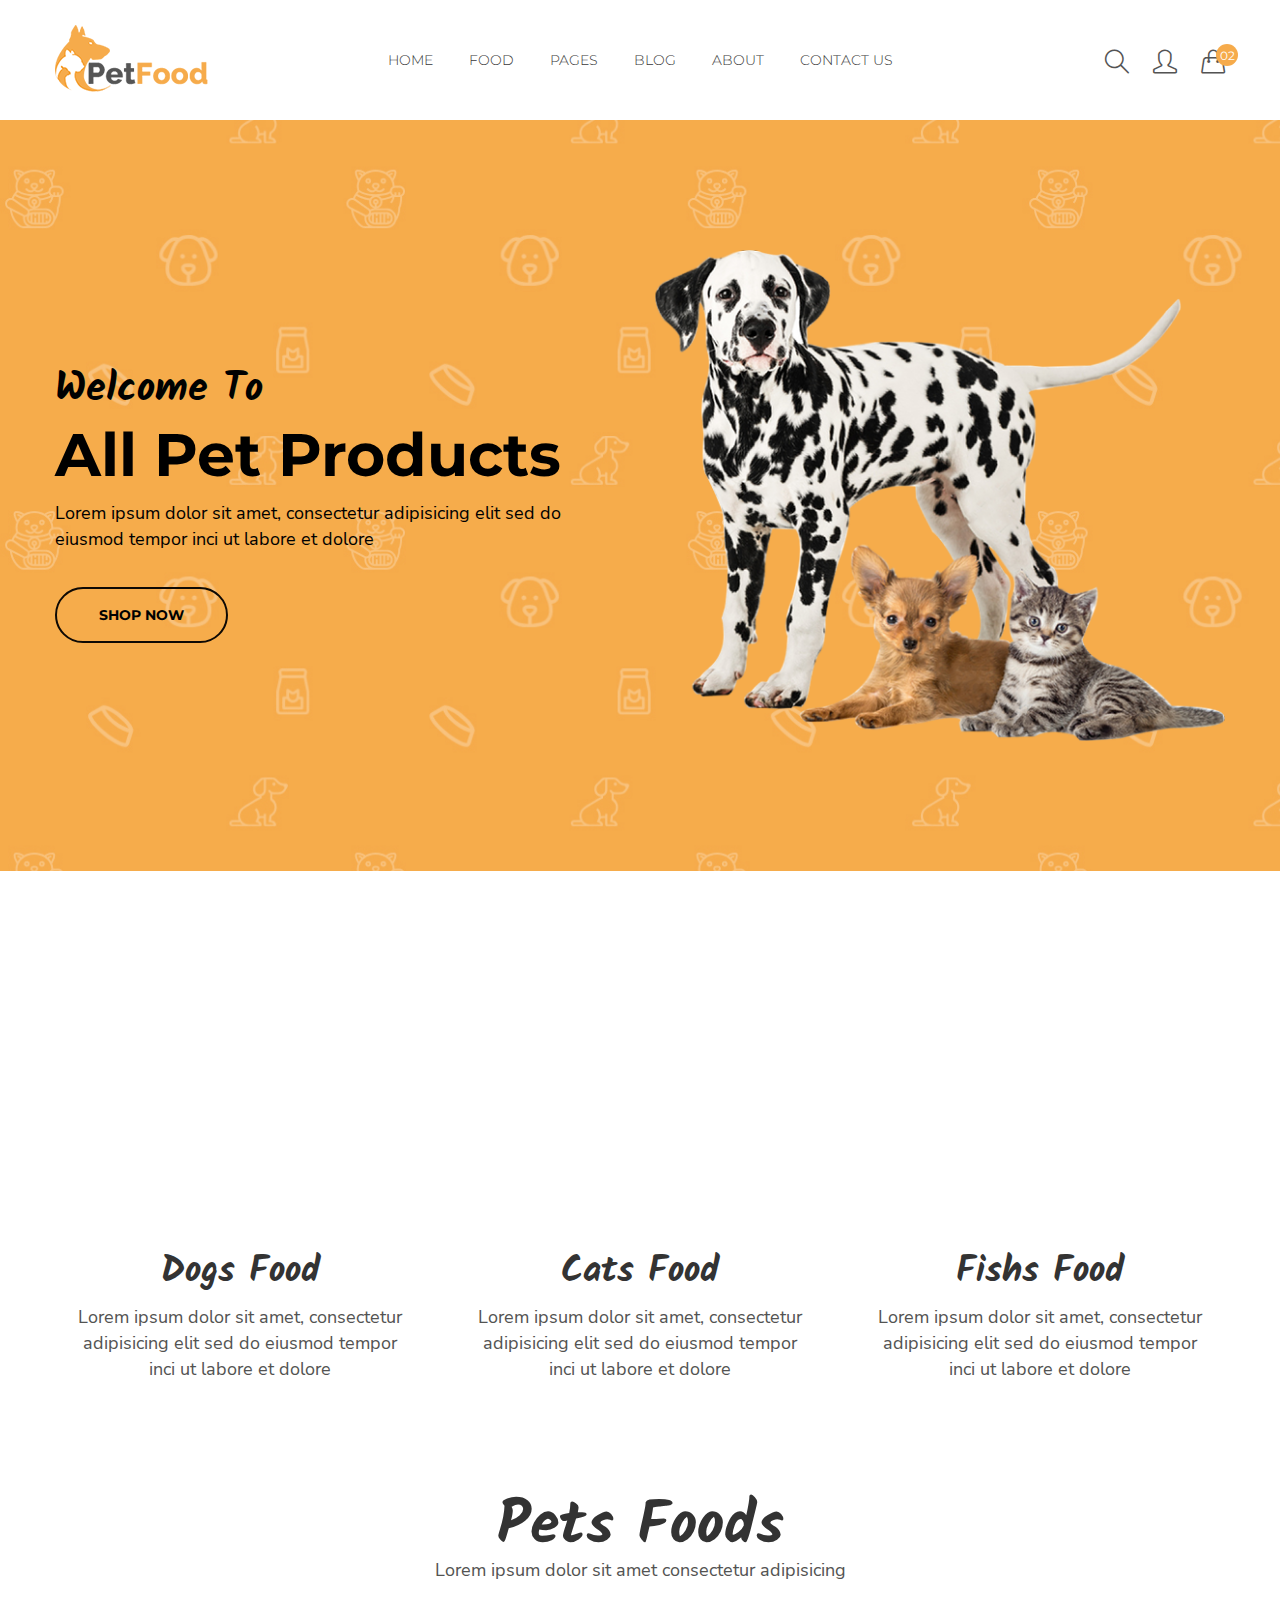
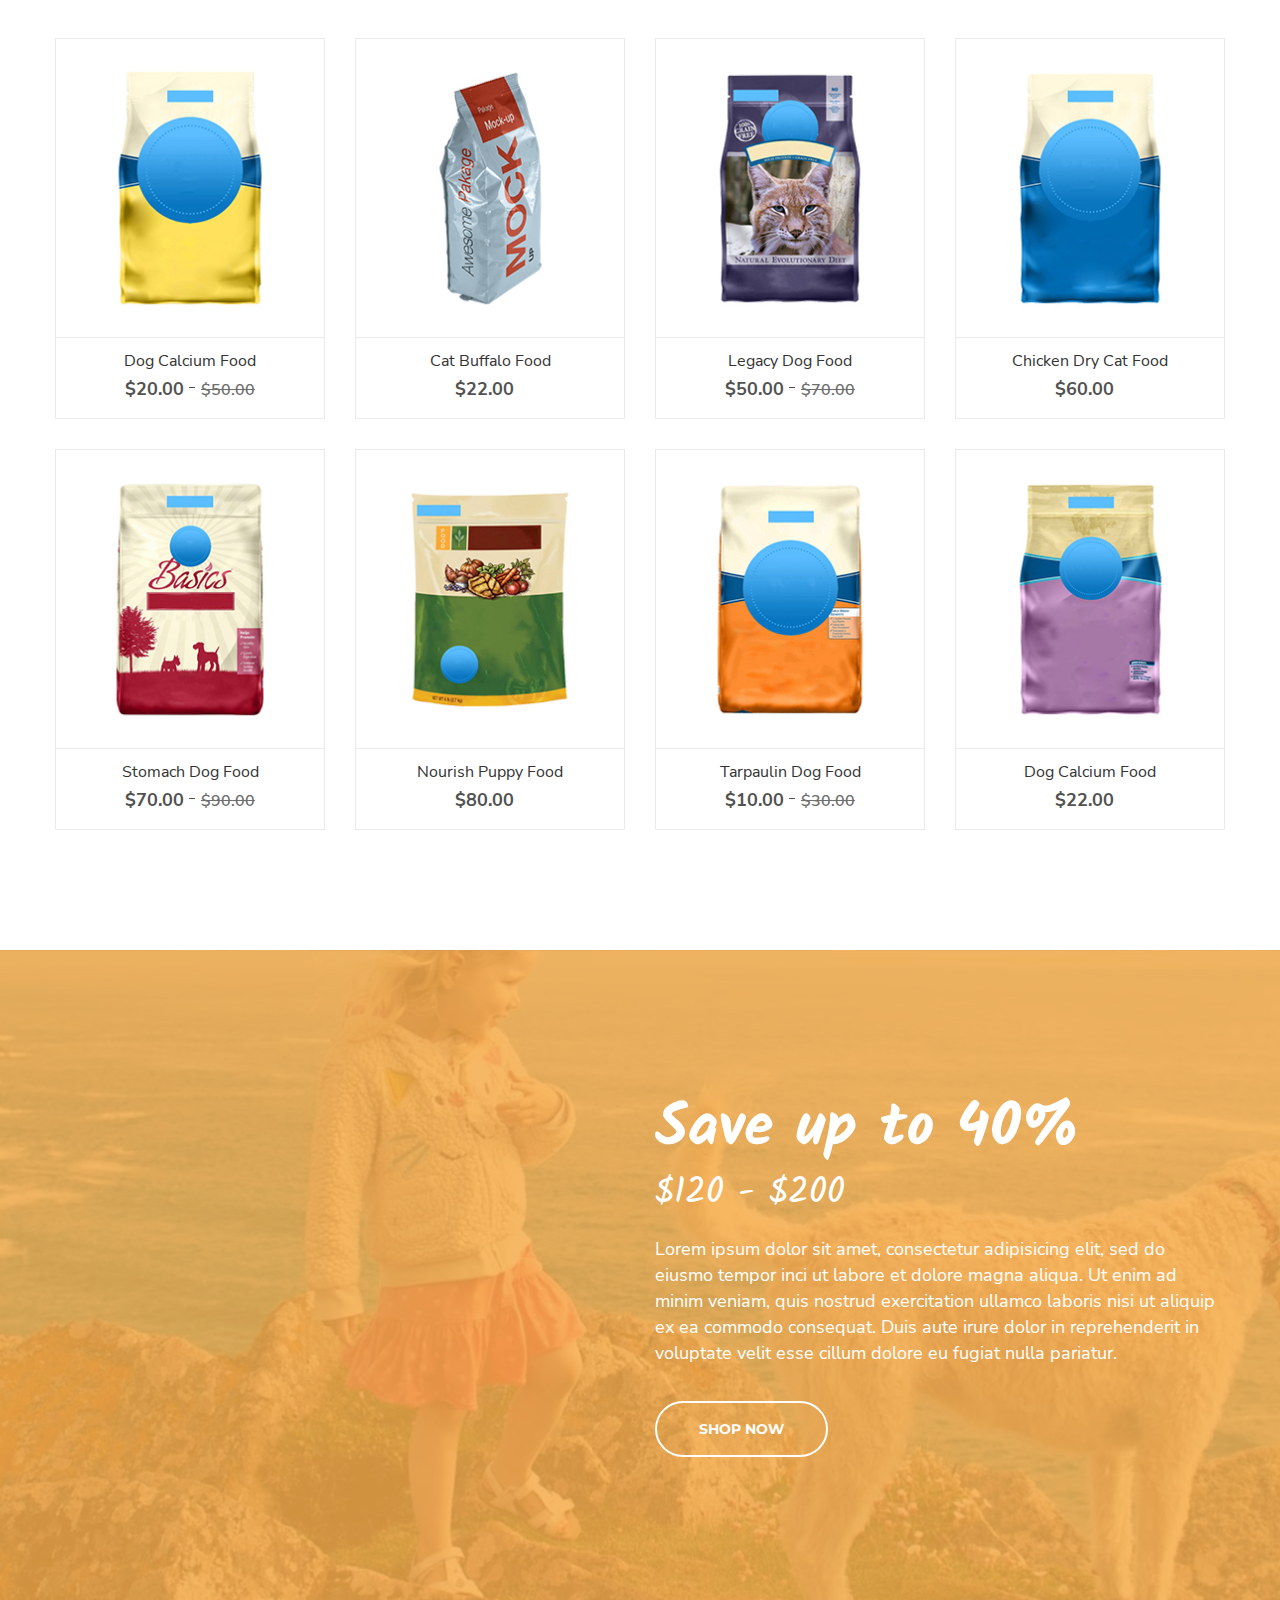
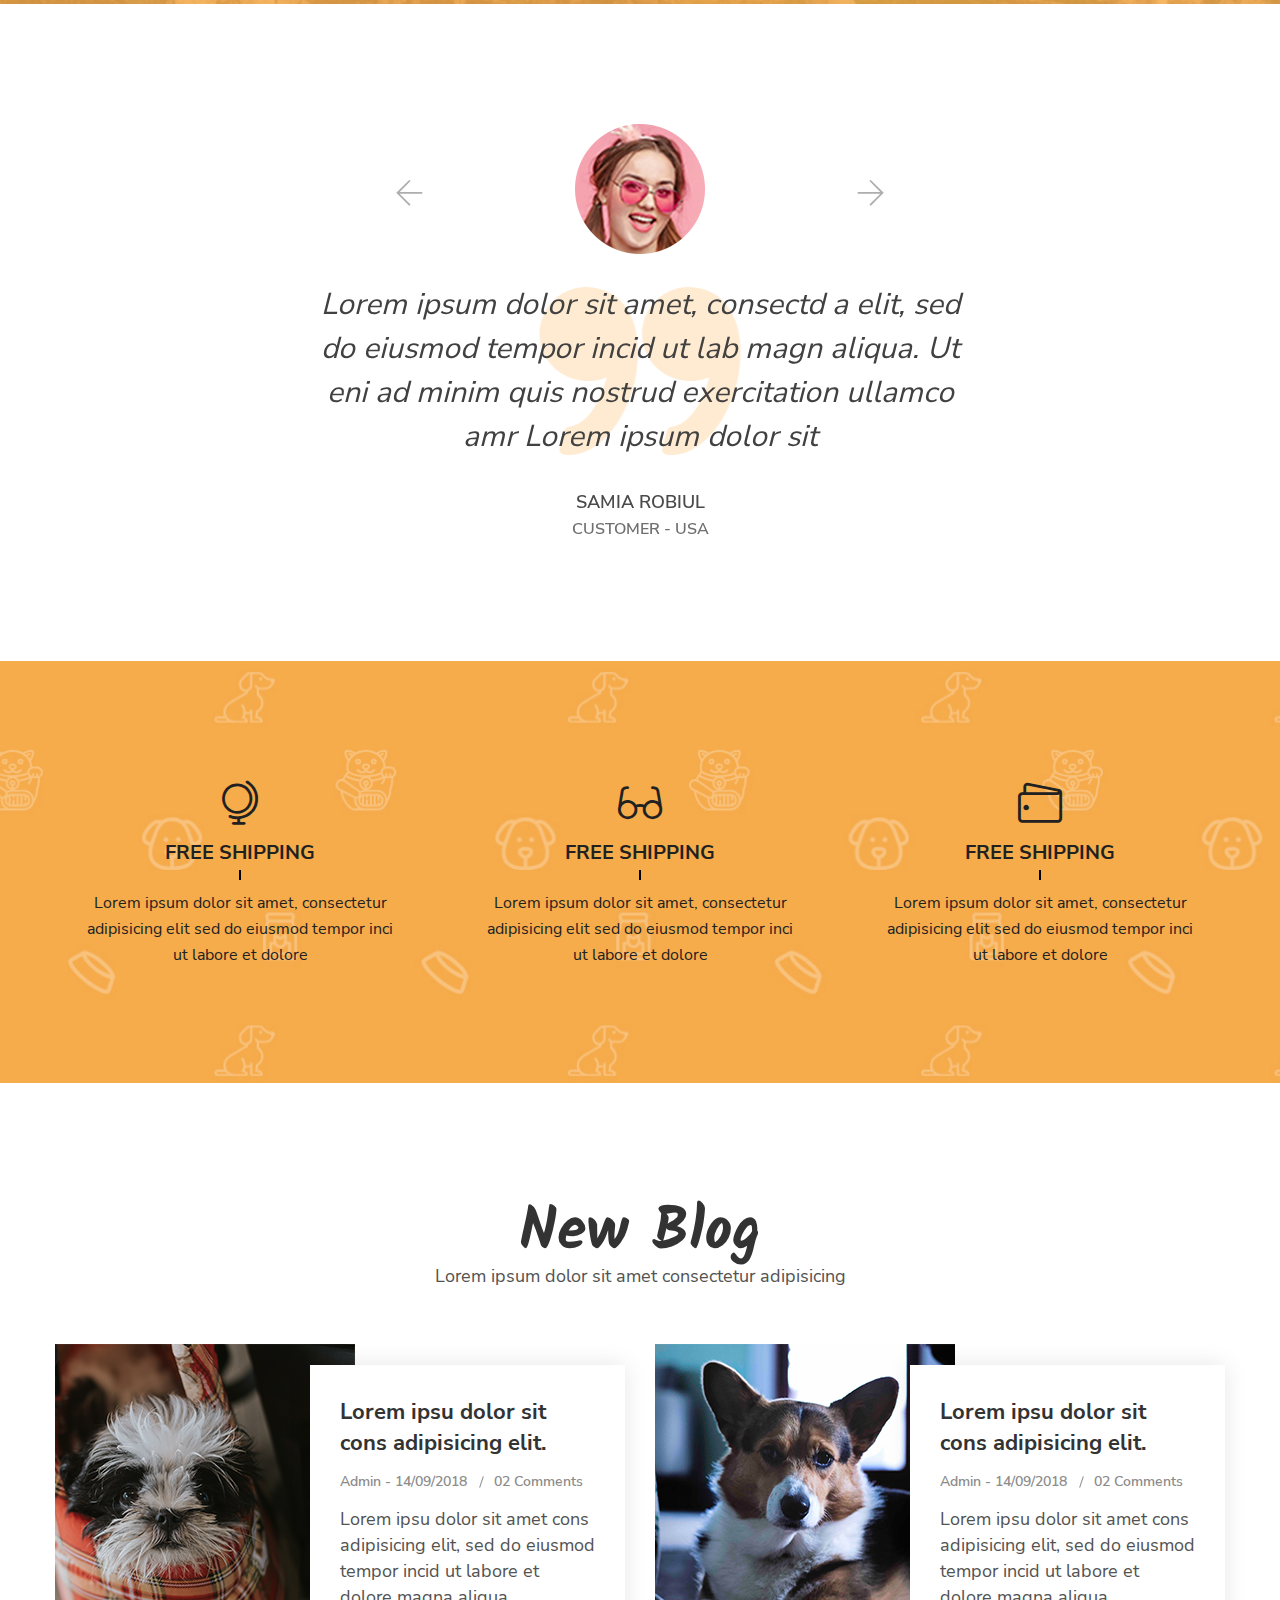
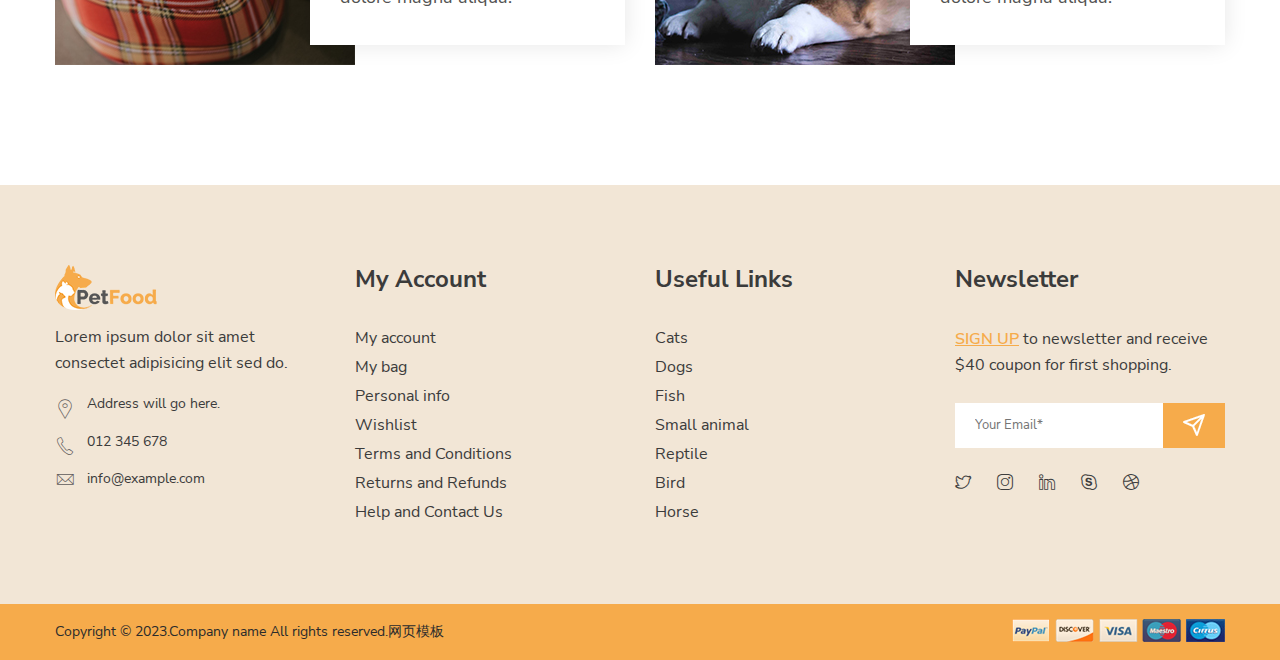
<file: index.html>
<!doctype html>
<html class="no-js" lang="zxx">
    <head>
        <meta charset="utf-8">
        <meta http-equiv="x-ua-compatible" content="ie=edge">
        <title>PetFood - Pet Sitter, Pet Shop, Animal Care Bootstrap4 Template</title>
        <meta name="description" content="">
        <meta name="viewport" content="width=device-width, initial-scale=1">
        <!-- Favicon -->
       
		
		<!-- all css here -->
        <link rel="stylesheet" href="static/css/bootstrap.min.css">
        <link rel="stylesheet" href="static/css/animate.css">
        <link rel="stylesheet" href="static/css/simple-line-icons.css">
        <link rel="stylesheet" href="static/css/pe-icon-7-stroke.css">
        <link rel="stylesheet" href="static/css/themify-icons.css">
        <link rel="stylesheet" href="static/css/owl.carousel.min.css">
        <link rel="stylesheet" href="static/css/meanmenu.min.css">
        <link rel="stylesheet" href="static/css/style.css">
        <link rel="stylesheet" href="static/css/responsive.css">
        <script src="static/js/modernizr-2.8.3.min.js"></script>
    </head>
    <body>
        <header class="header-area transparent-bar">
            <div class="container">
                <div class="row">
                    <div class="col-lg-2 col-md-4 col-5">
                        <div class="logo pt-25">
                            <a href=""><img alt="" src="static/picture/logo.png"></a>
                        </div>
                    </div>
                    <div class="d-none d-lg-block col-lg-8">
                        <div class="main-menu text-center">
                            <nav>
                                <ul>
                                    <li><a href="">HOME</a>
                                        <ul class="submenu">
                                            <li>
                                                <a href="">home version 1</a>
                                            </li>
                                            <li>
                                                <a href="index-2.html">home version 2</a>
                                            </li>
                                        </ul>
                                    </li>
                                    <li class="mega-menu-position"><a href="shop-page.html">Food</a>
                                        <ul class="mega-menu">
                                            <li>
                                                <ul>
                                                    <li class="mega-menu-title">Dogs Food</li>
                                                    <li><a href="shop-page.html">Eggs</a></li>
                                                    <li><a href="shop-page.html">Carrots</a></li>
                                                    <li><a href="shop-page.html">Salmon fishs</a></li>
                                                    <li><a href="shop-page.html">Peanut Butter</a></li>
                                                    <li><a href="shop-page.html">Grapes & Raisins</a></li>
                                                </ul>
                                            </li>
                                            <li>
                                                <ul>
                                                    <li class="mega-menu-title">Cats Food</li>
                                                    <li><a href="shop-page.html">Meat</a></li>
                                                    <li><a href="shop-page.html">Fish</a></li>
                                                    <li><a href="shop-page.html">Eggs</a></li>
                                                    <li><a href="shop-page.html">Veggies</a></li>
                                                    <li><a href="shop-page.html">Cheese</a></li>
                                                </ul>
                                            </li>
                                            <li>
                                                <ul>
                                                    <li class="mega-menu-title">Fishs Food</li>
                                                    <li><a href="shop-page.html">Rice</a></li>
                                                    <li><a href="shop-page.html">Veggies</a></li>
                                                    <li><a href="shop-page.html">Cheese</a></li>
                                                    <li><a href="shop-page.html">wheat bran</a></li>
                                                    <li><a href="shop-page.html">Cultivation</a></li>
                                                </ul>
                                            </li>
                                            <li>
                                                <ul>
                                                    <li><a href="shop-page.html"><img alt="" src="assets/img/banner/menu-img-4.jpg"></a></li>
                                                </ul>
                                            </li>
                                        </ul>
                                    </li>
                                    <li><a href="#">PAGES</a>
                                        <ul class="submenu">
                                            <li>
                                                <a href="about-us.html">about us</a>
                                            </li>
                                            <li>
                                                <a href="shop-page.html">shop page</a>
                                            </li>
                                            <li>
                                                <a href="shop-list.html">shop list</a>
                                            </li>
                                            <li>
                                                <a href="product-details.html">product details</a>
                                            </li>
                                            <li>
                                                <a href="cart.html">cart page</a>
                                            </li>
                                            <li>
                                                <a href="checkout.html">checkout</a>
                                            </li>
                                            <li>
                                                <a href="wishlist.html">wishlist</a>
                                            </li>
                                            <li>
                                                <a href="contact.html">contact us</a>
                                            </li>
                                            <li>
                                                <a href="my-account.html">my account</a>
                                            </li>
                                            <li>
                                                <a href="login-register.html">login / register</a>
                                            </li>
                                        </ul>
                                    </li>
                                    <li><a href="blog-leftsidebar.html">Blog</a>
                                        <ul class="submenu">
                                            <li>
                                                <a href="blog.html">blog page</a>
                                            </li>
                                            <li>
                                                <a href="blog-leftsidebar.html">blog left sidebar</a>
                                            </li>
                                            <li>
                                                <a href="blog-details.html">blog details</a>
                                            </li>
                                        </ul>
                                    </li>
                                    <li><a href="about-us.html">ABOUT</a></li>
                                    <li><a href="contact.html">contact us</a></li>
                                </ul>
                            </nav>
                        </div>
                    </div>
                    <div class="col-lg-2 col-md-8 col-7">
                        <div class="search-login-cart-wrapper">
                            <div class="header-search same-style">
                                <button class="search-toggle">
                                    <i class="icon-magnifier s-open"></i>
                                    <i class="pe-7s-close s-close"></i>
                                </button>
                                <div class="search-content">
                                    <form action="#">
                                        <input type="text" placeholder="Search">
                                        <button>
                                            <i class="icon-magnifier"></i>
                                        </button>
                                    </form>
                                </div>
                            </div>
                            <div class="header-login same-style">
                                <a href="login-register.html"><i class="icon-user icons"></i></a>
                            </div>
                            <div class="header-cart same-style">
                                <button class="icon-cart">
                                    <i class="icon-handbag"></i>
                                    <span class="count-style">02</span>
                                </button>
                                <div class="shopping-cart-content">
                                    <ul>
                                        <li class="single-shopping-cart">
                                            <div class="shopping-cart-img">
                                                <a href="#"><img alt="" src="static/picture/cart-1.jpg"></a>
                                            </div>
                                            <div class="shopping-cart-title">
                                                <h4><a href="#">Dog Calcium Food </a></h4>
                                                <h6>Qty: 02</h6>
                                                <span>$260.00</span>
                                            </div>
                                            <div class="shopping-cart-delete">
                                                <a href="#"><i class="pe-7s-close"></i></a>
                                            </div>
                                        </li>
                                        <li class="single-shopping-cart">
                                            <div class="shopping-cart-img">
                                                <a href="#"><img alt="" src="static/picture/cart-2.jpg"></a>
                                            </div>
                                            <div class="shopping-cart-title">
                                                <h4><a href="#">Dog Calcium Food</a></h4>
                                                <h6>Qty: 02</h6>
                                                <span>$260.00</span>
                                            </div>
                                            <div class="shopping-cart-delete">
                                                <a href="#"><i class="pe-7s-close"></i></a>
                                            </div>
                                        </li>
                                    </ul>
                                    <div class="shopping-cart-total">
                                        <h4>Shipping : <span>$20.00</span></h4>
                                        <h4>Total : <span class="shop-total">$260.00</span></h4>
                                    </div>
                                    <div class="shopping-cart-btn">
                                        <a href="cart.html">view cart</a>
                                        <a href="checkout.html">checkout</a>
                                    </div>
                                </div>
                            </div>
                        </div>
                    </div>
                    <div class="mobile-menu-area electro-menu d-md-block col-md-12 col-lg-12 col-12 d-lg-none d-xl-none">
                        <div class="mobile-menu">
                            <nav id="mobile-menu-active">
                                <ul class="menu-overflow">
                                    <li><a href="#">HOME</a>
                                        <ul>
                                            <li><a href="">home version 1</a></li>
                                            <li><a href="index-2.html">home version 2</a></li>
                                        </ul>
                                    </li>
                                    <li><a href="#">pages</a>
                                        <ul>
                                            <li>
                                                <a href="about-us.html">about us</a>
                                            </li>
                                            <li>
                                                <a href="shop-page.html">shop page</a>
                                            </li>
                                            <li>
                                                <a href="shop-list.html">shop list</a>
                                            </li>
                                            <li>
                                                <a href="product-details.html">product details</a>
                                            </li>
                                            <li>
                                                <a href="cart.html">cart page</a>
                                            </li>
                                            <li>
                                                <a href="checkout.html">checkout</a>
                                            </li>
                                            <li>
                                                <a href="wishlist.html">wishlist</a>
                                            </li>
                                            <li>
                                                <a href="contact.html">contact us</a>
                                            </li>
                                            <li>
                                                <a href="my-account.html">my account</a>
                                            </li>
                                            <li>
                                                <a href="login-register.html">login / register</a>
                                            </li>
                                        </ul>
                                    </li>
                                    <li><a href="#">Food</a>
                                        <ul>
                                            <li><a href="#">Dogs Food</a>
                                                <ul>
                                                    <li><a href="shop-page.html">Grapes and Raisins</a></li>
                                                    <li><a href="shop-page.html">Carrots</a></li>
                                                    <li><a href="shop-page.html">Peanut Butter</a></li>
                                                    <li><a href="shop-page.html">Salmon fishs</a></li>
                                                    <li><a href="shop-page.html">Eggs</a></li>
                                                </ul>
                                            </li>
                                            <li><a href="#">Cats Food</a>
                                                <ul>
                                                    <li><a href="shop-page.html">Meat</a></li>
                                                    <li><a href="shop-page.html">Fish</a></li>
                                                    <li><a href="shop-page.html">Eggs</a></li>
                                                    <li><a href="shop-page.html">Veggies</a></li>
                                                    <li><a href="shop-page.html">Cheese</a></li>
                                                </ul>
                                            </li>
                                            <li><a href="#">Fishs Food</a>
                                                <ul>
                                                    <li><a href="shop-page.html">Rice</a></li>
                                                    <li><a href="shop-page.html">Veggies</a></li>
                                                    <li><a href="shop-page.html">Cheese</a></li>
                                                    <li><a href="shop-page.html">wheat bran</a></li>
                                                    <li><a href="shop-page.html">Cultivation</a></li>
                                                </ul>
                                            </li>
                                        </ul>
                                    </li>
                                    <li><a href="#">blog</a>
                                        <ul>
                                            <li>
                                                <a href="blog.html">blog page</a>
                                            </li>
                                            <li>
                                                <a href="blog-leftsidebar.html">blog left sidebar</a>
                                            </li>
                                            <li>
                                                <a href="blog-details.html">blog details</a>
                                            </li>
                                        </ul>
                                    </li>
                                    <li><a href="contact.html"> Contact us </a></li>
                                </ul>
                            </nav>
                        </div>
                    </div>
                </div>
            </div>
        </header>
        <div class="header-height"></div>
        <div class="slider-area">
            <div class="slider-active owl-dot-style owl-carousel">
                <div class="single-slider pt-130 pb-130 bg-img" style="background-image:url(assets/img/slider/slider-bg-1.jpg);">
                    <div class="container">
                        <div class="row">
                            <div class="col-lg-6 col-md-6">
                                <div class="slider-content slider-animated-1 pt-115">
                                    <h3 class="animated">Welcome To</h3>
                                    <h2 class="animated">All Pet Products</h2>
                                    <p class="animated">Lorem ipsum dolor sit amet, consectetur adipisicing elit sed do eiusmod tempor inci ut labore et dolore </p>
                                    <div class="slider-btn mt-35">
                                        <a class="btn-style animated" href="product-details.html">SHOP NOW</a>
                                    </div>
                                </div>
                            </div>
                            <div class="col-lg-6 col-md-6">
                                <div class="slider-single-img slider-animated-1">
                                    <img class="animated" src="static/picture/slider-single-img.png" alt="">
                                </div>
                            </div>
                        </div>
                    </div>
                </div>
                <div class="single-slider pt-130 pb-130 bg-img" style="background-image:url(assets/img/slider/slider-bg-1.jpg);">
                    <div class="container">
                        <div class="row">
                            <div class="col-lg-6 col-md-6">
                                <div class="slider-content slider-animated-1 pt-115">
                                    <h3 class="animated">Welcome To</h3>
                                    <h2 class="animated">All Pet Products</h2>
                                    <p class="animated">Lorem ipsum dolor sit amet, consectetur adipisicing elit sed do eiusmod tempor inci ut labore et dolore </p>
                                    <div class="slider-btn mt-35">
                                        <a class="btn-style animated" href="product-details.html">SHOP NOW</a>
                                    </div>
                                </div>
                            </div>
                            <div class="col-lg-6 col-md-6">
                                <div class="slider-single-img slider-animated-1">
                                    <img class="animated" src="static/picture/slider-single-img-2.png" alt="">
                                </div>
                            </div>
                        </div>
                    </div>
                </div>
            </div>
        </div>
        <div class="food-category pt-120 pb-85">
            <div class="container">
                <div class="row">
                    <div class="col-lg-4 col-md-4">
                        <div class="single-food-category text-center mb-30">
                            <img class="wow zoomIn" src="static/picture/product-1.jpg" alt="">
                            <h3>Dogs Food</h3>
                            <p>Lorem ipsum dolor sit amet, consectetur adipisicing elit sed do eiusmod tempor inci ut labore et dolore </p>
                        </div>
                    </div>
                    <div class="col-lg-4 col-md-4">
                        <div class="single-food-category text-center mb-30">
                            <img class="wow zoomIn" src="static/picture/product-2.jpg" alt="">
                            <h3>Cats Food</h3>
                            <p>Lorem ipsum dolor sit amet, consectetur adipisicing elit sed do eiusmod tempor inci ut labore et dolore </p>
                        </div>
                    </div>
                    <div class="col-lg-4 col-md-4">
                        <div class="single-food-category text-center mb-30">
                            <img class="wow zoomIn" src="static/picture/product-3.jpg" alt="">
                            <h3>Fishs Food</h3>
                            <p>Lorem ipsum dolor sit amet, consectetur adipisicing elit sed do eiusmod tempor inci ut labore et dolore </p>
                        </div>
                    </div>
                </div>
            </div>
        </div>
        <div class="product-area pb-90">
            <div class="container">
                <div class="section-title text-center mb-55">
                    <h2>Pets Foods</h2>
                    <p>Lorem ipsum dolor sit amet consectetur adipisicing</p>
                </div>
                <div class="row">
                    <div class="col-lg-3 col-md-6">
                        <div class="product-wrapper mb-30">
                            <div class="product-img">
                                <a href="product-details.html">
                                    <img class="pro-img-block" src="static/picture/product-4.jpg" alt="">
                                    <img class="pro-img-none" src="static/picture/product-4.1.jpg" alt="">
                                </a>
                                <div class="product-action">
                                    <a title="Wishlist" href="#">
                                        <i class="ti-heart"></i>
                                    </a>
                                    <a title="Quick View" data-toggle="modal" data-target="#exampleModal" href="#">
                                        <i class="ti-plus"></i>
                                    </a>
                                    
                                    <a title="Add To Cart" href="#">
                                        <i class="ti-shopping-cart"></i>
                                    </a>
                                </div>
                            </div>
                            <div class="product-content text-center">
                                <h4><a href="product-details.html">Dog Calcium Food</a></h4>
                                <div class="product-price">
                                    <span class="new">$20.00 </span>
                                    <span class="old">$50.00</span>
                                </div>
                            </div>
                        </div>
                    </div>
                    <div class="col-lg-3 col-md-6">
                        <div class="product-wrapper mb-30">
                            <div class="product-img">
                                <a href="product-details.html">
                                    <img class="pro-img-block" src="static/picture/product-5.jpg" alt="">
                                    <img class="pro-img-none" src="static/picture/product-5.1.jpg" alt="">
                                </a>
                                <div class="product-action">
                                    <a title="Wishlist" href="#">
                                        <i class="ti-heart"></i>
                                    </a>
                                    <a title="Quick View" data-toggle="modal" data-target="#exampleModal" href="#">
                                        <i class="ti-plus"></i>
                                    </a>
                                    
                                    <a title="Add To Cart" href="#">
                                        <i class="ti-shopping-cart"></i>
                                    </a>
                                </div>
                            </div>
                            <div class="product-content text-center">
                                <h4><a href="product-details.html">Cat Buffalo Food</a></h4>
                                <div class="product-price">
                                    <span class="new">$22.00 </span>
                                </div>
                            </div>
                        </div>
                    </div>
                    <div class="col-lg-3 col-md-6">
                        <div class="product-wrapper mb-30">
                            <div class="product-img">
                                <a href="product-details.html">
                                    <img class="pro-img-block" src="static/picture/product-6.jpg" alt="">
                                    <img class="pro-img-none" src="static/picture/product-6.1.jpg" alt="">
                                </a>
                                <div class="product-action">
                                    <a title="Wishlist" href="#">
                                        <i class="ti-heart"></i>
                                    </a>
                                    <a title="Quick View" data-toggle="modal" data-target="#exampleModal" href="#">
                                        <i class="ti-plus"></i>
                                    </a>
                                    
                                    <a title="Add To Cart" href="#">
                                        <i class="ti-shopping-cart"></i>
                                    </a>
                                </div>
                            </div>
                            <div class="product-content text-center">
                                <h4><a href="product-details.html">Legacy Dog Food</a></h4>
                                <div class="product-price">
                                    <span class="new">$50.00 </span>
                                    <span class="old">$70.00</span>
                                </div>
                            </div>
                        </div>
                    </div>
                    <div class="col-lg-3 col-md-6">
                        <div class="product-wrapper mb-30">
                            <div class="product-img">
                                <a href="product-details.html">
                                    <img class="pro-img-block" src="static/picture/product-7.jpg" alt="">
                                    <img class="pro-img-none" src="static/picture/product-7.1.jpg" alt="">
                                </a>
                                <div class="product-action">
                                    <a title="Wishlist" href="#">
                                        <i class="ti-heart"></i>
                                    </a>
                                    <a title="Quick View" data-toggle="modal" data-target="#exampleModal" href="#">
                                        <i class="ti-plus"></i>
                                    </a>
                                    
                                    <a title="Add To Cart" href="#">
                                        <i class="ti-shopping-cart"></i>
                                    </a>
                                </div>
                            </div>
                            <div class="product-content text-center">
                                <h4><a href="product-details.html">Chicken Dry Cat Food</a></h4>
                                <div class="product-price">
                                    <span class="new">$60.00 </span>
                                </div>
                            </div>
                        </div>
                    </div>
                    <div class="col-lg-3 col-md-6">
                        <div class="product-wrapper mb-30">
                            <div class="product-img">
                                <a href="product-details.html">
                                    <img class="pro-img-block" src="static/picture/product-8.jpg" alt="">
                                    <img class="pro-img-none" src="static/picture/product-4.1.jpg" alt="">
                                </a>
                                <div class="product-action">
                                    <a title="Wishlist" href="#">
                                        <i class="ti-heart"></i>
                                    </a>
                                    <a title="Quick View" data-toggle="modal" data-target="#exampleModal" href="#">
                                        <i class="ti-plus"></i>
                                    </a>
                                    
                                    <a title="Add To Cart" href="#">
                                        <i class="ti-shopping-cart"></i>
                                    </a>
                                </div>
                            </div>
                            <div class="product-content text-center">
                                <h4><a href="product-details.html">Stomach Dog Food</a></h4>
                                <div class="product-price">
                                    <span class="new">$70.00 </span>
                                    <span class="old">$90.00</span>
                                </div>
                            </div>
                        </div>
                    </div>
                    <div class="col-lg-3 col-md-6">
                        <div class="product-wrapper mb-30">
                            <div class="product-img">
                                <a href="product-details.html">
                                    <img class="pro-img-block" src="static/picture/product-9.jpg" alt="">
                                    <img class="pro-img-none" src="static/picture/product-5.1.jpg" alt="">
                                </a>
                                <div class="product-action">
                                    <a title="Wishlist" href="#">
                                        <i class="ti-heart"></i>
                                    </a>
                                    <a title="Quick View" data-toggle="modal" data-target="#exampleModal" href="#">
                                        <i class="ti-plus"></i>
                                    </a>
                                    
                                    <a title="Add To Cart" href="#">
                                        <i class="ti-shopping-cart"></i>
                                    </a>
                                </div>
                            </div>
                            <div class="product-content text-center">
                                <h4><a href="product-details.html">Nourish Puppy Food</a></h4>
                                <div class="product-price">
                                    <span class="new">$80.00 </span>
                                </div>
                            </div>
                        </div>
                    </div>
                    <div class="col-lg-3 col-md-6">
                        <div class="product-wrapper mb-30">
                            <div class="product-img">
                                <a href="product-details.html">
                                    <img class="pro-img-block" src="static/picture/product-10.jpg" alt="">
                                    <img class="pro-img-none" src="static/picture/product-6.1.jpg" alt="">
                                </a>
                                <div class="product-action">
                                    <a title="Wishlist" href="#">
                                        <i class="ti-heart"></i>
                                    </a>
                                    <a title="Quick View" data-toggle="modal" data-target="#exampleModal" href="#">
                                        <i class="ti-plus"></i>
                                    </a>
                                    
                                    <a title="Add To Cart" href="#">
                                        <i class="ti-shopping-cart"></i>
                                    </a>
                                </div>
                            </div>
                            <div class="product-content text-center">
                                <h4><a href="product-details.html">Tarpaulin Dog Food</a></h4>
                                <div class="product-price">
                                    <span class="new">$10.00 </span>
                                    <span class="old">$30.00</span>
                                </div>
                            </div>
                        </div>
                    </div>
                    <div class="col-lg-3 col-md-6">
                        <div class="product-wrapper mb-30">
                            <div class="product-img">
                                <a href="product-details.html">
                                    <img class="pro-img-block" src="static/picture/product-11.jpg" alt="">
                                    <img class="pro-img-none" src="static/picture/product-7.1.jpg" alt="">
                                </a>
                                <div class="product-action">
                                    <a title="Wishlist" href="#">
                                        <i class="ti-heart"></i>
                                    </a>
                                    <a title="Quick View" data-toggle="modal" data-target="#exampleModal" href="#">
                                        <i class="ti-plus"></i>
                                    </a>
                                    
                                    <a title="Add To Cart" href="#">
                                        <i class="ti-shopping-cart"></i>
                                    </a>
                                </div>
                            </div>
                            <div class="product-content text-center">
                                <h4><a href="product-details.html">Dog Calcium Food</a></h4>
                                <div class="product-price">
                                    <span class="new">$22.00 </span>
                                </div>
                            </div>
                        </div>
                    </div>
                </div>
            </div>
        </div>
        <div class="discount-area bg-img pt-120" style="background-image:url(assets/img/banner/banner-1.jpg);">
            <div class="container">
                <div class="row">
                    <div class="col-lg-6 col-md-6">
                        <div class="discount-product wow fadeInLeft">
                            <a href="#"><img src="static/picture/banner-2.png" alt=""></a>
                        </div>
                    </div>
                    <div class="col-lg-6 col-md-6">
                        <div class="discount-content">
                            <h2>Save up to 40%</h2>
                            <h4>$120 - $200</h4>
                            <p>Lorem ipsum dolor sit amet, consectetur adipisicing elit, sed do eiusmo tempor inci ut labore et dolore magna aliqua. Ut enim ad minim veniam, quis nostrud exercitation ullamco laboris nisi ut aliquip ex ea commodo consequat. Duis aute irure dolor in reprehenderit in voluptate velit esse cillum dolore eu fugiat nulla pariatur. </p>
                            <div class="discount-btn mt-35">
                                <a class="btn-style" href="#">SHOP NOW</a>
                            </div>
                        </div>
                    </div>
                </div>
            </div>
        </div>
		<div class="testimonial-area pt-120 pb-120">
		    <div class="container">
		        <div class="testimonial-active quota-img owl-carousel">
		            <div class="single-testimonial text-center">
		                <img src="static/picture/testimonials-2.png" alt="">
		                <p>Lorem ipsum dolor sit amet, consectd a elit, sed do eiusmod tempor incid ut lab magn aliqua. Ut eni ad minim quis nostrud exercitation ullamco amr
Lorem ipsum dolor sit </p>
                        <div class="client-info">
                            <h5>SAMIA ROBIUL</h5>
                            <span>CUSTOMER - USA</span>
                        </div>
		            </div>
		            <div class="single-testimonial text-center">
		                <img src="static/picture/testimonials-1.png" alt="">
		                <p>“ Perfect Themes and the best of all that you have many options to choose! Best Support team ever!Very fast responding and experts on their fields! Thank you very much! ” </p>
                        <div class="client-info">
                            <h5>TAYEB RAYED</h5>
                            <span>CUSTOMER - UK</span>
                        </div>
		            </div>
		            <div class="single-testimonial text-center">
		                <img src="static/picture/testimonials-3.png" alt="">
		                <p>“ Perfect Themes and the best of all that you have many options to choose! Best Support team ever!Very fast responding and experts on their fields! Thank you very much! ” </p>
                        <div class="client-info">
                            <h5>F.S SHUVO</h5>
                            <span>CUSTOMER - india</span>
                        </div>
		            </div>
		        </div>
		    </div>
		</div>
		<div class="service-area bg-img pt-120 pb-85" style="background-image:url(static/image/banner-2.jpg);">
		    <div class="container">
		        <div class="row">
		            <div class="col-lg-4 col-md-4">
		                <div class="service-content text-center mb-30">
		                    <i class="icon-globe-alt"></i>
		                    <h4>Free shipping</h4>
		                    <p>Lorem ipsum dolor sit amet, consectetur adipisicing elit sed do eiusmod tempor inci ut labore et dolore </p>
		                </div>
		            </div>
		            <div class="col-lg-4 col-md-4">
		                <div class="service-content text-center mb-30">
		                    <i class="icon-eyeglass"></i>
		                    <h4>Free shipping</h4>
		                    <p>Lorem ipsum dolor sit amet, consectetur adipisicing elit sed do eiusmod tempor inci ut labore et dolore </p>
		                </div>
		            </div>
		            <div class="col-lg-4 col-md-4">
		                <div class="service-content text-center mb-30">
		                    <i class="icon-wallet"></i>
		                    <h4>Free shipping</h4>
		                    <p>Lorem ipsum dolor sit amet, consectetur adipisicing elit sed do eiusmod tempor inci ut labore et dolore </p>
		                </div>
		            </div>
		        </div>
		    </div>
		</div>
		<div class="blog-area pt-120 pb-90">
		    <div class="container">
		        <div class="section-title text-center mb-55">
                    <h2>New Blog</h2>
                    <p>Lorem ipsum dolor sit amet consectetur adipisicing</p>
                </div>
                <div class="row">
                    <div class="col-lg-6">
                        <div class="blog-wrapper mb-30">
                            <div class="blog-img">
                                <a href="blog-details.html"><img alt="" src="static/picture/blog-1.jpg"></a>
                            </div>
                            <div class="blog-content-wrapper">
                                <div class="blog-content">
                                    <h4><a href="blog-details.html">Lorem ipsu dolor sit cons adipisicing elit.</a></h4>
                                    <div class="blog-meta">
                                        <ul>
                                            <li>Admin - 14/09/2018 </li>
                                            <li><a href="#"> 02 Comments</a></li>
                                        </ul>
                                    </div>
                                    <p>Lorem ipsu dolor sit amet cons adipisicing elit, sed do eiusmod tempor incid ut labore et dolore magna aliqua.</p>
                                </div>
                            </div>
                        </div>
                    </div>
                    <div class="col-lg-6">
                        <div class="blog-wrapper mb-30">
                            <div class="blog-img">
                                <a href="blog-details.html"><img alt="" src="static/picture/blog-2.jpg"></a>
                            </div>
                            <div class="blog-content-wrapper">
                                <div class="blog-content">
                                    <h4><a href="blog-details.html">Lorem ipsu dolor sit cons adipisicing elit.</a></h4>
                                    <div class="blog-meta">
                                        <ul>
                                            <li>Admin - 14/09/2018 </li>
                                            <li><a href="#"> 02 Comments</a></li>
                                        </ul>
                                    </div>
                                    <p>Lorem ipsu dolor sit amet cons adipisicing elit, sed do eiusmod tempor incid ut labore et dolore magna aliqua.</p>
                                </div>
                            </div>
                        </div>
                    </div>
                </div>
		    </div>
		</div>
		<footer class="footer-area">
            <div class="footer-top pt-80 pb-50 theme-bg-2">
                <div class="container">
                    <div class="row">
                        <div class="col-lg-3 col-md-6">
                            <div class="footer-widget mb-30">
                                <div class="footer-info-wrapper">
                                    <div class="footer-logo">
                                        <a href="#">
                                            <img src="static/picture/logo-2.png" alt="">
                                        </a>
                                    </div>
                                    <p>Lorem ipsum dolor sit amet consectet adipisicing elit sed do.</p>
                                    <div class="address-info">
                                        <div class="single-address-info">
                                            <div class="address-icon">
                                                <i class="pe-7s-map-marker"></i>
                                            </div>
                                            <div class="address-content">
                                                <p> Address will go here. </p>
                                            </div>
                                        </div>
                                        <div class="single-address-info">
                                            <div class="address-icon phone-icon">
                                                <i class="pe-7s-call"></i>
                                            </div>
                                            <div class="address-content">
                                                <p>012 345 678</p>
                                            </div>
                                        </div>
                                        <div class="single-address-info">
                                            <div class="address-icon icon-mail">
                                                <i class="pe-7s-mail"></i>
                                            </div>
                                            <div class="address-content">
                                                <p><a href="#">info@example.com</a></p>
                                            </div>
                                        </div>
                                    </div>
                                </div>
                            </div>
                        </div>
                        <div class="col-lg-3 col-md-6">
                            <div class="footer-widget mb-30">
                                <h4 class="footer-title">My Account</h4>
                                <div class="footer-content">
                                    <ul>
                                        <li><a href="#">My account</a></li>
                                        <li><a href="#">My bag</a></li>
                                        <li><a href="#">Personal info</a></li>
                                        <li><a href="#">Wishlist</a></li>
                                        <li><a href="#">Terms and Conditions</a></li>
                                        <li><a href="#">Returns and Refunds</a></li>
                                        <li><a href="#">Help and Contact Us</a></li>
                                    </ul>
                                </div>
                            </div>
                        </div>
                        <div class="col-lg-3 col-md-6">
                            <div class="footer-widget mb-30">
                                <h4 class="footer-title">Useful Links</h4>
                                <div class="footer-content">
                                    <ul>
                                        <li><a href="#">Cats</a></li>
                                        <li><a href="#">Dogs</a></li>
                                        <li><a href="#">Fish</a></li>
                                        <li><a href="#">Small animal</a></li>
                                        <li><a href="#">Reptile</a></li>
                                        <li><a href="#">Bird</a></li>
                                        <li><a href="#">Horse</a></li>
                                    </ul>
                                </div>
                            </div>
                        </div>
                        <div class="col-lg-3 col-md-6">
                            <div class="footer-widget mb-30">
                                <h4 class="footer-title">Newsletter</h4>
                                <div class="newsletter-wrapper">
                                    <p><a href="#">Sign up</a> to newsletter and receive $40 coupon for first shopping.</p>
                                    <div class="newsletter-style">
                                        <div id="mc_embed_signup" class="subscribe-form">
                                            <form action="#" method="post" id="mc-embedded-subscribe-form" name="mc-embedded-subscribe-form" class="validate" target="_blank" novalidate="">
                                                <div id="mc_embed_signup_scroll" class="mc-form">
                                                    <input type="email" value="" name="EMAIL" class="email" placeholder="Your Email*" required="">
                                                    <!-- real people should not fill this in and expect good things - do not remove this or risk form bot signups-->
                                                    <div class="mc-news" aria-hidden="true"><input type="text" name="b_6bbb9b6f5827bd842d9640c82_05d85f18ef" tabindex="-1" value=""></div>
                                                    <div class="clear"><input type="submit" value="Subscribe" name="subscribe" id="mc-embedded-subscribe" class="button"></div>
                                                </div>
                                            </form>
                                        </div>
                                    </div>
                                </div>
                                <div class="social-icon">
                                    <ul>
                                        <li><a href="#"><i class="icon-social-twitter"></i></a></li>
                                        <li><a href="#"><i class="icon-social-instagram"></i></a></li>
                                        <li><a href="#"><i class="icon-social-linkedin"></i></a></li>
                                        <li><a href="#"><i class="icon-social-skype"></i></a></li>
                                        <li><a href="#"><i class="icon-social-dribbble"></i></a></li>
                                    </ul>
                                </div>
                            </div>
                        </div>
                    </div>
                </div>
            </div>
            <div class="footer-bottom theme-bg pt-15 pb-15">
                <div class="container">
                    <div class="row">
                        <div class="col-lg-6 col-md-6 col-12">
                            <div class="copyright">
                                <p>Copyright &copy; 2023.Company name All rights reserved.<a target="_blank" href="https://sc.chinaz.com/moban/">&#x7F51;&#x9875;&#x6A21;&#x677F;</a></p>
                            </div>
                        </div>
                        <div class="col-lg-6 col-md-6 col-12">
                            <div class="payment-img">
                                <a href="#"><img src="static/picture/payment.png" alt=""></a>
                            </div>
                        </div>
                    </div>
                </div>
            </div>
		</footer>
		<!-- modal -->
        <div class="modal fade" id="exampleModal" tabindex="-1" role="dialog" aria-hidden="true">
            <button type="button" class="close" data-dismiss="modal" aria-label="Close">
                <span class="ti-close" aria-hidden="true"></span>
            </button>
            <div class="modal-dialog" role="document">
                <div class="modal-content">
                    <div class="modal-body">
                        <div class="qwick-view-left">
                            <div class="quick-view-learg-img">
                                <div class="quick-view-tab-content tab-content">
                                    <div class="tab-pane active show fade" id="modal1" role="tabpanel">
                                        <img src="static/picture/l1.jpg" alt="">
                                    </div>
                                    <div class="tab-pane fade" id="modal2" role="tabpanel">
                                        <img src="static/picture/l2.jpg" alt="">
                                    </div>
                                    <div class="tab-pane fade" id="modal3" role="tabpanel">
                                        <img src="static/picture/l3.jpg" alt="">
                                    </div>
                                </div>
                            </div>
                            <div class="quick-view-list nav" role="tablist">
                                <a class="active" href="#modal1" data-toggle="tab">
                                    <img src="static/picture/s1.jpg" alt="">
                                </a>
                                <a href="#modal2" data-toggle="tab" role="tab">
                                    <img src="static/picture/s2.jpg" alt="">
                                </a>
                                <a href="#modal3" data-toggle="tab" role="tab">
                                    <img src="static/picture/s3.jpg" alt="">
                                </a>
                            </div>
                        </div>
                        <div class="qwick-view-right">
                            <div class="qwick-view-content">
                                <h3>Dog Calcium Food</h3>
                                <div class="product-price">
                                    <span>$19.00 </span>
                                </div>
                                <div class="product-rating">
                                    <i class="ion-star theme-color"></i>
                                    <i class="ion-star theme-color"></i>
                                    <i class="ion-star theme-color"></i>
                                    <i class="ion-star theme-color"></i>
                                    <i class="ion-star theme-color"></i>
                                </div>
                                <p>Lorem ipsum dolor sit amet, consectetur adip elit, sed do amt tempor incididun ut labore et dolore magna aliqua. Ut enim ad mi , quis nostrud veniam exercitation .</p>
                                <div class="quick-view-select">
                                    <div class="select-option-part">
                                        <label>Size*</label>
                                        <select class="select">
                                            <option value="">- Please Select -</option>
                                            <option value="">XS</option>
                                            <option value="">S</option>
                                            <option value="">M</option>
                                            <option value=""> L</option>
                                            <option value="">XL</option>
                                            <option value="">XXL</option>
                                        </select>
                                    </div>
                                    <div class="select-option-part">
                                        <label>Color*</label>
                                        <select class="select">
                                            <option value="">- Please Select -</option>
                                            <option value="">orange</option>
                                            <option value="">pink</option>
                                            <option value="">yellow</option>
                                        </select>
                                    </div>
                                </div>
                                <div class="quickview-plus-minus">
                                    <div class="cart-plus-minus">
                                        <input type="text" value="02" name="qtybutton" class="cart-plus-minus-box">
                                    </div>
                                    <div class="quickview-btn-cart">
                                        <a class="btn-style" href="#">add to cart</a>
                                    </div>
                                    <div class="quickview-btn-wishlist">
                                        <a class="btn-hover" href="#"><i class="ti-heart"></i></a>
                                    </div>
                                </div>
                            </div>
                        </div>
                    </div>
                </div>
            </div>
        </div>
		
		
		
		<!-- all js here -->
        <script src="static/js/jquery-1.12.0.min.js"></script>
        <script src="static/js/popper.js"></script>
        <script src="static/js/bootstrap.min.js"></script>
        <script src="static/js/jquery.counterup.min.js"></script>
        <script src="static/js/waypoints.min.js"></script>
        <script src="static/js/elevetezoom.js"></script>
        <script src="static/js/ajax-mail.js"></script>
        <script src="static/js/owl.carousel.min.js"></script>
        <script src="static/js/plugins.js"></script>
        <script src="static/js/main.js"></script>
    	
</body>
</html>
</file>
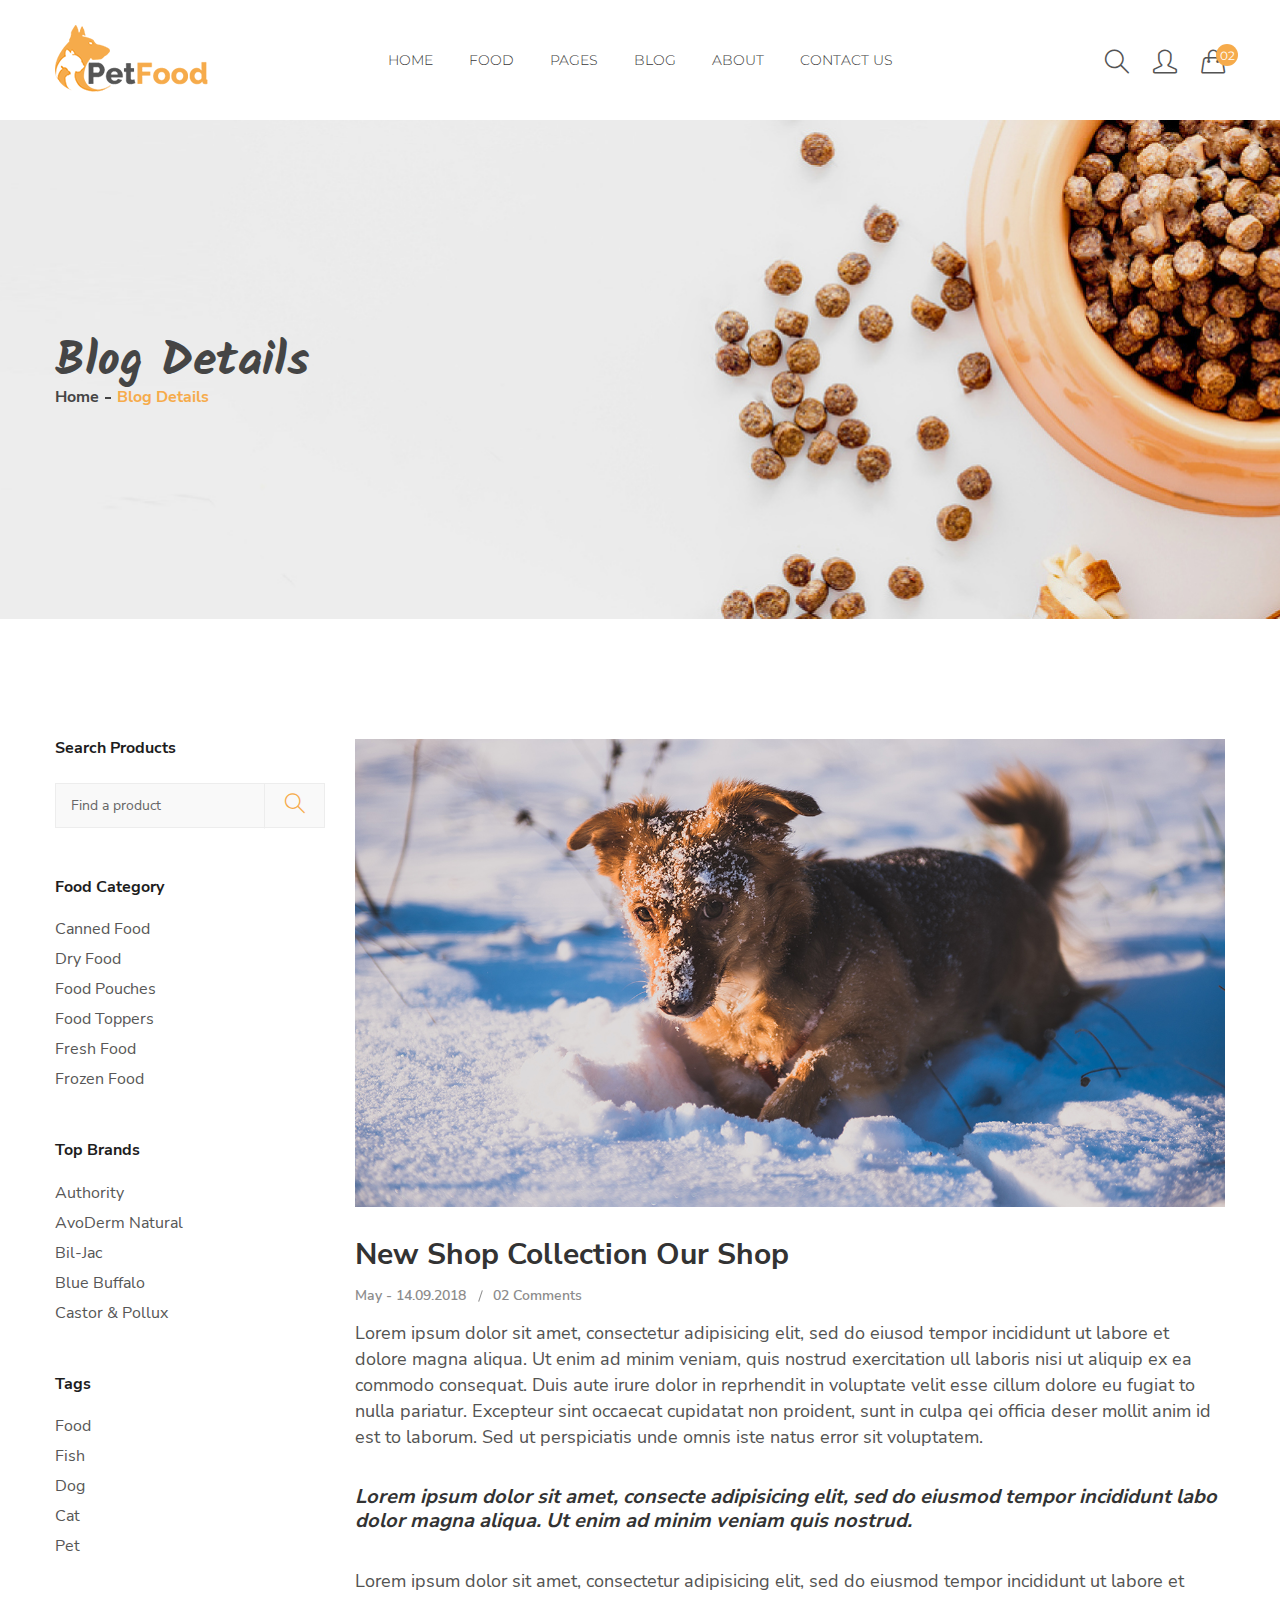
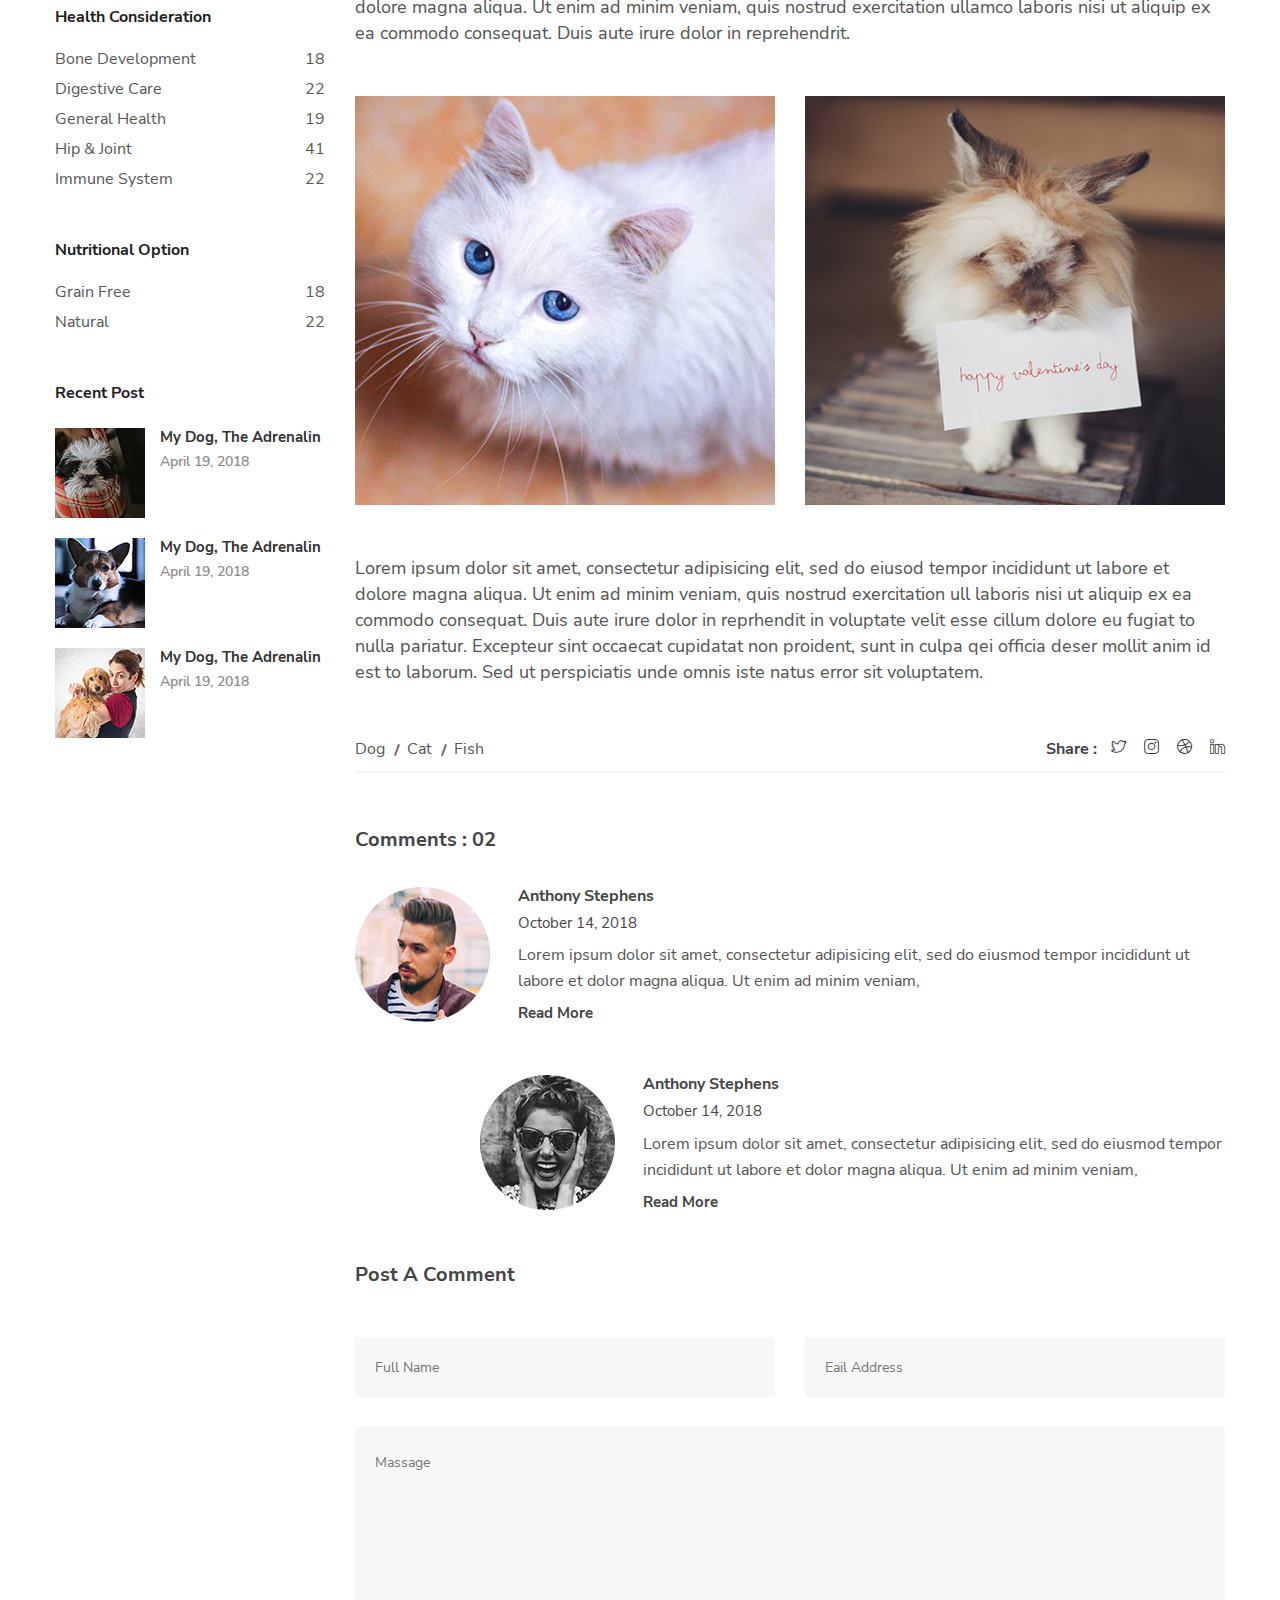
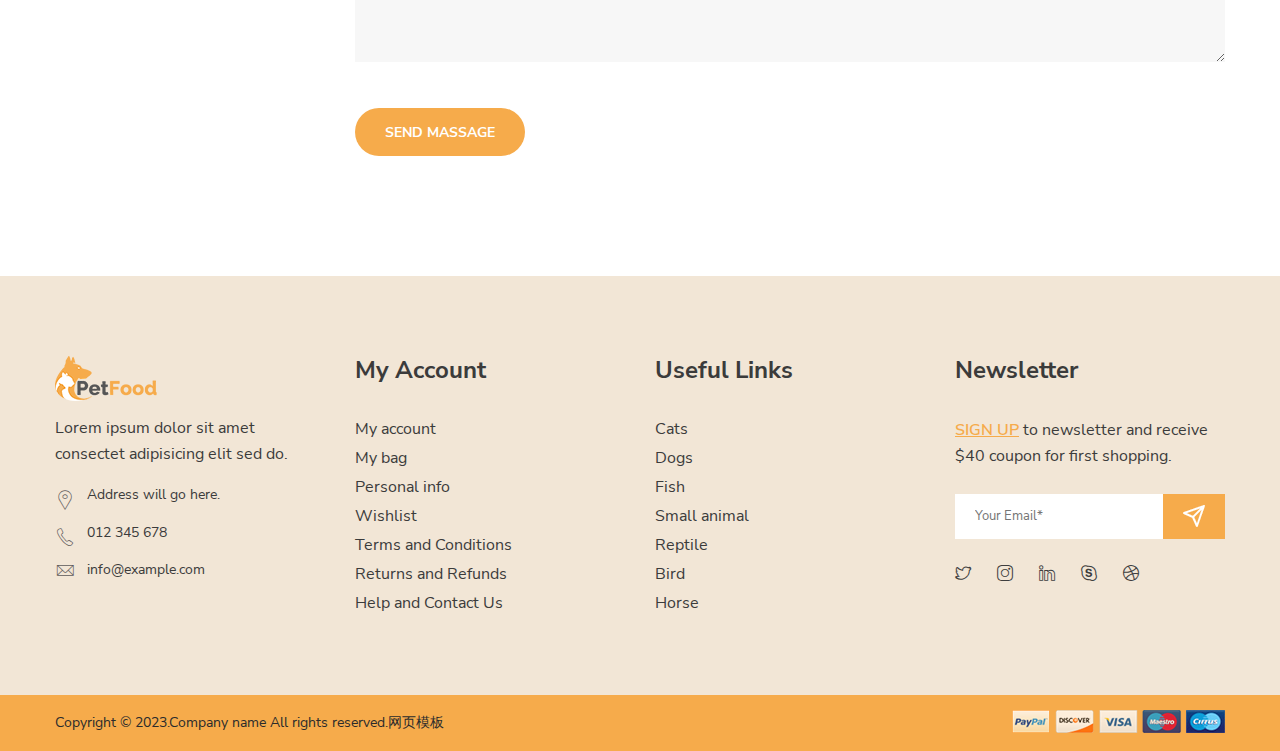
<file: blog-details.html>
<!doctype html>
<html class="no-js" lang="zxx">
    <head>
        <meta charset="utf-8">
        <meta http-equiv="x-ua-compatible" content="ie=edge">
        <title>PetFood - Pet Sitter, Pet Shop, Animal Care Bootstrap4 Template</title>
        <meta name="description" content="">
        <meta name="viewport" content="width=device-width, initial-scale=1">
        <!-- Favicon -->
       
		
		<!-- all css here -->
        <link rel="stylesheet" href="static/css/bootstrap.min.css">
        <link rel="stylesheet" href="static/css/animate.css">
        <link rel="stylesheet" href="static/css/simple-line-icons.css">
        <link rel="stylesheet" href="static/css/pe-icon-7-stroke.css">
        <link rel="stylesheet" href="static/css/themify-icons.css">
        <link rel="stylesheet" href="static/css/owl.carousel.min.css">
        <link rel="stylesheet" href="static/css/jquery-ui.css">
        <link rel="stylesheet" href="static/css/meanmenu.min.css">
        <link rel="stylesheet" href="static/css/style.css">
        <link rel="stylesheet" href="static/css/responsive.css">
        <script src="static/js/modernizr-2.8.3.min.js"></script>
    </head>
    <body>
        <header class="header-area transparent-bar">
            <div class="container">
                <div class="row">
                    <div class="col-lg-2 col-md-4 col-5">
                        <div class="logo pt-25">
                            <a href="index.html"><img alt="" src="static/picture/logo.png"></a>
                        </div>
                    </div>
                    <div class="d-none d-lg-block col-lg-8">
                        <div class="main-menu text-center">
                            <nav>
                                <ul>
                                    <li><a href="index.html">HOME</a>
                                        <ul class="submenu">
                                            <li>
                                                <a href="index.html">home version 1</a>
                                            </li>
                                            <li>
                                                <a href="index-2.html">home version 2</a>
                                            </li>
                                        </ul>
                                    </li>
                                    <li class="mega-menu-position"><a href="shop-page.html">Food</a>
                                        <ul class="mega-menu">
                                            <li>
                                                <ul>
                                                    <li class="mega-menu-title">Dogs Food</li>
                                                    <li><a href="shop-page.html">Eggs</a></li>
                                                    <li><a href="shop-page.html">Carrots</a></li>
                                                    <li><a href="shop-page.html">Salmon fishs</a></li>
                                                    <li><a href="shop-page.html">Peanut Butter</a></li>
                                                    <li><a href="shop-page.html">Grapes & Raisins</a></li>
                                                </ul>
                                            </li>
                                            <li>
                                                <ul>
                                                    <li class="mega-menu-title">Cats Food</li>
                                                    <li><a href="shop-page.html">Meat</a></li>
                                                    <li><a href="shop-page.html">Fish</a></li>
                                                    <li><a href="shop-page.html">Eggs</a></li>
                                                    <li><a href="shop-page.html">Veggies</a></li>
                                                    <li><a href="shop-page.html">Cheese</a></li>
                                                </ul>
                                            </li>
                                            <li>
                                                <ul>
                                                    <li class="mega-menu-title">Fishs Food</li>
                                                    <li><a href="shop-page.html">Rice</a></li>
                                                    <li><a href="shop-page.html">Veggies</a></li>
                                                    <li><a href="shop-page.html">Cheese</a></li>
                                                    <li><a href="shop-page.html">wheat bran</a></li>
                                                    <li><a href="shop-page.html">Cultivation</a></li>
                                                </ul>
                                            </li>
                                            <li>
                                                <ul>
                                                    <li><a href="shop-page.html"><img alt="" src="assets/img/banner/menu-img-4.jpg"></a></li>
                                                </ul>
                                            </li>
                                        </ul>
                                    </li>
                                    <li><a href="#">PAGES</a>
                                        <ul class="submenu">
                                            <li>
                                                <a href="about-us.html">about us</a>
                                            </li>
                                            <li>
                                                <a href="shop-page.html">shop page</a>
                                            </li>
                                            <li>
                                                <a href="shop-list.html">shop list</a>
                                            </li>
                                            <li>
                                                <a href="product-details.html">product details</a>
                                            </li>
                                            <li>
                                                <a href="cart.html">cart page</a>
                                            </li>
                                            <li>
                                                <a href="checkout.html">checkout</a>
                                            </li>
                                            <li>
                                                <a href="wishlist.html">wishlist</a>
                                            </li>
                                            <li>
                                                <a href="contact.html">contact us</a>
                                            </li>
                                            <li>
                                                <a href="my-account.html">my account</a>
                                            </li>
                                            <li>
                                                <a href="login-register.html">login / register</a>
                                            </li>
                                        </ul>
                                    </li>
                                    <li><a href="blog-leftsidebar.html">Blog</a>
                                        <ul class="submenu">
                                            <li>
                                                <a href="blog.html">blog page</a>
                                            </li>
                                            <li>
                                                <a href="blog-leftsidebar.html">blog left sidebar</a>
                                            </li>
                                            <li>
                                                <a href="">blog details</a>
                                            </li>
                                        </ul>
                                    </li>
                                    <li><a href="about-us.html">ABOUT</a></li>
                                    <li><a href="contact.html">contact us</a></li>
                                </ul>
                            </nav>
                        </div>
                    </div>
                    <div class="col-lg-2 col-md-8 col-7">
                        <div class="search-login-cart-wrapper">
                            <div class="header-search same-style">
                                <button class="search-toggle">
                                    <i class="icon-magnifier s-open"></i>
                                    <i class="pe-7s-close s-close"></i>
                                </button>
                                <div class="search-content">
                                    <form action="#">
                                        <input type="text" placeholder="Search">
                                        <button>
                                            <i class="icon-magnifier"></i>
                                        </button>
                                    </form>
                                </div>
                            </div>
                            <div class="header-login same-style">
                                <a href="login-register.html"><i class="icon-user icons"></i></a>
                            </div>
                            <div class="header-cart same-style">
                                <button class="icon-cart">
                                    <i class="icon-handbag"></i>
                                    <span class="count-style">02</span>
                                </button>
                                <div class="shopping-cart-content">
                                    <ul>
                                        <li class="single-shopping-cart">
                                            <div class="shopping-cart-img">
                                                <a href="#"><img alt="" src="static/picture/cart-1.jpg"></a>
                                            </div>
                                            <div class="shopping-cart-title">
                                                <h4><a href="#">Dog Calcium Food </a></h4>
                                                <h6>Qty: 02</h6>
                                                <span>$260.00</span>
                                            </div>
                                            <div class="shopping-cart-delete">
                                                <a href="#"><i class="pe-7s-close"></i></a>
                                            </div>
                                        </li>
                                        <li class="single-shopping-cart">
                                            <div class="shopping-cart-img">
                                                <a href="#"><img alt="" src="static/picture/cart-2.jpg"></a>
                                            </div>
                                            <div class="shopping-cart-title">
                                                <h4><a href="#">Dog Calcium Food</a></h4>
                                                <h6>Qty: 02</h6>
                                                <span>$260.00</span>
                                            </div>
                                            <div class="shopping-cart-delete">
                                                <a href="#"><i class="pe-7s-close"></i></a>
                                            </div>
                                        </li>
                                    </ul>
                                    <div class="shopping-cart-total">
                                        <h4>Shipping : <span>$20.00</span></h4>
                                        <h4>Total : <span class="shop-total">$260.00</span></h4>
                                    </div>
                                    <div class="shopping-cart-btn">
                                        <a href="cart.html">view cart</a>
                                        <a href="checkout.html">checkout</a>
                                    </div>
                                </div>
                            </div>
                        </div>
                    </div>
                    <div class="mobile-menu-area electro-menu d-md-block col-md-12 col-lg-12 col-12 d-lg-none d-xl-none">
                        <div class="mobile-menu">
                            <nav id="mobile-menu-active">
                                <ul class="menu-overflow">
                                    <li><a href="#">HOME</a>
                                        <ul>
                                            <li><a href="index.html">home version 1</a></li>
                                            <li><a href="index-2.html">home version 2</a></li>
                                        </ul>
                                    </li>
                                    <li><a href="#">pages</a>
                                        <ul>
                                            <li>
                                                <a href="about-us.html">about us</a>
                                            </li>
                                            <li>
                                                <a href="shop-page.html">shop page</a>
                                            </li>
                                            <li>
                                                <a href="shop-list.html">shop list</a>
                                            </li>
                                            <li>
                                                <a href="product-details.html">product details</a>
                                            </li>
                                            <li>
                                                <a href="cart.html">cart page</a>
                                            </li>
                                            <li>
                                                <a href="checkout.html">checkout</a>
                                            </li>
                                            <li>
                                                <a href="wishlist.html">wishlist</a>
                                            </li>
                                            <li>
                                                <a href="contact.html">contact us</a>
                                            </li>
                                            <li>
                                                <a href="my-account.html">my account</a>
                                            </li>
                                            <li>
                                                <a href="login-register.html">login / register</a>
                                            </li>
                                        </ul>
                                    </li>
                                    <li><a href="#">Food</a>
                                        <ul>
                                            <li><a href="#">Dogs Food</a>
                                                <ul>
                                                    <li><a href="shop-page.html">Grapes and Raisins</a></li>
                                                    <li><a href="shop-page.html">Carrots</a></li>
                                                    <li><a href="shop-page.html">Peanut Butter</a></li>
                                                    <li><a href="shop-page.html">Salmon fishs</a></li>
                                                    <li><a href="shop-page.html">Eggs</a></li>
                                                </ul>
                                            </li>
                                            <li><a href="#">Cats Food</a>
                                                <ul>
                                                    <li><a href="shop-page.html">Meat</a></li>
                                                    <li><a href="shop-page.html">Fish</a></li>
                                                    <li><a href="shop-page.html">Eggs</a></li>
                                                    <li><a href="shop-page.html">Veggies</a></li>
                                                    <li><a href="shop-page.html">Cheese</a></li>
                                                </ul>
                                            </li>
                                            <li><a href="#">Fishs Food</a>
                                                <ul>
                                                    <li><a href="shop-page.html">Rice</a></li>
                                                    <li><a href="shop-page.html">Veggies</a></li>
                                                    <li><a href="shop-page.html">Cheese</a></li>
                                                    <li><a href="shop-page.html">wheat bran</a></li>
                                                    <li><a href="shop-page.html">Cultivation</a></li>
                                                </ul>
                                            </li>
                                        </ul>
                                    </li>
                                    <li><a href="#">blog</a>
                                        <ul>
                                            <li>
                                                <a href="blog.html">blog page</a>
                                            </li>
                                            <li>
                                                <a href="blog-leftsidebar.html">blog left sidebar</a>
                                            </li>
                                            <li>
                                                <a href="">blog details</a>
                                            </li>
                                        </ul>
                                    </li>
                                    <li><a href="contact.html"> Contact us </a></li>
                                </ul>
                            </nav>
                        </div>
                    </div>
                </div>
            </div>
        </header>
        <div class="header-height"></div>
        <div class="breadcrumb-area pt-225 pb-210 bg-img" style="background-image:url(static/image/banner-4.jpg);">
            <div class="container">
                <div class="breadcrumb-content">
                    <h2>Blog Details</h2>
                    <ul>
                        <li><a href="index.html">home</a></li>
                        <li class="active">Blog Details</li>
                    </ul>
                </div>
            </div>
        </div>
        <div class="shop-area pt-120 pb-120">
            <div class="container">
                <div class="row">
                    <div class="col-lg-3">
                        <div class="shop-sidebar">
                            <div class="shop-widget">
                                <h4 class="shop-sidebar-title">Search Products</h4>
                                <div class="shop-search mt-25 mb-50">
                                    <form class="shop-search-form">
                                        <input type="text" placeholder="Find a product">
                                        <button type="submit">
                                            <i class="icon-magnifier"></i>
                                        </button>
                                    </form>
                                </div>
                            </div>
                            <div class="shop-widget mt-50">
                                <h4 class="shop-sidebar-title">Food Category </h4>
                                 <div class="shop-list-style mt-20">
                                    <ul>
                                        <li><a href="#">Canned Food</a></li>
                                        <li><a href="#">Dry Food</a></li>
                                        <li><a href="#">Food Pouches</a></li>
                                        <li><a href="#">Food Toppers</a></li>
                                        <li><a href="#">Fresh Food</a></li>
                                        <li><a href="#">Frozen Food</a></li>
                                    </ul>
                                </div>
                            </div>
                            <div class="shop-widget mt-50">
                                <h4 class="shop-sidebar-title">Top Brands </h4>
                                 <div class="shop-list-style mt-20">
                                    <ul>
                                        <li><a href="#">Authority</a></li>
                                        <li><a href="#">AvoDerm Natural</a></li>
                                        <li><a href="#">Bil-Jac</a></li>
                                        <li><a href="#">Blue Buffalo</a></li>
                                        <li><a href="#">Castor & Pollux</a></li>
                                    </ul>
                                </div>
                            </div>
                            <div class="shop-widget mt-50">
                                <h4 class="shop-sidebar-title">Tags </h4>
                                 <div class="shop-list-style mt-20">
                                    <ul>
                                        <li><a href="#">Food </a></li>
                                        <li><a href="#">Fish </a></li>
                                        <li><a href="#">Dog </a></li>
                                        <li><a href="#">Cat  </a></li>
                                        <li><a href="#">Pet </a></li>
                                    </ul>
                                </div>
                            </div>
                            <div class="shop-widget mt-50">
                                <h4 class="shop-sidebar-title">Health Consideration </h4>
                                 <div class="shop-list-style mt-20">
                                    <ul>
                                        <li><a href="#">Bone Development <span>18</span></a></li>
                                        <li><a href="#">Digestive Care <span>22</span></a></li>
                                        <li><a href="#">General Health <span>19</span></a></li>
                                        <li><a href="#">Hip & Joint  <span>41</span></a></li>
                                        <li><a href="#">Immune System  <span>22</span></a></li>
                                    </ul>
                                </div>
                            </div>
                            <div class="shop-widget mt-50">
                                <h4 class="shop-sidebar-title">Nutritional Option </h4>
                                 <div class="shop-list-style mt-20">
                                    <ul>
                                        <li><a href="#">Grain Free  <span>18</span></a></li>
                                        <li><a href="#">Natural <span>22</span></a></li>
                                    </ul>
                                </div>
                            </div>
                            <div class="shop-widget mt-50">
                                <h4 class="shop-sidebar-title">Recent Post</h4>
                                <div class="recent-post-wrapper mt-25">
                                    <div class="single-recent-post mb-20">
                                        <div class="recent-post-img">
                                            <a href="#"><img src="static/picture/blog-s1.jpg" alt=""></a>
                                        </div>
                                        <div class="recent-post-content">
                                            <h4><a href="#">My Dog, The Adrenalin</a></h4>
                                            <span>April 19, 2018 </span>
                                        </div>
                                    </div>
                                    <div class="single-recent-post mb-20">
                                        <div class="recent-post-img">
                                            <a href="#"><img src="static/picture/blog-s2.jpg" alt=""></a>
                                        </div>
                                        <div class="recent-post-content">
                                            <h4><a href="#">My Dog, The Adrenalin</a></h4>
                                            <span>April 19, 2018 </span>
                                        </div>
                                    </div>
                                    <div class="single-recent-post mb-20">
                                        <div class="recent-post-img">
                                            <a href="#"><img src="static/picture/blog-s3.jpg" alt=""></a>
                                        </div>
                                        <div class="recent-post-content">
                                            <h4><a href="#">My Dog, The Adrenalin</a></h4>
                                            <span>April 19, 2018 </span>
                                        </div>
                                    </div>
                                </div>
                            </div>
                        </div>
                    </div>
                    <div class="col-lg-9">
                        <div class="blog-details-wrapper res-mrg-top">
                            <div class="single-blog-wrapper">
                                <div class="blog-img mb-30">
                                    <img src="static/picture/blog-details.jpg" alt="">
                                </div>
                                <div class="blog-details-content">
                                    <h2>new shop collection our shop</h2>
                                    <div class="blog-meta">
                                        <ul>
                                            <li>May - 14.09.2018 </li>
                                            <li>
                                                <a href="#"> 02 Comments</a>
                                            </li>
                                        </ul>
                                    </div>
                                </div>
                                <p>Lorem ipsum dolor sit amet, consectetur adipisicing elit, sed do eiusod tempor incididunt ut labore et dolore magna aliqua. Ut enim ad minim veniam, quis nostrud exercitation ull laboris nisi ut aliquip ex ea commodo consequat. Duis aute irure dolor in reprhendit in voluptate velit esse cillum dolore eu fugiat to nulla pariatur. Excepteur sint occaecat cupidatat non proident, sunt in culpa qei officia deser mollit anim id est to laborum. Sed ut perspiciatis unde omnis iste natus error sit voluptatem.</p>
                                <blockquote class="importent-title">
                                    <h4>Lorem ipsum dolor sit amet, consecte adipisicing elit, sed do eiusmod tempor incididunt labo dolor magna aliqua. Ut enim ad minim veniam quis nostrud.</h4>
                                </blockquote>
                                <p>Lorem ipsum dolor sit amet, consectetur adipisicing elit, sed do eiusmod tempor incididunt ut labore et dolore magna aliqua. Ut enim ad minim veniam, quis nostrud exercitation ullamco laboris nisi ut aliquip ex ea commodo consequat. Duis aute irure dolor in reprehendrit.</p>
                                <div class="dec-img-wrapper">
                                    <div class="row">
                                        <div class="col-md-6">
                                            <div class="dec-img">
                                                <img src="static/picture/blog-dec-img1.jpg" alt="">
                                            </div>
                                        </div>
                                        <div class="col-md-6">
                                            <div class="dec-img dec-mrg res-mrg-top-2">
                                                <img src="static/picture/blog-dec-img2.jpg" alt="">
                                            </div>
                                        </div>
                                    </div>
                                </div>
                                <p>Lorem ipsum dolor sit amet, consectetur adipisicing elit, sed do eiusod tempor incididunt ut labore et dolore magna aliqua. Ut enim ad minim veniam, quis nostrud exercitation ull laboris nisi ut aliquip ex ea commodo consequat. Duis aute irure dolor in reprhendit in voluptate velit esse cillum dolore eu fugiat to nulla pariatur. Excepteur sint occaecat cupidatat non proident, sunt in culpa qei officia deser mollit anim id est to laborum. Sed ut perspiciatis unde omnis iste natus error sit voluptatem.</p>
                                <div class="blog-dec-tags-social">
                                    <div class="blog-dec-tags">
                                        <ul>
                                            <li><a href="#">Dog</a></li>
                                            <li><a href="#">Cat</a></li>
                                            <li><a href="#">Fish</a></li>
                                        </ul>
                                    </div>
                                    <div class="blog-dec-social">
                                        <span>share :</span>
                                        <ul>
                                            <li><a href="#"><i class="icon-social-twitter"></i></a></li>
                                            <li><a href="#"><i class="icon-social-instagram"></i></a></li>
                                            <li><a href="#"><i class="icon-social-dribbble"></i></a></li>
                                            <li><a href="#"><i class="icon-social-linkedin"></i></a></li>
                                        </ul>
                                    </div>
                                </div>
                            </div>
                            <div class="blog-comment-wrapper mt-55">
                                <h4 class="blog-dec-title">comments : 02</h4>
                                <div class="single-comment-wrapper mt-35">
                                    <div class="blog-comment-img">
                                        <img src="static/picture/blog-comment1.png" alt="">
                                    </div>
                                    <div class="blog-comment-content">
                                        <h4>Anthony Stephens</h4>
                                        <span>October 14, 2018 </span>
                                        <p>Lorem ipsum dolor sit amet, consectetur adipisicing elit, sed do eiusmod tempor incididunt ut labore et dolor magna aliqua. Ut enim ad minim veniam, </p>
                                        <div class="blog-details-btn">
                                            <a href="">read more</a>
                                        </div>
                                    </div>
                                </div>
                                <div class="single-comment-wrapper mt-50 ml-125">
                                    <div class="blog-comment-img">
                                        <img src="static/picture/blog-comment2.png" alt="">
                                    </div>
                                    <div class="blog-comment-content">
                                        <h4>Anthony Stephens</h4>
                                        <span>October 14, 2018 </span>
                                        <p>Lorem ipsum dolor sit amet, consectetur adipisicing elit, sed do eiusmod tempor incididunt ut labore et dolor magna aliqua. Ut enim ad minim veniam, </p>
                                        <div class="blog-details-btn">
                                            <a href="">read more</a>
                                        </div>
                                    </div>
                                </div>
                            </div>
                            <div class="blog-reply-wrapper mt-50">
                                <h4 class="blog-dec-title">post a comment</h4>
                                <form action="#">
                                    <div class="row">
                                        <div class="col-md-6">
                                            <div class="leave-form">
                                                <input type="text" placeholder="Full Name">
                                            </div>
                                        </div>
                                        <div class="col-md-6">
                                            <div class="leave-form">
                                                <input type="email" placeholder="Eail Address ">
                                            </div>
                                        </div>
                                        <div class="col-md-12">
                                            <div class="text-leave">
                                                <textarea placeholder="Massage"></textarea>
                                                <input type="submit" value="SEND MASSAGE">
                                            </div>
                                        </div>
                                    </div>
                                </form>
                            </div>
                        </div>
                    </div>
                </div>
            </div>
        </div>
		<footer class="footer-area">
            <div class="footer-top pt-80 pb-50 theme-bg-2">
                <div class="container">
                    <div class="row">
                        <div class="col-lg-3 col-md-6">
                            <div class="footer-widget mb-30">
                                <div class="footer-info-wrapper">
                                    <div class="footer-logo">
                                        <a href="#">
                                            <img src="static/picture/logo-2.png" alt="">
                                        </a>
                                    </div>
                                    <p>Lorem ipsum dolor sit amet consectet adipisicing elit sed do.</p>
                                    <div class="address-info">
                                        <div class="single-address-info">
                                            <div class="address-icon">
                                                <i class="pe-7s-map-marker"></i>
                                            </div>
                                            <div class="address-content">
                                                <p> Address will go here. </p>
                                            </div>
                                        </div>
                                        <div class="single-address-info">
                                            <div class="address-icon phone-icon">
                                                <i class="pe-7s-call"></i>
                                            </div>
                                            <div class="address-content">
                                                <p>012 345 678</p>
                                            </div>
                                        </div>
                                        <div class="single-address-info">
                                            <div class="address-icon icon-mail">
                                                <i class="pe-7s-mail"></i>
                                            </div>
                                            <div class="address-content">
                                                <p><a href="#">info@example.com</a></p>
                                            </div>
                                        </div>
                                    </div>
                                </div>
                            </div>
                        </div>
                        <div class="col-lg-3 col-md-6">
                            <div class="footer-widget mb-30">
                                <h4 class="footer-title">My Account</h4>
                                <div class="footer-content">
                                    <ul>
                                        <li><a href="#">My account</a></li>
                                        <li><a href="#">My bag</a></li>
                                        <li><a href="#">Personal info</a></li>
                                        <li><a href="#">Wishlist</a></li>
                                        <li><a href="#">Terms and Conditions</a></li>
                                        <li><a href="#">Returns and Refunds</a></li>
                                        <li><a href="#">Help and Contact Us</a></li>
                                    </ul>
                                </div>
                            </div>
                        </div>
                        <div class="col-lg-3 col-md-6">
                            <div class="footer-widget mb-30">
                                <h4 class="footer-title">Useful Links</h4>
                                <div class="footer-content">
                                    <ul>
                                        <li><a href="#">Cats</a></li>
                                        <li><a href="#">Dogs</a></li>
                                        <li><a href="#">Fish</a></li>
                                        <li><a href="#">Small animal</a></li>
                                        <li><a href="#">Reptile</a></li>
                                        <li><a href="#">Bird</a></li>
                                        <li><a href="#">Horse</a></li>
                                    </ul>
                                </div>
                            </div>
                        </div>
                        <div class="col-lg-3 col-md-6">
                            <div class="footer-widget mb-30">
                                <h4 class="footer-title">Newsletter</h4>
                                <div class="newsletter-wrapper">
                                    <p><a href="#">Sign up</a> to newsletter and receive $40 coupon for first shopping.</p>
                                    <div class="newsletter-style">
                                        <div id="mc_embed_signup" class="subscribe-form">
                                            <form action="#" method="post" id="mc-embedded-subscribe-form" name="mc-embedded-subscribe-form" class="validate" target="_blank" novalidate="">
                                                <div id="mc_embed_signup_scroll" class="mc-form">
                                                    <input type="email" value="" name="EMAIL" class="email" placeholder="Your Email*" required="">
                                                    <!-- real people should not fill this in and expect good things - do not remove this or risk form bot signups-->
                                                    <div class="mc-news" aria-hidden="true"><input type="text" name="b_6bbb9b6f5827bd842d9640c82_05d85f18ef" tabindex="-1" value=""></div>
                                                    <div class="clear"><input type="submit" value="Subscribe" name="subscribe" id="mc-embedded-subscribe" class="button"></div>
                                                </div>
                                            </form>
                                        </div>
                                    </div>
                                </div>
                                <div class="social-icon">
                                    <ul>
                                        <li><a href="#"><i class="icon-social-twitter"></i></a></li>
                                        <li><a href="#"><i class="icon-social-instagram"></i></a></li>
                                        <li><a href="#"><i class="icon-social-linkedin"></i></a></li>
                                        <li><a href="#"><i class="icon-social-skype"></i></a></li>
                                        <li><a href="#"><i class="icon-social-dribbble"></i></a></li>
                                    </ul>
                                </div>
                            </div>
                        </div>
                    </div>
                </div>
            </div>
            <div class="footer-bottom theme-bg pt-15 pb-15">
                <div class="container">
                    <div class="row">
                        <div class="col-lg-6 col-md-6 col-12">
                            <div class="copyright">
                                <p>Copyright &copy; 2023.Company name All rights reserved.<a target="_blank" href="https://sc.chinaz.com/moban/">&#x7F51;&#x9875;&#x6A21;&#x677F;</a></p>
                            </div>
                        </div>
                        <div class="col-lg-6 col-md-6 col-12">
                            <div class="payment-img">
                                <a href="#"><img src="static/picture/payment.png" alt=""></a>
                            </div>
                        </div>
                    </div>
                </div>
            </div>
		</footer>
		<!-- modal -->
        <div class="modal fade" id="exampleModal" tabindex="-1" role="dialog" aria-hidden="true">
            <button type="button" class="close" data-dismiss="modal" aria-label="Close">
                <span class="ti-close" aria-hidden="true"></span>
            </button>
            <div class="modal-dialog" role="document">
                <div class="modal-content">
                    <div class="modal-body">
                        <div class="qwick-view-left">
                            <div class="quick-view-learg-img">
                                <div class="quick-view-tab-content tab-content">
                                    <div class="tab-pane active show fade" id="modal1" role="tabpanel">
                                        <img src="static/picture/l1.jpg" alt="">
                                    </div>
                                    <div class="tab-pane fade" id="modal2" role="tabpanel">
                                        <img src="static/picture/l2.jpg" alt="">
                                    </div>
                                    <div class="tab-pane fade" id="modal3" role="tabpanel">
                                        <img src="static/picture/l3.jpg" alt="">
                                    </div>
                                </div>
                            </div>
                            <div class="quick-view-list nav" role="tablist">
                                <a class="active" href="#modal1" data-toggle="tab" role="tab">
                                    <img src="static/picture/s1.jpg" alt="">
                                </a>
                                <a href="#modal2" data-toggle="tab" role="tab">
                                    <img src="static/picture/s2.jpg" alt="">
                                </a>
                                <a href="#modal3" data-toggle="tab" role="tab">
                                    <img src="static/picture/s3.jpg" alt="">
                                </a>
                            </div>
                        </div>
                        <div class="qwick-view-right">
                            <div class="qwick-view-content">
                                <h3>Dog Calcium Food</h3>
                                <div class="product-price">
                                    <span>$19.00 </span>
                                </div>
                                <div class="product-rating">
                                    <i class="ion-star theme-color"></i>
                                    <i class="ion-star theme-color"></i>
                                    <i class="ion-star theme-color"></i>
                                    <i class="ion-star theme-color"></i>
                                    <i class="ion-star theme-color"></i>
                                </div>
                                <p>Lorem ipsum dolor sit amet, consectetur adip elit, sed do amt tempor incididun ut labore et dolore magna aliqua. Ut enim ad mi , quis nostrud veniam exercitation .</p>
                                <div class="quick-view-select">
                                    <div class="select-option-part">
                                        <label>Size*</label>
                                        <select class="select">
                                            <option value="">- Please Select -</option>
                                            <option value="">XS</option>
                                            <option value="">S</option>
                                            <option value="">M</option>
                                            <option value=""> L</option>
                                            <option value="">XL</option>
                                            <option value="">XXL</option>
                                        </select>
                                    </div>
                                    <div class="select-option-part">
                                        <label>Color*</label>
                                        <select class="select">
                                            <option value="">- Please Select -</option>
                                            <option value="">orange</option>
                                            <option value="">pink</option>
                                            <option value="">yellow</option>
                                        </select>
                                    </div>
                                </div>
                                <div class="quickview-plus-minus">
                                    <div class="cart-plus-minus">
                                        <input type="text" value="02" name="qtybutton" class="cart-plus-minus-box">
                                    </div>
                                    <div class="quickview-btn-cart">
                                        <a class="btn-style" href="#">add to cart</a>
                                    </div>
                                    <div class="quickview-btn-wishlist">
                                        <a class="btn-hover" href="#"><i class="ti-heart"></i></a>
                                    </div>
                                </div>
                            </div>
                        </div>
                    </div>
                </div>
            </div>
        </div>
		
		
		
		<!-- all js here -->
        <script src="static/js/jquery-1.12.0.min.js"></script>
        <script src="static/js/popper.js"></script>
        <script src="static/js/bootstrap.min.js"></script>
        <script src="static/js/jquery.counterup.min.js"></script>
        <script src="static/js/waypoints.min.js"></script>
        <script src="static/js/elevetezoom.js"></script>
        <script src="static/js/ajax-mail.js"></script>
        <script src="static/js/owl.carousel.min.js"></script>
        <script src="static/js/plugins.js"></script>
        <script src="static/js/main.js"></script>
    </body>
</html>
</file>
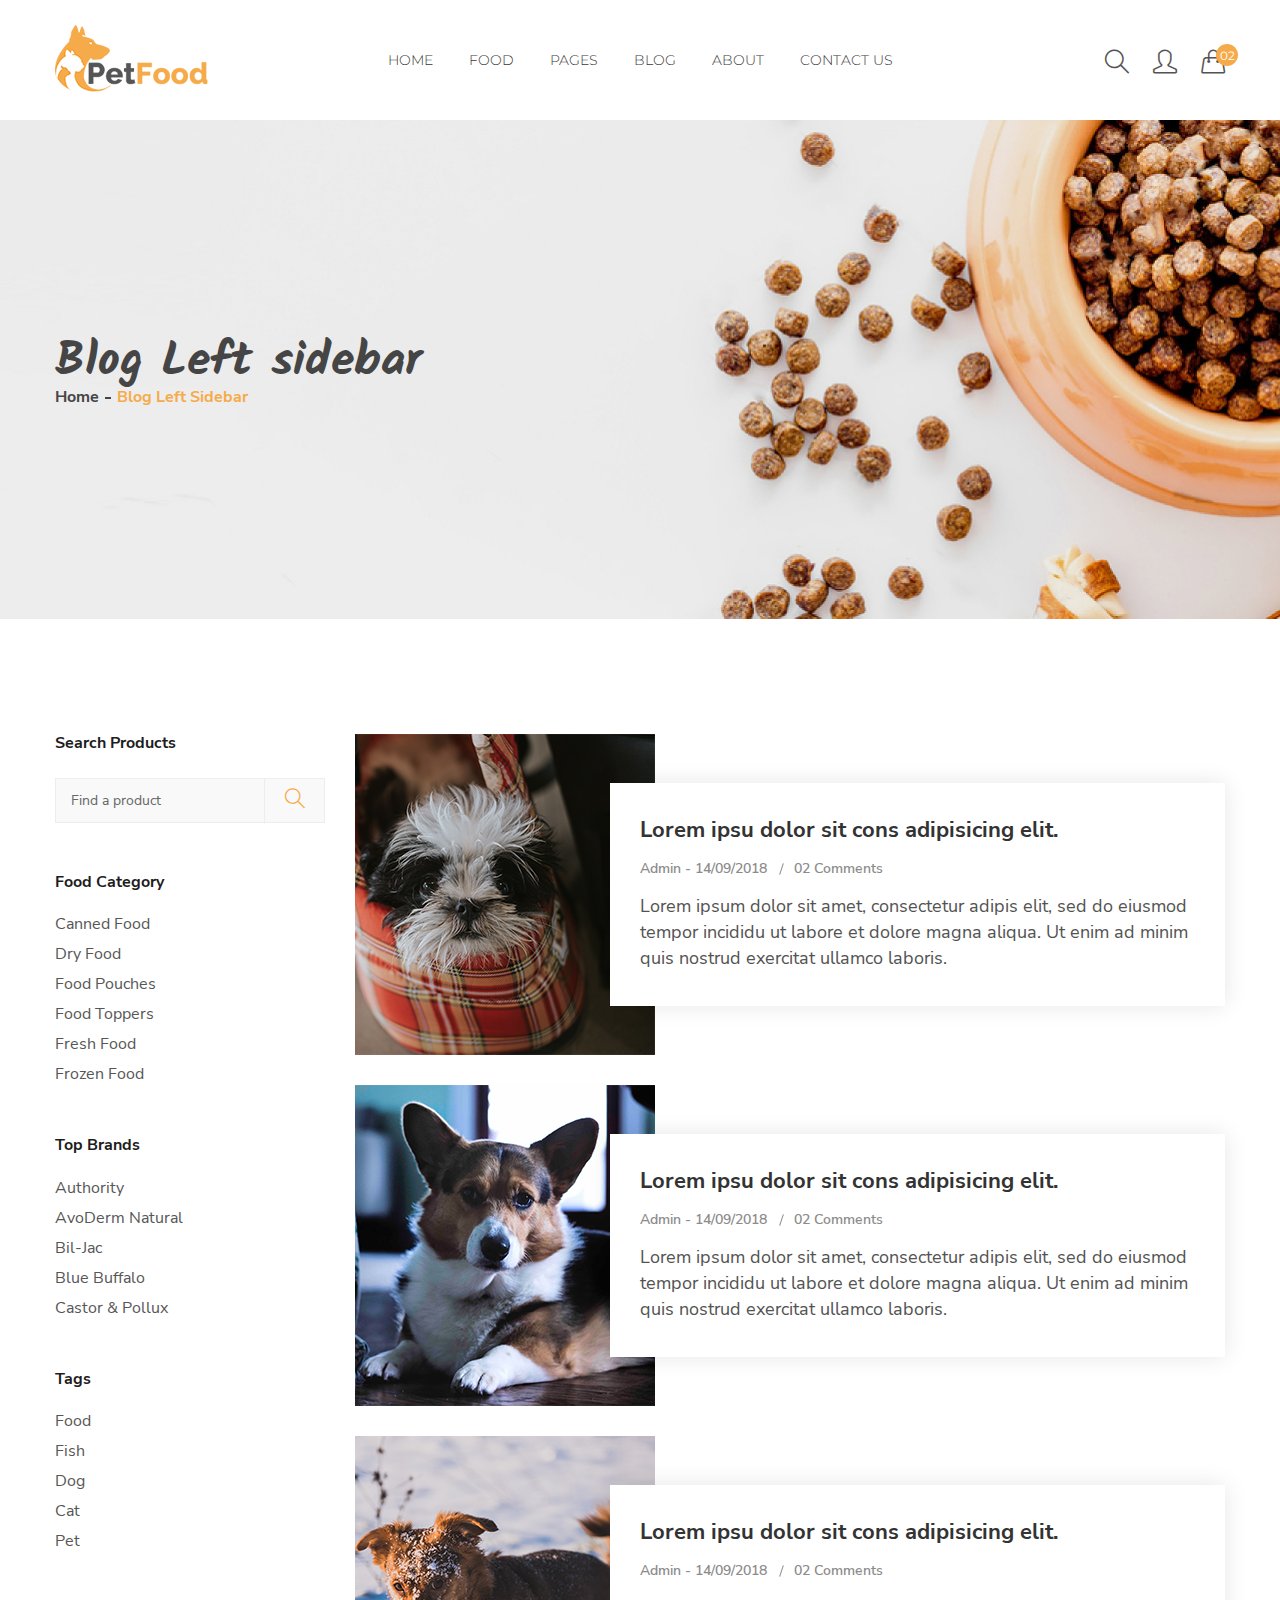
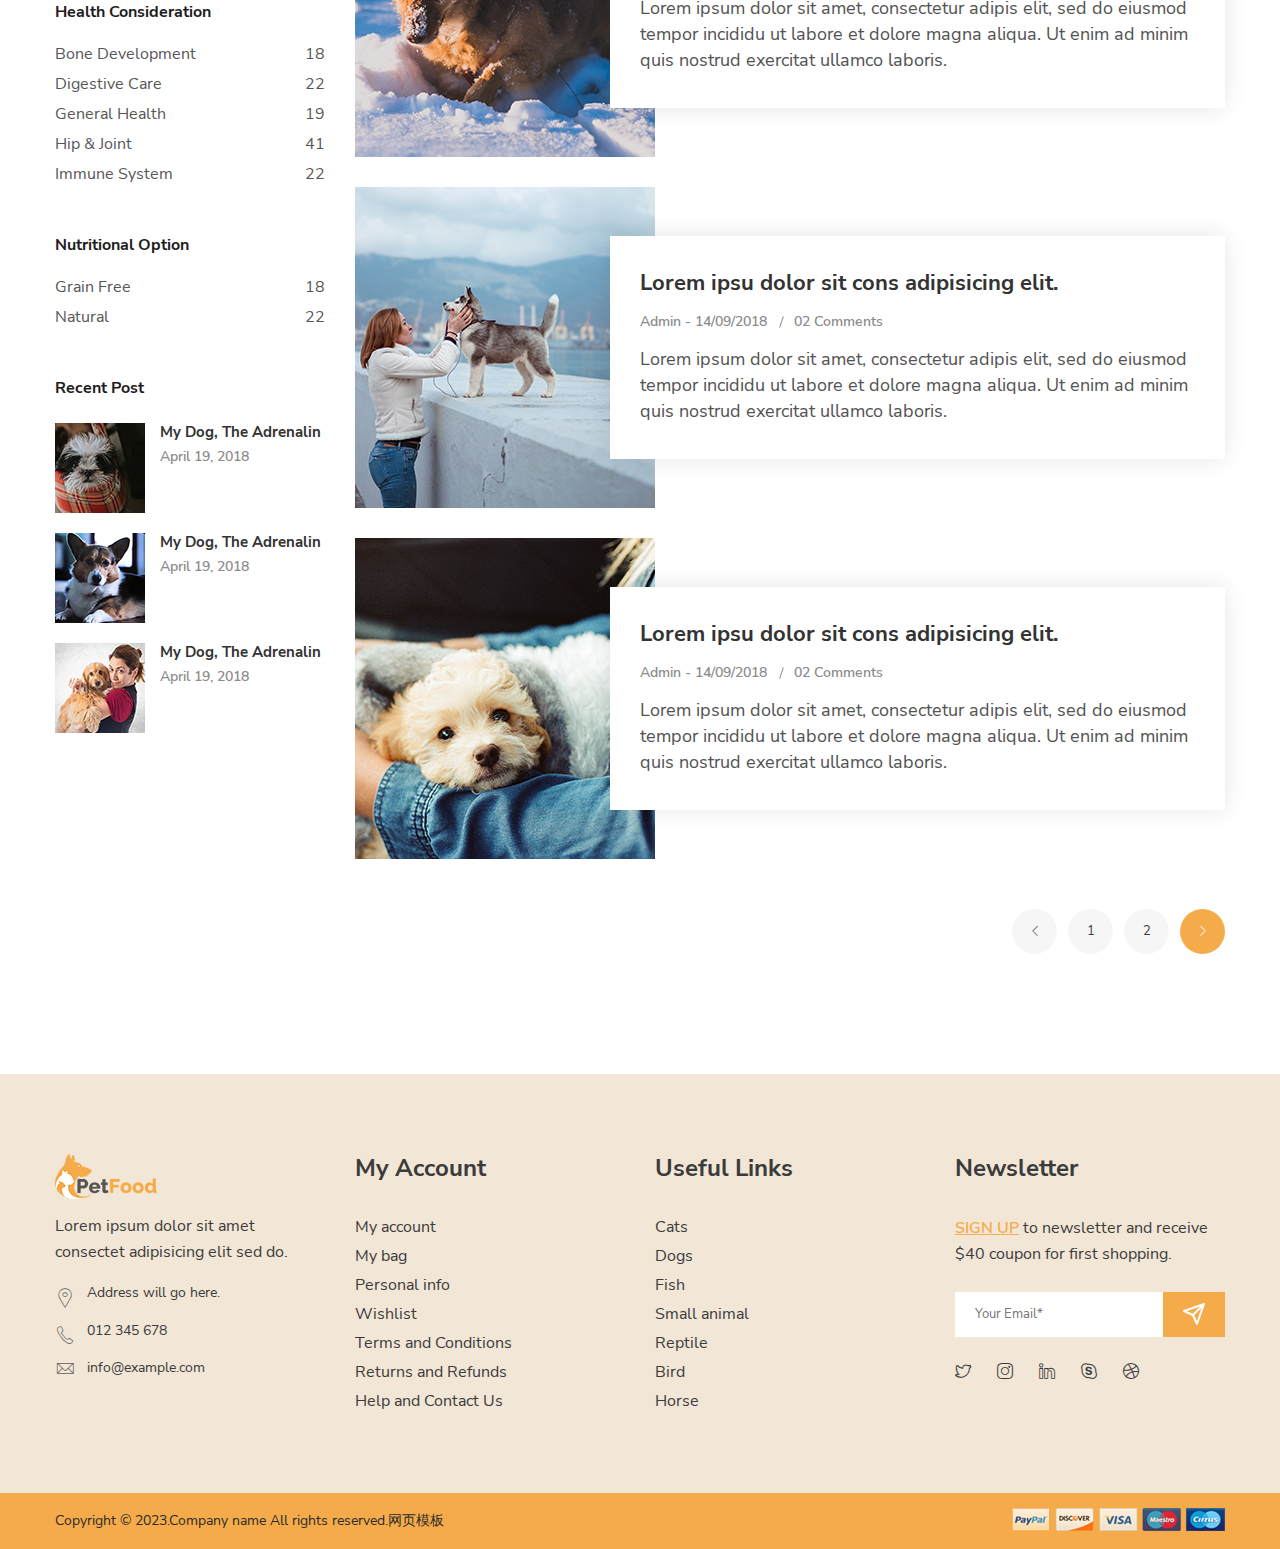
<file: blog-leftsidebar.html>
<!doctype html>
<html class="no-js" lang="zxx">
    <head>
        <meta charset="utf-8">
        <meta http-equiv="x-ua-compatible" content="ie=edge">
        <title>PetFood - Pet Sitter, Pet Shop, Animal Care Bootstrap4 Template</title>
        <meta name="description" content="">
        <meta name="viewport" content="width=device-width, initial-scale=1">
        <!-- Favicon -->
       
		
		<!-- all css here -->
        <link rel="stylesheet" href="static/css/bootstrap.min.css">
        <link rel="stylesheet" href="static/css/animate.css">
        <link rel="stylesheet" href="static/css/simple-line-icons.css">
        <link rel="stylesheet" href="static/css/pe-icon-7-stroke.css">
        <link rel="stylesheet" href="static/css/themify-icons.css">
        <link rel="stylesheet" href="static/css/owl.carousel.min.css">
        <link rel="stylesheet" href="static/css/jquery-ui.css">
        <link rel="stylesheet" href="static/css/meanmenu.min.css">
        <link rel="stylesheet" href="static/css/style.css">
        <link rel="stylesheet" href="static/css/responsive.css">
        <script src="static/js/modernizr-2.8.3.min.js"></script>
    </head>
    <body>
        <header class="header-area transparent-bar">
            <div class="container">
                <div class="row">
                    <div class="col-lg-2 col-md-4 col-5">
                        <div class="logo pt-25">
                            <a href="index.html"><img alt="" src="static/picture/logo.png"></a>
                        </div>
                    </div>
                    <div class="d-none d-lg-block col-lg-8">
                        <div class="main-menu text-center">
                            <nav>
                                <ul>
                                    <li><a href="index.html">HOME</a>
                                        <ul class="submenu">
                                            <li>
                                                <a href="index.html">home version 1</a>
                                            </li>
                                            <li>
                                                <a href="index-2.html">home version 2</a>
                                            </li>
                                        </ul>
                                    </li>
                                    <li class="mega-menu-position"><a href="shop-page.html">Food</a>
                                        <ul class="mega-menu">
                                            <li>
                                                <ul>
                                                    <li class="mega-menu-title">Dogs Food</li>
                                                    <li><a href="shop-page.html">Eggs</a></li>
                                                    <li><a href="shop-page.html">Carrots</a></li>
                                                    <li><a href="shop-page.html">Salmon fishs</a></li>
                                                    <li><a href="shop-page.html">Peanut Butter</a></li>
                                                    <li><a href="shop-page.html">Grapes & Raisins</a></li>
                                                </ul>
                                            </li>
                                            <li>
                                                <ul>
                                                    <li class="mega-menu-title">Cats Food</li>
                                                    <li><a href="shop-page.html">Meat</a></li>
                                                    <li><a href="shop-page.html">Fish</a></li>
                                                    <li><a href="shop-page.html">Eggs</a></li>
                                                    <li><a href="shop-page.html">Veggies</a></li>
                                                    <li><a href="shop-page.html">Cheese</a></li>
                                                </ul>
                                            </li>
                                            <li>
                                                <ul>
                                                    <li class="mega-menu-title">Fishs Food</li>
                                                    <li><a href="shop-page.html">Rice</a></li>
                                                    <li><a href="shop-page.html">Veggies</a></li>
                                                    <li><a href="shop-page.html">Cheese</a></li>
                                                    <li><a href="shop-page.html">wheat bran</a></li>
                                                    <li><a href="shop-page.html">Cultivation</a></li>
                                                </ul>
                                            </li>
                                            <li>
                                                <ul>
                                                    <li><a href="shop-page.html"><img alt="" src="assets/img/banner/menu-img-4.jpg"></a></li>
                                                </ul>
                                            </li>
                                        </ul>
                                    </li>
                                    <li><a href="#">PAGES</a>
                                        <ul class="submenu">
                                            <li>
                                                <a href="about-us.html">about us</a>
                                            </li>
                                            <li>
                                                <a href="shop-page.html">shop page</a>
                                            </li>
                                            <li>
                                                <a href="shop-list.html">shop list</a>
                                            </li>
                                            <li>
                                                <a href="product-details.html">product details</a>
                                            </li>
                                            <li>
                                                <a href="cart.html">cart page</a>
                                            </li>
                                            <li>
                                                <a href="checkout.html">checkout</a>
                                            </li>
                                            <li>
                                                <a href="wishlist.html">wishlist</a>
                                            </li>
                                            <li>
                                                <a href="contact.html">contact us</a>
                                            </li>
                                            <li>
                                                <a href="my-account.html">my account</a>
                                            </li>
                                            <li>
                                                <a href="login-register.html">login / register</a>
                                            </li>
                                        </ul>
                                    </li>
                                    <li><a href="">Blog</a>
                                        <ul class="submenu">
                                            <li>
                                                <a href="blog.html">blog page</a>
                                            </li>
                                            <li>
                                                <a href="">blog left sidebar</a>
                                            </li>
                                            <li>
                                                <a href="blog-details.html">blog details</a>
                                            </li>
                                        </ul>
                                    </li>
                                    <li><a href="about-us.html">ABOUT</a></li>
                                    <li><a href="contact.html">contact us</a></li>
                                </ul>
                            </nav>
                        </div>
                    </div>
                    <div class="col-lg-2 col-md-8 col-7">
                        <div class="search-login-cart-wrapper">
                            <div class="header-search same-style">
                                <button class="search-toggle">
                                    <i class="icon-magnifier s-open"></i>
                                    <i class="pe-7s-close s-close"></i>
                                </button>
                                <div class="search-content">
                                    <form action="#">
                                        <input type="text" placeholder="Search">
                                        <button>
                                            <i class="icon-magnifier"></i>
                                        </button>
                                    </form>
                                </div>
                            </div>
                            <div class="header-login same-style">
                                <a href="login-register.html"><i class="icon-user icons"></i></a>
                            </div>
                            <div class="header-cart same-style">
                                <button class="icon-cart">
                                    <i class="icon-handbag"></i>
                                    <span class="count-style">02</span>
                                </button>
                                <div class="shopping-cart-content">
                                    <ul>
                                        <li class="single-shopping-cart">
                                            <div class="shopping-cart-img">
                                                <a href="#"><img alt="" src="static/picture/cart-1.jpg"></a>
                                            </div>
                                            <div class="shopping-cart-title">
                                                <h4><a href="#">Dog Calcium Food </a></h4>
                                                <h6>Qty: 02</h6>
                                                <span>$260.00</span>
                                            </div>
                                            <div class="shopping-cart-delete">
                                                <a href="#"><i class="pe-7s-close"></i></a>
                                            </div>
                                        </li>
                                        <li class="single-shopping-cart">
                                            <div class="shopping-cart-img">
                                                <a href="#"><img alt="" src="static/picture/cart-2.jpg"></a>
                                            </div>
                                            <div class="shopping-cart-title">
                                                <h4><a href="#">Dog Calcium Food</a></h4>
                                                <h6>Qty: 02</h6>
                                                <span>$260.00</span>
                                            </div>
                                            <div class="shopping-cart-delete">
                                                <a href="#"><i class="pe-7s-close"></i></a>
                                            </div>
                                        </li>
                                    </ul>
                                    <div class="shopping-cart-total">
                                        <h4>Shipping : <span>$20.00</span></h4>
                                        <h4>Total : <span class="shop-total">$260.00</span></h4>
                                    </div>
                                    <div class="shopping-cart-btn">
                                        <a href="cart.html">view cart</a>
                                        <a href="checkout.html">checkout</a>
                                    </div>
                                </div>
                            </div>
                        </div>
                    </div>
                    <div class="mobile-menu-area electro-menu d-md-block col-md-12 col-lg-12 col-12 d-lg-none d-xl-none">
                        <div class="mobile-menu">
                            <nav id="mobile-menu-active">
                                <ul class="menu-overflow">
                                    <li><a href="#">HOME</a>
                                        <ul>
                                            <li><a href="index.html">home version 1</a></li>
                                            <li><a href="index-2.html">home version 2</a></li>
                                        </ul>
                                    </li>
                                    <li><a href="#">pages</a>
                                        <ul>
                                            <li>
                                                <a href="about-us.html">about us</a>
                                            </li>
                                            <li>
                                                <a href="shop-page.html">shop page</a>
                                            </li>
                                            <li>
                                                <a href="shop-list.html">shop list</a>
                                            </li>
                                            <li>
                                                <a href="product-details.html">product details</a>
                                            </li>
                                            <li>
                                                <a href="cart.html">cart page</a>
                                            </li>
                                            <li>
                                                <a href="checkout.html">checkout</a>
                                            </li>
                                            <li>
                                                <a href="wishlist.html">wishlist</a>
                                            </li>
                                            <li>
                                                <a href="contact.html">contact us</a>
                                            </li>
                                            <li>
                                                <a href="my-account.html">my account</a>
                                            </li>
                                            <li>
                                                <a href="login-register.html">login / register</a>
                                            </li>
                                        </ul>
                                    </li>
                                    <li><a href="#">Food</a>
                                        <ul>
                                            <li><a href="#">Dogs Food</a>
                                                <ul>
                                                    <li><a href="shop-page.html">Grapes and Raisins</a></li>
                                                    <li><a href="shop-page.html">Carrots</a></li>
                                                    <li><a href="shop-page.html">Peanut Butter</a></li>
                                                    <li><a href="shop-page.html">Salmon fishs</a></li>
                                                    <li><a href="shop-page.html">Eggs</a></li>
                                                </ul>
                                            </li>
                                            <li><a href="#">Cats Food</a>
                                                <ul>
                                                    <li><a href="shop-page.html">Meat</a></li>
                                                    <li><a href="shop-page.html">Fish</a></li>
                                                    <li><a href="shop-page.html">Eggs</a></li>
                                                    <li><a href="shop-page.html">Veggies</a></li>
                                                    <li><a href="shop-page.html">Cheese</a></li>
                                                </ul>
                                            </li>
                                            <li><a href="#">Fishs Food</a>
                                                <ul>
                                                    <li><a href="shop-page.html">Rice</a></li>
                                                    <li><a href="shop-page.html">Veggies</a></li>
                                                    <li><a href="shop-page.html">Cheese</a></li>
                                                    <li><a href="shop-page.html">wheat bran</a></li>
                                                    <li><a href="shop-page.html">Cultivation</a></li>
                                                </ul>
                                            </li>
                                        </ul>
                                    </li>
                                    <li><a href="#">blog</a>
                                        <ul>
                                            <li>
                                                <a href="blog.html">blog page</a>
                                            </li>
                                            <li>
                                                <a href="">blog left sidebar</a>
                                            </li>
                                            <li>
                                                <a href="blog-details.html">blog details</a>
                                            </li>
                                        </ul>
                                    </li>
                                    <li><a href="contact.html"> Contact us </a></li>
                                </ul>
                            </nav>
                        </div>
                    </div>
                </div>
            </div>
        </header>
        <div class="header-height"></div>
        <div class="breadcrumb-area pt-225 pb-210 bg-img" style="background-image:url(static/image/banner-4.jpg);">
            <div class="container">
                <div class="breadcrumb-content">
                    <h2>Blog Left sidebar</h2>
                    <ul>
                        <li><a href="index.html">home</a></li>
                        <li class="active">Blog Left sidebar</li>
                    </ul>
                </div>
            </div>
        </div>
        <div class="shop-area pt-115 pb-120">
            <div class="container">
                <div class="row">
                    <div class="col-lg-3">
                        <div class="shop-sidebar">
                            <div class="shop-widget">
                                <h4 class="shop-sidebar-title">Search Products</h4>
                                <div class="shop-search mt-25 mb-50">
                                    <form class="shop-search-form">
                                        <input type="text" placeholder="Find a product">
                                        <button type="submit">
                                            <i class="icon-magnifier"></i>
                                        </button>
                                    </form>
                                </div>
                            </div>
                            <div class="shop-widget mt-50">
                                <h4 class="shop-sidebar-title">Food Category </h4>
                                 <div class="shop-list-style mt-20">
                                    <ul>
                                        <li><a href="#">Canned Food</a></li>
                                        <li><a href="#">Dry Food</a></li>
                                        <li><a href="#">Food Pouches</a></li>
                                        <li><a href="#">Food Toppers</a></li>
                                        <li><a href="#">Fresh Food</a></li>
                                        <li><a href="#">Frozen Food</a></li>
                                    </ul>
                                </div>
                            </div>
                            <div class="shop-widget mt-50">
                                <h4 class="shop-sidebar-title">Top Brands </h4>
                                 <div class="shop-list-style mt-20">
                                    <ul>
                                        <li><a href="#">Authority</a></li>
                                        <li><a href="#">AvoDerm Natural</a></li>
                                        <li><a href="#">Bil-Jac</a></li>
                                        <li><a href="#">Blue Buffalo</a></li>
                                        <li><a href="#">Castor & Pollux</a></li>
                                    </ul>
                                </div>
                            </div>
                            <div class="shop-widget mt-50">
                                <h4 class="shop-sidebar-title">Tags </h4>
                                 <div class="shop-list-style mt-20">
                                    <ul>
                                        <li><a href="#">Food </a></li>
                                        <li><a href="#">Fish </a></li>
                                        <li><a href="#">Dog </a></li>
                                        <li><a href="#">Cat  </a></li>
                                        <li><a href="#">Pet </a></li>
                                    </ul>
                                </div>
                            </div>
                            <div class="shop-widget mt-50">
                                <h4 class="shop-sidebar-title">Health Consideration </h4>
                                 <div class="shop-list-style mt-20">
                                    <ul>
                                        <li><a href="#">Bone Development <span>18</span></a></li>
                                        <li><a href="#">Digestive Care <span>22</span></a></li>
                                        <li><a href="#">General Health <span>19</span></a></li>
                                        <li><a href="#">Hip & Joint  <span>41</span></a></li>
                                        <li><a href="#">Immune System  <span>22</span></a></li>
                                    </ul>
                                </div>
                            </div>
                            <div class="shop-widget mt-50">
                                <h4 class="shop-sidebar-title">Nutritional Option </h4>
                                 <div class="shop-list-style mt-20">
                                    <ul>
                                        <li><a href="#">Grain Free  <span>18</span></a></li>
                                        <li><a href="#">Natural <span>22</span></a></li>
                                    </ul>
                                </div>
                            </div>
                            <div class="shop-widget mt-50">
                                <h4 class="shop-sidebar-title">Recent Post</h4>
                                <div class="recent-post-wrapper mt-25">
                                    <div class="single-recent-post mb-20">
                                        <div class="recent-post-img">
                                            <a href="#"><img src="static/picture/blog-s1.jpg" alt=""></a>
                                        </div>
                                        <div class="recent-post-content">
                                            <h4><a href="#">My Dog, The Adrenalin</a></h4>
                                            <span>April 19, 2018 </span>
                                        </div>
                                    </div>
                                    <div class="single-recent-post mb-20">
                                        <div class="recent-post-img">
                                            <a href="#"><img src="static/picture/blog-s2.jpg" alt=""></a>
                                        </div>
                                        <div class="recent-post-content">
                                            <h4><a href="#">My Dog, The Adrenalin</a></h4>
                                            <span>April 19, 2018 </span>
                                        </div>
                                    </div>
                                    <div class="single-recent-post mb-20">
                                        <div class="recent-post-img">
                                            <a href="#"><img src="static/picture/blog-s3.jpg" alt=""></a>
                                        </div>
                                        <div class="recent-post-content">
                                            <h4><a href="#">My Dog, The Adrenalin</a></h4>
                                            <span>April 19, 2018 </span>
                                        </div>
                                    </div>
                                </div>
                            </div>
                        </div>
                    </div>
                    <div class="col-lg-9">
                        <div class="row">
                            <div class="col-lg-12">
                                <div class="blog-wrapper mb-30 res-mrg-top">
                                    <div class="blog-img">
                                        <a href="blog-details.html"><img alt="" src="static/picture/blog-1.jpg"></a>
                                    </div>
                                    <div class="blog-content-wrapper">
                                        <div class="blog-content">
                                            <h4><a href="blog-details.html">Lorem ipsu dolor sit cons adipisicing elit.</a></h4>
                                            <div class="blog-meta">
                                                <ul>
                                                    <li>Admin - 14/09/2018   </li>
                                                    <li><a href="#"> 02 Comments</a></li>
                                                </ul>
                                            </div>
                                            <p>Lorem ipsum dolor sit amet, consectetur adipis elit, sed do eiusmod tempor incididu ut labore et dolore magna aliqua. Ut enim ad minim  quis nostrud exercitat ullamco laboris.</p>
                                        </div>
                                    </div>
                                </div>
                            </div>
                            <div class="col-lg-12">
                                <div class="blog-wrapper mb-30">
                                    <div class="blog-img">
                                        <a href="blog-details.html"><img alt="" src="static/picture/blog-2.jpg"></a>
                                    </div>
                                    <div class="blog-content-wrapper">
                                        <div class="blog-content">
                                            <h4><a href="blog-details.html">Lorem ipsu dolor sit cons adipisicing elit.</a></h4>
                                            <div class="blog-meta">
                                                <ul>
                                                    <li>Admin - 14/09/2018   </li>
                                                    <li><a href="#"> 02 Comments</a></li>
                                                </ul>
                                            </div>
                                            <p>Lorem ipsum dolor sit amet, consectetur adipis elit, sed do eiusmod tempor incididu ut labore et dolore magna aliqua. Ut enim ad minim  quis nostrud exercitat ullamco laboris.</p>
                                        </div>
                                    </div>
                                </div>
                            </div>
                            <div class="col-lg-12">
                                <div class="blog-wrapper mb-30">
                                    <div class="blog-img">
                                        <a href="blog-details.html"><img alt="" src="static/picture/blog-3.jpg"></a>
                                    </div>
                                    <div class="blog-content-wrapper">
                                        <div class="blog-content">
                                            <h4><a href="blog-details.html">Lorem ipsu dolor sit cons adipisicing elit.</a></h4>
                                            <div class="blog-meta">
                                                <ul>
                                                    <li>Admin - 14/09/2018   </li>
                                                    <li><a href="#"> 02 Comments</a></li>
                                                </ul>
                                            </div>
                                            <p>Lorem ipsum dolor sit amet, consectetur adipis elit, sed do eiusmod tempor incididu ut labore et dolore magna aliqua. Ut enim ad minim  quis nostrud exercitat ullamco laboris.</p>
                                        </div>
                                    </div>
                                </div>
                            </div>
                            <div class="col-lg-12">
                                <div class="blog-wrapper mb-30">
                                    <div class="blog-img">
                                        <a href="blog-details.html"><img alt="" src="static/picture/blog-4.jpg"></a>
                                    </div>
                                    <div class="blog-content-wrapper">
                                        <div class="blog-content">
                                            <h4><a href="blog-details.html">Lorem ipsu dolor sit cons adipisicing elit.</a></h4>
                                            <div class="blog-meta">
                                                <ul>
                                                    <li>Admin - 14/09/2018   </li>
                                                    <li><a href="#"> 02 Comments</a></li>
                                                </ul>
                                            </div>
                                            <p>Lorem ipsum dolor sit amet, consectetur adipis elit, sed do eiusmod tempor incididu ut labore et dolore magna aliqua. Ut enim ad minim  quis nostrud exercitat ullamco laboris.</p>
                                        </div>
                                    </div>
                                </div>
                            </div>
                            <div class="col-lg-12">
                                <div class="blog-wrapper mb-30">
                                    <div class="blog-img">
                                        <a href="blog-details.html"><img alt="" src="static/picture/blog-5.jpg"></a>
                                    </div>
                                    <div class="blog-content-wrapper">
                                        <div class="blog-content">
                                            <h4><a href="blog-details.html">Lorem ipsu dolor sit cons adipisicing elit.</a></h4>
                                            <div class="blog-meta">
                                                <ul>
                                                    <li>Admin - 14/09/2018   </li>
                                                    <li><a href="#"> 02 Comments</a></li>
                                                </ul>
                                            </div>
                                            <p>Lorem ipsum dolor sit amet, consectetur adipis elit, sed do eiusmod tempor incididu ut labore et dolore magna aliqua. Ut enim ad minim  quis nostrud exercitat ullamco laboris.</p>
                                        </div>
                                    </div>
                                </div>
                            </div>
                        </div>
                        <div class="pagination-style f-right mt-20">
                            <ul>
                                <li>
                                    <a href="#"><i class="icon-arrow-left"></i></a>
                                </li>
                                <li>
                                    <a href="#">1</a>
                                </li>
                                <li>
                                    <a href="#">2</a>
                                </li>
                                <li>
                                    <a class="active" href="#"><i class="icon-arrow-right"></i></a>
                                </li>
                            </ul>
                        </div>
                    </div>
                </div>
            </div>
        </div>
		<footer class="footer-area">
            <div class="footer-top pt-80 pb-50 theme-bg-2">
                <div class="container">
                    <div class="row">
                        <div class="col-lg-3 col-md-6">
                            <div class="footer-widget mb-30">
                                <div class="footer-info-wrapper">
                                    <div class="footer-logo">
                                        <a href="#">
                                            <img src="static/picture/logo-2.png" alt="">
                                        </a>
                                    </div>
                                    <p>Lorem ipsum dolor sit amet consectet adipisicing elit sed do.</p>
                                    <div class="address-info">
                                        <div class="single-address-info">
                                            <div class="address-icon">
                                                <i class="pe-7s-map-marker"></i>
                                            </div>
                                            <div class="address-content">
                                                <p> Address will go here. </p>
                                            </div>
                                        </div>
                                        <div class="single-address-info">
                                            <div class="address-icon phone-icon">
                                                <i class="pe-7s-call"></i>
                                            </div>
                                            <div class="address-content">
                                                <p>012 345 678</p>
                                            </div>
                                        </div>
                                        <div class="single-address-info">
                                            <div class="address-icon icon-mail">
                                                <i class="pe-7s-mail"></i>
                                            </div>
                                            <div class="address-content">
                                                <p><a href="#">info@example.com</a></p>
                                            </div>
                                        </div>
                                    </div>
                                </div>
                            </div>
                        </div>
                        <div class="col-lg-3 col-md-6">
                            <div class="footer-widget mb-30">
                                <h4 class="footer-title">My Account</h4>
                                <div class="footer-content">
                                    <ul>
                                        <li><a href="#">My account</a></li>
                                        <li><a href="#">My bag</a></li>
                                        <li><a href="#">Personal info</a></li>
                                        <li><a href="#">Wishlist</a></li>
                                        <li><a href="#">Terms and Conditions</a></li>
                                        <li><a href="#">Returns and Refunds</a></li>
                                        <li><a href="#">Help and Contact Us</a></li>
                                    </ul>
                                </div>
                            </div>
                        </div>
                        <div class="col-lg-3 col-md-6">
                            <div class="footer-widget mb-30">
                                <h4 class="footer-title">Useful Links</h4>
                                <div class="footer-content">
                                    <ul>
                                        <li><a href="#">Cats</a></li>
                                        <li><a href="#">Dogs</a></li>
                                        <li><a href="#">Fish</a></li>
                                        <li><a href="#">Small animal</a></li>
                                        <li><a href="#">Reptile</a></li>
                                        <li><a href="#">Bird</a></li>
                                        <li><a href="#">Horse</a></li>
                                    </ul>
                                </div>
                            </div>
                        </div>
                        <div class="col-lg-3 col-md-6">
                            <div class="footer-widget mb-30">
                                <h4 class="footer-title">Newsletter</h4>
                                <div class="newsletter-wrapper">
                                    <p><a href="#">Sign up</a> to newsletter and receive $40 coupon for first shopping.</p>
                                    <div class="newsletter-style">
                                        <div id="mc_embed_signup" class="subscribe-form">
                                            <form action="#" method="post" id="mc-embedded-subscribe-form" name="mc-embedded-subscribe-form" class="validate" target="_blank" novalidate="">
                                                <div id="mc_embed_signup_scroll" class="mc-form">
                                                    <input type="email" value="" name="EMAIL" class="email" placeholder="Your Email*" required="">
                                                    <!-- real people should not fill this in and expect good things - do not remove this or risk form bot signups-->
                                                    <div class="mc-news" aria-hidden="true"><input type="text" name="b_6bbb9b6f5827bd842d9640c82_05d85f18ef" tabindex="-1" value=""></div>
                                                    <div class="clear"><input type="submit" value="Subscribe" name="subscribe" id="mc-embedded-subscribe" class="button"></div>
                                                </div>
                                            </form>
                                        </div>
                                    </div>
                                </div>
                                <div class="social-icon">
                                    <ul>
                                        <li><a href="#"><i class="icon-social-twitter"></i></a></li>
                                        <li><a href="#"><i class="icon-social-instagram"></i></a></li>
                                        <li><a href="#"><i class="icon-social-linkedin"></i></a></li>
                                        <li><a href="#"><i class="icon-social-skype"></i></a></li>
                                        <li><a href="#"><i class="icon-social-dribbble"></i></a></li>
                                    </ul>
                                </div>
                            </div>
                        </div>
                    </div>
                </div>
            </div>
            <div class="footer-bottom theme-bg pt-15 pb-15">
                <div class="container">
                    <div class="row">
                        <div class="col-lg-6 col-md-6 col-12">
                            <div class="copyright">
                                <p>Copyright &copy; 2023.Company name All rights reserved.<a target="_blank" href="https://sc.chinaz.com/moban/">&#x7F51;&#x9875;&#x6A21;&#x677F;</a></p>
                            </div>
                        </div>
                        <div class="col-lg-6 col-md-6 col-12">
                            <div class="payment-img">
                                <a href="#"><img src="static/picture/payment.png" alt=""></a>
                            </div>
                        </div>
                    </div>
                </div>
            </div>
		</footer>
		<!-- modal -->
        <div class="modal fade" id="exampleModal" tabindex="-1" role="dialog" aria-hidden="true">
            <button type="button" class="close" data-dismiss="modal" aria-label="Close">
                <span class="ti-close" aria-hidden="true"></span>
            </button>
            <div class="modal-dialog" role="document">
                <div class="modal-content">
                    <div class="modal-body">
                        <div class="qwick-view-left">
                            <div class="quick-view-learg-img">
                                <div class="quick-view-tab-content tab-content">
                                    <div class="tab-pane active show fade" id="modal1" role="tabpanel">
                                        <img src="static/picture/l1.jpg" alt="">
                                    </div>
                                    <div class="tab-pane fade" id="modal2" role="tabpanel">
                                        <img src="static/picture/l2.jpg" alt="">
                                    </div>
                                    <div class="tab-pane fade" id="modal3" role="tabpanel">
                                        <img src="static/picture/l3.jpg" alt="">
                                    </div>
                                </div>
                            </div>
                            <div class="quick-view-list nav" role="tablist">
                                <a class="active" href="#modal1" data-toggle="tab" role="tab">
                                    <img src="static/picture/s1.jpg" alt="">
                                </a>
                                <a href="#modal2" data-toggle="tab" role="tab">
                                    <img src="static/picture/s2.jpg" alt="">
                                </a>
                                <a href="#modal3" data-toggle="tab" role="tab">
                                    <img src="static/picture/s3.jpg" alt="">
                                </a>
                            </div>
                        </div>
                        <div class="qwick-view-right">
                            <div class="qwick-view-content">
                                <h3>Dog Calcium Food</h3>
                                <div class="product-price">
                                    <span>$19.00 </span>
                                </div>
                                <div class="product-rating">
                                    <i class="ion-star theme-color"></i>
                                    <i class="ion-star theme-color"></i>
                                    <i class="ion-star theme-color"></i>
                                    <i class="ion-star theme-color"></i>
                                    <i class="ion-star theme-color"></i>
                                </div>
                                <p>Lorem ipsum dolor sit amet, consectetur adip elit, sed do amt tempor incididun ut labore et dolore magna aliqua. Ut enim ad mi , quis nostrud veniam exercitation .</p>
                                <div class="quick-view-select">
                                    <div class="select-option-part">
                                        <label>Size*</label>
                                        <select class="select">
                                            <option value="">- Please Select -</option>
                                            <option value="">XS</option>
                                            <option value="">S</option>
                                            <option value="">M</option>
                                            <option value=""> L</option>
                                            <option value="">XL</option>
                                            <option value="">XXL</option>
                                        </select>
                                    </div>
                                    <div class="select-option-part">
                                        <label>Color*</label>
                                        <select class="select">
                                            <option value="">- Please Select -</option>
                                            <option value="">orange</option>
                                            <option value="">pink</option>
                                            <option value="">yellow</option>
                                        </select>
                                    </div>
                                </div>
                                <div class="quickview-plus-minus">
                                    <div class="cart-plus-minus">
                                        <input type="text" value="02" name="qtybutton" class="cart-plus-minus-box">
                                    </div>
                                    <div class="quickview-btn-cart">
                                        <a class="btn-style" href="#">add to cart</a>
                                    </div>
                                    <div class="quickview-btn-wishlist">
                                        <a class="btn-hover" href="#"><i class="ti-heart"></i></a>
                                    </div>
                                </div>
                            </div>
                        </div>
                    </div>
                </div>
            </div>
        </div>
		
		
		
		<!-- all js here -->
        <script src="static/js/jquery-1.12.0.min.js"></script>
        <script src="static/js/popper.js"></script>
        <script src="static/js/bootstrap.min.js"></script>
        <script src="static/js/jquery.counterup.min.js"></script>
        <script src="static/js/waypoints.min.js"></script>
        <script src="static/js/elevetezoom.js"></script>
        <script src="static/js/ajax-mail.js"></script>
        <script src="static/js/owl.carousel.min.js"></script>
        <script src="static/js/plugins.js"></script>
        <script src="static/js/main.js"></script>
    </body>
</html>
</file>
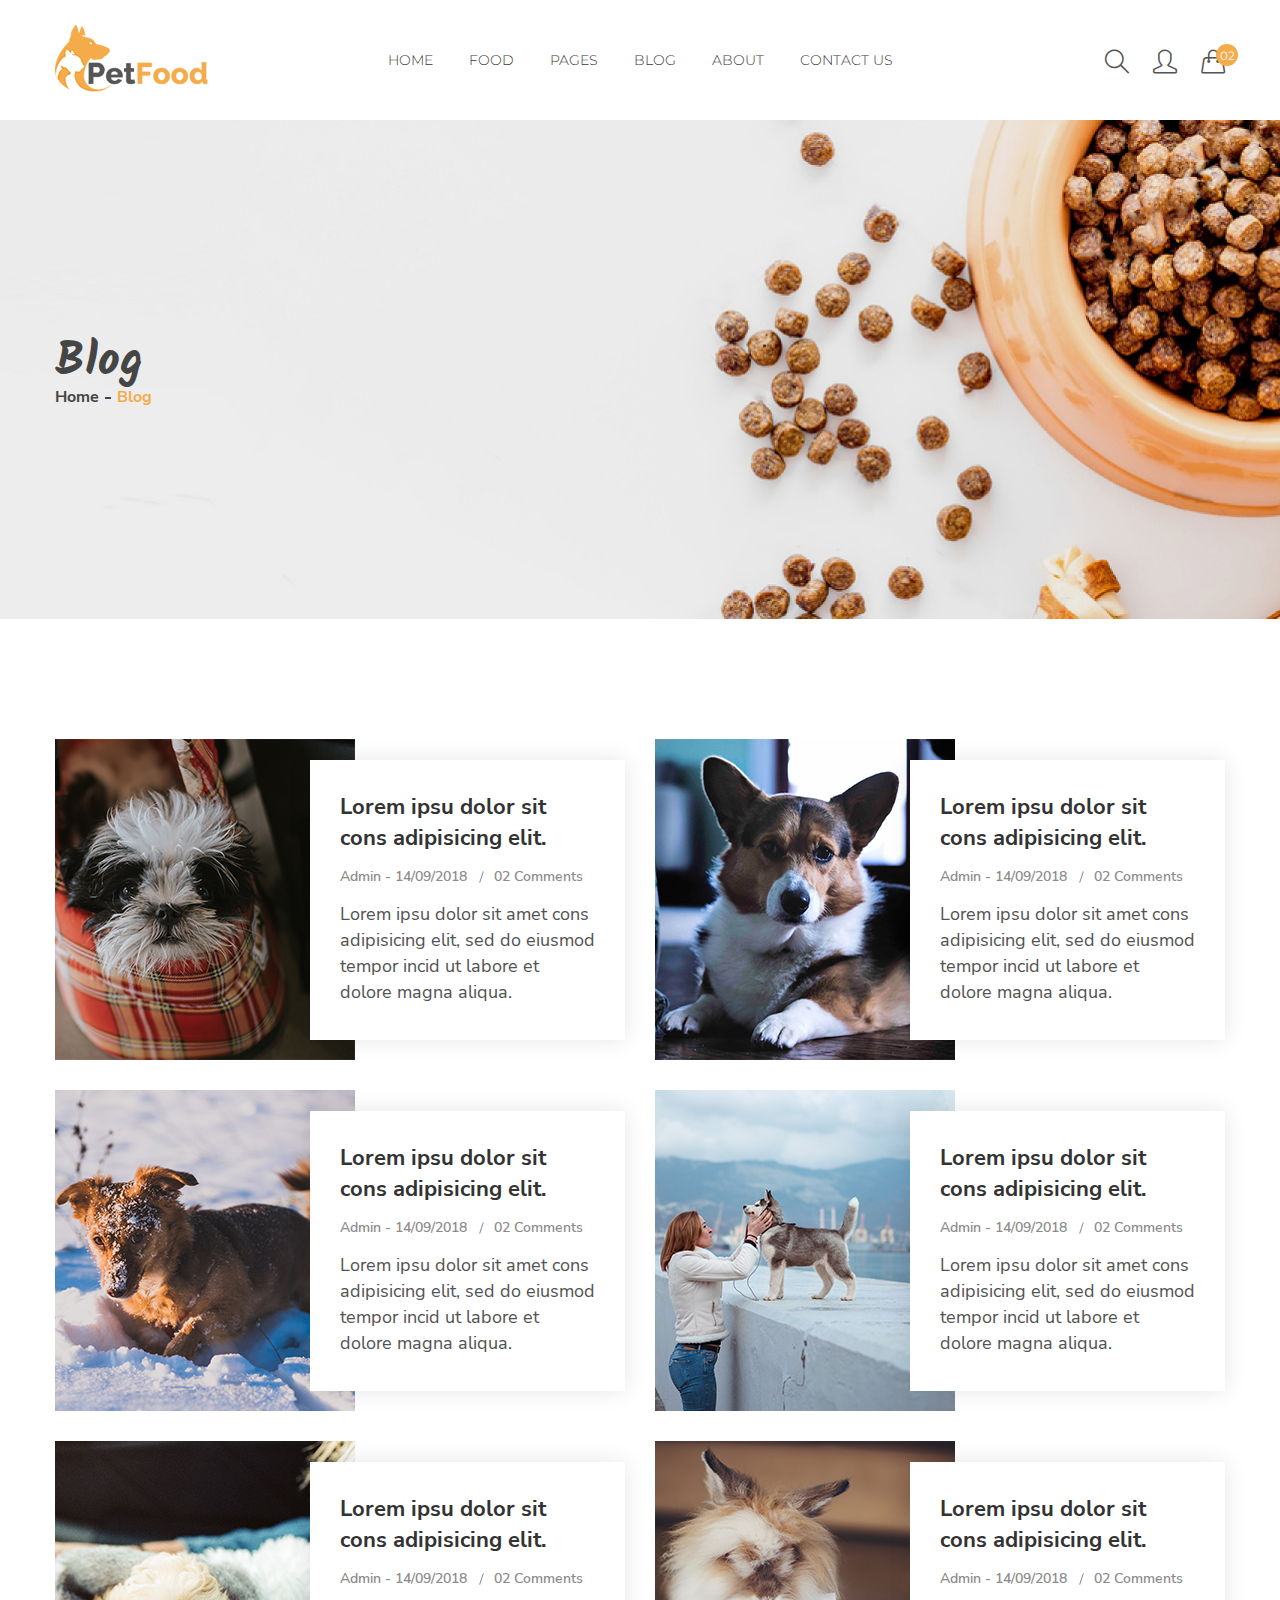
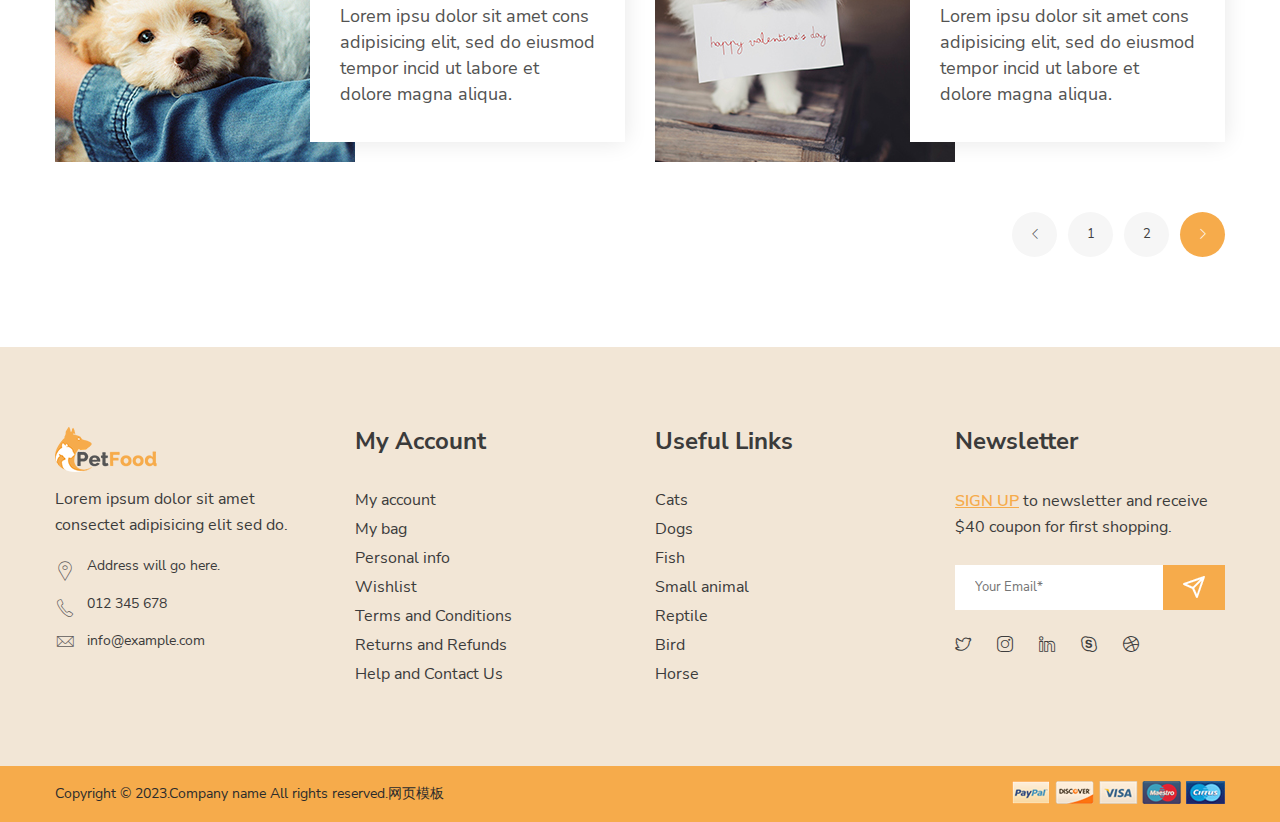
<file: blog.html>
<!doctype html>
<html class="no-js" lang="zxx">
    <head>
        <meta charset="utf-8">
        <meta http-equiv="x-ua-compatible" content="ie=edge">
        <title>PetFood - Pet Sitter, Pet Shop, Animal Care Bootstrap4 Template</title>
        <meta name="description" content="">
        <meta name="viewport" content="width=device-width, initial-scale=1">
        <!-- Favicon -->
       
		
		<!-- all css here -->
        <link rel="stylesheet" href="static/css/bootstrap.min.css">
        <link rel="stylesheet" href="static/css/animate.css">
        <link rel="stylesheet" href="static/css/simple-line-icons.css">
        <link rel="stylesheet" href="static/css/pe-icon-7-stroke.css">
        <link rel="stylesheet" href="static/css/themify-icons.css">
        <link rel="stylesheet" href="static/css/owl.carousel.min.css">
        <link rel="stylesheet" href="static/css/meanmenu.min.css">
        <link rel="stylesheet" href="static/css/style.css">
        <link rel="stylesheet" href="static/css/responsive.css">
        <script src="static/js/modernizr-2.8.3.min.js"></script>
    </head>
    <body>
        <header class="header-area transparent-bar">
            <div class="container">
                <div class="row">
                    <div class="col-lg-2 col-md-4 col-5">
                        <div class="logo pt-25">
                            <a href="index.html"><img alt="" src="static/picture/logo.png"></a>
                        </div>
                    </div>
                    <div class="d-none d-lg-block col-lg-8">
                        <div class="main-menu text-center">
                            <nav>
                                <ul>
                                    <li><a href="index.html">HOME</a>
                                        <ul class="submenu">
                                            <li>
                                                <a href="index.html">home version 1</a>
                                            </li>
                                            <li>
                                                <a href="index-2.html">home version 2</a>
                                            </li>
                                        </ul>
                                    </li>
                                    <li class="mega-menu-position"><a href="shop-page.html">Food</a>
                                        <ul class="mega-menu">
                                            <li>
                                                <ul>
                                                    <li class="mega-menu-title">Dogs Food</li>
                                                    <li><a href="shop-page.html">Eggs</a></li>
                                                    <li><a href="shop-page.html">Carrots</a></li>
                                                    <li><a href="shop-page.html">Salmon fishs</a></li>
                                                    <li><a href="shop-page.html">Peanut Butter</a></li>
                                                    <li><a href="shop-page.html">Grapes & Raisins</a></li>
                                                </ul>
                                            </li>
                                            <li>
                                                <ul>
                                                    <li class="mega-menu-title">Cats Food</li>
                                                    <li><a href="shop-page.html">Meat</a></li>
                                                    <li><a href="shop-page.html">Fish</a></li>
                                                    <li><a href="shop-page.html">Eggs</a></li>
                                                    <li><a href="shop-page.html">Veggies</a></li>
                                                    <li><a href="shop-page.html">Cheese</a></li>
                                                </ul>
                                            </li>
                                            <li>
                                                <ul>
                                                    <li class="mega-menu-title">Fishs Food</li>
                                                    <li><a href="shop-page.html">Rice</a></li>
                                                    <li><a href="shop-page.html">Veggies</a></li>
                                                    <li><a href="shop-page.html">Cheese</a></li>
                                                    <li><a href="shop-page.html">wheat bran</a></li>
                                                    <li><a href="shop-page.html">Cultivation</a></li>
                                                </ul>
                                            </li>
                                            <li>
                                                <ul>
                                                    <li><a href="shop-page.html"><img alt="" src="assets/img/banner/menu-img-4.jpg"></a></li>
                                                </ul>
                                            </li>
                                        </ul>
                                    </li>
                                    <li><a href="#">PAGES</a>
                                        <ul class="submenu">
                                            <li>
                                                <a href="about-us.html">about us</a>
                                            </li>
                                            <li>
                                                <a href="shop-page.html">shop page</a>
                                            </li>
                                            <li>
                                                <a href="shop-list.html">shop list</a>
                                            </li>
                                            <li>
                                                <a href="product-details.html">product details</a>
                                            </li>
                                            <li>
                                                <a href="cart.html">cart page</a>
                                            </li>
                                            <li>
                                                <a href="checkout.html">checkout</a>
                                            </li>
                                            <li>
                                                <a href="wishlist.html">wishlist</a>
                                            </li>
                                            <li>
                                                <a href="contact.html">contact us</a>
                                            </li>
                                            <li>
                                                <a href="my-account.html">my account</a>
                                            </li>
                                            <li>
                                                <a href="login-register.html">login / register</a>
                                            </li>
                                        </ul>
                                    </li>
                                    <li><a href="blog-leftsidebar.html">Blog</a>
                                        <ul class="submenu">
                                            <li>
                                                <a href="">blog page</a>
                                            </li>
                                            <li>
                                                <a href="blog-leftsidebar.html">blog left sidebar</a>
                                            </li>
                                            <li>
                                                <a href="blog-details.html">blog details</a>
                                            </li>
                                        </ul>
                                    </li>
                                    <li><a href="about-us.html">ABOUT</a></li>
                                    <li><a href="contact.html">contact us</a></li>
                                </ul>
                            </nav>
                        </div>
                    </div>
                    <div class="col-lg-2 col-md-8 col-7">
                        <div class="search-login-cart-wrapper">
                            <div class="header-search same-style">
                                <button class="search-toggle">
                                    <i class="icon-magnifier s-open"></i>
                                    <i class="pe-7s-close s-close"></i>
                                </button>
                                <div class="search-content">
                                    <form action="#">
                                        <input type="text" placeholder="Search">
                                        <button>
                                            <i class="icon-magnifier"></i>
                                        </button>
                                    </form>
                                </div>
                            </div>
                            <div class="header-login same-style">
                                <a href="login-register.html"><i class="icon-user icons"></i></a>
                            </div>
                            <div class="header-cart same-style">
                                <button class="icon-cart">
                                    <i class="icon-handbag"></i>
                                    <span class="count-style">02</span>
                                </button>
                                <div class="shopping-cart-content">
                                    <ul>
                                        <li class="single-shopping-cart">
                                            <div class="shopping-cart-img">
                                                <a href="#"><img alt="" src="static/picture/cart-1.jpg"></a>
                                            </div>
                                            <div class="shopping-cart-title">
                                                <h4><a href="#">Dog Calcium Food </a></h4>
                                                <h6>Qty: 02</h6>
                                                <span>$260.00</span>
                                            </div>
                                            <div class="shopping-cart-delete">
                                                <a href="#"><i class="pe-7s-close"></i></a>
                                            </div>
                                        </li>
                                        <li class="single-shopping-cart">
                                            <div class="shopping-cart-img">
                                                <a href="#"><img alt="" src="static/picture/cart-2.jpg"></a>
                                            </div>
                                            <div class="shopping-cart-title">
                                                <h4><a href="#">Dog Calcium Food</a></h4>
                                                <h6>Qty: 02</h6>
                                                <span>$260.00</span>
                                            </div>
                                            <div class="shopping-cart-delete">
                                                <a href="#"><i class="pe-7s-close"></i></a>
                                            </div>
                                        </li>
                                    </ul>
                                    <div class="shopping-cart-total">
                                        <h4>Shipping : <span>$20.00</span></h4>
                                        <h4>Total : <span class="shop-total">$260.00</span></h4>
                                    </div>
                                    <div class="shopping-cart-btn">
                                        <a href="cart.html">view cart</a>
                                        <a href="checkout.html">checkout</a>
                                    </div>
                                </div>
                            </div>
                        </div>
                    </div>
                    <div class="mobile-menu-area electro-menu d-md-block col-md-12 col-lg-12 col-12 d-lg-none d-xl-none">
                        <div class="mobile-menu">
                            <nav id="mobile-menu-active">
                                <ul class="menu-overflow">
                                    <li><a href="#">HOME</a>
                                        <ul>
                                            <li><a href="index.html">home version 1</a></li>
                                            <li><a href="index-2.html">home version 2</a></li>
                                        </ul>
                                    </li>
                                    <li><a href="#">pages</a>
                                        <ul>
                                            <li>
                                                <a href="about-us.html">about us</a>
                                            </li>
                                            <li>
                                                <a href="shop-page.html">shop page</a>
                                            </li>
                                            <li>
                                                <a href="shop-list.html">shop list</a>
                                            </li>
                                            <li>
                                                <a href="product-details.html">product details</a>
                                            </li>
                                            <li>
                                                <a href="cart.html">cart page</a>
                                            </li>
                                            <li>
                                                <a href="checkout.html">checkout</a>
                                            </li>
                                            <li>
                                                <a href="wishlist.html">wishlist</a>
                                            </li>
                                            <li>
                                                <a href="contact.html">contact us</a>
                                            </li>
                                            <li>
                                                <a href="my-account.html">my account</a>
                                            </li>
                                            <li>
                                                <a href="login-register.html">login / register</a>
                                            </li>
                                        </ul>
                                    </li>
                                    <li><a href="#">Food</a>
                                        <ul>
                                            <li><a href="#">Dogs Food</a>
                                                <ul>
                                                    <li><a href="shop-page.html">Grapes and Raisins</a></li>
                                                    <li><a href="shop-page.html">Carrots</a></li>
                                                    <li><a href="shop-page.html">Peanut Butter</a></li>
                                                    <li><a href="shop-page.html">Salmon fishs</a></li>
                                                    <li><a href="shop-page.html">Eggs</a></li>
                                                </ul>
                                            </li>
                                            <li><a href="#">Cats Food</a>
                                                <ul>
                                                    <li><a href="shop-page.html">Meat</a></li>
                                                    <li><a href="shop-page.html">Fish</a></li>
                                                    <li><a href="shop-page.html">Eggs</a></li>
                                                    <li><a href="shop-page.html">Veggies</a></li>
                                                    <li><a href="shop-page.html">Cheese</a></li>
                                                </ul>
                                            </li>
                                            <li><a href="#">Fishs Food</a>
                                                <ul>
                                                    <li><a href="shop-page.html">Rice</a></li>
                                                    <li><a href="shop-page.html">Veggies</a></li>
                                                    <li><a href="shop-page.html">Cheese</a></li>
                                                    <li><a href="shop-page.html">wheat bran</a></li>
                                                    <li><a href="shop-page.html">Cultivation</a></li>
                                                </ul>
                                            </li>
                                        </ul>
                                    </li>
                                    <li><a href="#">blog</a>
                                        <ul>
                                            <li>
                                                <a href="">blog page</a>
                                            </li>
                                            <li>
                                                <a href="blog-leftsidebar.html">blog left sidebar</a>
                                            </li>
                                            <li>
                                                <a href="blog-details.html">blog details</a>
                                            </li>
                                        </ul>
                                    </li>
                                    <li><a href="contact.html"> Contact us </a></li>
                                </ul>
                            </nav>
                        </div>
                    </div>
                </div>
            </div>
        </header>
        <div class="header-height"></div>
        <div class="breadcrumb-area pt-225 pb-210 bg-img" style="background-image:url(static/image/banner-4.jpg);">
            <div class="container">
                <div class="breadcrumb-content">
                    <h2>Blog</h2>
                    <ul>
                        <li><a href="index.html">home</a></li>
                        <li class="active">Blog</li>
                    </ul>
                </div>
            </div>
        </div>
        <div class="blog-area pt-120 pb-90 clearfix">
            <div class="container">
                <div class="row">
                    <div class="col-lg-6">
                        <div class="blog-wrapper mb-30">
                            <div class="blog-img">
                                <a href="blog-details.html"><img alt="" src="static/picture/blog-1.jpg"></a>
                            </div>
                            <div class="blog-content-wrapper">
                                <div class="blog-content">
                                    <h4><a href="blog-details.html">Lorem ipsu dolor sit cons adipisicing elit.</a></h4>
                                    <div class="blog-meta">
                                        <ul>
                                            <li>Admin - 14/09/2018   </li>
                                            <li><a href="#"> 02 Comments</a></li>
                                        </ul>
                                    </div>
                                    <p>Lorem ipsu dolor sit amet cons adipisicing elit, sed do eiusmod tempor incid ut labore et dolore magna aliqua.</p>
                                </div>
                            </div>
                        </div>
                    </div>
                    <div class="col-lg-6">
                        <div class="blog-wrapper mb-30">
                            <div class="blog-img">
                                <a href="blog-details.html"><img alt="" src="static/picture/blog-2.jpg"></a>
                            </div>
                            <div class="blog-content-wrapper">
                                <div class="blog-content">
                                    <h4><a href="blog-details.html">Lorem ipsu dolor sit cons adipisicing elit.</a></h4>
                                    <div class="blog-meta">
                                        <ul>
                                            <li>Admin - 14/09/2018   </li>
                                            <li><a href="#"> 02 Comments</a></li>
                                        </ul>
                                    </div>
                                    <p>Lorem ipsu dolor sit amet cons adipisicing elit, sed do eiusmod tempor incid ut labore et dolore magna aliqua.</p>
                                </div>
                            </div>
                        </div>
                    </div>
                    <div class="col-lg-6">
                        <div class="blog-wrapper mb-30">
                            <div class="blog-img">
                                <a href="blog-details.html"><img alt="" src="static/picture/blog-3.jpg"></a>
                            </div>
                            <div class="blog-content-wrapper">
                                <div class="blog-content">
                                    <h4><a href="blog-details.html">Lorem ipsu dolor sit cons adipisicing elit.</a></h4>
                                    <div class="blog-meta">
                                        <ul>
                                            <li>Admin - 14/09/2018   </li>
                                            <li><a href="#"> 02 Comments</a></li>
                                        </ul>
                                    </div>
                                    <p>Lorem ipsu dolor sit amet cons adipisicing elit, sed do eiusmod tempor incid ut labore et dolore magna aliqua.</p>
                                </div>
                            </div>
                        </div>
                    </div>
                    <div class="col-lg-6">
                        <div class="blog-wrapper mb-30">
                            <div class="blog-img">
                                <a href="blog-details.html"><img alt="" src="static/picture/blog-4.jpg"></a>
                            </div>
                            <div class="blog-content-wrapper">
                                <div class="blog-content">
                                    <h4><a href="blog-details.html">Lorem ipsu dolor sit cons adipisicing elit.</a></h4>
                                    <div class="blog-meta">
                                        <ul>
                                            <li>Admin - 14/09/2018 </li>
                                            <li><a href="#"> 02 Comments</a></li>
                                        </ul>
                                    </div>
                                    <p>Lorem ipsu dolor sit amet cons adipisicing elit, sed do eiusmod tempor incid ut labore et dolore magna aliqua.</p>
                                </div>
                            </div>
                        </div>
                    </div>
                    <div class="col-lg-6">
                        <div class="blog-wrapper mb-30">
                            <div class="blog-img">
                                <a href="blog-details.html"><img alt="" src="static/picture/blog-5.jpg"></a>
                            </div>
                            <div class="blog-content-wrapper">
                                <div class="blog-content">
                                    <h4><a href="blog-details.html">Lorem ipsu dolor sit cons adipisicing elit.</a></h4>
                                    <div class="blog-meta">
                                        <ul>
                                            <li>Admin - 14/09/2018   </li>
                                            <li><a href="#"> 02 Comments</a></li>
                                        </ul>
                                    </div>
                                    <p>Lorem ipsu dolor sit amet cons adipisicing elit, sed do eiusmod tempor incid ut labore et dolore magna aliqua.</p>
                                </div>
                            </div>
                        </div>
                    </div>
                    <div class="col-lg-6">
                        <div class="blog-wrapper mb-30">
                            <div class="blog-img">
                                <a href="blog-details.html"><img alt="" src="static/picture/blog-6.jpg"></a>
                            </div>
                            <div class="blog-content-wrapper">
                                <div class="blog-content">
                                    <h4><a href="blog-details.html">Lorem ipsu dolor sit cons adipisicing elit.</a></h4>
                                    <div class="blog-meta">
                                        <ul>
                                            <li>Admin - 14/09/2018   </li>
                                            <li><a href="#"> 02 Comments</a></li>
                                        </ul>
                                    </div>
                                    <p>Lorem ipsu dolor sit amet cons adipisicing elit, sed do eiusmod tempor incid ut labore et dolore magna aliqua.</p>
                                </div>
                            </div>
                        </div>
                    </div>
                </div>
                <div class="pagination-style f-right mt-20">
                    <ul>
                        <li>
                            <a href="#"><i class="icon-arrow-left"></i></a>
                        </li>
                        <li>
                            <a href="#">1</a>
                        </li>
                        <li>
                            <a href="#">2</a>
                        </li>
                        <li>
                            <a class="active" href="#"><i class="icon-arrow-right"></i></a>
                        </li>
                    </ul>
                </div>
            </div>
        </div>
		<footer class="footer-area">
            <div class="footer-top pt-80 pb-50 theme-bg-2">
                <div class="container">
                    <div class="row">
                        <div class="col-lg-3 col-md-6">
                            <div class="footer-widget mb-30">
                                <div class="footer-info-wrapper">
                                    <div class="footer-logo">
                                        <a href="#">
                                            <img src="static/picture/logo-2.png" alt="">
                                        </a>
                                    </div>
                                    <p>Lorem ipsum dolor sit amet consectet adipisicing elit sed do.</p>
                                    <div class="address-info">
                                        <div class="single-address-info">
                                            <div class="address-icon">
                                                <i class="pe-7s-map-marker"></i>
                                            </div>
                                            <div class="address-content">
                                                <p> Address will go here. </p>
                                            </div>
                                        </div>
                                        <div class="single-address-info">
                                            <div class="address-icon phone-icon">
                                                <i class="pe-7s-call"></i>
                                            </div>
                                            <div class="address-content">
                                                <p>012 345 678</p>
                                            </div>
                                        </div>
                                        <div class="single-address-info">
                                            <div class="address-icon icon-mail">
                                                <i class="pe-7s-mail"></i>
                                            </div>
                                            <div class="address-content">
                                                <p><a href="#">info@example.com</a></p>
                                            </div>
                                        </div>
                                    </div>
                                </div>
                            </div>
                        </div>
                        <div class="col-lg-3 col-md-6">
                            <div class="footer-widget mb-30">
                                <h4 class="footer-title">My Account</h4>
                                <div class="footer-content">
                                    <ul>
                                        <li><a href="#">My account</a></li>
                                        <li><a href="#">My bag</a></li>
                                        <li><a href="#">Personal info</a></li>
                                        <li><a href="#">Wishlist</a></li>
                                        <li><a href="#">Terms and Conditions</a></li>
                                        <li><a href="#">Returns and Refunds</a></li>
                                        <li><a href="#">Help and Contact Us</a></li>
                                    </ul>
                                </div>
                            </div>
                        </div>
                        <div class="col-lg-3 col-md-6">
                            <div class="footer-widget mb-30">
                                <h4 class="footer-title">Useful Links</h4>
                                <div class="footer-content">
                                    <ul>
                                        <li><a href="#">Cats</a></li>
                                        <li><a href="#">Dogs</a></li>
                                        <li><a href="#">Fish</a></li>
                                        <li><a href="#">Small animal</a></li>
                                        <li><a href="#">Reptile</a></li>
                                        <li><a href="#">Bird</a></li>
                                        <li><a href="#">Horse</a></li>
                                    </ul>
                                </div>
                            </div>
                        </div>
                        <div class="col-lg-3 col-md-6">
                            <div class="footer-widget mb-30">
                                <h4 class="footer-title">Newsletter</h4>
                                <div class="newsletter-wrapper">
                                    <p><a href="#">Sign up</a> to newsletter and receive $40 coupon for first shopping.</p>
                                    <div class="newsletter-style">
                                        <div id="mc_embed_signup" class="subscribe-form">
                                            <form action="#" method="post" id="mc-embedded-subscribe-form" name="mc-embedded-subscribe-form" class="validate" target="_blank" novalidate="">
                                                <div id="mc_embed_signup_scroll" class="mc-form">
                                                    <input type="email" value="" name="EMAIL" class="email" placeholder="Your Email*" required="">
                                                    <!-- real people should not fill this in and expect good things - do not remove this or risk form bot signups-->
                                                    <div class="mc-news" aria-hidden="true"><input type="text" name="b_6bbb9b6f5827bd842d9640c82_05d85f18ef" tabindex="-1" value=""></div>
                                                    <div class="clear"><input type="submit" value="Subscribe" name="subscribe" id="mc-embedded-subscribe" class="button"></div>
                                                </div>
                                            </form>
                                        </div>
                                    </div>
                                </div>
                                <div class="social-icon">
                                    <ul>
                                        <li><a href="#"><i class="icon-social-twitter"></i></a></li>
                                        <li><a href="#"><i class="icon-social-instagram"></i></a></li>
                                        <li><a href="#"><i class="icon-social-linkedin"></i></a></li>
                                        <li><a href="#"><i class="icon-social-skype"></i></a></li>
                                        <li><a href="#"><i class="icon-social-dribbble"></i></a></li>
                                    </ul>
                                </div>
                            </div>
                        </div>
                    </div>
                </div>
            </div>
            <div class="footer-bottom theme-bg pt-15 pb-15">
                <div class="container">
                    <div class="row">
                        <div class="col-lg-6 col-md-6 col-12">
                            <div class="copyright">
                                <p>Copyright &copy; 2023.Company name All rights reserved.<a target="_blank" href="https://sc.chinaz.com/moban/">&#x7F51;&#x9875;&#x6A21;&#x677F;</a></p>
                            </div>
                        </div>
                        <div class="col-lg-6 col-md-6 col-12">
                            <div class="payment-img">
                                <a href="#"><img src="static/picture/payment.png" alt=""></a>
                            </div>
                        </div>
                    </div>
                </div>
            </div>
		</footer>
		
		
		
		
		<!-- all js here -->
        <script src="static/js/jquery-1.12.0.min.js"></script>
        <script src="static/js/popper.js"></script>
        <script src="static/js/bootstrap.min.js"></script>
        <script src="static/js/jquery.counterup.min.js"></script>
        <script src="static/js/waypoints.min.js"></script>
        <script src="static/js/elevetezoom.js"></script>
        <script src="static/js/ajax-mail.js"></script>
        <script src="static/js/owl.carousel.min.js"></script>
        <script src="static/js/plugins.js"></script>
        <script src="static/js/main.js"></script>
    </body>
</html>
</file>
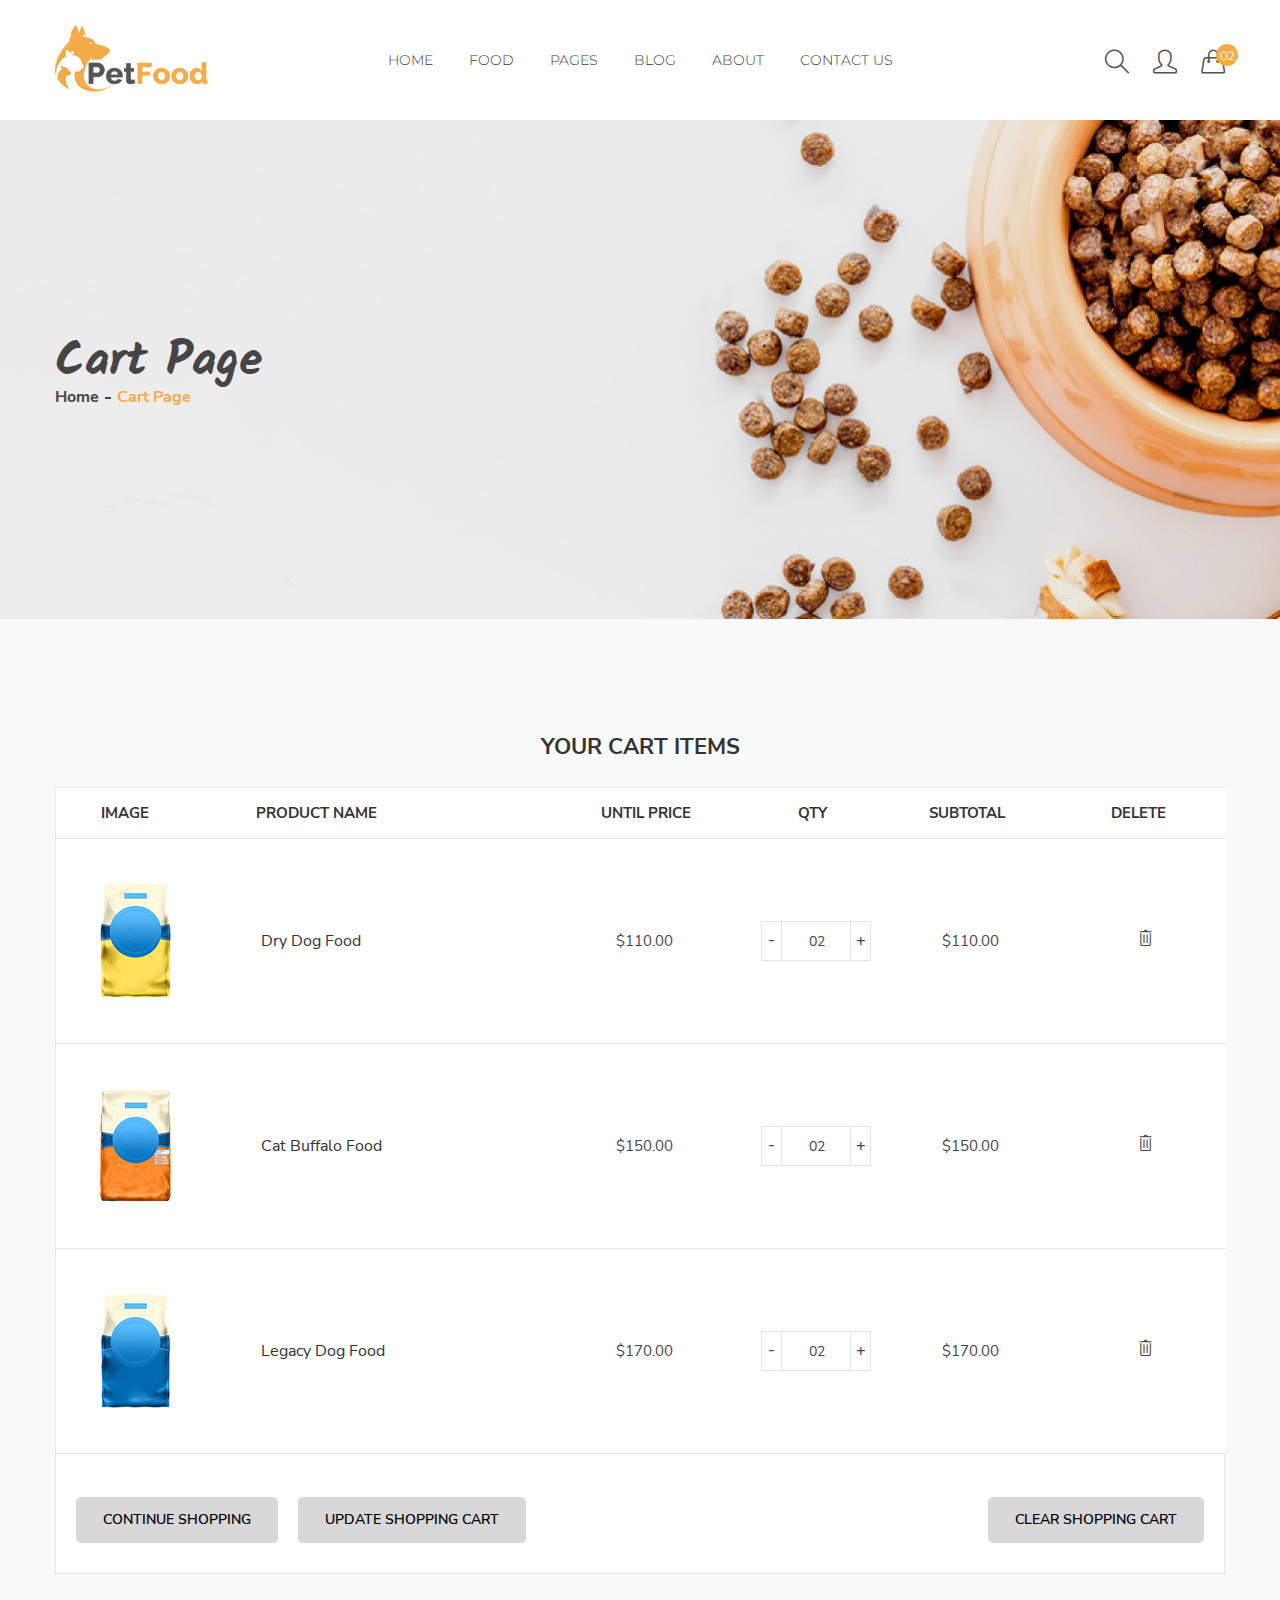
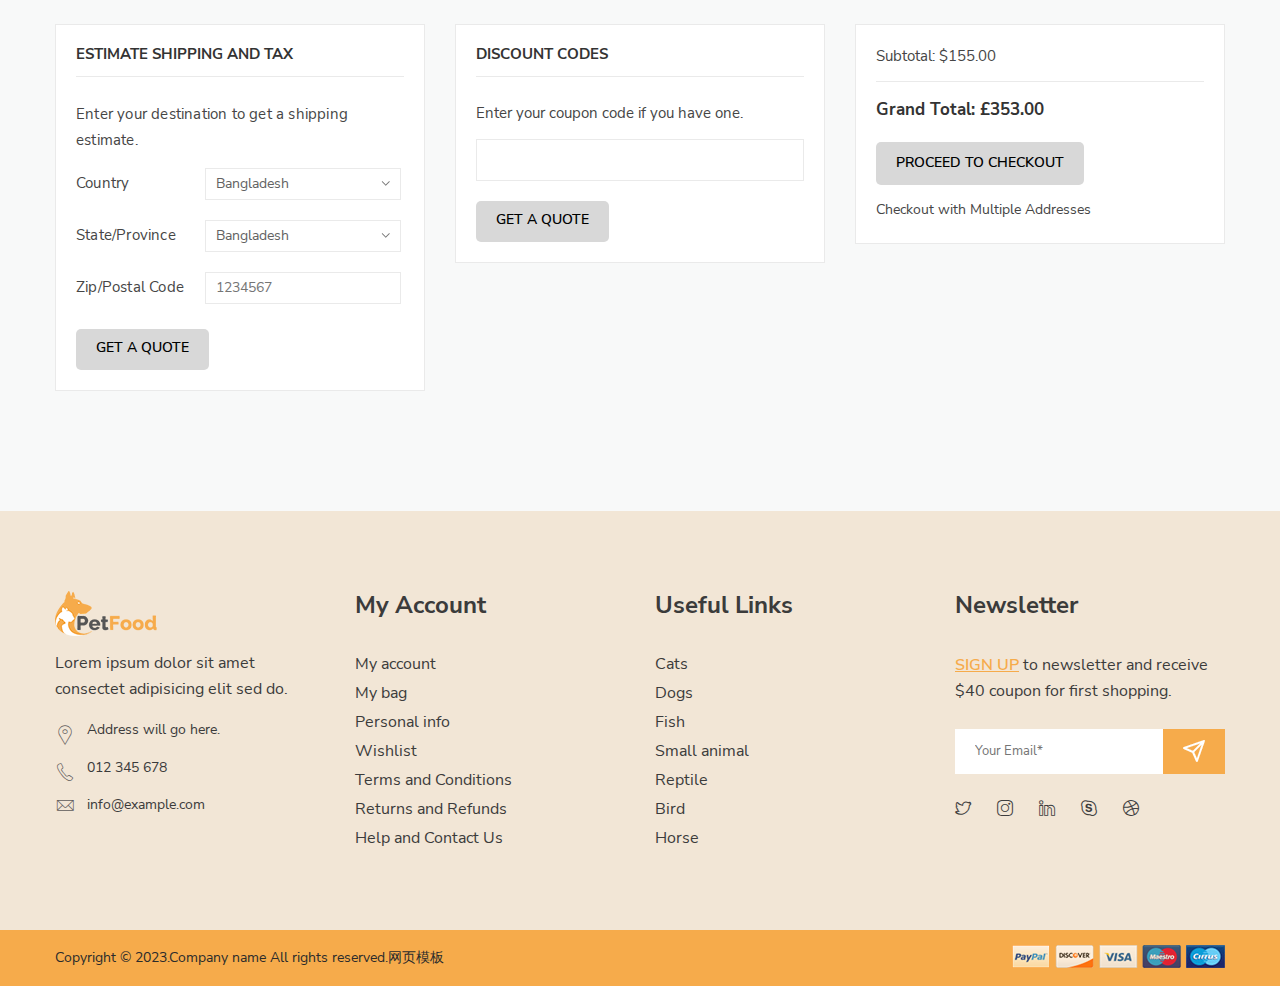
<file: cart.html>
<!doctype html>
<html class="no-js" lang="zxx">
    <head>
        <meta charset="utf-8">
        <meta http-equiv="x-ua-compatible" content="ie=edge">
        <title>PetFood - Pet Sitter, Pet Shop, Animal Care Bootstrap4 Template</title>
        <meta name="description" content="">
        <meta name="viewport" content="width=device-width, initial-scale=1">
        <!-- Favicon -->
       
		
		<!-- all css here -->
        <link rel="stylesheet" href="static/css/bootstrap.min.css">
        <link rel="stylesheet" href="static/css/animate.css">
        <link rel="stylesheet" href="static/css/simple-line-icons.css">
        <link rel="stylesheet" href="static/css/pe-icon-7-stroke.css">
        <link rel="stylesheet" href="static/css/themify-icons.css">
        <link rel="stylesheet" href="static/css/owl.carousel.min.css">
        <link rel="stylesheet" href="static/css/meanmenu.min.css">
        <link rel="stylesheet" href="static/css/style.css">
        <link rel="stylesheet" href="static/css/responsive.css">
        <script src="static/js/modernizr-2.8.3.min.js"></script>
    </head>
    <body>
        <header class="header-area transparent-bar">
            <div class="container">
                <div class="row">
                    <div class="col-lg-2 col-md-4 col-5">
                        <div class="logo pt-25">
                            <a href="index.html"><img alt="" src="static/picture/logo.png"></a>
                        </div>
                    </div>
                    <div class="d-none d-lg-block col-lg-8">
                        <div class="main-menu text-center">
                            <nav>
                                <ul>
                                    <li><a href="index.html">HOME</a>
                                        <ul class="submenu">
                                            <li>
                                                <a href="index.html">home version 1</a>
                                            </li>
                                            <li>
                                                <a href="index-2.html">home version 2</a>
                                            </li>
                                        </ul>
                                    </li>
                                    <li class="mega-menu-position"><a href="shop-page.html">Food</a>
                                        <ul class="mega-menu">
                                            <li>
                                                <ul>
                                                    <li class="mega-menu-title">Dogs Food</li>
                                                    <li><a href="shop-page.html">Eggs</a></li>
                                                    <li><a href="shop-page.html">Carrots</a></li>
                                                    <li><a href="shop-page.html">Salmon fishs</a></li>
                                                    <li><a href="shop-page.html">Peanut Butter</a></li>
                                                    <li><a href="shop-page.html">Grapes & Raisins</a></li>
                                                </ul>
                                            </li>
                                            <li>
                                                <ul>
                                                    <li class="mega-menu-title">Cats Food</li>
                                                    <li><a href="shop-page.html">Meat</a></li>
                                                    <li><a href="shop-page.html">Fish</a></li>
                                                    <li><a href="shop-page.html">Eggs</a></li>
                                                    <li><a href="shop-page.html">Veggies</a></li>
                                                    <li><a href="shop-page.html">Cheese</a></li>
                                                </ul>
                                            </li>
                                            <li>
                                                <ul>
                                                    <li class="mega-menu-title">Fishs Food</li>
                                                    <li><a href="shop-page.html">Rice</a></li>
                                                    <li><a href="shop-page.html">Veggies</a></li>
                                                    <li><a href="shop-page.html">Cheese</a></li>
                                                    <li><a href="shop-page.html">wheat bran</a></li>
                                                    <li><a href="shop-page.html">Cultivation</a></li>
                                                </ul>
                                            </li>
                                            <li>
                                                <ul>
                                                    <li><a href="shop-page.html"><img alt="" src="assets/img/banner/menu-img-4.jpg"></a></li>
                                                </ul>
                                            </li>
                                        </ul>
                                    </li>
                                    <li><a href="#">PAGES</a>
                                        <ul class="submenu">
                                            <li>
                                                <a href="about-us.html">about us</a>
                                            </li>
                                            <li>
                                                <a href="shop-page.html">shop page</a>
                                            </li>
                                            <li>
                                                <a href="shop-list.html">shop list</a>
                                            </li>
                                            <li>
                                                <a href="product-details.html">product details</a>
                                            </li>
                                            <li>
                                                <a href="">cart page</a>
                                            </li>
                                            <li>
                                                <a href="checkout.html">checkout</a>
                                            </li>
                                            <li>
                                                <a href="wishlist.html">wishlist</a>
                                            </li>
                                            <li>
                                                <a href="contact.html">contact us</a>
                                            </li>
                                            <li>
                                                <a href="my-account.html">my account</a>
                                            </li>
                                            <li>
                                                <a href="login-register.html">login / register</a>
                                            </li>
                                        </ul>
                                    </li>
                                    <li><a href="blog-leftsidebar.html">Blog</a>
                                        <ul class="submenu">
                                            <li>
                                                <a href="blog.html">blog page</a>
                                            </li>
                                            <li>
                                                <a href="blog-leftsidebar.html">blog left sidebar</a>
                                            </li>
                                            <li>
                                                <a href="blog-details.html">blog details</a>
                                            </li>
                                        </ul>
                                    </li>
                                    <li><a href="about-us.html">ABOUT</a></li>
                                    <li><a href="contact.html">contact us</a></li>
                                </ul>
                            </nav>
                        </div>
                    </div>
                    <div class="col-lg-2 col-md-8 col-7">
                        <div class="search-login-cart-wrapper">
                            <div class="header-search same-style">
                                <button class="search-toggle">
                                    <i class="icon-magnifier s-open"></i>
                                    <i class="pe-7s-close s-close"></i>
                                </button>
                                <div class="search-content">
                                    <form action="#">
                                        <input type="text" placeholder="Search">
                                        <button>
                                            <i class="icon-magnifier"></i>
                                        </button>
                                    </form>
                                </div>
                            </div>
                            <div class="header-login same-style">
                                <a href="login-register.html"><i class="icon-user icons"></i></a>
                            </div>
                            <div class="header-cart same-style">
                                <button class="icon-cart">
                                    <i class="icon-handbag"></i>
                                    <span class="count-style">02</span>
                                </button>
                                <div class="shopping-cart-content">
                                    <ul>
                                        <li class="single-shopping-cart">
                                            <div class="shopping-cart-img">
                                                <a href="#"><img alt="" src="static/picture/cart-1.jpg"></a>
                                            </div>
                                            <div class="shopping-cart-title">
                                                <h4><a href="#">Dog Calcium Food </a></h4>
                                                <h6>Qty: 02</h6>
                                                <span>$260.00</span>
                                            </div>
                                            <div class="shopping-cart-delete">
                                                <a href="#"><i class="pe-7s-close"></i></a>
                                            </div>
                                        </li>
                                        <li class="single-shopping-cart">
                                            <div class="shopping-cart-img">
                                                <a href="#"><img alt="" src="static/picture/cart-2.jpg"></a>
                                            </div>
                                            <div class="shopping-cart-title">
                                                <h4><a href="#">Dog Calcium Food</a></h4>
                                                <h6>Qty: 02</h6>
                                                <span>$260.00</span>
                                            </div>
                                            <div class="shopping-cart-delete">
                                                <a href="#"><i class="pe-7s-close"></i></a>
                                            </div>
                                        </li>
                                    </ul>
                                    <div class="shopping-cart-total">
                                        <h4>Shipping : <span>$20.00</span></h4>
                                        <h4>Total : <span class="shop-total">$260.00</span></h4>
                                    </div>
                                    <div class="shopping-cart-btn">
                                        <a href="">view cart</a>
                                        <a href="checkout.html">checkout</a>
                                    </div>
                                </div>
                            </div>
                        </div>
                    </div>
                    <div class="mobile-menu-area electro-menu d-md-block col-md-12 col-lg-12 col-12 d-lg-none d-xl-none">
                        <div class="mobile-menu">
                            <nav id="mobile-menu-active">
                                <ul class="menu-overflow">
                                    <li><a href="#">HOME</a>
                                        <ul>
                                            <li><a href="index.html">home version 1</a></li>
                                            <li><a href="index-2.html">home version 2</a></li>
                                        </ul>
                                    </li>
                                    <li><a href="#">pages</a>
                                        <ul>
                                            <li>
                                                <a href="about-us.html">about us</a>
                                            </li>
                                            <li>
                                                <a href="shop-page.html">shop page</a>
                                            </li>
                                            <li>
                                                <a href="shop-list.html">shop list</a>
                                            </li>
                                            <li>
                                                <a href="product-details.html">product details</a>
                                            </li>
                                            <li>
                                                <a href="">cart page</a>
                                            </li>
                                            <li>
                                                <a href="checkout.html">checkout</a>
                                            </li>
                                            <li>
                                                <a href="wishlist.html">wishlist</a>
                                            </li>
                                            <li>
                                                <a href="contact.html">contact us</a>
                                            </li>
                                            <li>
                                                <a href="my-account.html">my account</a>
                                            </li>
                                            <li>
                                                <a href="login-register.html">login / register</a>
                                            </li>
                                        </ul>
                                    </li>
                                    <li><a href="#">Food</a>
                                        <ul>
                                            <li><a href="#">Dogs Food</a>
                                                <ul>
                                                    <li><a href="shop-page.html">Grapes and Raisins</a></li>
                                                    <li><a href="shop-page.html">Carrots</a></li>
                                                    <li><a href="shop-page.html">Peanut Butter</a></li>
                                                    <li><a href="shop-page.html">Salmon fishs</a></li>
                                                    <li><a href="shop-page.html">Eggs</a></li>
                                                </ul>
                                            </li>
                                            <li><a href="#">Cats Food</a>
                                                <ul>
                                                    <li><a href="shop-page.html">Meat</a></li>
                                                    <li><a href="shop-page.html">Fish</a></li>
                                                    <li><a href="shop-page.html">Eggs</a></li>
                                                    <li><a href="shop-page.html">Veggies</a></li>
                                                    <li><a href="shop-page.html">Cheese</a></li>
                                                </ul>
                                            </li>
                                            <li><a href="#">Fishs Food</a>
                                                <ul>
                                                    <li><a href="shop-page.html">Rice</a></li>
                                                    <li><a href="shop-page.html">Veggies</a></li>
                                                    <li><a href="shop-page.html">Cheese</a></li>
                                                    <li><a href="shop-page.html">wheat bran</a></li>
                                                    <li><a href="shop-page.html">Cultivation</a></li>
                                                </ul>
                                            </li>
                                        </ul>
                                    </li>
                                    <li><a href="#">blog</a>
                                        <ul>
                                            <li>
                                                <a href="blog.html">blog page</a>
                                            </li>
                                            <li>
                                                <a href="blog-leftsidebar.html">blog left sidebar</a>
                                            </li>
                                            <li>
                                                <a href="blog-details.html">blog details</a>
                                            </li>
                                        </ul>
                                    </li>
                                    <li><a href="contact.html"> Contact us </a></li>
                                </ul>
                            </nav>
                        </div>
                    </div>
                </div>
            </div>
        </header>
        <div class="header-height"></div>
        <div class="breadcrumb-area pt-225 pb-210 bg-img" style="background-image:url(static/image/banner-4.jpg);">
            <div class="container">
                <div class="breadcrumb-content">
                    <h2>Cart Page</h2>
                    <ul>
                        <li><a href="index.html">home</a></li>
                        <li class="active">Cart Page</li>
                    </ul>
                </div>
            </div>
        </div>
         <!-- shopping-cart-area start -->
        <div class="cart-main-area pt-115 pb-120 gray-bg">
            <div class="container">
                <h3 class="page-title">Your cart items</h3>
                <div class="row">
                    <div class="col-lg-12 col-md-12 col-sm-12 col-12">
                        <form action="#">
                            <div class="table-content table-responsive">
                                <table>
                                    <thead>
                                        <tr>
                                            <th>Image</th>
                                            <th>Product Name</th>
                                            <th>Until Price</th>
                                            <th>Qty</th>
                                            <th>Subtotal</th>
                                            <th>Delete</th>
                                        </tr>
                                    </thead>
                                    <tbody>
                                        <tr>
                                            <td class="product-thumbnail">
                                                <a href="#"><img src="static/picture/cart-3.jpg" alt=""></a>
                                            </td>
                                            <td class="product-name"><a href="#">Dry Dog Food</a></td>
                                            <td class="product-price-cart"><span class="amount">$110.00</span></td>
                                            <td class="product-quantity">
                                                <div class="cart-plus-minus">
                                                    <input class="cart-plus-minus-box" type="text" name="qtybutton" value="02">
                                                </div>
                                            </td>
                                            <td class="product-subtotal">$110.00</td>
                                            <td class="product-remove"><a href="#"><i class="ti-trash"></i></a></td>
                                        </tr>
                                        <tr>
                                            <td class="product-thumbnail">
                                                <a href="#"><img src="static/picture/cart-4.jpg" alt=""></a>
                                            </td>
                                            <td class="product-name"><a href="#">Cat Buffalo Food</a></td>
                                            <td class="product-price-cart"><span class="amount">$150.00</span></td>
                                            <td class="product-quantity">
                                                <div class="cart-plus-minus">
                                                    <input class="cart-plus-minus-box" type="text" name="qtybutton" value="02">
                                                </div>
                                            </td>
                                            <td class="product-subtotal">$150.00</td>
                                            <td class="product-remove"><a href="#"><i class="ti-trash"></i></a></td>
                                        </tr>
                                        <tr>
                                            <td class="product-thumbnail">
                                                <a href="#"><img src="static/picture/cart-5.jpg" alt=""></a>
                                            </td>
                                            <td class="product-name"><a href="#">Legacy Dog Food</a></td>
                                            <td class="product-price-cart"><span class="amount">$170.00</span></td>
                                            <td class="product-quantity">
                                                <div class="cart-plus-minus">
                                                    <input class="cart-plus-minus-box" type="text" name="qtybutton" value="02">
                                                </div>
                                            </td>
                                            <td class="product-subtotal">$170.00</td>
                                            <td class="product-remove"><a href="#"><i class="ti-trash"></i></a></td>
                                        </tr>
                                    </tbody>
                                </table>
                            </div>
                            <div class="row">
                                <div class="col-lg-12">
                                    <div class="cart-shiping-update-wrapper">
                                        <div class="cart-shiping-update">
                                            <a href="#">Continue Shopping</a>
                                            <button>Update Shopping Cart</button>
                                        </div>
                                        <div class="cart-clear">
                                            <a href="#">Clear Shopping Cart</a>
                                        </div>
                                    </div>
                                </div>
                            </div>
                        </form>
                        <div class="row">
                            <div class="col-lg-4">
                                <div class="cart-tax">
                                    <h4 class="cart-bottom-title">Estimate Shipping And Tax</h4>
                                    <div class="tax-wrapper">
                                        <p>Enter your destination to get a shipping estimate.</p>
                                        <div class="tax-select-wrapper">
                                            <div class="tax-select">
                                                <label>
                                                    Country
                                                </label>
                                                <select class="email s-email s-wid">
                                                    <option>Bangladesh</option>
                                                    <option>Albania</option>
                                                    <option>Åland Islands</option>
                                                    <option>Afghanistan</option>
                                                    <option>Belgium</option>
                                                </select>
                                            </div>
                                            <div class="tax-select">
                                                <label>
                                                    State/Province
                                                </label>
                                                <select class="email s-email s-wid">
                                                    <option>Bangladesh</option>
                                                    <option>Albania</option>
                                                    <option>Åland Islands</option>
                                                    <option>Afghanistan</option>
                                                    <option>Belgium</option>
                                                </select>
                                            </div>
                                            <div class="tax-select">
                                                <label>
                                                    Zip/Postal Code
                                                </label>
                                                <input type="text" placeholder="1234567">
                                            </div>
                                            <button class="cart-btn-2" type="submit">Get A Quote</button>
                                        </div>
                                    </div>
                                </div>
                            </div>
                            <div class="col-lg-4">
                                <div class="discount-code-wrapper">
                                    <h4 class="cart-bottom-title">DISCOUNT CODES</h4>
                                    <div class="discount-code">
                                        <p>Enter your coupon code if you have one.</p>
                                        <form>
                                            <input type="text" required="" name="name">
                                            <button class="cart-btn-2" type="submit">Get A Quote</button>
                                        </form>
                                    </div>
                                </div>
                            </div>
                            <div class="col-lg-4">
                                <div class="grand-totall">
                                    <span>Subtotal:   $155.00</span>
                                    <h5>Grand Total:   £353.00</h5>
                                    <a href="#">Proceed To Checkout</a>
                                    <p>Checkout with Multiple Addresses</p>
                                </div>
                            </div>
                        </div>
                    </div>
                </div>
            </div>
        </div>
		<footer class="footer-area">
            <div class="footer-top pt-80 pb-50 theme-bg-2">
                <div class="container">
                    <div class="row">
                        <div class="col-lg-3 col-md-6">
                            <div class="footer-widget mb-30">
                                <div class="footer-info-wrapper">
                                    <div class="footer-logo">
                                        <a href="#">
                                            <img src="static/picture/logo-2.png" alt="">
                                        </a>
                                    </div>
                                    <p>Lorem ipsum dolor sit amet consectet adipisicing elit sed do.</p>
                                    <div class="address-info">
                                        <div class="single-address-info">
                                            <div class="address-icon">
                                                <i class="pe-7s-map-marker"></i>
                                            </div>
                                            <div class="address-content">
                                                <p> Address will go here. </p>
                                            </div>
                                        </div>
                                        <div class="single-address-info">
                                            <div class="address-icon phone-icon">
                                                <i class="pe-7s-call"></i>
                                            </div>
                                            <div class="address-content">
                                                <p>012 345 678</p>
                                            </div>
                                        </div>
                                        <div class="single-address-info">
                                            <div class="address-icon icon-mail">
                                                <i class="pe-7s-mail"></i>
                                            </div>
                                            <div class="address-content">
                                                <p><a href="#">info@example.com</a></p>
                                            </div>
                                        </div>
                                    </div>
                                </div>
                            </div>
                        </div>
                        <div class="col-lg-3 col-md-6">
                            <div class="footer-widget mb-30">
                                <h4 class="footer-title">My Account</h4>
                                <div class="footer-content">
                                    <ul>
                                        <li><a href="#">My account</a></li>
                                        <li><a href="#">My bag</a></li>
                                        <li><a href="#">Personal info</a></li>
                                        <li><a href="#">Wishlist</a></li>
                                        <li><a href="#">Terms and Conditions</a></li>
                                        <li><a href="#">Returns and Refunds</a></li>
                                        <li><a href="#">Help and Contact Us</a></li>
                                    </ul>
                                </div>
                            </div>
                        </div>
                        <div class="col-lg-3 col-md-6">
                            <div class="footer-widget mb-30">
                                <h4 class="footer-title">Useful Links</h4>
                                <div class="footer-content">
                                    <ul>
                                        <li><a href="#">Cats</a></li>
                                        <li><a href="#">Dogs</a></li>
                                        <li><a href="#">Fish</a></li>
                                        <li><a href="#">Small animal</a></li>
                                        <li><a href="#">Reptile</a></li>
                                        <li><a href="#">Bird</a></li>
                                        <li><a href="#">Horse</a></li>
                                    </ul>
                                </div>
                            </div>
                        </div>
                        <div class="col-lg-3 col-md-6">
                            <div class="footer-widget mb-30">
                                <h4 class="footer-title">Newsletter</h4>
                                <div class="newsletter-wrapper">
                                    <p><a href="#">Sign up</a> to newsletter and receive $40 coupon for first shopping.</p>
                                    <div class="newsletter-style">
                                        <div id="mc_embed_signup" class="subscribe-form">
                                            <form action="#" method="post" id="mc-embedded-subscribe-form" name="mc-embedded-subscribe-form" class="validate" target="_blank" novalidate="">
                                                <div id="mc_embed_signup_scroll" class="mc-form">
                                                    <input type="email" value="" name="EMAIL" class="email" placeholder="Your Email*" required="">
                                                    <!-- real people should not fill this in and expect good things - do not remove this or risk form bot signups-->
                                                    <div class="mc-news" aria-hidden="true"><input type="text" name="b_6bbb9b6f5827bd842d9640c82_05d85f18ef" tabindex="-1" value=""></div>
                                                    <div class="clear"><input type="submit" value="Subscribe" name="subscribe" id="mc-embedded-subscribe" class="button"></div>
                                                </div>
                                            </form>
                                        </div>
                                    </div>
                                </div>
                                <div class="social-icon">
                                    <ul>
                                        <li><a href="#"><i class="icon-social-twitter"></i></a></li>
                                        <li><a href="#"><i class="icon-social-instagram"></i></a></li>
                                        <li><a href="#"><i class="icon-social-linkedin"></i></a></li>
                                        <li><a href="#"><i class="icon-social-skype"></i></a></li>
                                        <li><a href="#"><i class="icon-social-dribbble"></i></a></li>
                                    </ul>
                                </div>
                            </div>
                        </div>
                    </div>
                </div>
            </div>
            <div class="footer-bottom theme-bg pt-15 pb-15">
                <div class="container">
                    <div class="row">
                        <div class="col-lg-6 col-md-6 col-12">
                            <div class="copyright">
                                <p>Copyright &copy; 2023.Company name All rights reserved.<a target="_blank" href="https://sc.chinaz.com/moban/">&#x7F51;&#x9875;&#x6A21;&#x677F;</a></p>
                            </div>
                        </div>
                        <div class="col-lg-6 col-md-6 col-12">
                            <div class="payment-img">
                                <a href="#"><img src="static/picture/payment.png" alt=""></a>
                            </div>
                        </div>
                    </div>
                </div>
            </div>
		</footer>
		
		
		
		
		<!-- all js here -->
        <script src="static/js/jquery-1.12.0.min.js"></script>
        <script src="static/js/popper.js"></script>
        <script src="static/js/bootstrap.min.js"></script>
        <script src="static/js/jquery.counterup.min.js"></script>
        <script src="static/js/waypoints.min.js"></script>
        <script src="static/js/elevetezoom.js"></script>
        <script src="static/js/ajax-mail.js"></script>
        <script src="static/js/owl.carousel.min.js"></script>
        <script src="static/js/plugins.js"></script>
        <script src="static/js/main.js"></script>
    </body>
</html>
</file>
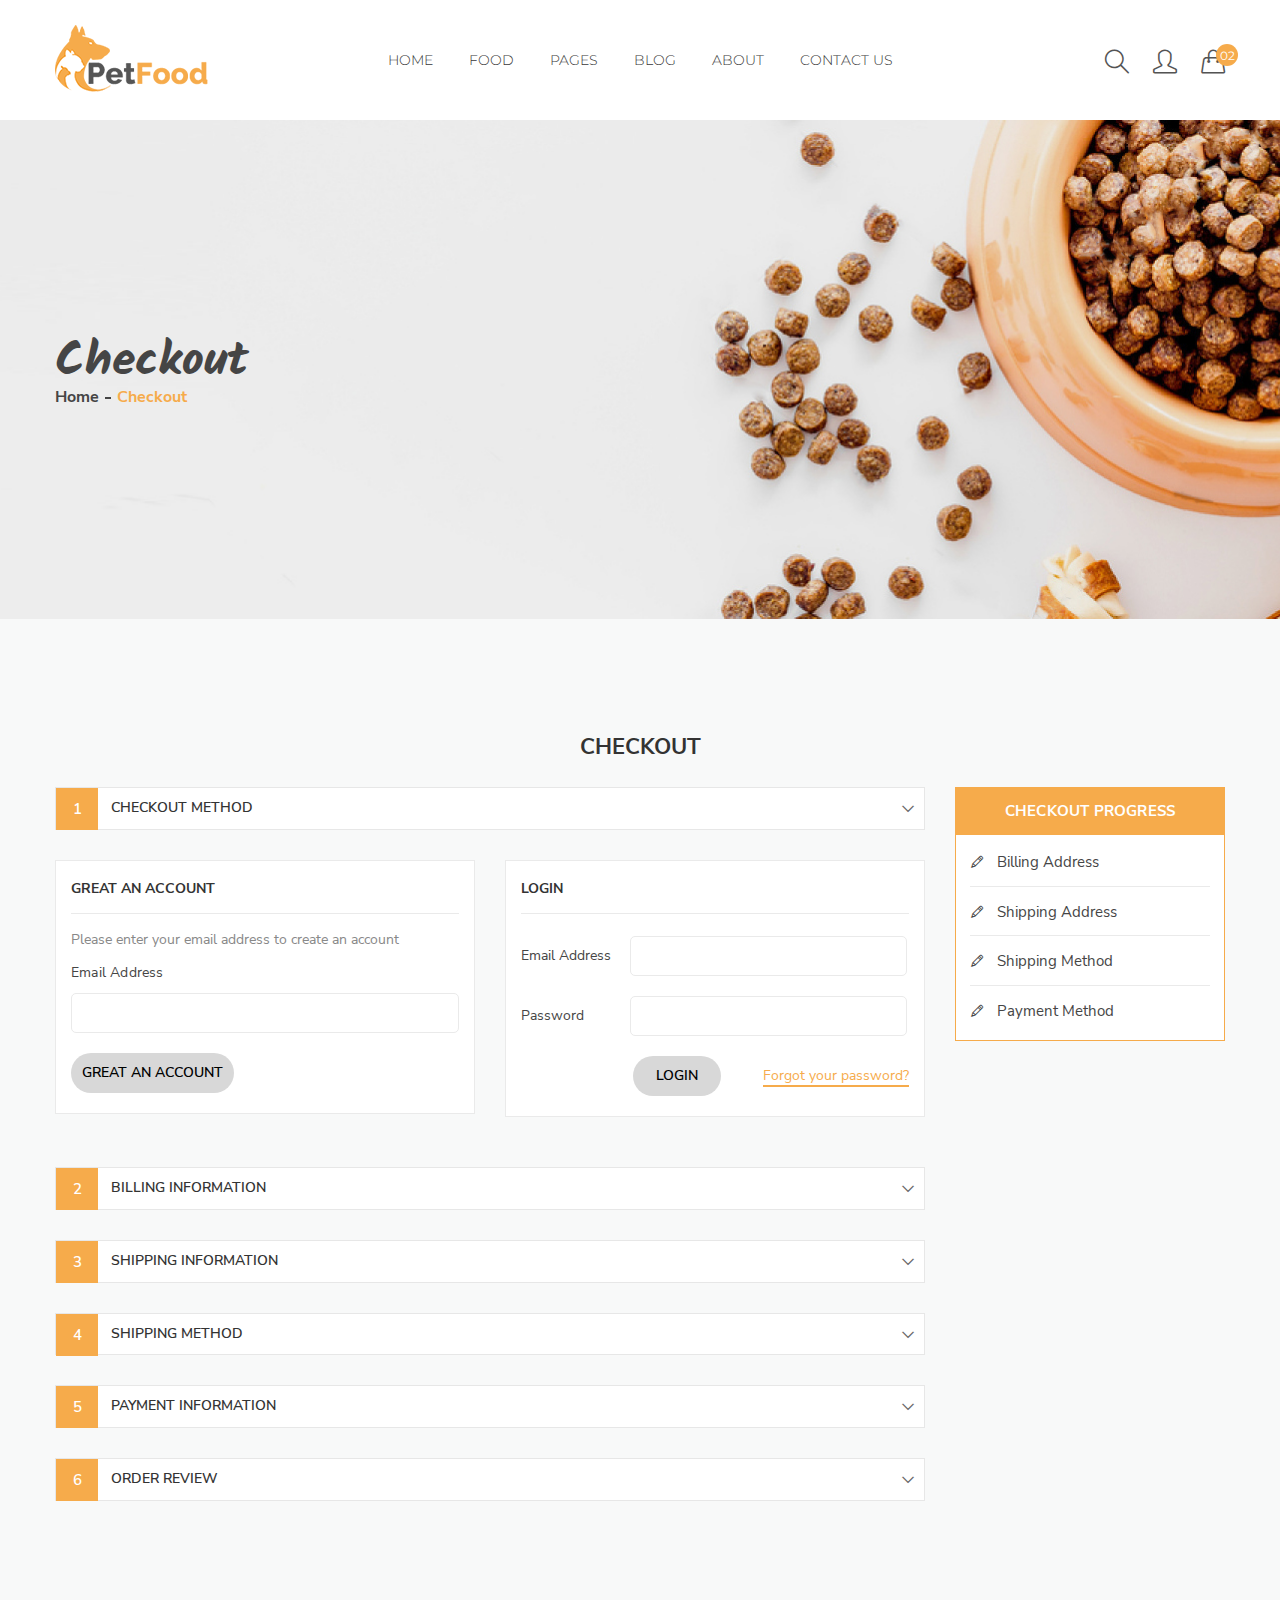
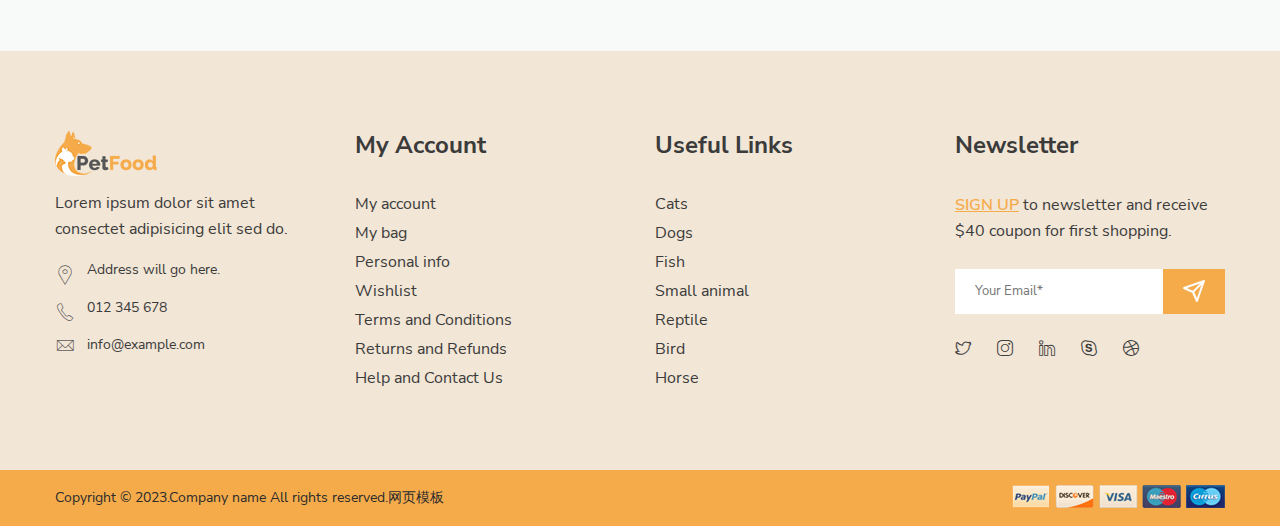
<file: checkout.html>
<!doctype html>
<html class="no-js" lang="zxx">
    <head>
        <meta charset="utf-8">
        <meta http-equiv="x-ua-compatible" content="ie=edge">
        <title>PetFood - Pet Sitter, Pet Shop, Animal Care Bootstrap4 Template</title>
        <meta name="description" content="">
        <meta name="viewport" content="width=device-width, initial-scale=1">
        <!-- Favicon -->
       
		
		<!-- all css here -->
        <link rel="stylesheet" href="static/css/bootstrap.min.css">
        <link rel="stylesheet" href="static/css/animate.css">
        <link rel="stylesheet" href="static/css/simple-line-icons.css">
        <link rel="stylesheet" href="static/css/pe-icon-7-stroke.css">
        <link rel="stylesheet" href="static/css/themify-icons.css">
        <link rel="stylesheet" href="static/css/owl.carousel.min.css">
        <link rel="stylesheet" href="static/css/meanmenu.min.css">
        <link rel="stylesheet" href="static/css/style.css">
        <link rel="stylesheet" href="static/css/responsive.css">
        <script src="static/js/modernizr-2.8.3.min.js"></script>
    </head>
    <body>
        <header class="header-area transparent-bar">
            <div class="container">
                <div class="row">
                    <div class="col-lg-2 col-md-4 col-5">
                        <div class="logo pt-25">
                            <a href="index.html"><img alt="" src="static/picture/logo.png"></a>
                        </div>
                    </div>
                    <div class="d-none d-lg-block col-lg-8">
                        <div class="main-menu text-center">
                            <nav>
                                <ul>
                                    <li><a href="index.html">HOME</a>
                                        <ul class="submenu">
                                            <li>
                                                <a href="index.html">home version 1</a>
                                            </li>
                                            <li>
                                                <a href="index-2.html">home version 2</a>
                                            </li>
                                        </ul>
                                    </li>
                                    <li class="mega-menu-position"><a href="shop-page.html">Food</a>
                                        <ul class="mega-menu">
                                            <li>
                                                <ul>
                                                    <li class="mega-menu-title">Dogs Food</li>
                                                    <li><a href="shop-page.html">Eggs</a></li>
                                                    <li><a href="shop-page.html">Carrots</a></li>
                                                    <li><a href="shop-page.html">Salmon fishs</a></li>
                                                    <li><a href="shop-page.html">Peanut Butter</a></li>
                                                    <li><a href="shop-page.html">Grapes & Raisins</a></li>
                                                </ul>
                                            </li>
                                            <li>
                                                <ul>
                                                    <li class="mega-menu-title">Cats Food</li>
                                                    <li><a href="shop-page.html">Meat</a></li>
                                                    <li><a href="shop-page.html">Fish</a></li>
                                                    <li><a href="shop-page.html">Eggs</a></li>
                                                    <li><a href="shop-page.html">Veggies</a></li>
                                                    <li><a href="shop-page.html">Cheese</a></li>
                                                </ul>
                                            </li>
                                            <li>
                                                <ul>
                                                    <li class="mega-menu-title">Fishs Food</li>
                                                    <li><a href="shop-page.html">Rice</a></li>
                                                    <li><a href="shop-page.html">Veggies</a></li>
                                                    <li><a href="shop-page.html">Cheese</a></li>
                                                    <li><a href="shop-page.html">wheat bran</a></li>
                                                    <li><a href="shop-page.html">Cultivation</a></li>
                                                </ul>
                                            </li>
                                            <li>
                                                <ul>
                                                    <li><a href="shop-page.html"><img alt="" src="assets/img/banner/menu-img-4.jpg"></a></li>
                                                </ul>
                                            </li>
                                        </ul>
                                    </li>
                                    <li><a href="#">PAGES</a>
                                        <ul class="submenu">
                                            <li>
                                                <a href="about-us.html">about us</a>
                                            </li>
                                            <li>
                                                <a href="shop-page.html">shop page</a>
                                            </li>
                                            <li>
                                                <a href="shop-list.html">shop list</a>
                                            </li>
                                            <li>
                                                <a href="product-details.html">product details</a>
                                            </li>
                                            <li>
                                                <a href="cart.html">cart page</a>
                                            </li>
                                            <li>
                                                <a href="">checkout</a>
                                            </li>
                                            <li>
                                                <a href="wishlist.html">wishlist</a>
                                            </li>
                                            <li>
                                                <a href="contact.html">contact us</a>
                                            </li>
                                            <li>
                                                <a href="my-account.html">my account</a>
                                            </li>
                                            <li>
                                                <a href="login-register.html">login / register</a>
                                            </li>
                                        </ul>
                                    </li>
                                    <li><a href="blog-leftsidebar.html">Blog</a>
                                        <ul class="submenu">
                                            <li>
                                                <a href="blog.html">blog page</a>
                                            </li>
                                            <li>
                                                <a href="blog-leftsidebar.html">blog left sidebar</a>
                                            </li>
                                            <li>
                                                <a href="blog-details.html">blog details</a>
                                            </li>
                                        </ul>
                                    </li>
                                    <li><a href="about-us.html">ABOUT</a></li>
                                    <li><a href="contact.html">contact us</a></li>
                                </ul>
                            </nav>
                        </div>
                    </div>
                    <div class="col-lg-2 col-md-8 col-7">
                        <div class="search-login-cart-wrapper">
                            <div class="header-search same-style">
                                <button class="search-toggle">
                                    <i class="icon-magnifier s-open"></i>
                                    <i class="pe-7s-close s-close"></i>
                                </button>
                                <div class="search-content">
                                    <form action="#">
                                        <input type="text" placeholder="Search">
                                        <button>
                                            <i class="icon-magnifier"></i>
                                        </button>
                                    </form>
                                </div>
                            </div>
                            <div class="header-login same-style">
                                <a href="login-register.html"><i class="icon-user icons"></i></a>
                            </div>
                            <div class="header-cart same-style">
                                <button class="icon-cart">
                                    <i class="icon-handbag"></i>
                                    <span class="count-style">02</span>
                                </button>
                                <div class="shopping-cart-content">
                                    <ul>
                                        <li class="single-shopping-cart">
                                            <div class="shopping-cart-img">
                                                <a href="#"><img alt="" src="static/picture/cart-1.jpg"></a>
                                            </div>
                                            <div class="shopping-cart-title">
                                                <h4><a href="#">Dog Calcium Food </a></h4>
                                                <h6>Qty: 02</h6>
                                                <span>$260.00</span>
                                            </div>
                                            <div class="shopping-cart-delete">
                                                <a href="#"><i class="pe-7s-close"></i></a>
                                            </div>
                                        </li>
                                        <li class="single-shopping-cart">
                                            <div class="shopping-cart-img">
                                                <a href="#"><img alt="" src="static/picture/cart-2.jpg"></a>
                                            </div>
                                            <div class="shopping-cart-title">
                                                <h4><a href="#">Dog Calcium Food</a></h4>
                                                <h6>Qty: 02</h6>
                                                <span>$260.00</span>
                                            </div>
                                            <div class="shopping-cart-delete">
                                                <a href="#"><i class="pe-7s-close"></i></a>
                                            </div>
                                        </li>
                                    </ul>
                                    <div class="shopping-cart-total">
                                        <h4>Shipping : <span>$20.00</span></h4>
                                        <h4>Total : <span class="shop-total">$260.00</span></h4>
                                    </div>
                                    <div class="shopping-cart-btn">
                                        <a href="cart.html">view cart</a>
                                        <a href="">checkout</a>
                                    </div>
                                </div>
                            </div>
                        </div>
                    </div>
                    <div class="mobile-menu-area electro-menu d-md-block col-md-12 col-lg-12 col-12 d-lg-none d-xl-none">
                        <div class="mobile-menu">
                            <nav id="mobile-menu-active">
                                <ul class="menu-overflow">
                                    <li><a href="#">HOME</a>
                                        <ul>
                                            <li><a href="index.html">home version 1</a></li>
                                            <li><a href="index-2.html">home version 2</a></li>
                                        </ul>
                                    </li>
                                    <li><a href="#">pages</a>
                                        <ul>
                                            <li>
                                                <a href="about-us.html">about us</a>
                                            </li>
                                            <li>
                                                <a href="shop-page.html">shop page</a>
                                            </li>
                                            <li>
                                                <a href="shop-list.html">shop list</a>
                                            </li>
                                            <li>
                                                <a href="product-details.html">product details</a>
                                            </li>
                                            <li>
                                                <a href="cart.html">cart page</a>
                                            </li>
                                            <li>
                                                <a href="">checkout</a>
                                            </li>
                                            <li>
                                                <a href="wishlist.html">wishlist</a>
                                            </li>
                                            <li>
                                                <a href="contact.html">contact us</a>
                                            </li>
                                            <li>
                                                <a href="my-account.html">my account</a>
                                            </li>
                                            <li>
                                                <a href="login-register.html">login / register</a>
                                            </li>
                                        </ul>
                                    </li>
                                    <li><a href="#">Food</a>
                                        <ul>
                                            <li><a href="#">Dogs Food</a>
                                                <ul>
                                                    <li><a href="shop-page.html">Grapes and Raisins</a></li>
                                                    <li><a href="shop-page.html">Carrots</a></li>
                                                    <li><a href="shop-page.html">Peanut Butter</a></li>
                                                    <li><a href="shop-page.html">Salmon fishs</a></li>
                                                    <li><a href="shop-page.html">Eggs</a></li>
                                                </ul>
                                            </li>
                                            <li><a href="#">Cats Food</a>
                                                <ul>
                                                    <li><a href="shop-page.html">Meat</a></li>
                                                    <li><a href="shop-page.html">Fish</a></li>
                                                    <li><a href="shop-page.html">Eggs</a></li>
                                                    <li><a href="shop-page.html">Veggies</a></li>
                                                    <li><a href="shop-page.html">Cheese</a></li>
                                                </ul>
                                            </li>
                                            <li><a href="#">Fishs Food</a>
                                                <ul>
                                                    <li><a href="shop-page.html">Rice</a></li>
                                                    <li><a href="shop-page.html">Veggies</a></li>
                                                    <li><a href="shop-page.html">Cheese</a></li>
                                                    <li><a href="shop-page.html">wheat bran</a></li>
                                                    <li><a href="shop-page.html">Cultivation</a></li>
                                                </ul>
                                            </li>
                                        </ul>
                                    </li>
                                    <li><a href="#">blog</a>
                                        <ul>
                                            <li>
                                                <a href="blog.html">blog page</a>
                                            </li>
                                            <li>
                                                <a href="blog-leftsidebar.html">blog left sidebar</a>
                                            </li>
                                            <li>
                                                <a href="blog-details.html">blog details</a>
                                            </li>
                                        </ul>
                                    </li>
                                    <li><a href="contact.html"> Contact us </a></li>
                                </ul>
                            </nav>
                        </div>
                    </div>
                </div>
            </div>
        </header>
        <div class="header-height"></div>
        <div class="breadcrumb-area pt-225 pb-210 bg-img" style="background-image:url(static/image/banner-4.jpg);">
            <div class="container">
                <div class="breadcrumb-content">
                    <h2>Checkout</h2>
                    <ul>
                        <li><a href="index.html">home</a></li>
                        <li class="active">Checkout</li>
                    </ul>
                </div>
            </div>
        </div>
         <!-- shopping-cart-area start -->
        <div class="checkout-area pt-115 pb-120 gray-bg">
            <div class="container">
                <h3 class="page-title">checkout</h3>
                <div class="row">
                    <div class="col-lg-9">
                        <div class="checkout-wrapper">
                            <div id="faq" class="panel-group">
                                <div class="panel panel-default">
                                    <div class="panel-heading">
                                        <h5 class="panel-title"><span>1</span> <a data-toggle="collapse" data-parent="#faq" href="#payment-1">Checkout method</a></h5>
                                    </div>
                                    <div id="payment-1" class="panel-collapse collapse show">
                                        <div class="panel-body">
                                            <div class="row">
                                                <div class="col-lg-6">
                                                    <div class="checkout-register">
                                                        <h5 class="checkout-sub-title">great an account</h5>
                                                        <p>Please enter your email address to create an account</p>
                                                        <form>
                                                            <label> Email Address </label>
                                                            <input type="email" name="email">
                                                            <button class="checkout-btn" type="submit">Great An Account</button>
                                                        </form>
                                                    </div>
                                                </div>
                                                <div class="col-lg-6">
                                                    <div class="checkout-login">
                                                        <h5 class="checkout-sub-title">login</h5>
                                                        <form>
                                                            <div class="login-form">
                                                                <label> Email Address </label>
                                                                <input type="email" name="email">
                                                            </div>
                                                            <div class="login-form">
                                                                <label> Password </label>
                                                                <input type="email" name="email">
                                                            </div>
                                                        </form>
                                                        <div class="login-forget">
                                                            <button class="checkout-btn" type="submit">Login</button>
                                                            <a href="#">Forgot your password?</a>
                                                        </div>
                                                    </div>
                                                </div>
                                            </div>
                                        </div>
                                    </div>
                                </div>
                                <div class="panel panel-default">
                                    <div class="panel-heading">
                                        <h5 class="panel-title"><span>2</span> <a data-toggle="collapse" data-parent="#faq" href="#payment-2">billing information</a></h5>
                                    </div>
                                    <div id="payment-2" class="panel-collapse collapse">
                                        <div class="panel-body">
                                            <div class="billing-information-wrapper">
                                                <div class="row">
                                                    <div class="col-lg-6 col-md-6">
                                                        <div class="billing-info">
                                                            <label>First Name</label>
                                                            <input type="text">
                                                        </div>
                                                    </div>
                                                    <div class="col-lg-6 col-md-6">
                                                        <div class="billing-info">
                                                            <label>Last Name</label>
                                                            <input type="text">
                                                        </div>
                                                    </div>
                                                    <div class="col-lg-6 col-md-6">
                                                        <div class="billing-info">
                                                            <label>Company</label>
                                                            <input type="text">
                                                        </div>
                                                    </div>
                                                    <div class="col-lg-6 col-md-6">
                                                        <div class="billing-info">
                                                            <label>Email Address</label>
                                                            <input type="email">
                                                        </div>
                                                    </div>
                                                    <div class="col-lg-12 col-md-12">
                                                        <div class="billing-info">
                                                            <label>Address</label>
                                                            <input type="text">
                                                        </div>
                                                    </div>
                                                    <div class="col-lg-6 col-md-6">
                                                        <div class="billing-info">
                                                            <label>city</label>
                                                            <input type="text">
                                                        </div>
                                                    </div>
                                                    <div class="col-lg-6 col-md-6">
                                                        <div class="billing-info">
                                                            <label>State/Province</label>
                                                            <input type="text">
                                                        </div>
                                                    </div>
                                                    <div class="col-lg-6 col-md-6">
                                                        <div class="billing-info">
                                                            <label>Zip/Postal Code</label>
                                                            <input type="text">
                                                        </div>
                                                    </div>
                                                    <div class="col-lg-6 col-md-6">
                                                        <div class="billing-select card-mrg">
                                                            <label>Country</label>
                                                            <select>
                                                                <option value="1">United State</option>
                                                                <option value="2">Azerbaijan</option>
                                                                <option value="3">Bahamas</option>
                                                                <option value="4">Bahrain</option>
                                                                <option value="5">Bangladesh</option>
                                                                <option value="6">Barbados</option>
                                                            </select>
                                                        </div>
                                                    </div>
                                                    <div class="col-lg-6 col-md-6">
                                                        <div class="billing-info">
                                                            <label>Telephone</label>
                                                            <input type="text">
                                                        </div>
                                                    </div>
                                                    <div class="col-lg-6 col-md-6">
                                                        <div class="billing-info">
                                                            <label>Fax</label>
                                                            <input type="text">
                                                        </div>
                                                    </div>
                                                </div>
                                                <div class="ship-wrapper">
                                                    <div class="single-ship">
                                                        <input type="radio" name="address" value="address" checked="">
                                                        <label>Ship to this address</label>
                                                    </div>
                                                    <div class="single-ship">
                                                        <input type="radio" name="address" value="dadress">
                                                        <label>Ship to different address</label>
                                                    </div>
                                                </div>
                                                <div class="billing-back-btn">
                                                    <div class="billing-back">
                                                        <a href="#"><i class="ti-arrow-up"></i> back</a>
                                                    </div>
                                                    <div class="billing-btn">
                                                        <button type="submit">Get a Quote</button>
                                                    </div>
                                                </div>
                                            </div>
                                        </div>
                                    </div>
                                </div>
                                <div class="panel panel-default">
                                    <div class="panel-heading">
                                        <h5 class="panel-title"><span>3</span> <a data-toggle="collapse" data-parent="#faq" href="#payment-3">shipping information</a></h5>
                                    </div>
                                    <div id="payment-3" class="panel-collapse collapse ">
                                        <div class="panel-body">
                                            <div class="shipping-information-wrapper">
                                                <div class="shipping-info-2">
                                                    <span> Address will go here. </span>
                                                    <span>T: 012 345 678 </span>
                                                </div>
                                                <div class="edit-address">
                                                    <a href="#">Edit Address</a>
                                                </div>
                                                <div class="billing-select">
                                                    <select class="email s-email s-wid">
                                                        <option>Select Your Address</option>
                                                        <option>Add New Address</option>
                                                        <option>Boot Experts, Bonosrie D- Block, Dkaka, 1201, Bangladesh</option>
                                                    </select>
                                                </div>
                                                <div class="ship-wrapper">
                                                    <div class="single-ship">
                                                        <input type="checkbox" checked="" value="address" name="address">
                                                        <label>Use Billing Address</label>
                                                    </div>
                                                </div>
                                                <div class="billing-back-btn">
                                                    <div class="billing-back">
                                                        <a href="#"><i class="ti-arrow-up"></i> back</a>
                                                    </div>
                                                    <div class="billing-btn">
                                                        <button type="submit">Continue</button>
                                                    </div>
                                                </div>
                                            </div>
                                        </div>
                                    </div>
                                </div>
                                <div class="panel panel-default">
                                    <div class="panel-heading">
                                        <h5 class="panel-title"><span>4</span> <a data-toggle="collapse" data-parent="#faq" href="#payment-4">Shipping method</a></h5>
                                    </div>
                                    <div id="payment-4" class="panel-collapse collapse ">
                                        <div class="panel-body">
                                            <div class="shipping-method-wrapper">
                                                <div class="shipping-method">
                                                    <p>Flat Rate</p>
                                                    <p>Fixed $40.00</p>
                                                </div>
                                                <div class="billing-back-btn">
                                                    <div class="billing-back">
                                                        <a href="#"><i class="ti-arrow-up"></i> back</a>
                                                    </div>
                                                    <div class="billing-btn">
                                                        <button type="submit">Continue</button>
                                                    </div>
                                                </div>
                                            </div>
                                        </div>
                                    </div>
                                </div>
                                <div class="panel panel-default">
                                    <div class="panel-heading">
                                        <h5 class="panel-title"><span>5</span> <a data-toggle="collapse" data-parent="#faq" href="#payment-5">payment information</a></h5>
                                    </div>
                                    <div id="payment-5" class="panel-collapse collapse">
                                        <div class="panel-body">
                                            <div class="payment-info-wrapper">
                                                <div class="ship-wrapper">
                                                    <div class="single-ship">
                                                        <input type="radio" checked="" value="address" name="address">
                                                        <label>Check / Money order </label>
                                                    </div>
                                                    <div class="single-ship">
                                                        <input type="radio" value="dadress" name="address">
                                                        <label>Credit Card (saved) </label>
                                                    </div>
                                                </div>
                                                <div class="payment-info">
                                                    <div class="row">
                                                        <div class="col-lg-6 col-md-6">
                                                            <div class="billing-info">
                                                                <label>Name on Card </label>
                                                                <input type="text">
                                                            </div>
                                                        </div>
                                                        <div class="col-lg-6 col-md-6">
                                                            <div class="billing-select card-mrg">
                                                                <label>Credit Card Type</label>
                                                                <select>
                                                                    <option>American Express</option>
                                                                    <option>Visa</option>
                                                                    <option>MasterCard</option>
                                                                    <option>Discover</option>
                                                                </select>
                                                            </div>
                                                        </div>
                                                        <div class="col-lg-12 col-md-12">
                                                            <div class="billing-info">
                                                                <label>Credit Card Number </label>
                                                                <input type="text">
                                                            </div>
                                                        </div>
                                                    </div>
                                                    <div class="expiration-date">
                                                        <label>Expiration Date </label>
                                                        <div class="row">
                                                            <div class="col-lg-6 col-md-6">
                                                                <div class="billing-select month-mrg">
                                                                    <select>
                                                                        <option>Month</option>
                                                                        <option>January</option>
                                                                        <option>February</option>
                                                                        <option> March</option>
                                                                        <option>April</option>
                                                                        <option> May</option>
                                                                        <option>June</option>
                                                                        <option>July</option>
                                                                        <option>August</option>
                                                                        <option>September</option>
                                                                        <option> October</option>
                                                                        <option> November</option>
                                                                        <option> December</option>
                                                                    </select>
                                                                </div>
                                                            </div>
                                                            <div class="col-lg-6 col-md-6">
                                                                <div class="billing-select">
                                                                    <select>
                                                                        <option>Year</option>
                                                                        <option>2015</option>
                                                                        <option>2016</option>
                                                                        <option>2017</option>
                                                                        <option>2018</option>
                                                                        <option>2019</option>
                                                                        <option>2020</option>
                                                                        <option>2021</option>
                                                                        <option>2022</option>
                                                                        <option>2023</option>
                                                                        <option>2024</option>
                                                                        <option>2025</option>
                                                                    </select>
                                                                </div>
                                                            </div>
                                                        </div>
                                                    </div>
                                                    <div class="row">
                                                        <div class="col-lg-12 col-md-12">
                                                            <div class="billing-info">
                                                                <label>Card Verification Number</label>
                                                                <input type="text">
                                                            </div>
                                                        </div>
                                                    </div>
                                                </div>
                                                <div class="billing-back-btn">
                                                    <div class="billing-back">
                                                        <a href="#"><i class="ti-arrow-up"></i> back</a>
                                                    </div>
                                                    <div class="billing-btn">
                                                        <button type="submit">Continue</button>
                                                    </div>
                                                </div>
                                            </div>
                                        </div>
                                    </div>
                                </div>
                                <div class="panel panel-default">
                                    <div class="panel-heading">
                                        <h5 class="panel-title"><span>6</span> <a data-toggle="collapse" data-parent="#faq" href="#payment-6">Order Review</a></h5>
                                    </div>
                                    <div id="payment-6" class="panel-collapse collapse">
                                        <div class="panel-body">
                                            <div class="order-review-wrapper">
                                                <div class="order-review">
                                                    <div class="table-responsive">
                                                        <table class="table">
                                                            <thead>
                                                                <tr>
                                                                    <th class="width-1">Product Name</th>
                                                                    <th class="width-2">Price</th>
                                                                    <th class="width-3">Qty</th>
                                                                    <th class="width-4">Subtotal</th>
                                                                </tr>
                                                            </thead>
                                                            <tbody>
                                                                <tr>
                                                                    <td>
                                                                        <div class="o-pro-dec">
                                                                            <p>Fusce aliquam</p>
                                                                        </div>
                                                                    </td>
                                                                    <td>
                                                                        <div class="o-pro-price">
                                                                            <p>$236.00</p>
                                                                        </div>
                                                                    </td>
                                                                    <td>
                                                                        <div class="o-pro-qty">
                                                                            <p>2</p>
                                                                        </div>
                                                                    </td>
                                                                    <td>
                                                                        <div class="o-pro-subtotal">
                                                                            <p>$236.00</p>
                                                                        </div>
                                                                    </td>
                                                                </tr>
                                                                <tr>
                                                                    <td>
                                                                        <div class="o-pro-dec">
                                                                            <p>Primis in faucibus</p>
                                                                        </div>
                                                                    </td>
                                                                    <td>
                                                                        <div class="o-pro-price">
                                                                            <p>$265.00</p>
                                                                        </div>
                                                                    </td>
                                                                    <td>
                                                                        <div class="o-pro-qty">
                                                                            <p>3</p>
                                                                        </div>
                                                                    </td>
                                                                    <td>
                                                                        <div class="o-pro-subtotal">
                                                                            <p>$265.00</p>
                                                                        </div>
                                                                    </td>
                                                                </tr>
                                                                <tr>
                                                                    <td>
                                                                        <div class="o-pro-dec">
                                                                            <p>Etiam gravida</p>
                                                                        </div>
                                                                    </td>
                                                                    <td>
                                                                        <div class="o-pro-price">
                                                                            <p>$363.00</p>
                                                                        </div>
                                                                    </td>
                                                                    <td>
                                                                        <div class="o-pro-qty">
                                                                            <p>2</p>
                                                                        </div>
                                                                    </td>
                                                                    <td>
                                                                        <div class="o-pro-subtotal">
                                                                            <p>$363.00</p>
                                                                        </div>
                                                                    </td>
                                                                </tr>
                                                                <tr>
                                                                    <td>
                                                                        <div class="o-pro-dec">
                                                                            <p>Quisque in arcu</p>
                                                                        </div>
                                                                    </td>
                                                                    <td>
                                                                        <div class="o-pro-price">
                                                                            <p>$328.00</p>
                                                                        </div>
                                                                    </td>
                                                                    <td>
                                                                        <div class="o-pro-qty">
                                                                            <p>2</p>
                                                                        </div>
                                                                    </td>
                                                                    <td>
                                                                        <div class="o-pro-subtotal">
                                                                            <p>$328.00</p>
                                                                        </div>
                                                                    </td>
                                                                </tr>
                                                            </tbody>
                                                            <tfoot>
                                                                <tr>
                                                                    <td colspan="3">Subtotal </td>
                                                                    <td colspan="1">$4,001.00</td>
                                                                </tr>
                                                                <tr class="tr-f">
                                                                    <td colspan="3">Shipping & Handling (Flat Rate - Fixed</td>
                                                                    <td colspan="1">$45.00</td>
                                                                </tr>
                                                                <tr>
                                                                    <td colspan="3">Grand Total</td>
                                                                    <td colspan="1">$4,722.00</td>
                                                                </tr>
                                                            </tfoot>
                                                        </table>
                                                    </div>
                                                    <div class="billing-back-btn">
                                                        <span>
                                                            Forgot an Item?
                                                            <a href="#"> Edit Your Cart.</a>

                                                        </span>
                                                        <div class="billing-btn">
                                                            <button type="submit">Continue</button>
                                                        </div>
                                                    </div>
                                                </div>
                                            </div>
                                        </div>
                                    </div>
                                </div>
                            </div>
                        </div>
                    </div>
                    <div class="col-lg-3">
                        <div class="checkout-progress">
                            <h4>Checkout Progress</h4>
                            <ul>
                                <li>Billing Address</li>
                                <li>Shipping Address</li>
                                <li>Shipping Method</li>
                                <li>Payment Method</li>
                            </ul>
                        </div>
                    </div>
                </div>
            </div>
        </div>
		<footer class="footer-area">
            <div class="footer-top pt-80 pb-50 theme-bg-2">
                <div class="container">
                    <div class="row">
                        <div class="col-lg-3 col-md-6">
                            <div class="footer-widget mb-30">
                                <div class="footer-info-wrapper">
                                    <div class="footer-logo">
                                        <a href="#">
                                            <img src="static/picture/logo-2.png" alt="">
                                        </a>
                                    </div>
                                    <p>Lorem ipsum dolor sit amet consectet adipisicing elit sed do.</p>
                                    <div class="address-info">
                                        <div class="single-address-info">
                                            <div class="address-icon">
                                                <i class="pe-7s-map-marker"></i>
                                            </div>
                                            <div class="address-content">
                                                <p> Address will go here. </p>
                                            </div>
                                        </div>
                                        <div class="single-address-info">
                                            <div class="address-icon phone-icon">
                                                <i class="pe-7s-call"></i>
                                            </div>
                                            <div class="address-content">
                                                <p>012 345 678</p>
                                            </div>
                                        </div>
                                        <div class="single-address-info">
                                            <div class="address-icon icon-mail">
                                                <i class="pe-7s-mail"></i>
                                            </div>
                                            <div class="address-content">
                                                <p><a href="#">info@example.com</a></p>
                                            </div>
                                        </div>
                                    </div>
                                </div>
                            </div>
                        </div>
                        <div class="col-lg-3 col-md-6">
                            <div class="footer-widget mb-30">
                                <h4 class="footer-title">My Account</h4>
                                <div class="footer-content">
                                    <ul>
                                        <li><a href="#">My account</a></li>
                                        <li><a href="#">My bag</a></li>
                                        <li><a href="#">Personal info</a></li>
                                        <li><a href="#">Wishlist</a></li>
                                        <li><a href="#">Terms and Conditions</a></li>
                                        <li><a href="#">Returns and Refunds</a></li>
                                        <li><a href="#">Help and Contact Us</a></li>
                                    </ul>
                                </div>
                            </div>
                        </div>
                        <div class="col-lg-3 col-md-6">
                            <div class="footer-widget mb-30">
                                <h4 class="footer-title">Useful Links</h4>
                                <div class="footer-content">
                                    <ul>
                                        <li><a href="#">Cats</a></li>
                                        <li><a href="#">Dogs</a></li>
                                        <li><a href="#">Fish</a></li>
                                        <li><a href="#">Small animal</a></li>
                                        <li><a href="#">Reptile</a></li>
                                        <li><a href="#">Bird</a></li>
                                        <li><a href="#">Horse</a></li>
                                    </ul>
                                </div>
                            </div>
                        </div>
                        <div class="col-lg-3 col-md-6">
                            <div class="footer-widget mb-30">
                                <h4 class="footer-title">Newsletter</h4>
                                <div class="newsletter-wrapper">
                                    <p><a href="#">Sign up</a> to newsletter and receive $40 coupon for first shopping.</p>
                                    <div class="newsletter-style">
                                        <div id="mc_embed_signup" class="subscribe-form">
                                            <form action="#" method="post" id="mc-embedded-subscribe-form" name="mc-embedded-subscribe-form" class="validate" target="_blank" novalidate="">
                                                <div id="mc_embed_signup_scroll" class="mc-form">
                                                    <input type="email" value="" name="EMAIL" class="email" placeholder="Your Email*" required="">
                                                    <!-- real people should not fill this in and expect good things - do not remove this or risk form bot signups-->
                                                    <div class="mc-news" aria-hidden="true"><input type="text" name="b_6bbb9b6f5827bd842d9640c82_05d85f18ef" tabindex="-1" value=""></div>
                                                    <div class="clear"><input type="submit" value="Subscribe" name="subscribe" id="mc-embedded-subscribe" class="button"></div>
                                                </div>
                                            </form>
                                        </div>
                                    </div>
                                </div>
                                <div class="social-icon">
                                    <ul>
                                        <li><a href="#"><i class="icon-social-twitter"></i></a></li>
                                        <li><a href="#"><i class="icon-social-instagram"></i></a></li>
                                        <li><a href="#"><i class="icon-social-linkedin"></i></a></li>
                                        <li><a href="#"><i class="icon-social-skype"></i></a></li>
                                        <li><a href="#"><i class="icon-social-dribbble"></i></a></li>
                                    </ul>
                                </div>
                            </div>
                        </div>
                    </div>
                </div>
            </div>
            <div class="footer-bottom theme-bg pt-15 pb-15">
                <div class="container">
                    <div class="row">
                        <div class="col-lg-6 col-md-6 col-12">
                            <div class="copyright">
                                <p>Copyright &copy; 2023.Company name All rights reserved.<a target="_blank" href="https://sc.chinaz.com/moban/">&#x7F51;&#x9875;&#x6A21;&#x677F;</a></p>
                            </div>
                        </div>
                        <div class="col-lg-6 col-md-6 col-12">
                            <div class="payment-img">
                                <a href="#"><img src="static/picture/payment.png" alt=""></a>
                            </div>
                        </div>
                    </div>
                </div>
            </div>
		</footer>
		
		
		
		
		<!-- all js here -->
        <script src="static/js/jquery-1.12.0.min.js"></script>
        <script src="static/js/popper.js"></script>
        <script src="static/js/bootstrap.min.js"></script>
        <script src="static/js/jquery.counterup.min.js"></script>
        <script src="static/js/waypoints.min.js"></script>
        <script src="static/js/elevetezoom.js"></script>
        <script src="static/js/ajax-mail.js"></script>
        <script src="static/js/owl.carousel.min.js"></script>
        <script src="static/js/plugins.js"></script>
        <script src="static/js/main.js"></script>
    </body>
</html>
</file>
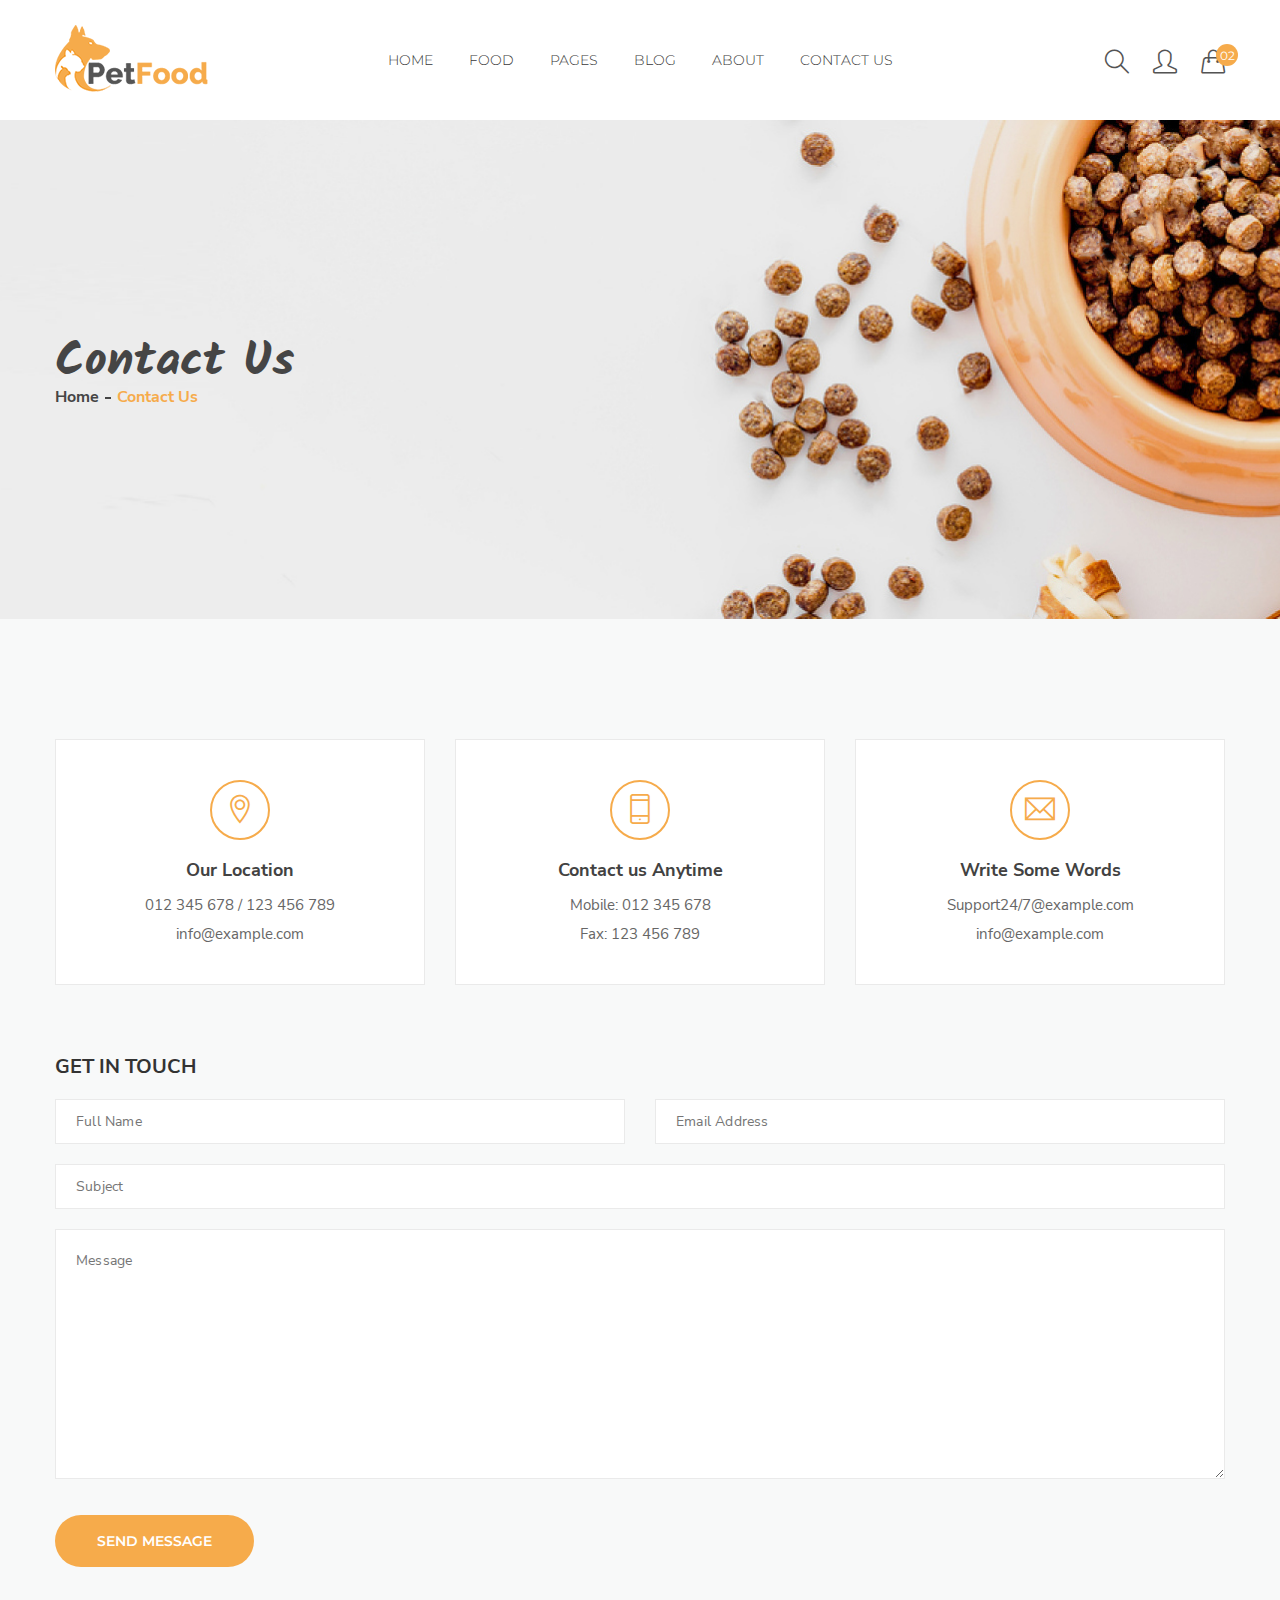
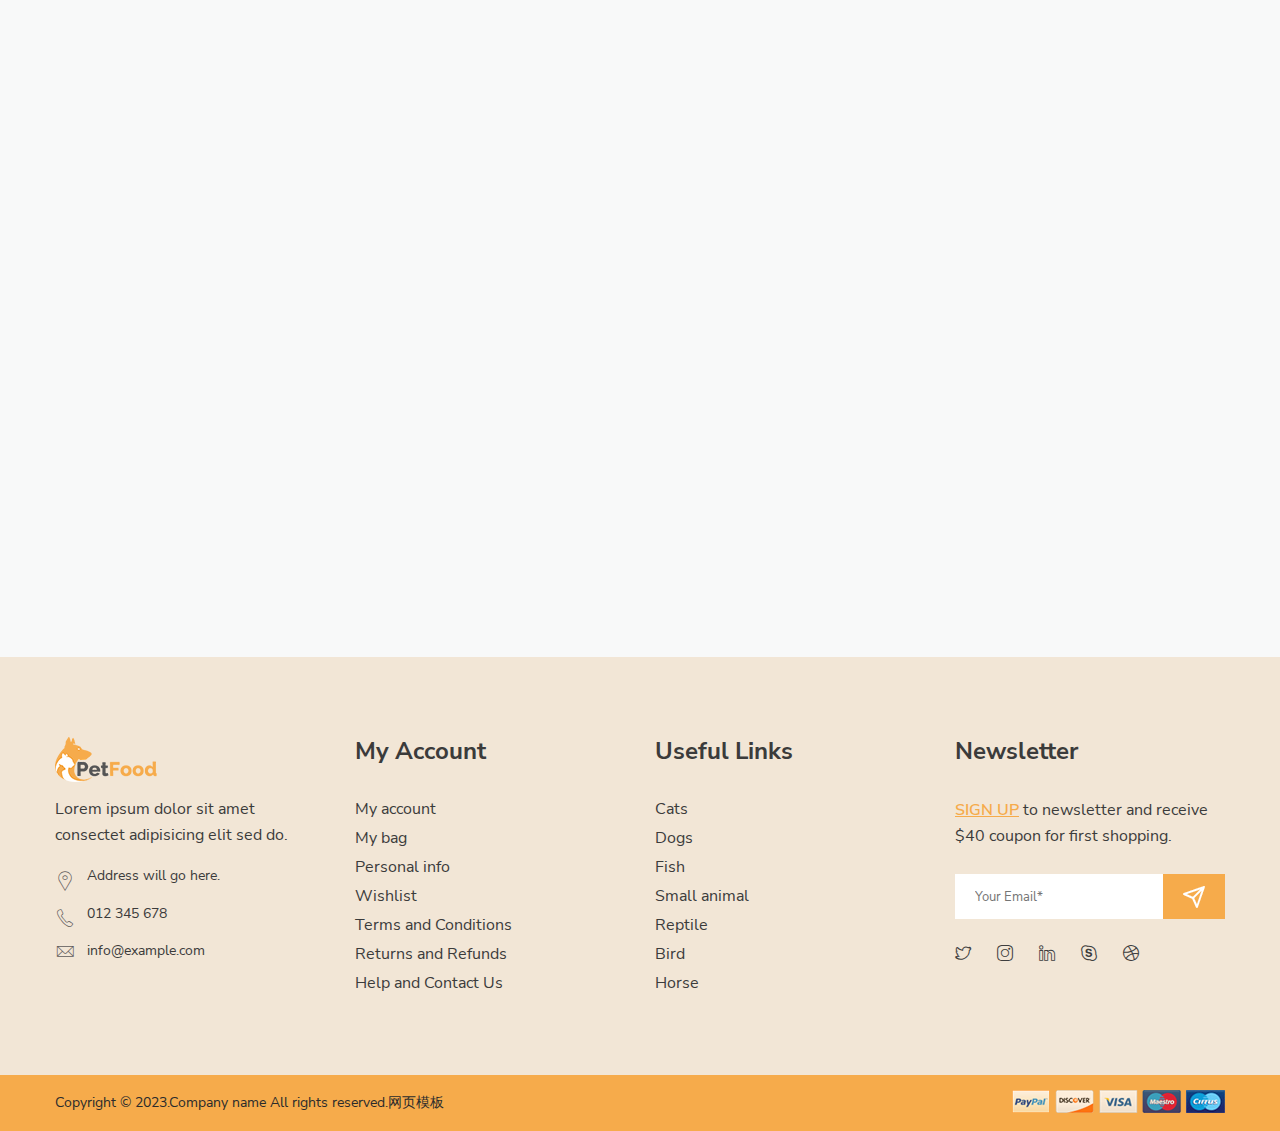
<file: contact.html>
<!doctype html>
<html class="no-js" lang="zxx">
    <head>
        <meta charset="utf-8">
        <meta http-equiv="x-ua-compatible" content="ie=edge">
        <title>PetFood - Pet Sitter, Pet Shop, Animal Care Bootstrap4 Template</title>
        <meta name="description" content="">
        <meta name="viewport" content="width=device-width, initial-scale=1">
        <!-- Favicon -->
       
		
		<!-- all css here -->
        <link rel="stylesheet" href="static/css/bootstrap.min.css">
        <link rel="stylesheet" href="static/css/animate.css">
        <link rel="stylesheet" href="static/css/simple-line-icons.css">
        <link rel="stylesheet" href="static/css/pe-icon-7-stroke.css">
        <link rel="stylesheet" href="static/css/themify-icons.css">
        <link rel="stylesheet" href="static/css/owl.carousel.min.css">
        <link rel="stylesheet" href="static/css/meanmenu.min.css">
        <link rel="stylesheet" href="static/css/style.css">
        <link rel="stylesheet" href="static/css/responsive.css">
        <script src="static/js/modernizr-2.8.3.min.js"></script>
    </head>
    <body>
        <header class="header-area transparent-bar">
            <div class="container">
                <div class="row">
                    <div class="col-lg-2 col-md-4 col-5">
                        <div class="logo pt-25">
                            <a href="index.html"><img alt="" src="static/picture/logo.png"></a>
                        </div>
                    </div>
                    <div class="d-none d-lg-block col-lg-8">
                        <div class="main-menu text-center">
                            <nav>
                                <ul>
                                    <li><a href="index.html">HOME</a>
                                        <ul class="submenu">
                                            <li>
                                                <a href="index.html">home version 1</a>
                                            </li>
                                            <li>
                                                <a href="index-2.html">home version 2</a>
                                            </li>
                                        </ul>
                                    </li>
                                    <li class="mega-menu-position"><a href="shop-page.html">Food</a>
                                        <ul class="mega-menu">
                                            <li>
                                                <ul>
                                                    <li class="mega-menu-title">Dogs Food</li>
                                                    <li><a href="shop-page.html">Eggs</a></li>
                                                    <li><a href="shop-page.html">Carrots</a></li>
                                                    <li><a href="shop-page.html">Salmon fishs</a></li>
                                                    <li><a href="shop-page.html">Peanut Butter</a></li>
                                                    <li><a href="shop-page.html">Grapes & Raisins</a></li>
                                                </ul>
                                            </li>
                                            <li>
                                                <ul>
                                                    <li class="mega-menu-title">Cats Food</li>
                                                    <li><a href="shop-page.html">Meat</a></li>
                                                    <li><a href="shop-page.html">Fish</a></li>
                                                    <li><a href="shop-page.html">Eggs</a></li>
                                                    <li><a href="shop-page.html">Veggies</a></li>
                                                    <li><a href="shop-page.html">Cheese</a></li>
                                                </ul>
                                            </li>
                                            <li>
                                                <ul>
                                                    <li class="mega-menu-title">Fishs Food</li>
                                                    <li><a href="shop-page.html">Rice</a></li>
                                                    <li><a href="shop-page.html">Veggies</a></li>
                                                    <li><a href="shop-page.html">Cheese</a></li>
                                                    <li><a href="shop-page.html">wheat bran</a></li>
                                                    <li><a href="shop-page.html">Cultivation</a></li>
                                                </ul>
                                            </li>
                                            <li>
                                                <ul>
                                                    <li><a href="shop-page.html"><img alt="" src="assets/img/banner/menu-img-4.jpg"></a></li>
                                                </ul>
                                            </li>
                                        </ul>
                                    </li>
                                    <li><a href="#">PAGES</a>
                                        <ul class="submenu">
                                            <li>
                                                <a href="about-us.html">about us</a>
                                            </li>
                                            <li>
                                                <a href="shop-page.html">shop page</a>
                                            </li>
                                            <li>
                                                <a href="shop-list.html">shop list</a>
                                            </li>
                                            <li>
                                                <a href="product-details.html">product details</a>
                                            </li>
                                            <li>
                                                <a href="cart.html">cart page</a>
                                            </li>
                                            <li>
                                                <a href="checkout.html">checkout</a>
                                            </li>
                                            <li>
                                                <a href="wishlist.html">wishlist</a>
                                            </li>
                                            <li>
                                                <a href="">contact us</a>
                                            </li>
                                            <li>
                                                <a href="my-account.html">my account</a>
                                            </li>
                                            <li>
                                                <a href="login-register.html">login / register</a>
                                            </li>
                                        </ul>
                                    </li>
                                    <li><a href="blog-leftsidebar.html">Blog</a>
                                        <ul class="submenu">
                                            <li>
                                                <a href="blog.html">blog page</a>
                                            </li>
                                            <li>
                                                <a href="blog-leftsidebar.html">blog left sidebar</a>
                                            </li>
                                            <li>
                                                <a href="blog-details.html">blog details</a>
                                            </li>
                                        </ul>
                                    </li>
                                    <li><a href="about-us.html">ABOUT</a></li>
                                    <li><a href="">contact us</a></li>
                                </ul>
                            </nav>
                        </div>
                    </div>
                    <div class="col-lg-2 col-md-8 col-7">
                        <div class="search-login-cart-wrapper">
                            <div class="header-search same-style">
                                <button class="search-toggle">
                                    <i class="icon-magnifier s-open"></i>
                                    <i class="pe-7s-close s-close"></i>
                                </button>
                                <div class="search-content">
                                    <form action="#">
                                        <input type="text" placeholder="Search">
                                        <button>
                                            <i class="icon-magnifier"></i>
                                        </button>
                                    </form>
                                </div>
                            </div>
                            <div class="header-login same-style">
                                <a href="login-register.html"><i class="icon-user icons"></i></a>
                            </div>
                            <div class="header-cart same-style">
                                <button class="icon-cart">
                                    <i class="icon-handbag"></i>
                                    <span class="count-style">02</span>
                                </button>
                                <div class="shopping-cart-content">
                                    <ul>
                                        <li class="single-shopping-cart">
                                            <div class="shopping-cart-img">
                                                <a href="#"><img alt="" src="static/picture/cart-1.jpg"></a>
                                            </div>
                                            <div class="shopping-cart-title">
                                                <h4><a href="#">Dog Calcium Food </a></h4>
                                                <h6>Qty: 02</h6>
                                                <span>$260.00</span>
                                            </div>
                                            <div class="shopping-cart-delete">
                                                <a href="#"><i class="pe-7s-close"></i></a>
                                            </div>
                                        </li>
                                        <li class="single-shopping-cart">
                                            <div class="shopping-cart-img">
                                                <a href="#"><img alt="" src="static/picture/cart-2.jpg"></a>
                                            </div>
                                            <div class="shopping-cart-title">
                                                <h4><a href="#">Dog Calcium Food</a></h4>
                                                <h6>Qty: 02</h6>
                                                <span>$260.00</span>
                                            </div>
                                            <div class="shopping-cart-delete">
                                                <a href="#"><i class="pe-7s-close"></i></a>
                                            </div>
                                        </li>
                                    </ul>
                                    <div class="shopping-cart-total">
                                        <h4>Shipping : <span>$20.00</span></h4>
                                        <h4>Total : <span class="shop-total">$260.00</span></h4>
                                    </div>
                                    <div class="shopping-cart-btn">
                                        <a href="cart.html">view cart</a>
                                        <a href="checkout.html">checkout</a>
                                    </div>
                                </div>
                            </div>
                        </div>
                    </div>
                    <div class="mobile-menu-area electro-menu d-md-block col-md-12 col-lg-12 col-12 d-lg-none d-xl-none">
                        <div class="mobile-menu">
                            <nav id="mobile-menu-active">
                                <ul class="menu-overflow">
                                    <li><a href="#">HOME</a>
                                        <ul>
                                            <li><a href="index.html">home version 1</a></li>
                                            <li><a href="index-2.html">home version 2</a></li>
                                        </ul>
                                    </li>
                                    <li><a href="#">pages</a>
                                        <ul>
                                            <li>
                                                <a href="about-us.html">about us</a>
                                            </li>
                                            <li>
                                                <a href="shop-page.html">shop page</a>
                                            </li>
                                            <li>
                                                <a href="shop-list.html">shop list</a>
                                            </li>
                                            <li>
                                                <a href="product-details.html">product details</a>
                                            </li>
                                            <li>
                                                <a href="cart.html">cart page</a>
                                            </li>
                                            <li>
                                                <a href="checkout.html">checkout</a>
                                            </li>
                                            <li>
                                                <a href="wishlist.html">wishlist</a>
                                            </li>
                                            <li>
                                                <a href="">contact us</a>
                                            </li>
                                            <li>
                                                <a href="my-account.html">my account</a>
                                            </li>
                                            <li>
                                                <a href="login-register.html">login / register</a>
                                            </li>
                                        </ul>
                                    </li>
                                    <li><a href="#">Food</a>
                                        <ul>
                                            <li><a href="#">Dogs Food</a>
                                                <ul>
                                                    <li><a href="shop-page.html">Grapes and Raisins</a></li>
                                                    <li><a href="shop-page.html">Carrots</a></li>
                                                    <li><a href="shop-page.html">Peanut Butter</a></li>
                                                    <li><a href="shop-page.html">Salmon fishs</a></li>
                                                    <li><a href="shop-page.html">Eggs</a></li>
                                                </ul>
                                            </li>
                                            <li><a href="#">Cats Food</a>
                                                <ul>
                                                    <li><a href="shop-page.html">Meat</a></li>
                                                    <li><a href="shop-page.html">Fish</a></li>
                                                    <li><a href="shop-page.html">Eggs</a></li>
                                                    <li><a href="shop-page.html">Veggies</a></li>
                                                    <li><a href="shop-page.html">Cheese</a></li>
                                                </ul>
                                            </li>
                                            <li><a href="#">Fishs Food</a>
                                                <ul>
                                                    <li><a href="shop-page.html">Rice</a></li>
                                                    <li><a href="shop-page.html">Veggies</a></li>
                                                    <li><a href="shop-page.html">Cheese</a></li>
                                                    <li><a href="shop-page.html">wheat bran</a></li>
                                                    <li><a href="shop-page.html">Cultivation</a></li>
                                                </ul>
                                            </li>
                                        </ul>
                                    </li>
                                    <li><a href="#">blog</a>
                                        <ul>
                                            <li>
                                                <a href="blog.html">blog page</a>
                                            </li>
                                            <li>
                                                <a href="blog-leftsidebar.html">blog left sidebar</a>
                                            </li>
                                            <li>
                                                <a href="blog-details.html">blog details</a>
                                            </li>
                                        </ul>
                                    </li>
                                    <li><a href=""> Contact us </a></li>
                                </ul>
                            </nav>
                        </div>
                    </div>
                </div>
            </div>
        </header>
        <div class="header-height"></div>
        <div class="breadcrumb-area pt-225 pb-210 bg-img" style="background-image:url(static/image/banner-4.jpg);">
            <div class="container">
                <div class="breadcrumb-content">
                    <h2>Contact Us</h2>
                    <ul>
                        <li><a href="index.html">home</a></li>
                        <li class="active">Contact Us</li>
                    </ul>
                </div>
            </div>
        </div>
        <div class="contact-area pt-120 pb-120 gray-bg">
            <div class="container">
                <div class="row">
                    <div class="col-lg-4 col-md-6 col-12">
                        <div class="contact-info-wrapper text-center mb-30">
                            <div class="contact-info-icon">
                                <i class="ti-location-pin"></i>
                            </div>
                            <div class="contact-info-content">
                                <h4>Our Location</h4>
                                <p>012 345 678 / 123 456 789</p>
                                <p><a href="#">info@example.com</a></p>
                            </div>
                        </div>
                    </div>
                    <div class="col-lg-4 col-md-6 col-12">
                        <div class="contact-info-wrapper text-center mb-30">
                            <div class="contact-info-icon">
                                <i class="ti-mobile"></i>
                            </div>
                            <div class="contact-info-content">
                                <h4>Contact us Anytime</h4>
                                <p>Mobile: 012 345 678</p>
                                <p>Fax: 123 456 789</p>
                            </div>
                        </div>
                    </div>
                    <div class="col-lg-4 col-md-6 col-12">
                        <div class="contact-info-wrapper text-center mb-30">
                            <div class="contact-info-icon">
                                <i class="ti-email"></i>
                            </div>
                            <div class="contact-info-content">
                                <h4>Write Some Words</h4>
                                <p><a href="#">Support24/7@example.com </a></p>
                                <p><a href="#">info@example.com</a></p>
                            </div>
                        </div>
                    </div>
                </div>
                <div class="row">
                    <div class="col-12">
                        <div class="contact-message-wrapper">
                            <h4 class="contact-title">GET IN TOUCH</h4>
                            <div class="contact-message">
                                <form id="contact-form" action="assets/mail.php" method="post">
                                    <div class="row">
                                        <div class="col-lg-6">
                                            <div class="contact-form-style mb-20">
                                                <input name="name" placeholder="Full Name" type="text">
                                            </div>
                                        </div>
                                        <div class="col-lg-6">
                                            <div class="contact-form-style mb-20">
                                                <input name="email" placeholder="Email Address" type="email">
                                            </div>
                                        </div>
                                        <div class="col-lg-12">
                                            <div class="contact-form-style mb-20">
                                                <input name="subject" placeholder="Subject" type="text">
                                            </div>
                                        </div>
                                        <div class="col-lg-12">
                                            <div class="contact-form-style">
                                                <textarea name="message" placeholder="Message"></textarea>
                                                <button class="submit btn-style" type="submit">SEND MESSAGE</button>
                                            </div>
                                        </div>
                                    </div>
                                </form>
                                <p class="form-messege"></p>
                            </div>
                        </div>
                    </div>
                </div>
                <div class="contact-map">
                    <div id="map"></div>
                </div>
            </div>
        </div>
		<footer class="footer-area">
            <div class="footer-top pt-80 pb-50 theme-bg-2">
                <div class="container">
                    <div class="row">
                        <div class="col-lg-3 col-md-6">
                            <div class="footer-widget mb-30">
                                <div class="footer-info-wrapper">
                                    <div class="footer-logo">
                                        <a href="#">
                                            <img src="static/picture/logo-2.png" alt="">
                                        </a>
                                    </div>
                                    <p>Lorem ipsum dolor sit amet consectet adipisicing elit sed do.</p>
                                    <div class="address-info">
                                        <div class="single-address-info">
                                            <div class="address-icon">
                                                <i class="pe-7s-map-marker"></i>
                                            </div>
                                            <div class="address-content">
                                                <p> Address will go here. </p>
                                            </div>
                                        </div>
                                        <div class="single-address-info">
                                            <div class="address-icon phone-icon">
                                                <i class="pe-7s-call"></i>
                                            </div>
                                            <div class="address-content">
                                                <p>012 345 678</p>
                                            </div>
                                        </div>
                                        <div class="single-address-info">
                                            <div class="address-icon icon-mail">
                                                <i class="pe-7s-mail"></i>
                                            </div>
                                            <div class="address-content">
                                                <p><a href="#">info@example.com</a></p>
                                            </div>
                                        </div>
                                    </div>
                                </div>
                            </div>
                        </div>
                        <div class="col-lg-3 col-md-6">
                            <div class="footer-widget mb-30">
                                <h4 class="footer-title">My Account</h4>
                                <div class="footer-content">
                                    <ul>
                                        <li><a href="#">My account</a></li>
                                        <li><a href="#">My bag</a></li>
                                        <li><a href="#">Personal info</a></li>
                                        <li><a href="#">Wishlist</a></li>
                                        <li><a href="#">Terms and Conditions</a></li>
                                        <li><a href="#">Returns and Refunds</a></li>
                                        <li><a href="#">Help and Contact Us</a></li>
                                    </ul>
                                </div>
                            </div>
                        </div>
                        <div class="col-lg-3 col-md-6">
                            <div class="footer-widget mb-30">
                                <h4 class="footer-title">Useful Links</h4>
                                <div class="footer-content">
                                    <ul>
                                        <li><a href="#">Cats</a></li>
                                        <li><a href="#">Dogs</a></li>
                                        <li><a href="#">Fish</a></li>
                                        <li><a href="#">Small animal</a></li>
                                        <li><a href="#">Reptile</a></li>
                                        <li><a href="#">Bird</a></li>
                                        <li><a href="#">Horse</a></li>
                                    </ul>
                                </div>
                            </div>
                        </div>
                        <div class="col-lg-3 col-md-6">
                            <div class="footer-widget mb-30">
                                <h4 class="footer-title">Newsletter</h4>
                                <div class="newsletter-wrapper">
                                    <p><a href="#">Sign up</a> to newsletter and receive $40 coupon for first shopping.</p>
                                    <div class="newsletter-style">
                                        <div id="mc_embed_signup" class="subscribe-form">
                                            <form action="#" method="post" id="mc-embedded-subscribe-form" name="mc-embedded-subscribe-form" class="validate" target="_blank" novalidate="">
                                                <div id="mc_embed_signup_scroll" class="mc-form">
                                                    <input type="email" value="" name="EMAIL" class="email" placeholder="Your Email*" required="">
                                                    <!-- real people should not fill this in and expect good things - do not remove this or risk form bot signups-->
                                                    <div class="mc-news" aria-hidden="true"><input type="text" name="b_6bbb9b6f5827bd842d9640c82_05d85f18ef" tabindex="-1" value=""></div>
                                                    <div class="clear"><input type="submit" value="Subscribe" name="subscribe" id="mc-embedded-subscribe" class="button"></div>
                                                </div>
                                            </form>
                                        </div>
                                    </div>
                                </div>
                                <div class="social-icon">
                                    <ul>
                                        <li><a href="#"><i class="icon-social-twitter"></i></a></li>
                                        <li><a href="#"><i class="icon-social-instagram"></i></a></li>
                                        <li><a href="#"><i class="icon-social-linkedin"></i></a></li>
                                        <li><a href="#"><i class="icon-social-skype"></i></a></li>
                                        <li><a href="#"><i class="icon-social-dribbble"></i></a></li>
                                    </ul>
                                </div>
                            </div>
                        </div>
                    </div>
                </div>
            </div>
            <div class="footer-bottom theme-bg pt-15 pb-15">
                <div class="container">
                    <div class="row">
                        <div class="col-lg-6 col-md-6 col-12">
                            <div class="copyright">
                                <p>Copyright &copy; 2023.Company name All rights reserved.<a target="_blank" href="https://sc.chinaz.com/moban/">&#x7F51;&#x9875;&#x6A21;&#x677F;</a></p>
                            </div>
                        </div>
                        <div class="col-lg-6 col-md-6 col-12">
                            <div class="payment-img">
                                <a href="#"><img src="static/picture/payment.png" alt=""></a>
                            </div>
                        </div>
                    </div>
                </div>
            </div>
		</footer>
		
		
		
		
		<!-- all js here -->
        <script src="static/js/jquery-1.12.0.min.js"></script>
        <script src="static/js/popper.js"></script>
        <script src="static/js/bootstrap.min.js"></script>
        <script src="static/js/jquery.counterup.min.js"></script>
        <script src="static/js/waypoints.min.js"></script>
        <script src="static/js/elevetezoom.js"></script>
        <script src="static/js/ajax-mail.js"></script>
        <script src="static/js/owl.carousel.min.js"></script>
        <script src="static/js/plugins.js"></script>
        <!-- <script src="https://maps.googleapis.com/maps/api/js?key=AIzaSyBMlLa3XrAmtemtf97Z2YpXwPLlimRK7Pk"></script> -->
		<script>
            function init() {
                var mapOptions = {
                    zoom: 11,
                    scrollwheel: false,
                    center: new google.maps.LatLng(40.709896, -73.995481),
                    styles: 
                    [
                        {
                            "featureType": "administrative",
                            "elementType": "labels.text.fill",
                            "stylers": [
                                {
                                    "color": "#444444"
                                }
                            ]
                        },
                        {
                            "featureType": "landscape",
                            "elementType": "all",
                            "stylers": [
                                {
                                    "color": "#f2f2f2"
                                }
                            ]
                        },
                        {
                            "featureType": "poi",
                            "elementType": "all",
                            "stylers": [
                                {
                                    "visibility": "off"
                                }
                            ]
                        },
                        {
                            "featureType": "road",
                            "elementType": "all",
                            "stylers": [
                                {
                                    "saturation": -100
                                },
                                {
                                    "lightness": 45
                                }
                            ]
                        },
                        {
                            "featureType": "road.highway",
                            "elementType": "all",
                            "stylers": [
                                {
                                    "visibility": "simplified"
                                }
                            ]
                        },
                        {
                            "featureType": "road.arterial",
                            "elementType": "labels.icon",
                            "stylers": [
                                {
                                    "visibility": "off"
                                }
                            ]
                        },
                        {
                            "featureType": "transit",
                            "elementType": "all",
                            "stylers": [
                                {
                                    "visibility": "off"
                                }
                            ]
                        },
                        {
                            "featureType": "water",
                            "elementType": "all",
                            "stylers": [
                                {
                                    "color": "#f7c721"
                                },
                                {
                                    "visibility": "on"
                                }
                            ]
                        }
                    ]
                };
                var mapElement = document.getElementById('map');
                var map = new google.maps.Map(mapElement, mapOptions);
                var marker = new google.maps.Marker({
                    position: new google.maps.LatLng(40.709896, -73.995481),
                    map: map,
                    icon: 'assets/img/icon-img/map.png',
                    animation:google.maps.Animation.BOUNCE,
                    title: 'Snazzy!'
                });
            }
            google.maps.event.addDomListener(window, 'load', init);
		</script>
        <script src="static/js/main.js"></script>
    </body>
</html>
</file>
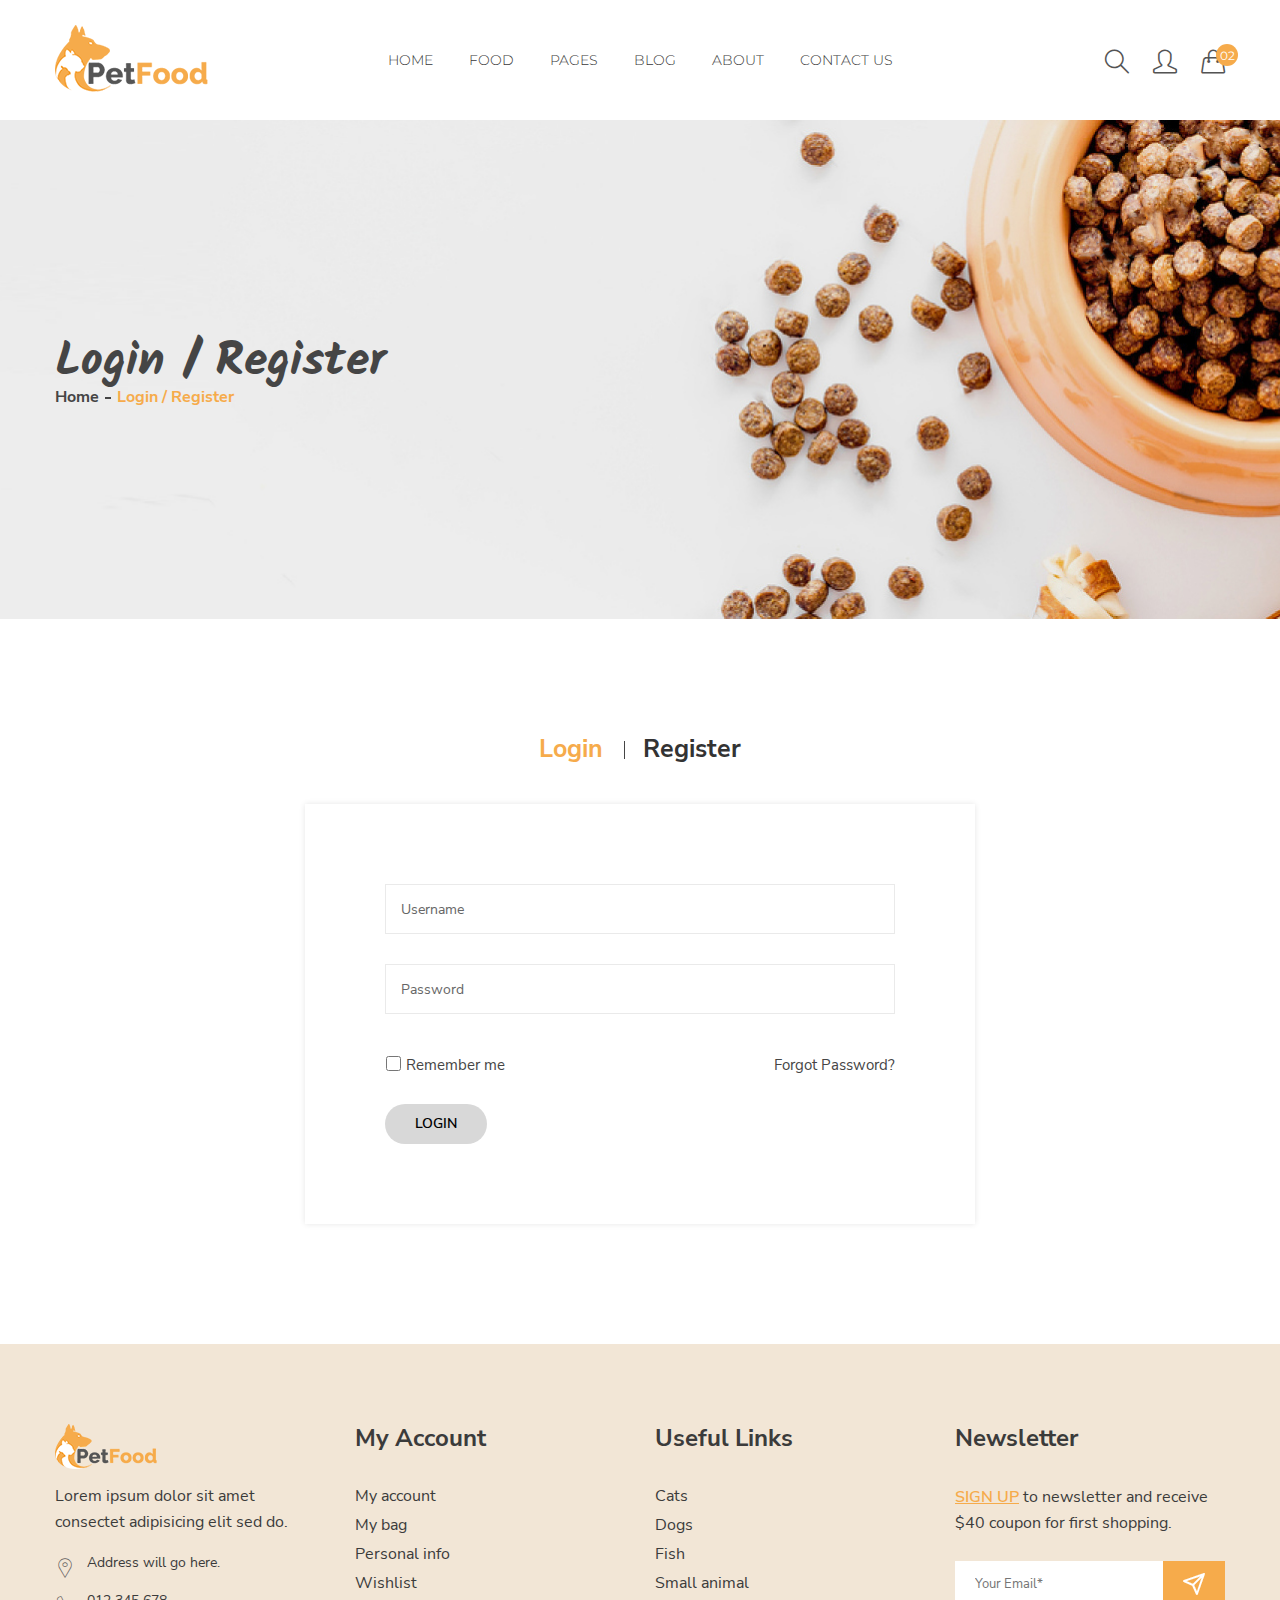
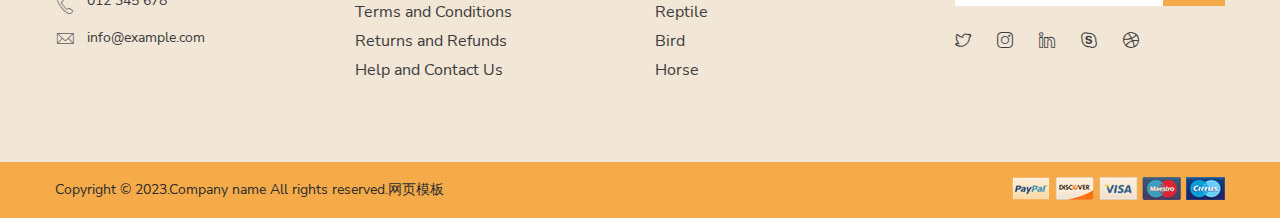
<file: login-register.html>
<!doctype html>
<html class="no-js" lang="zxx">
    <head>
        <meta charset="utf-8">
        <meta http-equiv="x-ua-compatible" content="ie=edge">
        <title>PetFood - Pet Sitter, Pet Shop, Animal Care Bootstrap4 Template</title>
        <meta name="description" content="">
        <meta name="viewport" content="width=device-width, initial-scale=1">
        <!-- Favicon -->
       
		
		<!-- all css here -->
        <link rel="stylesheet" href="static/css/bootstrap.min.css">
        <link rel="stylesheet" href="static/css/animate.css">
        <link rel="stylesheet" href="static/css/simple-line-icons.css">
        <link rel="stylesheet" href="static/css/pe-icon-7-stroke.css">
        <link rel="stylesheet" href="static/css/themify-icons.css">
        <link rel="stylesheet" href="static/css/owl.carousel.min.css">
        <link rel="stylesheet" href="static/css/meanmenu.min.css">
        <link rel="stylesheet" href="static/css/style.css">
        <link rel="stylesheet" href="static/css/responsive.css">
        <script src="static/js/modernizr-2.8.3.min.js"></script>
    </head>
    <body>
        <header class="header-area transparent-bar">
            <div class="container">
                <div class="row">
                    <div class="col-lg-2 col-md-4 col-5">
                        <div class="logo pt-25">
                            <a href="index.html"><img alt="" src="static/picture/logo.png"></a>
                        </div>
                    </div>
                    <div class="d-none d-lg-block col-lg-8">
                        <div class="main-menu text-center">
                            <nav>
                                <ul>
                                    <li><a href="index.html">HOME</a>
                                        <ul class="submenu">
                                            <li>
                                                <a href="index.html">home version 1</a>
                                            </li>
                                            <li>
                                                <a href="index-2.html">home version 2</a>
                                            </li>
                                        </ul>
                                    </li>
                                    <li class="mega-menu-position"><a href="shop-page.html">Food</a>
                                        <ul class="mega-menu">
                                            <li>
                                                <ul>
                                                    <li class="mega-menu-title">Dogs Food</li>
                                                    <li><a href="shop-page.html">Eggs</a></li>
                                                    <li><a href="shop-page.html">Carrots</a></li>
                                                    <li><a href="shop-page.html">Salmon fishs</a></li>
                                                    <li><a href="shop-page.html">Peanut Butter</a></li>
                                                    <li><a href="shop-page.html">Grapes & Raisins</a></li>
                                                </ul>
                                            </li>
                                            <li>
                                                <ul>
                                                    <li class="mega-menu-title">Cats Food</li>
                                                    <li><a href="shop-page.html">Meat</a></li>
                                                    <li><a href="shop-page.html">Fish</a></li>
                                                    <li><a href="shop-page.html">Eggs</a></li>
                                                    <li><a href="shop-page.html">Veggies</a></li>
                                                    <li><a href="shop-page.html">Cheese</a></li>
                                                </ul>
                                            </li>
                                            <li>
                                                <ul>
                                                    <li class="mega-menu-title">Fishs Food</li>
                                                    <li><a href="shop-page.html">Rice</a></li>
                                                    <li><a href="shop-page.html">Veggies</a></li>
                                                    <li><a href="shop-page.html">Cheese</a></li>
                                                    <li><a href="shop-page.html">wheat bran</a></li>
                                                    <li><a href="shop-page.html">Cultivation</a></li>
                                                </ul>
                                            </li>
                                            <li>
                                                <ul>
                                                    <li><a href="shop-page.html"><img alt="" src="assets/img/banner/menu-img-4.jpg"></a></li>
                                                </ul>
                                            </li>
                                        </ul>
                                    </li>
                                    <li><a href="#">PAGES</a>
                                        <ul class="submenu">
                                            <li>
                                                <a href="about-us.html">about us</a>
                                            </li>
                                            <li>
                                                <a href="shop-page.html">shop page</a>
                                            </li>
                                            <li>
                                                <a href="shop-list.html">shop list</a>
                                            </li>
                                            <li>
                                                <a href="product-details.html">product details</a>
                                            </li>
                                            <li>
                                                <a href="cart.html">cart page</a>
                                            </li>
                                            <li>
                                                <a href="checkout.html">checkout</a>
                                            </li>
                                            <li>
                                                <a href="wishlist.html">wishlist</a>
                                            </li>
                                            <li>
                                                <a href="contact.html">contact us</a>
                                            </li>
                                            <li>
                                                <a href="my-account.html">my account</a>
                                            </li>
                                            <li>
                                                <a href="">login / register</a>
                                            </li>
                                        </ul>
                                    </li>
                                    <li><a href="blog-leftsidebar.html">Blog</a>
                                        <ul class="submenu">
                                            <li>
                                                <a href="blog.html">blog page</a>
                                            </li>
                                            <li>
                                                <a href="blog-leftsidebar.html">blog left sidebar</a>
                                            </li>
                                            <li>
                                                <a href="blog-details.html">blog details</a>
                                            </li>
                                        </ul>
                                    </li>
                                    <li><a href="about-us.html">ABOUT</a></li>
                                    <li><a href="contact.html">contact us</a></li>
                                </ul>
                            </nav>
                        </div>
                    </div>
                    <div class="col-lg-2 col-md-8 col-7">
                        <div class="search-login-cart-wrapper">
                            <div class="header-search same-style">
                                <button class="search-toggle">
                                    <i class="icon-magnifier s-open"></i>
                                    <i class="pe-7s-close s-close"></i>
                                </button>
                                <div class="search-content">
                                    <form action="#">
                                        <input type="text" placeholder="Search">
                                        <button>
                                            <i class="icon-magnifier"></i>
                                        </button>
                                    </form>
                                </div>
                            </div>
                            <div class="header-login same-style">
                                <a href=""><i class="icon-user icons"></i></a>
                            </div>
                            <div class="header-cart same-style">
                                <button class="icon-cart">
                                    <i class="icon-handbag"></i>
                                    <span class="count-style">02</span>
                                </button>
                                <div class="shopping-cart-content">
                                    <ul>
                                        <li class="single-shopping-cart">
                                            <div class="shopping-cart-img">
                                                <a href="#"><img alt="" src="static/picture/cart-1.jpg"></a>
                                            </div>
                                            <div class="shopping-cart-title">
                                                <h4><a href="#">Dog Calcium Food </a></h4>
                                                <h6>Qty: 02</h6>
                                                <span>$260.00</span>
                                            </div>
                                            <div class="shopping-cart-delete">
                                                <a href="#"><i class="pe-7s-close"></i></a>
                                            </div>
                                        </li>
                                        <li class="single-shopping-cart">
                                            <div class="shopping-cart-img">
                                                <a href="#"><img alt="" src="static/picture/cart-2.jpg"></a>
                                            </div>
                                            <div class="shopping-cart-title">
                                                <h4><a href="#">Dog Calcium Food</a></h4>
                                                <h6>Qty: 02</h6>
                                                <span>$260.00</span>
                                            </div>
                                            <div class="shopping-cart-delete">
                                                <a href="#"><i class="pe-7s-close"></i></a>
                                            </div>
                                        </li>
                                    </ul>
                                    <div class="shopping-cart-total">
                                        <h4>Shipping : <span>$20.00</span></h4>
                                        <h4>Total : <span class="shop-total">$260.00</span></h4>
                                    </div>
                                    <div class="shopping-cart-btn">
                                        <a href="cart.html">view cart</a>
                                        <a href="checkout.html">checkout</a>
                                    </div>
                                </div>
                            </div>
                        </div>
                    </div>
                    <div class="mobile-menu-area electro-menu d-md-block col-md-12 col-lg-12 col-12 d-lg-none d-xl-none">
                        <div class="mobile-menu">
                            <nav id="mobile-menu-active">
                                <ul class="menu-overflow">
                                    <li><a href="#">HOME</a>
                                        <ul>
                                            <li><a href="index.html">home version 1</a></li>
                                            <li><a href="index-2.html">home version 2</a></li>
                                        </ul>
                                    </li>
                                    <li><a href="#">pages</a>
                                        <ul>
                                            <li>
                                                <a href="about-us.html">about us</a>
                                            </li>
                                            <li>
                                                <a href="shop-page.html">shop page</a>
                                            </li>
                                            <li>
                                                <a href="shop-list.html">shop list</a>
                                            </li>
                                            <li>
                                                <a href="product-details.html">product details</a>
                                            </li>
                                            <li>
                                                <a href="cart.html">cart page</a>
                                            </li>
                                            <li>
                                                <a href="checkout.html">checkout</a>
                                            </li>
                                            <li>
                                                <a href="wishlist.html">wishlist</a>
                                            </li>
                                            <li>
                                                <a href="contact.html">contact us</a>
                                            </li>
                                            <li>
                                                <a href="my-account.html">my account</a>
                                            </li>
                                            <li>
                                                <a href="">login / register</a>
                                            </li>
                                        </ul>
                                    </li>
                                    <li><a href="#">Food</a>
                                        <ul>
                                            <li><a href="#">Dogs Food</a>
                                                <ul>
                                                    <li><a href="shop-page.html">Grapes and Raisins</a></li>
                                                    <li><a href="shop-page.html">Carrots</a></li>
                                                    <li><a href="shop-page.html">Peanut Butter</a></li>
                                                    <li><a href="shop-page.html">Salmon fishs</a></li>
                                                    <li><a href="shop-page.html">Eggs</a></li>
                                                </ul>
                                            </li>
                                            <li><a href="#">Cats Food</a>
                                                <ul>
                                                    <li><a href="shop-page.html">Meat</a></li>
                                                    <li><a href="shop-page.html">Fish</a></li>
                                                    <li><a href="shop-page.html">Eggs</a></li>
                                                    <li><a href="shop-page.html">Veggies</a></li>
                                                    <li><a href="shop-page.html">Cheese</a></li>
                                                </ul>
                                            </li>
                                            <li><a href="#">Fishs Food</a>
                                                <ul>
                                                    <li><a href="shop-page.html">Rice</a></li>
                                                    <li><a href="shop-page.html">Veggies</a></li>
                                                    <li><a href="shop-page.html">Cheese</a></li>
                                                    <li><a href="shop-page.html">wheat bran</a></li>
                                                    <li><a href="shop-page.html">Cultivation</a></li>
                                                </ul>
                                            </li>
                                        </ul>
                                    </li>
                                    <li><a href="#">blog</a>
                                        <ul>
                                            <li>
                                                <a href="blog.html">blog page</a>
                                            </li>
                                            <li>
                                                <a href="blog-leftsidebar.html">blog left sidebar</a>
                                            </li>
                                            <li>
                                                <a href="blog-details.html">blog details</a>
                                            </li>
                                        </ul>
                                    </li>
                                    <li><a href="contact.html"> Contact us </a></li>
                                </ul>
                            </nav>
                        </div>
                    </div>
                </div>
            </div>
        </header>
        <div class="header-height"></div>
        <div class="breadcrumb-area pt-225 pb-210 bg-img" style="background-image:url(static/image/banner-4.jpg);">
            <div class="container">
                <div class="breadcrumb-content">
                    <h2>Login / Register</h2>
                    <ul>
                        <li><a href="index.html">home</a></li>
                        <li class="active">Login / Register</li>
                    </ul>
                </div>
            </div>
        </div>
        <div class="login-register-area pt-115 pb-120">
            <div class="container">
                <div class="row">
                    <div class="col-lg-7 col-md-12 ml-auto mr-auto">
                        <div class="login-register-wrapper">
                            <div class="login-register-tab-list nav">
                                <a class="active" data-toggle="tab" href="#lg1">
                                    <h4> login </h4>
                                </a>
                                <a data-toggle="tab" href="#lg2">
                                    <h4> register </h4>
                                </a>
                            </div>
                            <div class="tab-content">
                                <div id="lg1" class="tab-pane active">
                                    <div class="login-form-container">
                                        <div class="login-register-form">
                                            <form action="#" method="post">
                                                <input type="text" name="user-name" placeholder="Username">
                                                <input type="password" name="user-password" placeholder="Password">
                                                <div class="button-box">
                                                    <div class="login-toggle-btn">
                                                        <input type="checkbox">
                                                        <label>Remember me</label>
                                                        <a href="#">Forgot Password?</a>
                                                    </div>
                                                    <button type="submit"><span>Login</span></button>
                                                </div>
                                            </form>
                                        </div>
                                    </div>
                                </div>
                                <div id="lg2" class="tab-pane">
                                    <div class="login-form-container">
                                        <div class="login-register-form">
                                            <form action="#" method="post">
                                                <input type="text" name="user-name" placeholder="Username">
                                                <input type="password" name="user-password" placeholder="Password">
                                                <input name="user-email" placeholder="Email" type="email">
                                                <div class="button-box">
                                                    <button type="submit"><span>Register</span></button>
                                                </div>
                                            </form>
                                        </div>
                                    </div>
                                </div>
                            </div>
                        </div>
                    </div>
                </div>
            </div>
        </div>
		<footer class="footer-area">
            <div class="footer-top pt-80 pb-50 theme-bg-2">
                <div class="container">
                    <div class="row">
                        <div class="col-lg-3 col-md-6">
                            <div class="footer-widget mb-30">
                                <div class="footer-info-wrapper">
                                    <div class="footer-logo">
                                        <a href="#">
                                            <img src="static/picture/logo-2.png" alt="">
                                        </a>
                                    </div>
                                    <p>Lorem ipsum dolor sit amet consectet adipisicing elit sed do.</p>
                                    <div class="address-info">
                                        <div class="single-address-info">
                                            <div class="address-icon">
                                                <i class="pe-7s-map-marker"></i>
                                            </div>
                                            <div class="address-content">
                                                <p> Address will go here. </p>
                                            </div>
                                        </div>
                                        <div class="single-address-info">
                                            <div class="address-icon phone-icon">
                                                <i class="pe-7s-call"></i>
                                            </div>
                                            <div class="address-content">
                                                <p>012 345 678</p>
                                            </div>
                                        </div>
                                        <div class="single-address-info">
                                            <div class="address-icon icon-mail">
                                                <i class="pe-7s-mail"></i>
                                            </div>
                                            <div class="address-content">
                                                <p><a href="#">info@example.com</a></p>
                                            </div>
                                        </div>
                                    </div>
                                </div>
                            </div>
                        </div>
                        <div class="col-lg-3 col-md-6">
                            <div class="footer-widget mb-30">
                                <h4 class="footer-title">My Account</h4>
                                <div class="footer-content">
                                    <ul>
                                        <li><a href="#">My account</a></li>
                                        <li><a href="#">My bag</a></li>
                                        <li><a href="#">Personal info</a></li>
                                        <li><a href="#">Wishlist</a></li>
                                        <li><a href="#">Terms and Conditions</a></li>
                                        <li><a href="#">Returns and Refunds</a></li>
                                        <li><a href="#">Help and Contact Us</a></li>
                                    </ul>
                                </div>
                            </div>
                        </div>
                        <div class="col-lg-3 col-md-6">
                            <div class="footer-widget mb-30">
                                <h4 class="footer-title">Useful Links</h4>
                                <div class="footer-content">
                                    <ul>
                                        <li><a href="#">Cats</a></li>
                                        <li><a href="#">Dogs</a></li>
                                        <li><a href="#">Fish</a></li>
                                        <li><a href="#">Small animal</a></li>
                                        <li><a href="#">Reptile</a></li>
                                        <li><a href="#">Bird</a></li>
                                        <li><a href="#">Horse</a></li>
                                    </ul>
                                </div>
                            </div>
                        </div>
                        <div class="col-lg-3 col-md-6">
                            <div class="footer-widget mb-30">
                                <h4 class="footer-title">Newsletter</h4>
                                <div class="newsletter-wrapper">
                                    <p><a href="#">Sign up</a> to newsletter and receive $40 coupon for first shopping.</p>
                                    <div class="newsletter-style">
                                        <div id="mc_embed_signup" class="subscribe-form">
                                            <form action="#" method="post" id="mc-embedded-subscribe-form" name="mc-embedded-subscribe-form" class="validate" target="_blank" novalidate="">
                                                <div id="mc_embed_signup_scroll" class="mc-form">
                                                    <input type="email" value="" name="EMAIL" class="email" placeholder="Your Email*" required="">
                                                    <!-- real people should not fill this in and expect good things - do not remove this or risk form bot signups-->
                                                    <div class="mc-news" aria-hidden="true"><input type="text" name="b_6bbb9b6f5827bd842d9640c82_05d85f18ef" tabindex="-1" value=""></div>
                                                    <div class="clear"><input type="submit" value="Subscribe" name="subscribe" id="mc-embedded-subscribe" class="button"></div>
                                                </div>
                                            </form>
                                        </div>
                                    </div>
                                </div>
                                <div class="social-icon">
                                    <ul>
                                        <li><a href="#"><i class="icon-social-twitter"></i></a></li>
                                        <li><a href="#"><i class="icon-social-instagram"></i></a></li>
                                        <li><a href="#"><i class="icon-social-linkedin"></i></a></li>
                                        <li><a href="#"><i class="icon-social-skype"></i></a></li>
                                        <li><a href="#"><i class="icon-social-dribbble"></i></a></li>
                                    </ul>
                                </div>
                            </div>
                        </div>
                    </div>
                </div>
            </div>
            <div class="footer-bottom theme-bg pt-15 pb-15">
                <div class="container">
                    <div class="row">
                        <div class="col-lg-6 col-md-6 col-12">
                            <div class="copyright">
                                <p>Copyright &copy; 2023.Company name All rights reserved.<a target="_blank" href="https://sc.chinaz.com/moban/">&#x7F51;&#x9875;&#x6A21;&#x677F;</a></p>
                            </div>
                        </div>
                        <div class="col-lg-6 col-md-6 col-12">
                            <div class="payment-img">
                                <a href="#"><img src="static/picture/payment.png" alt=""></a>
                            </div>
                        </div>
                    </div>
                </div>
            </div>
		</footer>
		
		
		
		
		<!-- all js here -->
        <script src="static/js/jquery-1.12.0.min.js"></script>
        <script src="static/js/popper.js"></script>
        <script src="static/js/bootstrap.min.js"></script>
        <script src="static/js/jquery.counterup.min.js"></script>
        <script src="static/js/waypoints.min.js"></script>
        <script src="static/js/elevetezoom.js"></script>
        <script src="static/js/ajax-mail.js"></script>
        <script src="static/js/owl.carousel.min.js"></script>
        <script src="static/js/plugins.js"></script>
        <script src="static/js/main.js"></script>
    </body>
</html>
</file>
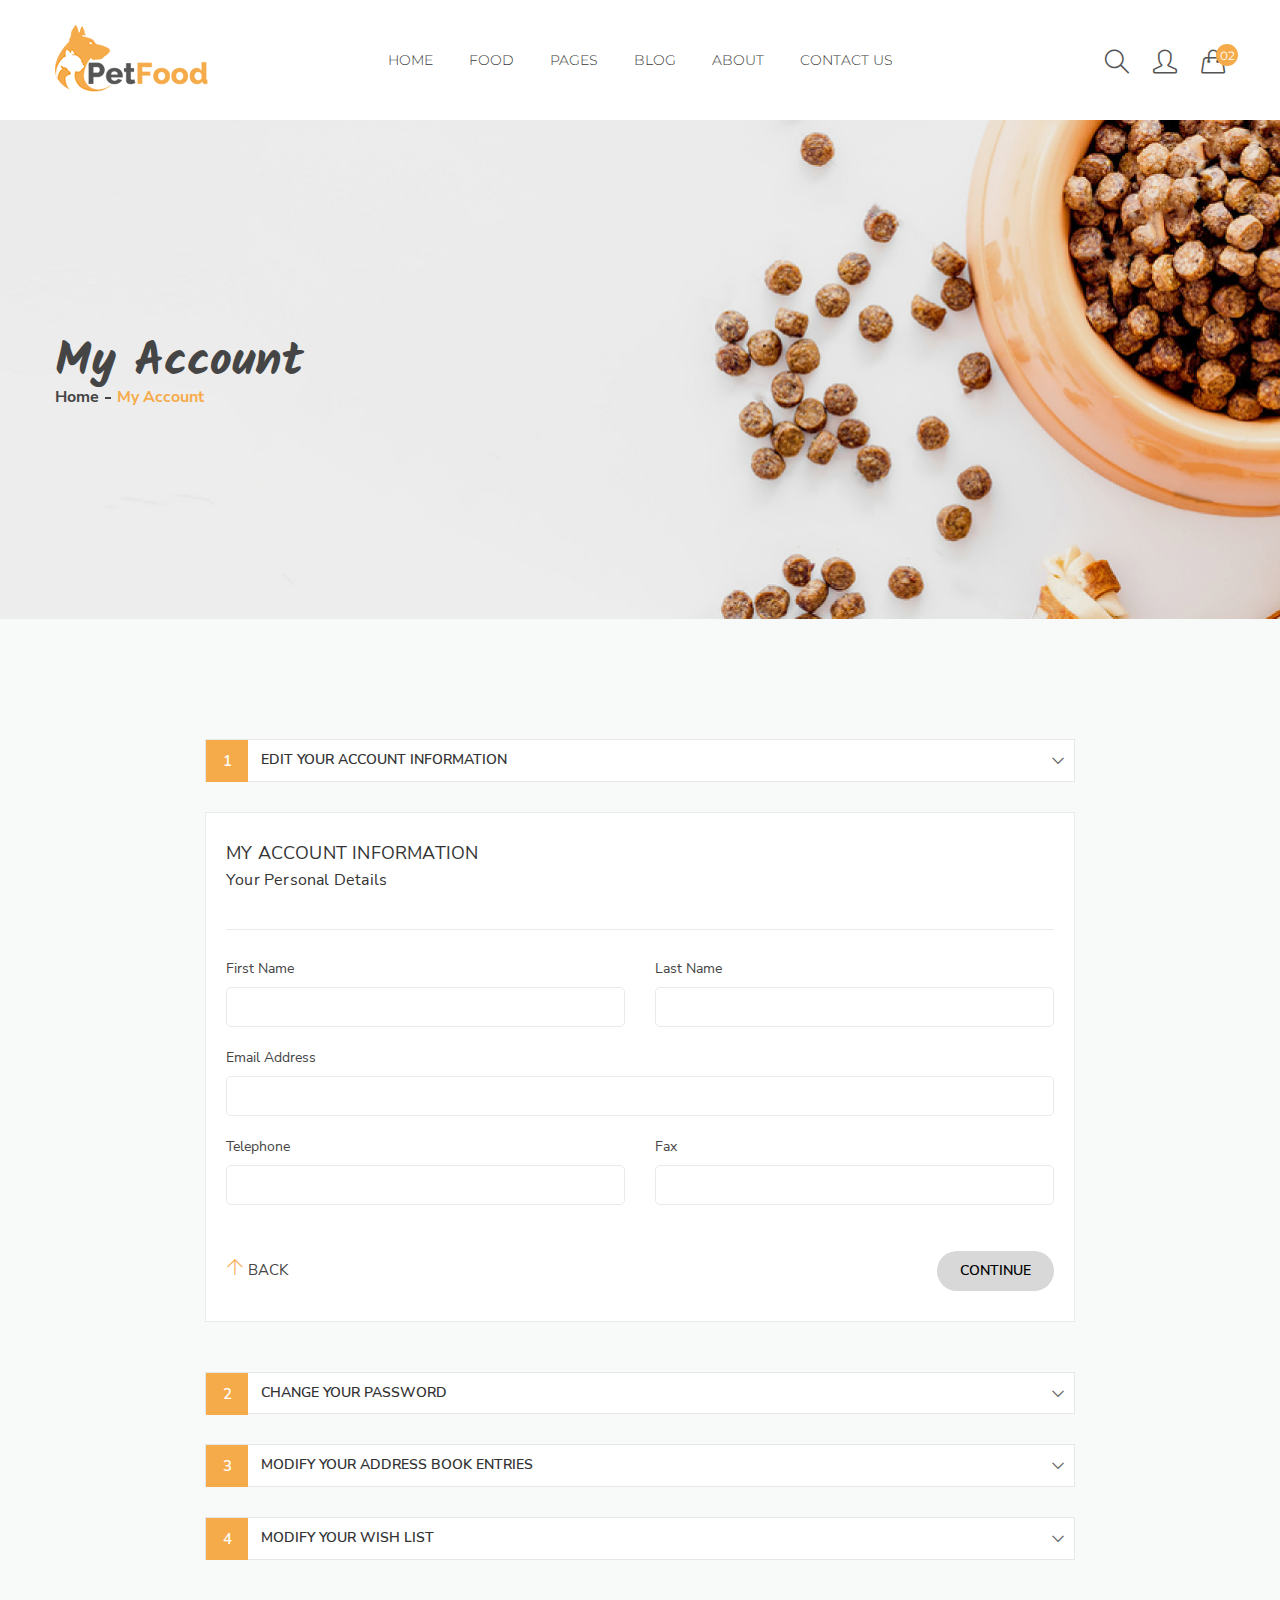
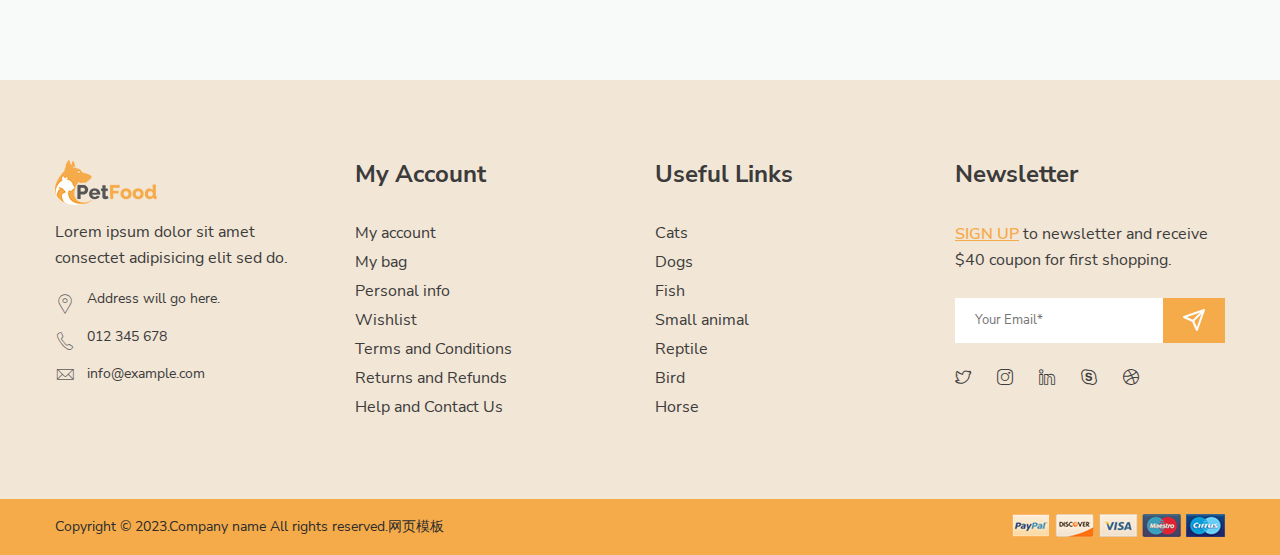
<file: my-account.html>
<!doctype html>
<html class="no-js" lang="zxx">
    <head>
        <meta charset="utf-8">
        <meta http-equiv="x-ua-compatible" content="ie=edge">
        <title>PetFood - Pet Sitter, Pet Shop, Animal Care Bootstrap4 Template</title>
        <meta name="description" content="">
        <meta name="viewport" content="width=device-width, initial-scale=1">
        <!-- Favicon -->
       
		
		<!-- all css here -->
        <link rel="stylesheet" href="static/css/bootstrap.min.css">
        <link rel="stylesheet" href="static/css/animate.css">
        <link rel="stylesheet" href="static/css/simple-line-icons.css">
        <link rel="stylesheet" href="static/css/pe-icon-7-stroke.css">
        <link rel="stylesheet" href="static/css/themify-icons.css">
        <link rel="stylesheet" href="static/css/owl.carousel.min.css">
        <link rel="stylesheet" href="static/css/meanmenu.min.css">
        <link rel="stylesheet" href="static/css/style.css">
        <link rel="stylesheet" href="static/css/responsive.css">
        <script src="static/js/modernizr-2.8.3.min.js"></script>
    </head>
    <body>
        <header class="header-area transparent-bar">
            <div class="container">
                <div class="row">
                    <div class="col-lg-2 col-md-4 col-5">
                        <div class="logo pt-25">
                            <a href="index.html"><img alt="" src="static/picture/logo.png"></a>
                        </div>
                    </div>
                    <div class="d-none d-lg-block col-lg-8">
                        <div class="main-menu text-center">
                            <nav>
                                <ul>
                                    <li><a href="index.html">HOME</a>
                                        <ul class="submenu">
                                            <li>
                                                <a href="index.html">home version 1</a>
                                            </li>
                                            <li>
                                                <a href="index-2.html">home version 2</a>
                                            </li>
                                        </ul>
                                    </li>
                                    <li class="mega-menu-position"><a href="shop-page.html">Food</a>
                                        <ul class="mega-menu">
                                            <li>
                                                <ul>
                                                    <li class="mega-menu-title">Dogs Food</li>
                                                    <li><a href="shop-page.html">Eggs</a></li>
                                                    <li><a href="shop-page.html">Carrots</a></li>
                                                    <li><a href="shop-page.html">Salmon fishs</a></li>
                                                    <li><a href="shop-page.html">Peanut Butter</a></li>
                                                    <li><a href="shop-page.html">Grapes & Raisins</a></li>
                                                </ul>
                                            </li>
                                            <li>
                                                <ul>
                                                    <li class="mega-menu-title">Cats Food</li>
                                                    <li><a href="shop-page.html">Meat</a></li>
                                                    <li><a href="shop-page.html">Fish</a></li>
                                                    <li><a href="shop-page.html">Eggs</a></li>
                                                    <li><a href="shop-page.html">Veggies</a></li>
                                                    <li><a href="shop-page.html">Cheese</a></li>
                                                </ul>
                                            </li>
                                            <li>
                                                <ul>
                                                    <li class="mega-menu-title">Fishs Food</li>
                                                    <li><a href="shop-page.html">Rice</a></li>
                                                    <li><a href="shop-page.html">Veggies</a></li>
                                                    <li><a href="shop-page.html">Cheese</a></li>
                                                    <li><a href="shop-page.html">wheat bran</a></li>
                                                    <li><a href="shop-page.html">Cultivation</a></li>
                                                </ul>
                                            </li>
                                            <li>
                                                <ul>
                                                    <li><a href="shop-page.html"><img alt="" src="assets/img/banner/menu-img-4.jpg"></a></li>
                                                </ul>
                                            </li>
                                        </ul>
                                    </li>
                                    <li><a href="#">PAGES</a>
                                        <ul class="submenu">
                                            <li>
                                                <a href="about-us.html">about us</a>
                                            </li>
                                            <li>
                                                <a href="shop-page.html">shop page</a>
                                            </li>
                                            <li>
                                                <a href="shop-list.html">shop list</a>
                                            </li>
                                            <li>
                                                <a href="product-details.html">product details</a>
                                            </li>
                                            <li>
                                                <a href="cart.html">cart page</a>
                                            </li>
                                            <li>
                                                <a href="checkout.html">checkout</a>
                                            </li>
                                            <li>
                                                <a href="wishlist.html">wishlist</a>
                                            </li>
                                            <li>
                                                <a href="contact.html">contact us</a>
                                            </li>
                                            <li>
                                                <a href="">my account</a>
                                            </li>
                                            <li>
                                                <a href="login-register.html">login / register</a>
                                            </li>
                                        </ul>
                                    </li>
                                    <li><a href="blog-leftsidebar.html">Blog</a>
                                        <ul class="submenu">
                                            <li>
                                                <a href="blog.html">blog page</a>
                                            </li>
                                            <li>
                                                <a href="blog-leftsidebar.html">blog left sidebar</a>
                                            </li>
                                            <li>
                                                <a href="blog-details.html">blog details</a>
                                            </li>
                                        </ul>
                                    </li>
                                    <li><a href="about-us.html">ABOUT</a></li>
                                    <li><a href="contact.html">contact us</a></li>
                                </ul>
                            </nav>
                        </div>
                    </div>
                    <div class="col-lg-2 col-md-8 col-7">
                        <div class="search-login-cart-wrapper">
                            <div class="header-search same-style">
                                <button class="search-toggle">
                                    <i class="icon-magnifier s-open"></i>
                                    <i class="pe-7s-close s-close"></i>
                                </button>
                                <div class="search-content">
                                    <form action="#">
                                        <input type="text" placeholder="Search">
                                        <button>
                                            <i class="icon-magnifier"></i>
                                        </button>
                                    </form>
                                </div>
                            </div>
                            <div class="header-login same-style">
                                <a href="login-register.html"><i class="icon-user icons"></i></a>
                            </div>
                            <div class="header-cart same-style">
                                <button class="icon-cart">
                                    <i class="icon-handbag"></i>
                                    <span class="count-style">02</span>
                                </button>
                                <div class="shopping-cart-content">
                                    <ul>
                                        <li class="single-shopping-cart">
                                            <div class="shopping-cart-img">
                                                <a href="#"><img alt="" src="static/picture/cart-1.jpg"></a>
                                            </div>
                                            <div class="shopping-cart-title">
                                                <h4><a href="#">Dog Calcium Food </a></h4>
                                                <h6>Qty: 02</h6>
                                                <span>$260.00</span>
                                            </div>
                                            <div class="shopping-cart-delete">
                                                <a href="#"><i class="pe-7s-close"></i></a>
                                            </div>
                                        </li>
                                        <li class="single-shopping-cart">
                                            <div class="shopping-cart-img">
                                                <a href="#"><img alt="" src="static/picture/cart-2.jpg"></a>
                                            </div>
                                            <div class="shopping-cart-title">
                                                <h4><a href="#">Dog Calcium Food</a></h4>
                                                <h6>Qty: 02</h6>
                                                <span>$260.00</span>
                                            </div>
                                            <div class="shopping-cart-delete">
                                                <a href="#"><i class="pe-7s-close"></i></a>
                                            </div>
                                        </li>
                                    </ul>
                                    <div class="shopping-cart-total">
                                        <h4>Shipping : <span>$20.00</span></h4>
                                        <h4>Total : <span class="shop-total">$260.00</span></h4>
                                    </div>
                                    <div class="shopping-cart-btn">
                                        <a href="cart.html">view cart</a>
                                        <a href="checkout.html">checkout</a>
                                    </div>
                                </div>
                            </div>
                        </div>
                    </div>
                    <div class="mobile-menu-area electro-menu d-md-block col-md-12 col-lg-12 col-12 d-lg-none d-xl-none">
                        <div class="mobile-menu">
                            <nav id="mobile-menu-active">
                                <ul class="menu-overflow">
                                    <li><a href="#">HOME</a>
                                        <ul>
                                            <li><a href="index.html">home version 1</a></li>
                                            <li><a href="index-2.html">home version 2</a></li>
                                        </ul>
                                    </li>
                                    <li><a href="#">pages</a>
                                        <ul>
                                            <li>
                                                <a href="about-us.html">about us</a>
                                            </li>
                                            <li>
                                                <a href="shop-page.html">shop page</a>
                                            </li>
                                            <li>
                                                <a href="shop-list.html">shop list</a>
                                            </li>
                                            <li>
                                                <a href="product-details.html">product details</a>
                                            </li>
                                            <li>
                                                <a href="cart.html">cart page</a>
                                            </li>
                                            <li>
                                                <a href="checkout.html">checkout</a>
                                            </li>
                                            <li>
                                                <a href="wishlist.html">wishlist</a>
                                            </li>
                                            <li>
                                                <a href="contact.html">contact us</a>
                                            </li>
                                            <li>
                                                <a href="">my account</a>
                                            </li>
                                            <li>
                                                <a href="login-register.html">login / register</a>
                                            </li>
                                        </ul>
                                    </li>
                                    <li><a href="#">Food</a>
                                        <ul>
                                            <li><a href="#">Dogs Food</a>
                                                <ul>
                                                    <li><a href="shop-page.html">Grapes and Raisins</a></li>
                                                    <li><a href="shop-page.html">Carrots</a></li>
                                                    <li><a href="shop-page.html">Peanut Butter</a></li>
                                                    <li><a href="shop-page.html">Salmon fishs</a></li>
                                                    <li><a href="shop-page.html">Eggs</a></li>
                                                </ul>
                                            </li>
                                            <li><a href="#">Cats Food</a>
                                                <ul>
                                                    <li><a href="shop-page.html">Meat</a></li>
                                                    <li><a href="shop-page.html">Fish</a></li>
                                                    <li><a href="shop-page.html">Eggs</a></li>
                                                    <li><a href="shop-page.html">Veggies</a></li>
                                                    <li><a href="shop-page.html">Cheese</a></li>
                                                </ul>
                                            </li>
                                            <li><a href="#">Fishs Food</a>
                                                <ul>
                                                    <li><a href="shop-page.html">Rice</a></li>
                                                    <li><a href="shop-page.html">Veggies</a></li>
                                                    <li><a href="shop-page.html">Cheese</a></li>
                                                    <li><a href="shop-page.html">wheat bran</a></li>
                                                    <li><a href="shop-page.html">Cultivation</a></li>
                                                </ul>
                                            </li>
                                        </ul>
                                    </li>
                                    <li><a href="#">blog</a>
                                        <ul>
                                            <li>
                                                <a href="blog.html">blog page</a>
                                            </li>
                                            <li>
                                                <a href="blog-leftsidebar.html">blog left sidebar</a>
                                            </li>
                                            <li>
                                                <a href="blog-details.html">blog details</a>
                                            </li>
                                        </ul>
                                    </li>
                                    <li><a href="contact.html"> Contact us </a></li>
                                </ul>
                            </nav>
                        </div>
                    </div>
                </div>
            </div>
        </header>
        <div class="header-height"></div>
        <div class="breadcrumb-area pt-225 pb-210 bg-img" style="background-image:url(static/image/banner-4.jpg);">
            <div class="container">
                <div class="breadcrumb-content">
                    <h2>My Account</h2>
                    <ul>
                        <li><a href="index.html">home</a></li>
                        <li class="active">My Account</li>
                    </ul>
                </div>
            </div>
        </div>
        <!-- my account start -->
        <div class="my-account-area pt-120 pb-90 gray-bg">
            <div class="container">
                <div class="row">
                    <div class="ml-auto mr-auto col-lg-9">
                        <div class="checkout-wrapper">
                            <div id="faq" class="panel-group">
                                <div class="panel panel-default">
                                    <div class="panel-heading">
                                        <h5 class="panel-title"><span>1</span> <a data-toggle="collapse" data-parent="#faq" href="#my-account-1">Edit your account information </a></h5>
                                    </div>
                                    <div id="my-account-1" class="panel-collapse collapse show">
                                        <div class="panel-body">
                                            <div class="billing-information-wrapper">
                                                <div class="account-info-wrapper">
                                                    <h4>My Account Information</h4>
                                                    <h5>Your Personal Details</h5>
                                                </div>
                                                <div class="row">
                                                    <div class="col-lg-6 col-md-6">
                                                        <div class="billing-info">
                                                            <label>First Name</label>
                                                            <input type="text">
                                                        </div>
                                                    </div>
                                                    <div class="col-lg-6 col-md-6">
                                                        <div class="billing-info">
                                                            <label>Last Name</label>
                                                            <input type="text">
                                                        </div>
                                                    </div>
                                                    <div class="col-lg-12 col-md-12">
                                                        <div class="billing-info">
                                                            <label>Email Address</label>
                                                            <input type="email">
                                                        </div>
                                                    </div>
                                                    <div class="col-lg-6 col-md-6">
                                                        <div class="billing-info">
                                                            <label>Telephone</label>
                                                            <input type="text">
                                                        </div>
                                                    </div>
                                                    <div class="col-lg-6 col-md-6">
                                                        <div class="billing-info">
                                                            <label>Fax</label>
                                                            <input type="text">
                                                        </div>
                                                    </div>
                                                </div>
                                                <div class="billing-back-btn">
                                                    <div class="billing-back">
                                                        <a href="#"><i class="ti-arrow-up"></i> back</a>
                                                    </div>
                                                    <div class="billing-btn">
                                                        <button type="submit">Continue</button>
                                                    </div>
                                                </div>
                                            </div>
                                        </div>
                                    </div>
                                </div>
                                <div class="panel panel-default">
                                    <div class="panel-heading">
                                        <h5 class="panel-title"><span>2</span> <a data-toggle="collapse" data-parent="#faq" href="#my-account-2">Change your password </a></h5>
                                    </div>
                                    <div id="my-account-2" class="panel-collapse collapse">
                                        <div class="panel-body">
                                            <div class="billing-information-wrapper">
                                                <div class="account-info-wrapper">
                                                    <h4>Change Password</h4>
                                                    <h5>Your Password</h5>
                                                </div>
                                                <div class="row">
                                                    <div class="col-lg-12 col-md-12">
                                                        <div class="billing-info">
                                                            <label>Password</label>
                                                            <input type="password">
                                                        </div>
                                                    </div>
                                                    <div class="col-lg-12 col-md-12">
                                                        <div class="billing-info">
                                                            <label>Password Confirm</label>
                                                            <input type="password">
                                                        </div>
                                                    </div>
                                                </div>
                                                <div class="billing-back-btn">
                                                    <div class="billing-back">
                                                        <a href="#"><i class=" ti-arrow-up"></i> back</a>
                                                    </div>
                                                    <div class="billing-btn">
                                                        <button type="submit">Continue</button>
                                                    </div>
                                                </div>
                                            </div>
                                        </div>
                                    </div>
                                </div>
                                <div class="panel panel-default">
                                    <div class="panel-heading">
                                        <h5 class="panel-title"><span>3</span> <a data-toggle="collapse" data-parent="#faq" href="#my-account-3">Modify your address book entries   </a></h5>
                                    </div>
                                    <div id="my-account-3" class="panel-collapse collapse">
                                        <div class="panel-body">
                                            <div class="billing-information-wrapper">
                                                <div class="account-info-wrapper">
                                                    <h4>Address Book Entries</h4>
                                                </div>
                                                <div class="entries-wrapper">
                                                    <div class="row">
                                                        <div class="col-lg-6 col-md-6 d-flex align-items-center justify-content-center">
                                                            <div class="entries-info text-center">
                                                                <p>Gerald Armstrong </p>
                                                                <p> Address will go here. </p>
                                                            </div>
                                                        </div>
                                                        <div class="col-lg-6 col-md-6 d-flex align-items-center justify-content-center">
                                                            <div class="entries-edit-delete text-center">
                                                                <a class="edit" href="#">Edit</a>
                                                                <a href="#">Delete</a>
                                                            </div>
                                                        </div>
                                                    </div>
                                                </div>
                                                <div class="billing-back-btn">
                                                    <div class="billing-back">
                                                        <a href="#"><i class="ti-arrow-up"></i> back</a>
                                                    </div>
                                                    <div class="billing-btn">
                                                        <button type="submit">Continue</button>
                                                    </div>
                                                </div>
                                            </div>
                                        </div>
                                    </div>
                                </div>
                                <div class="panel panel-default">
                                    <div class="panel-heading">
                                        <h5 class="panel-title"><span>4</span> <a href="wishlist.html">Modify your wish list   </a></h5>
                                    </div>
                                </div>
                            </div>
                        </div>
                    </div>
                </div>
            </div>
        </div> 
		<footer class="footer-area">
            <div class="footer-top pt-80 pb-50 theme-bg-2">
                <div class="container">
                    <div class="row">
                        <div class="col-lg-3 col-md-6">
                            <div class="footer-widget mb-30">
                                <div class="footer-info-wrapper">
                                    <div class="footer-logo">
                                        <a href="#">
                                            <img src="static/picture/logo-2.png" alt="">
                                        </a>
                                    </div>
                                    <p>Lorem ipsum dolor sit amet consectet adipisicing elit sed do.</p>
                                    <div class="address-info">
                                        <div class="single-address-info">
                                            <div class="address-icon">
                                                <i class="pe-7s-map-marker"></i>
                                            </div>
                                            <div class="address-content">
                                                <p> Address will go here. </p>
                                            </div>
                                        </div>
                                        <div class="single-address-info">
                                            <div class="address-icon phone-icon">
                                                <i class="pe-7s-call"></i>
                                            </div>
                                            <div class="address-content">
                                                <p>012 345 678</p>
                                            </div>
                                        </div>
                                        <div class="single-address-info">
                                            <div class="address-icon icon-mail">
                                                <i class="pe-7s-mail"></i>
                                            </div>
                                            <div class="address-content">
                                                <p><a href="#">info@example.com</a></p>
                                            </div>
                                        </div>
                                    </div>
                                </div>
                            </div>
                        </div>
                        <div class="col-lg-3 col-md-6">
                            <div class="footer-widget mb-30">
                                <h4 class="footer-title">My Account</h4>
                                <div class="footer-content">
                                    <ul>
                                        <li><a href="#">My account</a></li>
                                        <li><a href="#">My bag</a></li>
                                        <li><a href="#">Personal info</a></li>
                                        <li><a href="#">Wishlist</a></li>
                                        <li><a href="#">Terms and Conditions</a></li>
                                        <li><a href="#">Returns and Refunds</a></li>
                                        <li><a href="#">Help and Contact Us</a></li>
                                    </ul>
                                </div>
                            </div>
                        </div>
                        <div class="col-lg-3 col-md-6">
                            <div class="footer-widget mb-30">
                                <h4 class="footer-title">Useful Links</h4>
                                <div class="footer-content">
                                    <ul>
                                        <li><a href="#">Cats</a></li>
                                        <li><a href="#">Dogs</a></li>
                                        <li><a href="#">Fish</a></li>
                                        <li><a href="#">Small animal</a></li>
                                        <li><a href="#">Reptile</a></li>
                                        <li><a href="#">Bird</a></li>
                                        <li><a href="#">Horse</a></li>
                                    </ul>
                                </div>
                            </div>
                        </div>
                        <div class="col-lg-3 col-md-6">
                            <div class="footer-widget mb-30">
                                <h4 class="footer-title">Newsletter</h4>
                                <div class="newsletter-wrapper">
                                    <p><a href="#">Sign up</a> to newsletter and receive $40 coupon for first shopping.</p>
                                    <div class="newsletter-style">
                                        <div id="mc_embed_signup" class="subscribe-form">
                                            <form action="#" method="post" id="mc-embedded-subscribe-form" name="mc-embedded-subscribe-form" class="validate" target="_blank" novalidate="">
                                                <div id="mc_embed_signup_scroll" class="mc-form">
                                                    <input type="email" value="" name="EMAIL" class="email" placeholder="Your Email*" required="">
                                                    <!-- real people should not fill this in and expect good things - do not remove this or risk form bot signups-->
                                                    <div class="mc-news" aria-hidden="true"><input type="text" name="b_6bbb9b6f5827bd842d9640c82_05d85f18ef" tabindex="-1" value=""></div>
                                                    <div class="clear"><input type="submit" value="Subscribe" name="subscribe" id="mc-embedded-subscribe" class="button"></div>
                                                </div>
                                            </form>
                                        </div>
                                    </div>
                                </div>
                                <div class="social-icon">
                                    <ul>
                                        <li><a href="#"><i class="icon-social-twitter"></i></a></li>
                                        <li><a href="#"><i class="icon-social-instagram"></i></a></li>
                                        <li><a href="#"><i class="icon-social-linkedin"></i></a></li>
                                        <li><a href="#"><i class="icon-social-skype"></i></a></li>
                                        <li><a href="#"><i class="icon-social-dribbble"></i></a></li>
                                    </ul>
                                </div>
                            </div>
                        </div>
                    </div>
                </div>
            </div>
            <div class="footer-bottom theme-bg pt-15 pb-15">
                <div class="container">
                    <div class="row">
                        <div class="col-lg-6 col-md-6 col-12">
                            <div class="copyright">
                                <p>Copyright &copy; 2023.Company name All rights reserved.<a target="_blank" href="https://sc.chinaz.com/moban/">&#x7F51;&#x9875;&#x6A21;&#x677F;</a></p>
                            </div>
                        </div>
                        <div class="col-lg-6 col-md-6 col-12">
                            <div class="payment-img">
                                <a href="#"><img src="static/picture/payment.png" alt=""></a>
                            </div>
                        </div>
                    </div>
                </div>
            </div>
		</footer>
		
		
		
		
		<!-- all js here -->
        <script src="static/js/jquery-1.12.0.min.js"></script>
        <script src="static/js/popper.js"></script>
        <script src="static/js/bootstrap.min.js"></script>
        <script src="static/js/jquery.counterup.min.js"></script>
        <script src="static/js/waypoints.min.js"></script>
        <script src="static/js/elevetezoom.js"></script>
        <script src="static/js/ajax-mail.js"></script>
        <script src="static/js/owl.carousel.min.js"></script>
        <script src="static/js/plugins.js"></script>
        <script src="static/js/main.js"></script>
    </body>
</html>
</file>
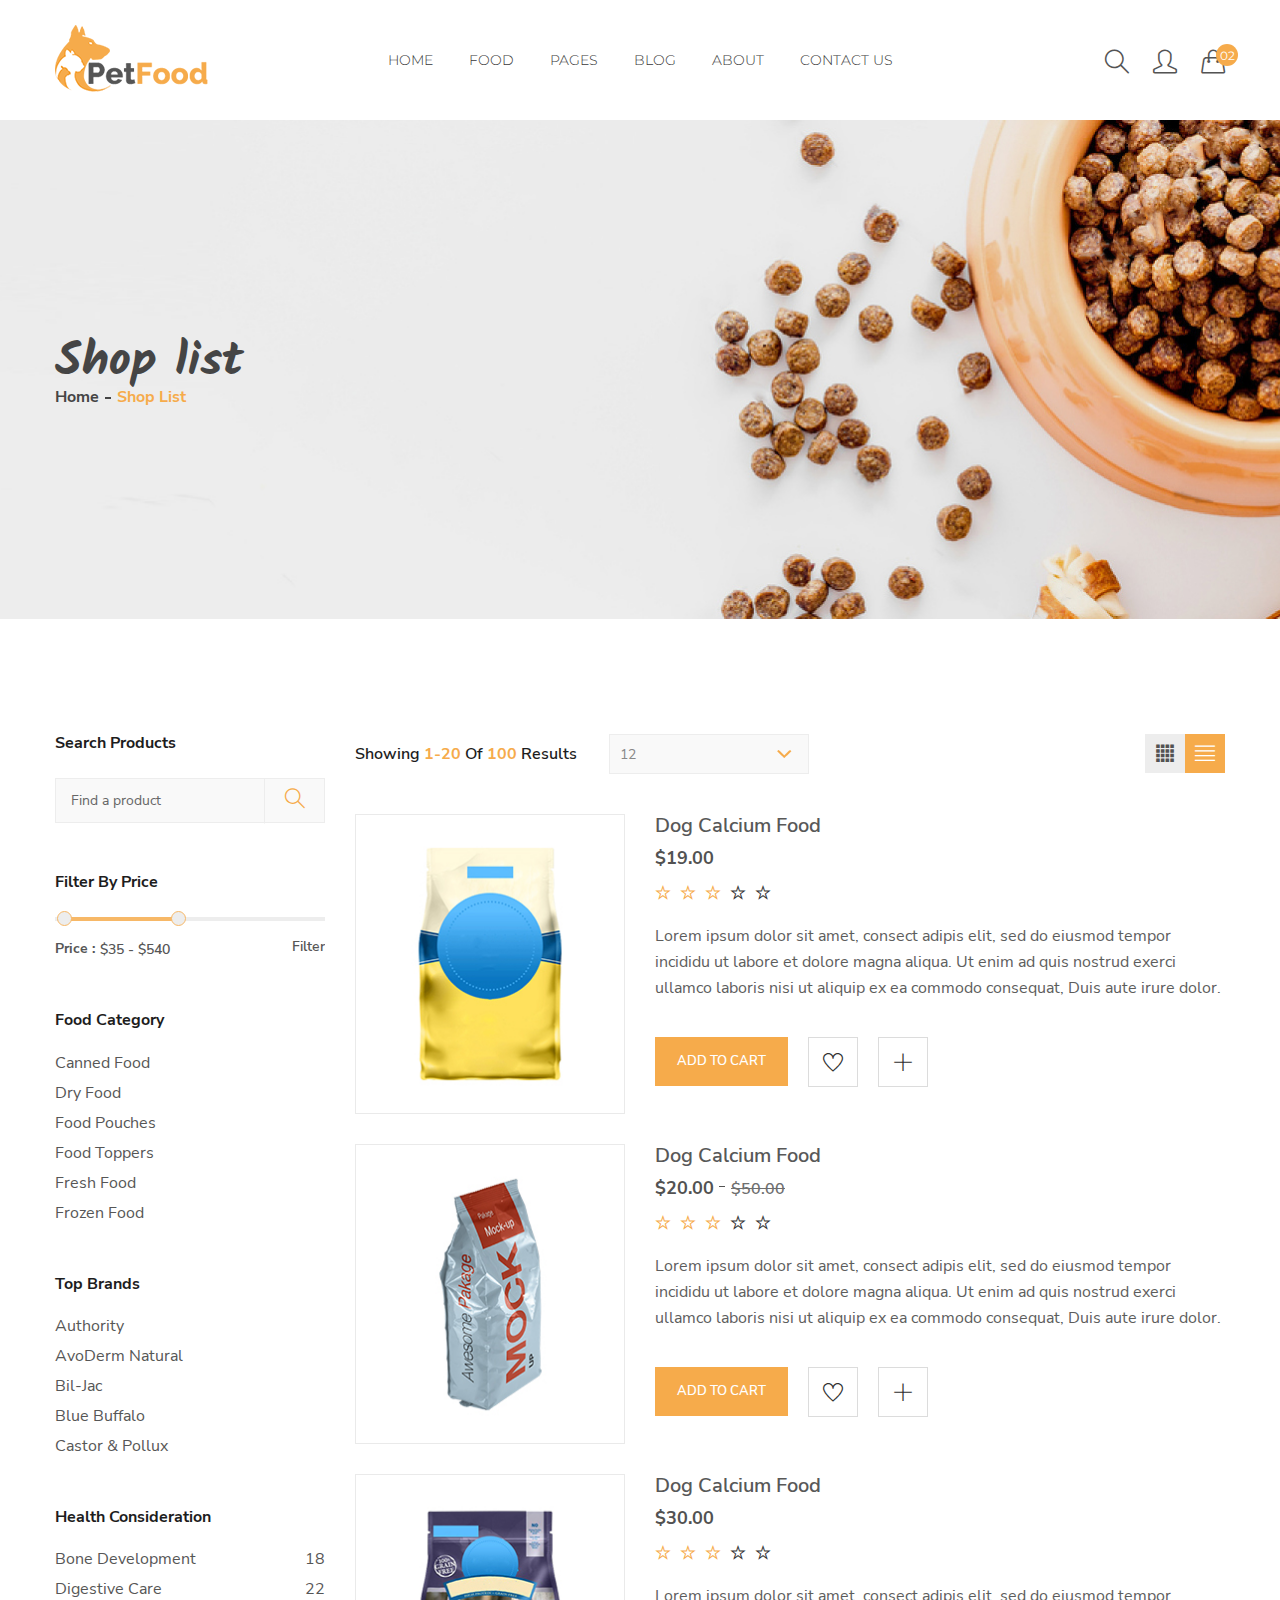
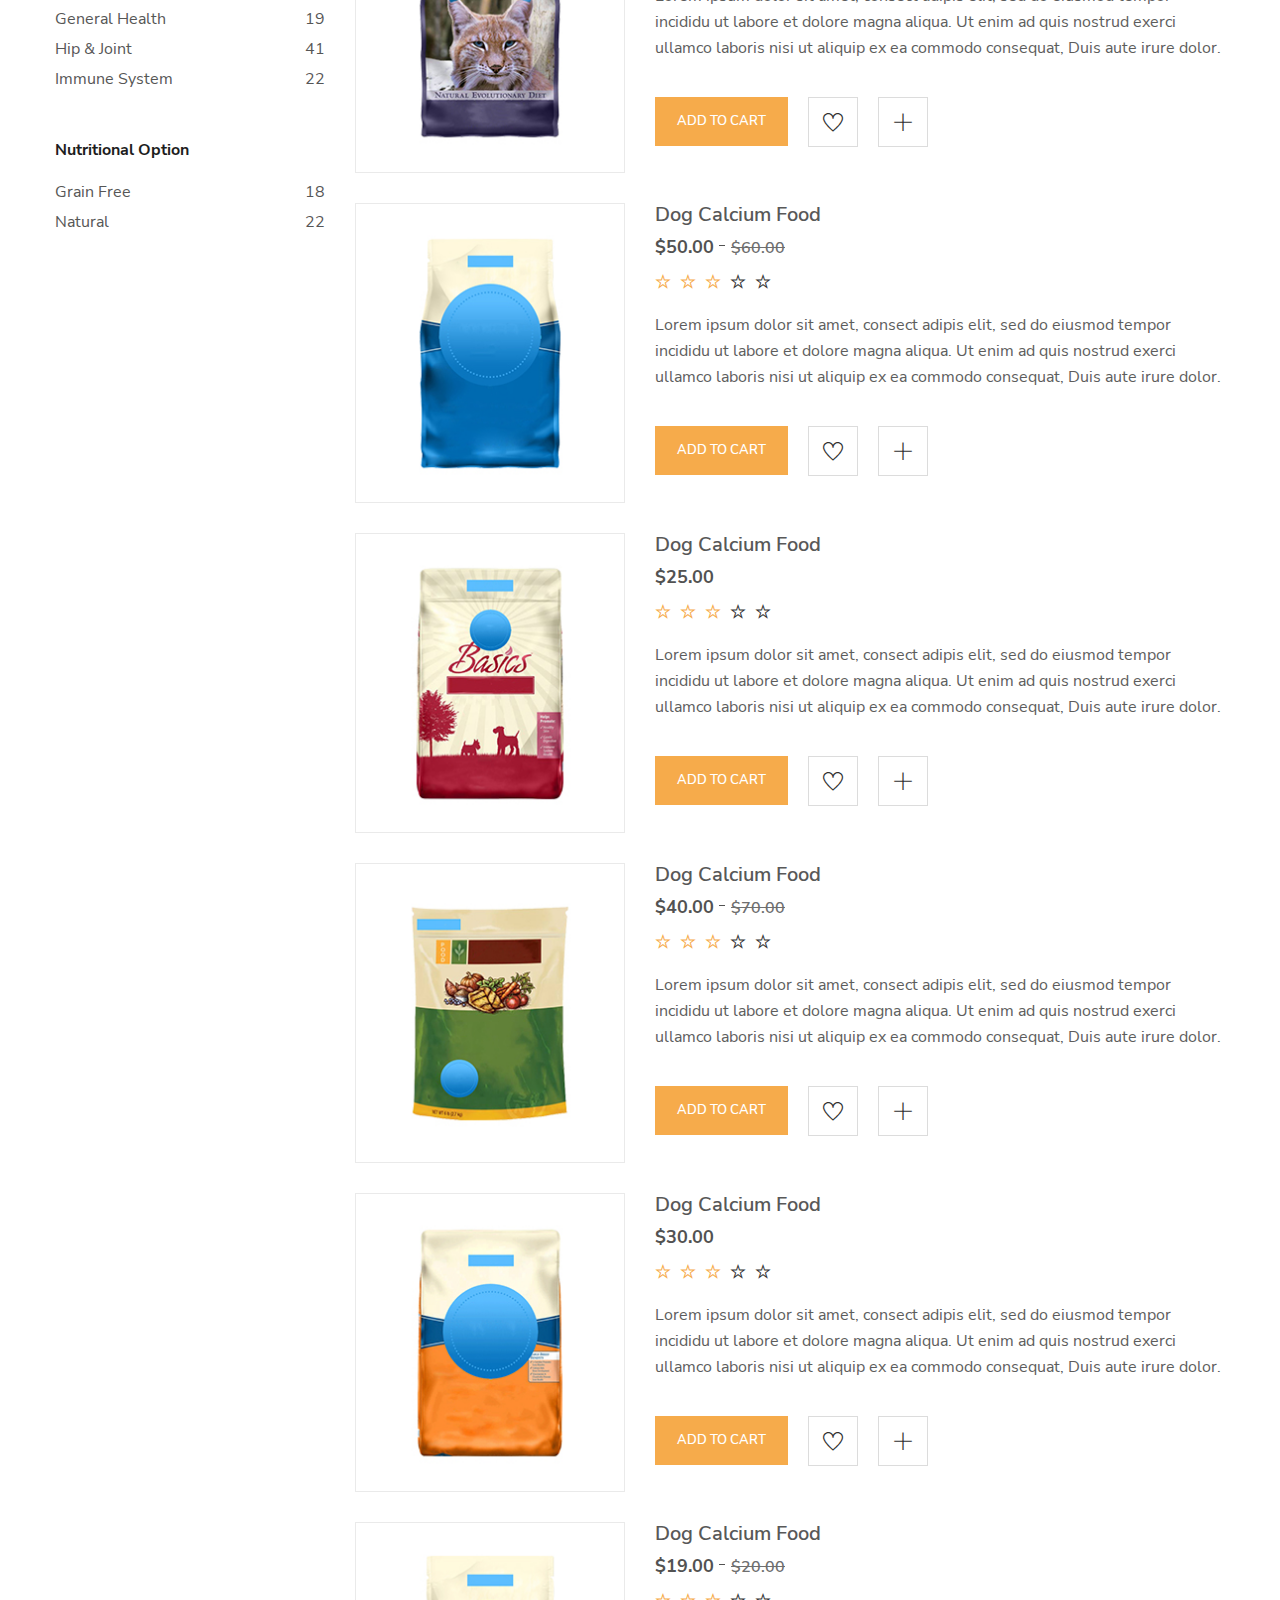
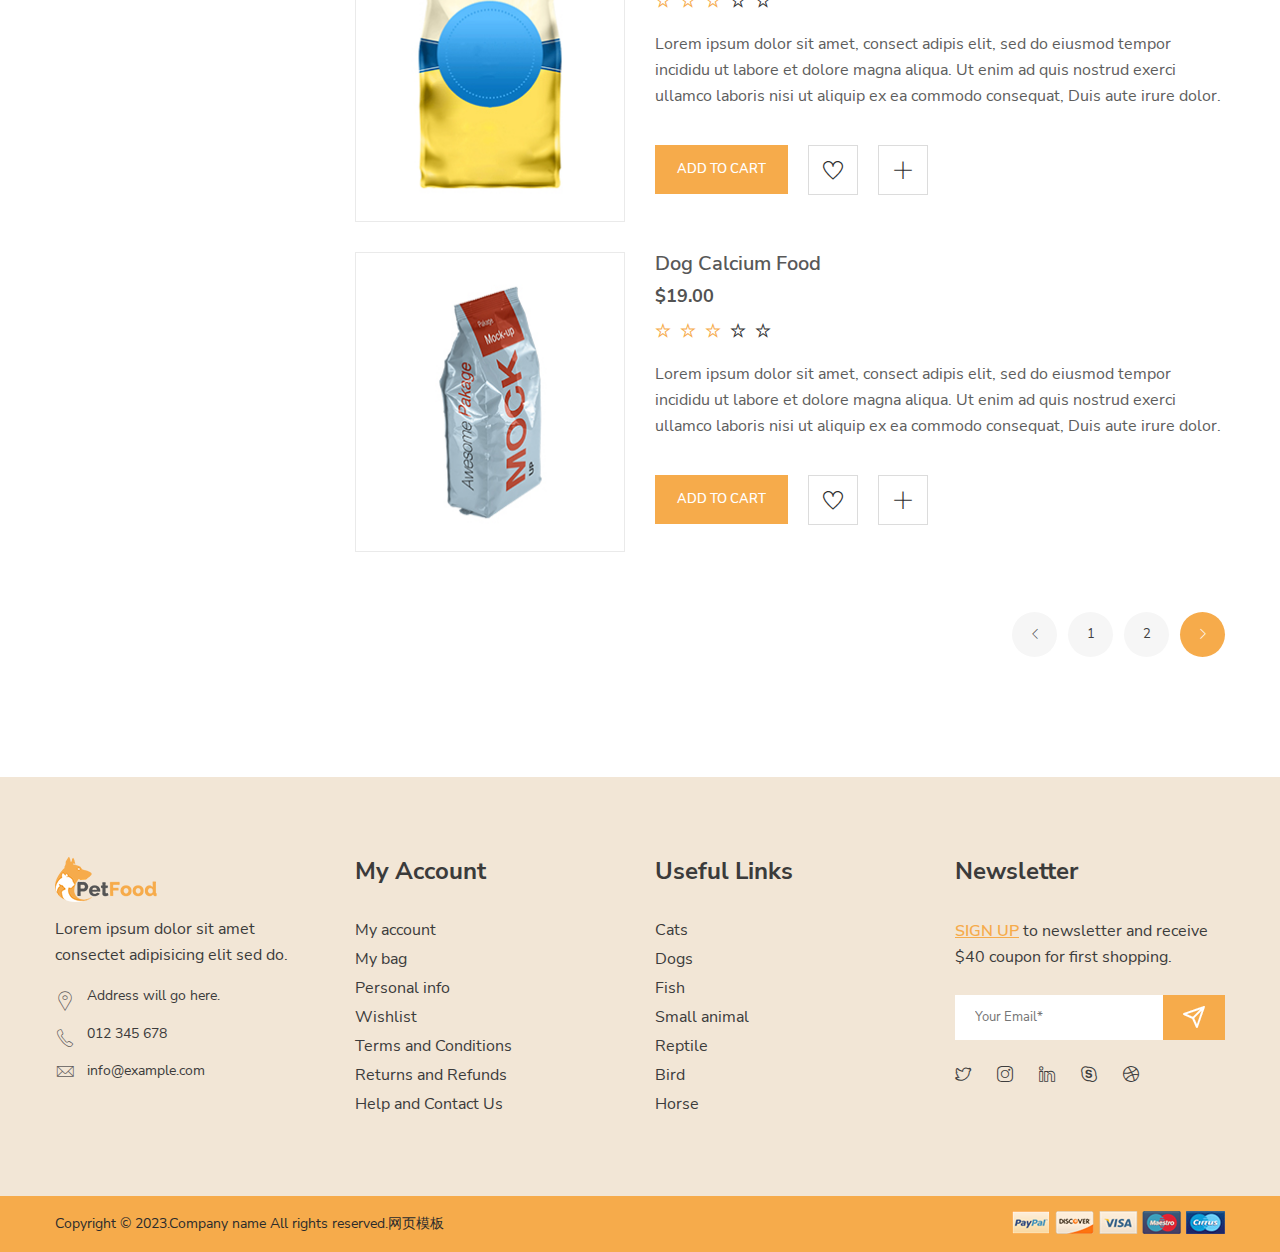
<file: shop-list.html>
<!doctype html>
<html class="no-js" lang="zxx">
    <head>
        <meta charset="utf-8">
        <meta http-equiv="x-ua-compatible" content="ie=edge">
        <title>PetFood - Pet Sitter, Pet Shop, Animal Care Bootstrap4 Template</title>
        <meta name="description" content="">
        <meta name="viewport" content="width=device-width, initial-scale=1">
        <!-- Favicon -->
       
		
		<!-- all css here -->
        <link rel="stylesheet" href="static/css/bootstrap.min.css">
        <link rel="stylesheet" href="static/css/animate.css">
        <link rel="stylesheet" href="static/css/simple-line-icons.css">
        <link rel="stylesheet" href="static/css/pe-icon-7-stroke.css">
        <link rel="stylesheet" href="static/css/themify-icons.css">
        <link rel="stylesheet" href="static/css/owl.carousel.min.css">
        <link rel="stylesheet" href="static/css/jquery-ui.css">
        <link rel="stylesheet" href="static/css/meanmenu.min.css">
        <link rel="stylesheet" href="static/css/style.css">
        <link rel="stylesheet" href="static/css/responsive.css">
        <script src="static/js/modernizr-2.8.3.min.js"></script>
    </head>
    <body>
        <header class="header-area transparent-bar">
            <div class="container">
                <div class="row">
                    <div class="col-lg-2 col-md-4 col-5">
                        <div class="logo pt-25">
                            <a href="index.html"><img alt="" src="static/picture/logo.png"></a>
                        </div>
                    </div>
                    <div class="d-none d-lg-block col-lg-8">
                        <div class="main-menu text-center">
                            <nav>
                                <ul>
                                    <li><a href="index.html">HOME</a>
                                        <ul class="submenu">
                                            <li>
                                                <a href="index.html">home version 1</a>
                                            </li>
                                            <li>
                                                <a href="index-2.html">home version 2</a>
                                            </li>
                                        </ul>
                                    </li>
                                    <li class="mega-menu-position"><a href="shop-page.html">Food</a>
                                        <ul class="mega-menu">
                                            <li>
                                                <ul>
                                                    <li class="mega-menu-title">Dogs Food</li>
                                                    <li><a href="shop-page.html">Eggs</a></li>
                                                    <li><a href="shop-page.html">Carrots</a></li>
                                                    <li><a href="shop-page.html">Salmon fishs</a></li>
                                                    <li><a href="shop-page.html">Peanut Butter</a></li>
                                                    <li><a href="shop-page.html">Grapes & Raisins</a></li>
                                                </ul>
                                            </li>
                                            <li>
                                                <ul>
                                                    <li class="mega-menu-title">Cats Food</li>
                                                    <li><a href="shop-page.html">Meat</a></li>
                                                    <li><a href="shop-page.html">Fish</a></li>
                                                    <li><a href="shop-page.html">Eggs</a></li>
                                                    <li><a href="shop-page.html">Veggies</a></li>
                                                    <li><a href="shop-page.html">Cheese</a></li>
                                                </ul>
                                            </li>
                                            <li>
                                                <ul>
                                                    <li class="mega-menu-title">Fishs Food</li>
                                                    <li><a href="shop-page.html">Rice</a></li>
                                                    <li><a href="shop-page.html">Veggies</a></li>
                                                    <li><a href="shop-page.html">Cheese</a></li>
                                                    <li><a href="shop-page.html">wheat bran</a></li>
                                                    <li><a href="shop-page.html">Cultivation</a></li>
                                                </ul>
                                            </li>
                                            <li>
                                                <ul>
                                                    <li><a href="shop-page.html"><img alt="" src="assets/img/banner/menu-img-4.jpg"></a></li>
                                                </ul>
                                            </li>
                                        </ul>
                                    </li>
                                    <li><a href="#">PAGES</a>
                                        <ul class="submenu">
                                            <li>
                                                <a href="about-us.html">about us</a>
                                            </li>
                                            <li>
                                                <a href="shop-page.html">shop page</a>
                                            </li>
                                            <li>
                                                <a href="">shop list</a>
                                            </li>
                                            <li>
                                                <a href="product-details.html">product details</a>
                                            </li>
                                            <li>
                                                <a href="cart.html">cart page</a>
                                            </li>
                                            <li>
                                                <a href="checkout.html">checkout</a>
                                            </li>
                                            <li>
                                                <a href="wishlist.html">wishlist</a>
                                            </li>
                                            <li>
                                                <a href="contact.html">contact us</a>
                                            </li>
                                            <li>
                                                <a href="my-account.html">my account</a>
                                            </li>
                                            <li>
                                                <a href="login-register.html">login / register</a>
                                            </li>
                                        </ul>
                                    </li>
                                    <li><a href="blog-leftsidebar.html">Blog</a>
                                        <ul class="submenu">
                                            <li>
                                                <a href="blog.html">blog page</a>
                                            </li>
                                            <li>
                                                <a href="blog-leftsidebar.html">blog left sidebar</a>
                                            </li>
                                            <li>
                                                <a href="blog-details.html">blog details</a>
                                            </li>
                                        </ul>
                                    </li>
                                    <li><a href="about-us.html">ABOUT</a></li>
                                    <li><a href="contact.html">contact us</a></li>
                                </ul>
                            </nav>
                        </div>
                    </div>
                    <div class="col-lg-2 col-md-8 col-7">
                        <div class="search-login-cart-wrapper">
                            <div class="header-search same-style">
                                <button class="search-toggle">
                                    <i class="icon-magnifier s-open"></i>
                                    <i class="pe-7s-close s-close"></i>
                                </button>
                                <div class="search-content">
                                    <form action="#">
                                        <input type="text" placeholder="Search">
                                        <button>
                                            <i class="icon-magnifier"></i>
                                        </button>
                                    </form>
                                </div>
                            </div>
                            <div class="header-login same-style">
                                <a href="login-register.html"><i class="icon-user icons"></i></a>
                            </div>
                            <div class="header-cart same-style">
                                <button class="icon-cart">
                                    <i class="icon-handbag"></i>
                                    <span class="count-style">02</span>
                                </button>
                                <div class="shopping-cart-content">
                                    <ul>
                                        <li class="single-shopping-cart">
                                            <div class="shopping-cart-img">
                                                <a href="#"><img alt="" src="static/picture/cart-1.jpg"></a>
                                            </div>
                                            <div class="shopping-cart-title">
                                                <h4><a href="#">Dog Calcium Food </a></h4>
                                                <h6>Qty: 02</h6>
                                                <span>$260.00</span>
                                            </div>
                                            <div class="shopping-cart-delete">
                                                <a href="#"><i class="pe-7s-close"></i></a>
                                            </div>
                                        </li>
                                        <li class="single-shopping-cart">
                                            <div class="shopping-cart-img">
                                                <a href="#"><img alt="" src="static/picture/cart-2.jpg"></a>
                                            </div>
                                            <div class="shopping-cart-title">
                                                <h4><a href="#">Dog Calcium Food</a></h4>
                                                <h6>Qty: 02</h6>
                                                <span>$260.00</span>
                                            </div>
                                            <div class="shopping-cart-delete">
                                                <a href="#"><i class="pe-7s-close"></i></a>
                                            </div>
                                        </li>
                                    </ul>
                                    <div class="shopping-cart-total">
                                        <h4>Shipping : <span>$20.00</span></h4>
                                        <h4>Total : <span class="shop-total">$260.00</span></h4>
                                    </div>
                                    <div class="shopping-cart-btn">
                                        <a href="cart.html">view cart</a>
                                        <a href="checkout.html">checkout</a>
                                    </div>
                                </div>
                            </div>
                        </div>
                    </div>
                    <div class="mobile-menu-area electro-menu d-md-block col-md-12 col-lg-12 col-12 d-lg-none d-xl-none">
                        <div class="mobile-menu">
                            <nav id="mobile-menu-active">
                                <ul class="menu-overflow">
                                    <li><a href="#">HOME</a>
                                        <ul>
                                            <li><a href="index.html">home version 1</a></li>
                                            <li><a href="index-2.html">home version 2</a></li>
                                        </ul>
                                    </li>
                                    <li><a href="#">pages</a>
                                        <ul>
                                            <li>
                                                <a href="about-us.html">about us</a>
                                            </li>
                                            <li>
                                                <a href="shop-page.html">shop page</a>
                                            </li>
                                            <li>
                                                <a href="">shop list</a>
                                            </li>
                                            <li>
                                                <a href="product-details.html">product details</a>
                                            </li>
                                            <li>
                                                <a href="cart.html">cart page</a>
                                            </li>
                                            <li>
                                                <a href="checkout.html">checkout</a>
                                            </li>
                                            <li>
                                                <a href="wishlist.html">wishlist</a>
                                            </li>
                                            <li>
                                                <a href="contact.html">contact us</a>
                                            </li>
                                            <li>
                                                <a href="my-account.html">my account</a>
                                            </li>
                                            <li>
                                                <a href="login-register.html">login / register</a>
                                            </li>
                                        </ul>
                                    </li>
                                    <li><a href="#">Food</a>
                                        <ul>
                                            <li><a href="#">Dogs Food</a>
                                                <ul>
                                                    <li><a href="shop-page.html">Grapes and Raisins</a></li>
                                                    <li><a href="shop-page.html">Carrots</a></li>
                                                    <li><a href="shop-page.html">Peanut Butter</a></li>
                                                    <li><a href="shop-page.html">Salmon fishs</a></li>
                                                    <li><a href="shop-page.html">Eggs</a></li>
                                                </ul>
                                            </li>
                                            <li><a href="#">Cats Food</a>
                                                <ul>
                                                    <li><a href="shop-page.html">Meat</a></li>
                                                    <li><a href="shop-page.html">Fish</a></li>
                                                    <li><a href="shop-page.html">Eggs</a></li>
                                                    <li><a href="shop-page.html">Veggies</a></li>
                                                    <li><a href="shop-page.html">Cheese</a></li>
                                                </ul>
                                            </li>
                                            <li><a href="#">Fishs Food</a>
                                                <ul>
                                                    <li><a href="shop-page.html">Rice</a></li>
                                                    <li><a href="shop-page.html">Veggies</a></li>
                                                    <li><a href="shop-page.html">Cheese</a></li>
                                                    <li><a href="shop-page.html">wheat bran</a></li>
                                                    <li><a href="shop-page.html">Cultivation</a></li>
                                                </ul>
                                            </li>
                                        </ul>
                                    </li>
                                    <li><a href="#">blog</a>
                                        <ul>
                                            <li>
                                                <a href="blog.html">blog page</a>
                                            </li>
                                            <li>
                                                <a href="blog-leftsidebar.html">blog left sidebar</a>
                                            </li>
                                            <li>
                                                <a href="blog-details.html">blog details</a>
                                            </li>
                                        </ul>
                                    </li>
                                    <li><a href="contact.html"> Contact us </a></li>
                                </ul>
                            </nav>
                        </div>
                    </div>
                </div>
            </div>
        </header>
        <div class="header-height"></div>
        <div class="breadcrumb-area pt-225 pb-210 bg-img" style="background-image:url(static/image/banner-4.jpg);">
            <div class="container">
                <div class="breadcrumb-content">
                    <h2>Shop list</h2>
                    <ul>
                        <li><a href="index.html">home</a></li>
                        <li class="active">Shop list</li>
                    </ul>
                </div>
            </div>
        </div>
        <div class="shop-area pt-115 pb-120">
            <div class="container">
                <div class="row">
                    <div class="col-lg-3">
                        <div class="shop-sidebar">
                            <div class="shop-widget">
                                <h4 class="shop-sidebar-title">Search Products</h4>
                                <div class="shop-search mt-25 mb-50">
                                    <form class="shop-search-form">
                                        <input type="text" placeholder="Find a product">
                                        <button type="submit">
                                            <i class="icon-magnifier"></i>
                                        </button>
                                    </form>
                                </div>
                            </div>
                            <div class="shop-widget">
                                <h4 class="shop-sidebar-title">Filter By Price</h4>
                                 <div class="price_filter mt-25">
                                    <div id="slider-range"></div>
                                    <div class="price_slider_amount">
                                        <div class="label-input">
                                            <label>price : </label>
                                            <input type="text" id="amount" name="price" placeholder="Add Your Price">
                                        </div>
                                        <button type="button">Filter</button> 
                                    </div>
                                </div>
                            </div>
                            <div class="shop-widget mt-50">
                                <h4 class="shop-sidebar-title">Food Category </h4>
                                 <div class="shop-list-style mt-20">
                                    <ul>
                                        <li><a href="#">Canned Food</a></li>
                                        <li><a href="#">Dry Food</a></li>
                                        <li><a href="#">Food Pouches</a></li>
                                        <li><a href="#">Food Toppers</a></li>
                                        <li><a href="#">Fresh Food</a></li>
                                        <li><a href="#">Frozen Food</a></li>
                                    </ul>
                                </div>
                            </div>
                            <div class="shop-widget mt-50">
                                <h4 class="shop-sidebar-title">Top Brands </h4>
                                 <div class="shop-list-style mt-20">
                                    <ul>
                                        <li><a href="#">Authority</a></li>
                                        <li><a href="#">AvoDerm Natural</a></li>
                                        <li><a href="#">Bil-Jac</a></li>
                                        <li><a href="#">Blue Buffalo</a></li>
                                        <li><a href="#">Castor & Pollux</a></li>
                                    </ul>
                                </div>
                            </div>
                            <div class="shop-widget mt-50">
                                <h4 class="shop-sidebar-title">Health Consideration </h4>
                                 <div class="shop-list-style mt-20">
                                    <ul>
                                        <li><a href="#">Bone Development <span>18</span></a></li>
                                        <li><a href="#">Digestive Care <span>22</span></a></li>
                                        <li><a href="#">General Health <span>19</span></a></li>
                                        <li><a href="#">Hip & Joint  <span>41</span></a></li>
                                        <li><a href="#">Immune System  <span>22</span></a></li>
                                    </ul>
                                </div>
                            </div>
                            <div class="shop-widget mt-50">
                                <h4 class="shop-sidebar-title">Nutritional Option </h4>
                                 <div class="shop-list-style mt-20">
                                    <ul>
                                        <li><a href="#">Grain Free  <span>18</span></a></li>
                                        <li><a href="#">Natural <span>22</span></a></li>
                                    </ul>
                                </div>
                            </div>
                        </div>
                    </div>
                    <div class="col-lg-9">
                        <div class="shop-topbar-wrapper">
                            <div class="product-sorting-wrapper">
                                <div class="product-show shorting-style">
                                    <label>Showing <span>1-20</span> of <span>100</span> Results</label>
                                    <select>
                                        <option value="">12</option>
                                        <option value="">24</option>
                                        <option value="">36</option>
                                    </select>
                                </div>
                            </div>
                            <div class="grid-list-options">
                                <ul class="view-mode">
                                    <li><a href="#product-grid" data-view="product-grid"><i class="ti-layout-grid4-alt"></i></a></li>
                                    <li class="active"><a href="#product-list" data-view="product-list"><i class="ti-align-justify"></i></a></li>
                                </ul>
                            </div>
                        </div>
                        <div class="grid-list-product-wrapper">
                            <div class="product-view product-list">
                                <div class="row">
                                    <div class="product-width col-lg-6 col-xl-4 col-md-6">
                                        <div class="product-wrapper mb-30">
                                            <div class="product-img">
                                                <a href="product-details.html">
                                                    <img class="pro-img-block" src="static/picture/product-4.jpg" alt="">
                                                    <img class="pro-img-none" src="static/picture/product-4.1.jpg" alt="">
                                                </a>
                                                <div class="product-action">
                                                    <a title="Wishlist" href="#">
                                                        <i class="ti-heart"></i>
                                                    </a>
                                                    <a title="Quick View" data-toggle="modal" data-target="#exampleModal" href="#">
                                                        <i class="ti-plus"></i>
                                                    </a>
                                                    <a title="Add To Cart" href="#">
                                                        <i class="ti-shopping-cart"></i>
                                                    </a>
                                                </div>
                                            </div>
                                            <div class="product-content text-center">
                                                <h4><a href="product-details.html">Dog Calcium Food</a></h4>
                                                <div class="product-price">
                                                    <span class="new">$19.00 </span>
                                                    <span class="old">$17.00</span>
                                                </div>
                                            </div>
                                            <div class="product-list-content">
                                                <h4><a href="#">Dog Calcium Food</a></h4>
                                                <div class="product-price">
                                                    <span class="new">$19.00 </span>
                                                </div>
                                                <div class="product-rating">
                                                    <i class="ti-star theme-color"></i>
                                                    <i class="ti-star theme-color"></i>
                                                    <i class="ti-star theme-color"></i>
                                                    <i class="ti-star"></i>
                                                    <i class="ti-star"></i>
                                                </div>
                                                <p>Lorem ipsum dolor sit amet, consect adipis elit, sed do eiusmod tempor incididu ut labore et dolore magna aliqua. Ut enim ad quis nostrud exerci ullamco laboris nisi ut aliquip ex ea commodo consequat, Duis aute irure dolor.</p>
                                                <div class="product-list-action">
                                                    <div class="product-list-action-left">
                                                        <a class="addtocart-btn" title="Add to cart" href="#"><i class="ion-bag"></i> Add to cart</a>
                                                    </div>
                                                    <div class="product-list-action-right">
                                                        <a title="Wishlist" href="#"><i class="ti-heart"></i></a>
                                                        <a title="Quick View" data-toggle="modal" data-target="#exampleModal" href="#"><i class="ti-plus"></i></a>
                                                    </div>
                                                </div>
                                            </div>
                                        </div>
                                    </div>
                                    <div class="product-width col-lg-6 col-xl-4 col-md-6">
                                        <div class="product-wrapper mb-30">
                                            <div class="product-img">
                                                <a href="product-details.html">
                                                    <img class="pro-img-block" src="static/picture/product-5.jpg" alt="">
                                                    <img class="pro-img-none" src="static/picture/product-5.1.jpg" alt="">
                                                </a>
                                                <div class="product-action">
                                                    <a title="Wishlist" href="#">
                                                        <i class="ti-heart"></i>
                                                    </a>
                                                    <a title="Quick View" data-toggle="modal" data-target="#exampleModal" href="#">
                                                        <i class="ti-plus"></i>
                                                    </a>
                                                    <a title="Add To Cart" href="#">
                                                        <i class="ti-shopping-cart"></i>
                                                    </a>
                                                </div>
                                            </div>
                                            <div class="product-content text-center">
                                                <h4><a href="product-details.html">Dog Calcium Food</a></h4>
                                                <div class="product-price">
                                                    <span class="new">$20.00 </span>
                                                    <span class="old">$50.00</span>
                                                </div>
                                            </div>
                                            <div class="product-list-content">
                                                <h4><a href="#">Dog Calcium Food</a></h4>
                                                <div class="product-price">
                                                    <span class="new">$20.00 </span>
                                                    <span class="old">$50.00</span>
                                                </div>
                                                <div class="product-rating">
                                                    <i class="ti-star theme-color"></i>
                                                    <i class="ti-star theme-color"></i>
                                                    <i class="ti-star theme-color"></i>
                                                    <i class="ti-star"></i>
                                                    <i class="ti-star"></i>
                                                </div>
                                                <p>Lorem ipsum dolor sit amet, consect adipis elit, sed do eiusmod tempor incididu ut labore et dolore magna aliqua. Ut enim ad quis nostrud exerci ullamco laboris nisi ut aliquip ex ea commodo consequat, Duis aute irure dolor.</p>
                                                <div class="product-list-action">
                                                    <div class="product-list-action-left">
                                                        <a class="addtocart-btn" title="Add to cart" href="#"><i class="ion-bag"></i> Add to cart</a>
                                                    </div>
                                                    <div class="product-list-action-right">
                                                        <a title="Wishlist" href="#"><i class="ti-heart"></i></a>
                                                        <a title="Quick View" data-toggle="modal" data-target="#exampleModal" href="#"><i class="ti-plus"></i></a>
                                                    </div>
                                                </div>
                                            </div>
                                        </div>
                                    </div>
                                    <div class="product-width col-lg-6 col-xl-4 col-md-6">
                                        <div class="product-wrapper mb-30">
                                            <div class="product-img">
                                                <a href="product-details.html">
                                                    <img class="pro-img-block" src="static/picture/product-6.jpg" alt="">
                                                    <img class="pro-img-none" src="static/picture/product-6.1.jpg" alt="">
                                                </a>
                                                <div class="product-action">
                                                    <a title="Wishlist" href="#">
                                                        <i class="ti-heart"></i>
                                                    </a>
                                                    <a title="Quick View" data-toggle="modal" data-target="#exampleModal" href="#">
                                                        <i class="ti-plus"></i>
                                                    </a>
                                                    <a title="Add To Cart" href="#">
                                                        <i class="ti-shopping-cart"></i>
                                                    </a>
                                                </div>
                                            </div>
                                            <div class="product-content text-center">
                                                <h4><a href="product-details.html">Dog Calcium Food</a></h4>
                                                <div class="product-price">
                                                    <span class="new">$30.00 </span>
                                                </div>
                                            </div>
                                            <div class="product-list-content">
                                                <h4><a href="#">Dog Calcium Food</a></h4>
                                                <div class="product-price">
                                                    <span class="new">$30.00 </span>
                                                </div>
                                                <div class="product-rating">
                                                    <i class="ti-star theme-color"></i>
                                                    <i class="ti-star theme-color"></i>
                                                    <i class="ti-star theme-color"></i>
                                                    <i class="ti-star"></i>
                                                    <i class="ti-star"></i>
                                                </div>
                                                <p>Lorem ipsum dolor sit amet, consect adipis elit, sed do eiusmod tempor incididu ut labore et dolore magna aliqua. Ut enim ad quis nostrud exerci ullamco laboris nisi ut aliquip ex ea commodo consequat, Duis aute irure dolor.</p>
                                                <div class="product-list-action">
                                                    <div class="product-list-action-left">
                                                        <a class="addtocart-btn" title="Add to cart" href="#"><i class="ion-bag"></i> Add to cart</a>
                                                    </div>
                                                    <div class="product-list-action-right">
                                                        <a title="Wishlist" href="#"><i class="ti-heart"></i></a>
                                                        <a title="Quick View" data-toggle="modal" data-target="#exampleModal" href="#"><i class="ti-plus"></i></a>
                                                    </div>
                                                </div>
                                            </div>
                                        </div>
                                    </div>
                                    <div class="product-width col-lg-6 col-xl-4 col-md-6">
                                        <div class="product-wrapper mb-30">
                                            <div class="product-img">
                                                <a href="product-details.html">
                                                    <img class="pro-img-block" src="static/picture/product-7.jpg" alt="">
                                                    <img class="pro-img-none" src="static/picture/product-7.1.jpg" alt="">
                                                </a>
                                                <div class="product-action">
                                                    <a title="Wishlist" href="#">
                                                        <i class="ti-heart"></i>
                                                    </a>
                                                    <a title="Quick View" data-toggle="modal" data-target="#exampleModal" href="#">
                                                        <i class="ti-plus"></i>
                                                    </a>
                                                    <a title="Add To Cart" href="#">
                                                        <i class="ti-shopping-cart"></i>
                                                    </a>
                                                </div>
                                            </div>
                                            <div class="product-content text-center">
                                                <h4><a href="product-details.html">Dog Calcium Food</a></h4>
                                                <div class="product-price">
                                                    <span class="new">$50.00 </span>
                                                    <span class="old">$60.00</span>
                                                </div>
                                            </div>
                                            <div class="product-list-content">
                                                <h4><a href="#">Dog Calcium Food</a></h4>
                                                <div class="product-price">
                                                    <span class="new">$50.00 </span>
                                                    <span class="old">$60.00</span>
                                                </div>
                                                <div class="product-rating">
                                                    <i class="ti-star theme-color"></i>
                                                    <i class="ti-star theme-color"></i>
                                                    <i class="ti-star theme-color"></i>
                                                    <i class="ti-star"></i>
                                                    <i class="ti-star"></i>
                                                </div>
                                                <p>Lorem ipsum dolor sit amet, consect adipis elit, sed do eiusmod tempor incididu ut labore et dolore magna aliqua. Ut enim ad quis nostrud exerci ullamco laboris nisi ut aliquip ex ea commodo consequat, Duis aute irure dolor.</p>
                                                <div class="product-list-action">
                                                    <div class="product-list-action-left">
                                                        <a class="addtocart-btn" title="Add to cart" href="#"><i class="ion-bag"></i> Add to cart</a>
                                                    </div>
                                                    <div class="product-list-action-right">
                                                        <a title="Wishlist" href="#"><i class="ti-heart"></i></a>
                                                        <a title="Quick View" data-toggle="modal" data-target="#exampleModal" href="#"><i class="ti-plus"></i></a>
                                                    </div>
                                                </div>
                                            </div>
                                        </div>
                                    </div>
                                    <div class="product-width col-lg-6 col-xl-4 col-md-6">
                                        <div class="product-wrapper mb-30">
                                            <div class="product-img">
                                                <a href="product-details.html">
                                                    <img class="pro-img-block" src="static/picture/product-8.jpg" alt="">
                                                    <img class="pro-img-none" src="static/picture/product-4.1.jpg" alt="">
                                                </a>
                                                <div class="product-action">
                                                    <a title="Wishlist" href="#">
                                                        <i class="ti-heart"></i>
                                                    </a>
                                                    <a title="Quick View" data-toggle="modal" data-target="#exampleModal" href="#">
                                                        <i class="ti-plus"></i>
                                                    </a>
                                                    <a title="Add To Cart" href="#">
                                                        <i class="ti-shopping-cart"></i>
                                                    </a>
                                                </div>
                                            </div>
                                            <div class="product-content text-center">
                                                <h4><a href="product-details.html">Dog Calcium Food</a></h4>
                                                <div class="product-price">
                                                    <span class="new">$25.00 </span>
                                                </div>
                                            </div>
                                            <div class="product-list-content">
                                                <h4><a href="#">Dog Calcium Food</a></h4>
                                                <div class="product-price">
                                                    <span class="new">$25.00 </span>
                                                </div>
                                                <div class="product-rating">
                                                    <i class="ti-star theme-color"></i>
                                                    <i class="ti-star theme-color"></i>
                                                    <i class="ti-star theme-color"></i>
                                                    <i class="ti-star"></i>
                                                    <i class="ti-star"></i>
                                                </div>
                                                <p>Lorem ipsum dolor sit amet, consect adipis elit, sed do eiusmod tempor incididu ut labore et dolore magna aliqua. Ut enim ad quis nostrud exerci ullamco laboris nisi ut aliquip ex ea commodo consequat, Duis aute irure dolor.</p>
                                                <div class="product-list-action">
                                                    <div class="product-list-action-left">
                                                        <a class="addtocart-btn" title="Add to cart" href="#"><i class="ion-bag"></i> Add to cart</a>
                                                    </div>
                                                    <div class="product-list-action-right">
                                                        <a title="Wishlist" href="#"><i class="ti-heart"></i></a>
                                                        <a title="Quick View" data-toggle="modal" data-target="#exampleModal" href="#"><i class="ti-plus"></i></a>
                                                    </div>
                                                </div>
                                            </div>
                                        </div>
                                    </div>
                                    <div class="product-width col-lg-6 col-xl-4 col-md-6">
                                        <div class="product-wrapper mb-30">
                                            <div class="product-img">
                                                <a href="product-details.html">
                                                    <img class="pro-img-block" src="static/picture/product-9.jpg" alt="">
                                                    <img class="pro-img-none" src="static/picture/product-5.1.jpg" alt="">
                                                </a>
                                                <div class="product-action">
                                                    <a title="Wishlist" href="#">
                                                        <i class="ti-heart"></i>
                                                    </a>
                                                    <a title="Quick View" data-toggle="modal" data-target="#exampleModal" href="#">
                                                        <i class="ti-plus"></i>
                                                    </a>
                                                    <a title="Add To Cart" href="#">
                                                        <i class="ti-shopping-cart"></i>
                                                    </a>
                                                </div>
                                            </div>
                                            <div class="product-content text-center">
                                                <h4><a href="product-details.html">Dog Calcium Food</a></h4>
                                                <div class="product-price">
                                                    <span class="new">$40.00 </span>
                                                    <span class="old">$70.00</span>
                                                </div>
                                            </div>
                                            <div class="product-list-content">
                                                <h4><a href="#">Dog Calcium Food</a></h4>
                                                <div class="product-price">
                                                    <span class="new">$40.00 </span>
                                                    <span class="old">$70.00</span>
                                                </div>
                                                <div class="product-rating">
                                                    <i class="ti-star theme-color"></i>
                                                    <i class="ti-star theme-color"></i>
                                                    <i class="ti-star theme-color"></i>
                                                    <i class="ti-star"></i>
                                                    <i class="ti-star"></i>
                                                </div>
                                                <p>Lorem ipsum dolor sit amet, consect adipis elit, sed do eiusmod tempor incididu ut labore et dolore magna aliqua. Ut enim ad quis nostrud exerci ullamco laboris nisi ut aliquip ex ea commodo consequat, Duis aute irure dolor.</p>
                                                <div class="product-list-action">
                                                    <div class="product-list-action-left">
                                                        <a class="addtocart-btn" title="Add to cart" href="#"><i class="ion-bag"></i> Add to cart</a>
                                                    </div>
                                                    <div class="product-list-action-right">
                                                        <a title="Wishlist" href="#"><i class="ti-heart"></i></a>
                                                        <a title="Quick View" data-toggle="modal" data-target="#exampleModal" href="#"><i class="ti-plus"></i></a>
                                                    </div>
                                                </div>
                                            </div>
                                        </div>
                                    </div>
                                    <div class="product-width col-lg-6 col-xl-4 col-md-6">
                                        <div class="product-wrapper mb-30">
                                            <div class="product-img">
                                                <a href="product-details.html">
                                                    <img class="pro-img-block" src="static/picture/product-10.jpg" alt="">
                                                    <img class="pro-img-none" src="static/picture/product-6.1.jpg" alt="">
                                                </a>
                                                <div class="product-action">
                                                    <a title="Wishlist" href="#">
                                                        <i class="ti-heart"></i>
                                                    </a>
                                                    <a title="Quick View" data-toggle="modal" data-target="#exampleModal" href="#">
                                                        <i class="ti-plus"></i>
                                                    </a>
                                                    <a title="Add To Cart" href="#">
                                                        <i class="ti-shopping-cart"></i>
                                                    </a>
                                                </div>
                                            </div>
                                            <div class="product-content text-center">
                                                <h4><a href="product-details.html">Dog Calcium Food</a></h4>
                                                <div class="product-price">
                                                    <span class="new">$30.00 </span>
                                                </div>
                                            </div>
                                            <div class="product-list-content">
                                                <h4><a href="#">Dog Calcium Food</a></h4>
                                                <div class="product-price">
                                                    <span class="new">$30.00 </span>
                                                </div>
                                                <div class="product-rating">
                                                    <i class="ti-star theme-color"></i>
                                                    <i class="ti-star theme-color"></i>
                                                    <i class="ti-star theme-color"></i>
                                                    <i class="ti-star"></i>
                                                    <i class="ti-star"></i>
                                                </div>
                                                <p>Lorem ipsum dolor sit amet, consect adipis elit, sed do eiusmod tempor incididu ut labore et dolore magna aliqua. Ut enim ad quis nostrud exerci ullamco laboris nisi ut aliquip ex ea commodo consequat, Duis aute irure dolor.</p>
                                                <div class="product-list-action">
                                                    <div class="product-list-action-left">
                                                        <a class="addtocart-btn" title="Add to cart" href="#"><i class="ion-bag"></i> Add to cart</a>
                                                    </div>
                                                    <div class="product-list-action-right">
                                                        <a title="Wishlist" href="#"><i class="ti-heart"></i></a>
                                                        <a title="Quick View" data-toggle="modal" data-target="#exampleModal" href="#"><i class="ti-plus"></i></a>
                                                    </div>
                                                </div>
                                            </div>
                                        </div>
                                    </div>
                                    <div class="product-width col-lg-6 col-xl-4 col-md-6">
                                        <div class="product-wrapper mb-30">
                                            <div class="product-img">
                                                <a href="product-details.html">
                                                    <img class="pro-img-block" src="static/picture/product-4.jpg" alt="">
                                                    <img class="pro-img-none" src="static/picture/product-7.1.jpg" alt="">
                                                </a>
                                                <div class="product-action">
                                                    <a title="Wishlist" href="#">
                                                        <i class="ti-heart"></i>
                                                    </a>
                                                    <a title="Quick View" data-toggle="modal" data-target="#exampleModal" href="#">
                                                        <i class="ti-plus"></i>
                                                    </a>
                                                    <a title="Add To Cart" href="#">
                                                        <i class="ti-shopping-cart"></i>
                                                    </a>
                                                </div>
                                            </div>
                                            <div class="product-content text-center">
                                                <h4><a href="product-details.html">Dog Calcium Food</a></h4>
                                                <div class="product-price">
                                                    <span class="new">$19.00 </span>
                                                    <span class="old">$17.00</span>
                                                </div>
                                            </div>
                                            <div class="product-list-content">
                                                <h4><a href="#">Dog Calcium Food</a></h4>
                                                <div class="product-price">
                                                    <span class="new">$19.00 </span>
                                                    <span class="old">$20.00</span>
                                                </div>
                                                <div class="product-rating">
                                                    <i class="ti-star theme-color"></i>
                                                    <i class="ti-star theme-color"></i>
                                                    <i class="ti-star theme-color"></i>
                                                    <i class="ti-star"></i>
                                                    <i class="ti-star"></i>
                                                </div>
                                                <p>Lorem ipsum dolor sit amet, consect adipis elit, sed do eiusmod tempor incididu ut labore et dolore magna aliqua. Ut enim ad quis nostrud exerci ullamco laboris nisi ut aliquip ex ea commodo consequat, Duis aute irure dolor.</p>
                                                <div class="product-list-action">
                                                    <div class="product-list-action-left">
                                                        <a class="addtocart-btn" title="Add to cart" href="#"><i class="ion-bag"></i> Add to cart</a>
                                                    </div>
                                                    <div class="product-list-action-right">
                                                        <a title="Wishlist" href="#"><i class="ti-heart"></i></a>
                                                        <a title="Quick View" data-toggle="modal" data-target="#exampleModal" href="#"><i class="ti-plus"></i></a>
                                                    </div>
                                                </div>
                                            </div>
                                        </div>
                                    </div>
                                    <div class="product-width col-lg-6 col-xl-4 col-md-6">
                                        <div class="product-wrapper mb-30">
                                            <div class="product-img">
                                                <a href="product-details.html">
                                                    <img class="pro-img-block" src="static/picture/product-5.jpg" alt="">
                                                    <img class="pro-img-none" src="static/picture/product-4.1.jpg" alt="">
                                                </a>
                                                <div class="product-action">
                                                    <a title="Wishlist" href="#">
                                                        <i class="ti-heart"></i>
                                                    </a>
                                                    <a title="Quick View" data-toggle="modal" data-target="#exampleModal" href="#">
                                                        <i class="ti-plus"></i>
                                                    </a>
                                                    <a title="Add To Cart" href="#">
                                                        <i class="ti-shopping-cart"></i>
                                                    </a>
                                                </div>
                                            </div>
                                            <div class="product-content text-center">
                                                <h4><a href="product-details.html">Dog Calcium Food</a></h4>
                                                <div class="product-price">
                                                    <span class="new">$19.00 </span>
                                                </div>
                                            </div>
                                            <div class="product-list-content">
                                                <h4><a href="#">Dog Calcium Food</a></h4>
                                                <div class="product-price">
                                                    <span class="new">$19.00 </span>
                                                </div>
                                                <div class="product-rating">
                                                    <i class="ti-star theme-color"></i>
                                                    <i class="ti-star theme-color"></i>
                                                    <i class="ti-star theme-color"></i>
                                                    <i class="ti-star"></i>
                                                    <i class="ti-star"></i>
                                                </div>
                                                <p>Lorem ipsum dolor sit amet, consect adipis elit, sed do eiusmod tempor incididu ut labore et dolore magna aliqua. Ut enim ad quis nostrud exerci ullamco laboris nisi ut aliquip ex ea commodo consequat, Duis aute irure dolor.</p>
                                                <div class="product-list-action">
                                                    <div class="product-list-action-left">
                                                        <a class="addtocart-btn" title="Add to cart" href="#"><i class="ion-bag"></i> Add to cart</a>
                                                    </div>
                                                    <div class="product-list-action-right">
                                                        <a title="Wishlist" href="#"><i class="ti-heart"></i></a>
                                                        <a title="Quick View" data-toggle="modal" data-target="#exampleModal" href="#"><i class="ti-plus"></i></a>
                                                    </div>
                                                </div>
                                            </div>
                                        </div>
                                    </div>
                                </div>
                                <div class="pagination-style f-right mt-30">
                                    <ul>
                                        <li>
                                            <a href="#"><i class="icon-arrow-left"></i></a>
                                        </li>
                                        <li>
                                            <a href="#">1</a>
                                        </li>
                                        <li>
                                            <a href="#">2</a>
                                        </li>
                                        <li>
                                            <a class="active" href="#"><i class="icon-arrow-right"></i></a>
                                        </li>
                                    </ul>
                                </div>
                            </div>
                        </div>
                    </div>
                </div>
            </div>
        </div>
		<footer class="footer-area">
            <div class="footer-top pt-80 pb-50 theme-bg-2">
                <div class="container">
                    <div class="row">
                        <div class="col-lg-3 col-md-6">
                            <div class="footer-widget mb-30">
                                <div class="footer-info-wrapper">
                                    <div class="footer-logo">
                                        <a href="#">
                                            <img src="static/picture/logo-2.png" alt="">
                                        </a>
                                    </div>
                                    <p>Lorem ipsum dolor sit amet consectet adipisicing elit sed do.</p>
                                    <div class="address-info">
                                        <div class="single-address-info">
                                            <div class="address-icon">
                                                <i class="pe-7s-map-marker"></i>
                                            </div>
                                            <div class="address-content">
                                                <p> Address will go here. </p>
                                            </div>
                                        </div>
                                        <div class="single-address-info">
                                            <div class="address-icon phone-icon">
                                                <i class="pe-7s-call"></i>
                                            </div>
                                            <div class="address-content">
                                                <p>012 345 678</p>
                                            </div>
                                        </div>
                                        <div class="single-address-info">
                                            <div class="address-icon icon-mail">
                                                <i class="pe-7s-mail"></i>
                                            </div>
                                            <div class="address-content">
                                                <p><a href="#">info@example.com</a></p>
                                            </div>
                                        </div>
                                    </div>
                                </div>
                            </div>
                        </div>
                        <div class="col-lg-3 col-md-6">
                            <div class="footer-widget mb-30">
                                <h4 class="footer-title">My Account</h4>
                                <div class="footer-content">
                                    <ul>
                                        <li><a href="#">My account</a></li>
                                        <li><a href="#">My bag</a></li>
                                        <li><a href="#">Personal info</a></li>
                                        <li><a href="#">Wishlist</a></li>
                                        <li><a href="#">Terms and Conditions</a></li>
                                        <li><a href="#">Returns and Refunds</a></li>
                                        <li><a href="#">Help and Contact Us</a></li>
                                    </ul>
                                </div>
                            </div>
                        </div>
                        <div class="col-lg-3 col-md-6">
                            <div class="footer-widget mb-30">
                                <h4 class="footer-title">Useful Links</h4>
                                <div class="footer-content">
                                    <ul>
                                        <li><a href="#">Cats</a></li>
                                        <li><a href="#">Dogs</a></li>
                                        <li><a href="#">Fish</a></li>
                                        <li><a href="#">Small animal</a></li>
                                        <li><a href="#">Reptile</a></li>
                                        <li><a href="#">Bird</a></li>
                                        <li><a href="#">Horse</a></li>
                                    </ul>
                                </div>
                            </div>
                        </div>
                        <div class="col-lg-3 col-md-6">
                            <div class="footer-widget mb-30">
                                <h4 class="footer-title">Newsletter</h4>
                                <div class="newsletter-wrapper">
                                    <p><a href="#">Sign up</a> to newsletter and receive $40 coupon for first shopping.</p>
                                    <div class="newsletter-style">
                                        <div id="mc_embed_signup" class="subscribe-form">
                                            <form action="#" method="post" id="mc-embedded-subscribe-form" name="mc-embedded-subscribe-form" class="validate" target="_blank" novalidate="">
                                                <div id="mc_embed_signup_scroll" class="mc-form">
                                                    <input type="email" value="" name="EMAIL" class="email" placeholder="Your Email*" required="">
                                                    <!-- real people should not fill this in and expect good things - do not remove this or risk form bot signups-->
                                                    <div class="mc-news" aria-hidden="true"><input type="text" name="b_6bbb9b6f5827bd842d9640c82_05d85f18ef" tabindex="-1" value=""></div>
                                                    <div class="clear"><input type="submit" value="Subscribe" name="subscribe" id="mc-embedded-subscribe" class="button"></div>
                                                </div>
                                            </form>
                                        </div>
                                    </div>
                                </div>
                                <div class="social-icon">
                                    <ul>
                                        <li><a href="#"><i class="icon-social-twitter"></i></a></li>
                                        <li><a href="#"><i class="icon-social-instagram"></i></a></li>
                                        <li><a href="#"><i class="icon-social-linkedin"></i></a></li>
                                        <li><a href="#"><i class="icon-social-skype"></i></a></li>
                                        <li><a href="#"><i class="icon-social-dribbble"></i></a></li>
                                    </ul>
                                </div>
                            </div>
                        </div>
                    </div>
                </div>
            </div>
            <div class="footer-bottom theme-bg pt-15 pb-15">
                <div class="container">
                    <div class="row">
                        <div class="col-lg-6 col-md-6 col-12">
                            <div class="copyright">
                                <p>Copyright &copy; 2023.Company name All rights reserved.<a target="_blank" href="https://sc.chinaz.com/moban/">&#x7F51;&#x9875;&#x6A21;&#x677F;</a></p>
                            </div>
                        </div>
                        <div class="col-lg-6 col-md-6 col-12">
                            <div class="payment-img">
                                <a href="#"><img src="static/picture/payment.png" alt=""></a>
                            </div>
                        </div>
                    </div>
                </div>
            </div>
		</footer>
		<!-- modal -->
        <div class="modal fade" id="exampleModal" tabindex="-1" role="dialog" aria-hidden="true">
            <button type="button" class="close" data-dismiss="modal" aria-label="Close">
                <span class="ti-close" aria-hidden="true"></span>
            </button>
            <div class="modal-dialog" role="document">
                <div class="modal-content">
                    <div class="modal-body">
                        <div class="qwick-view-left">
                            <div class="quick-view-learg-img">
                                <div class="quick-view-tab-content tab-content">
                                    <div class="tab-pane active show fade" id="modal1" role="tabpanel">
                                        <img src="static/picture/l1.jpg" alt="">
                                    </div>
                                    <div class="tab-pane fade" id="modal2" role="tabpanel">
                                        <img src="static/picture/l2.jpg" alt="">
                                    </div>
                                    <div class="tab-pane fade" id="modal3" role="tabpanel">
                                        <img src="static/picture/l3.jpg" alt="">
                                    </div>
                                </div>
                            </div>
                            <div class="quick-view-list nav" role="tablist">
                                <a class="active" href="#modal1" data-toggle="tab" role="tab">
                                    <img src="static/picture/s1.jpg" alt="">
                                </a>
                                <a href="#modal2" data-toggle="tab" role="tab">
                                    <img src="static/picture/s2.jpg" alt="">
                                </a>
                                <a href="#modal3" data-toggle="tab" role="tab">
                                    <img src="static/picture/s3.jpg" alt="">
                                </a>
                            </div>
                        </div>
                        <div class="qwick-view-right">
                            <div class="qwick-view-content">
                                <h3>Dog Calcium Food</h3>
                                <div class="product-price">
                                    <span>$19.00 </span>
                                </div>
                                <div class="product-rating">
                                    <i class="ion-star theme-color"></i>
                                    <i class="ion-star theme-color"></i>
                                    <i class="ion-star theme-color"></i>
                                    <i class="ion-star theme-color"></i>
                                    <i class="ion-star theme-color"></i>
                                </div>
                                <p>Lorem ipsum dolor sit amet, consectetur adip elit, sed do amt tempor incididun ut labore et dolore magna aliqua. Ut enim ad mi , quis nostrud veniam exercitation .</p>
                                <div class="quick-view-select">
                                    <div class="select-option-part">
                                        <label>Size*</label>
                                        <select class="select">
                                            <option value="">- Please Select -</option>
                                            <option value="">XS</option>
                                            <option value="">S</option>
                                            <option value="">M</option>
                                            <option value=""> L</option>
                                            <option value="">XL</option>
                                            <option value="">XXL</option>
                                        </select>
                                    </div>
                                    <div class="select-option-part">
                                        <label>Color*</label>
                                        <select class="select">
                                            <option value="">- Please Select -</option>
                                            <option value="">orange</option>
                                            <option value="">pink</option>
                                            <option value="">yellow</option>
                                        </select>
                                    </div>
                                </div>
                                <div class="quickview-plus-minus">
                                    <div class="cart-plus-minus">
                                        <input type="text" value="02" name="qtybutton" class="cart-plus-minus-box">
                                    </div>
                                    <div class="quickview-btn-cart">
                                        <a class="btn-style" href="#">add to cart</a>
                                    </div>
                                    <div class="quickview-btn-wishlist">
                                        <a class="btn-hover" href="#"><i class="ti-heart"></i></a>
                                    </div>
                                </div>
                            </div>
                        </div>
                    </div>
                </div>
            </div>
        </div>
		
		
		
		<!-- all js here -->
        <script src="static/js/jquery-1.12.0.min.js"></script>
        <script src="static/js/popper.js"></script>
        <script src="static/js/bootstrap.min.js"></script>
        <script src="static/js/jquery.counterup.min.js"></script>
        <script src="static/js/waypoints.min.js"></script>
        <script src="static/js/elevetezoom.js"></script>
        <script src="static/js/ajax-mail.js"></script>
        <script src="static/js/owl.carousel.min.js"></script>
        <script src="static/js/plugins.js"></script>
        <script src="static/js/main.js"></script>
    </body>
</html>
</file>
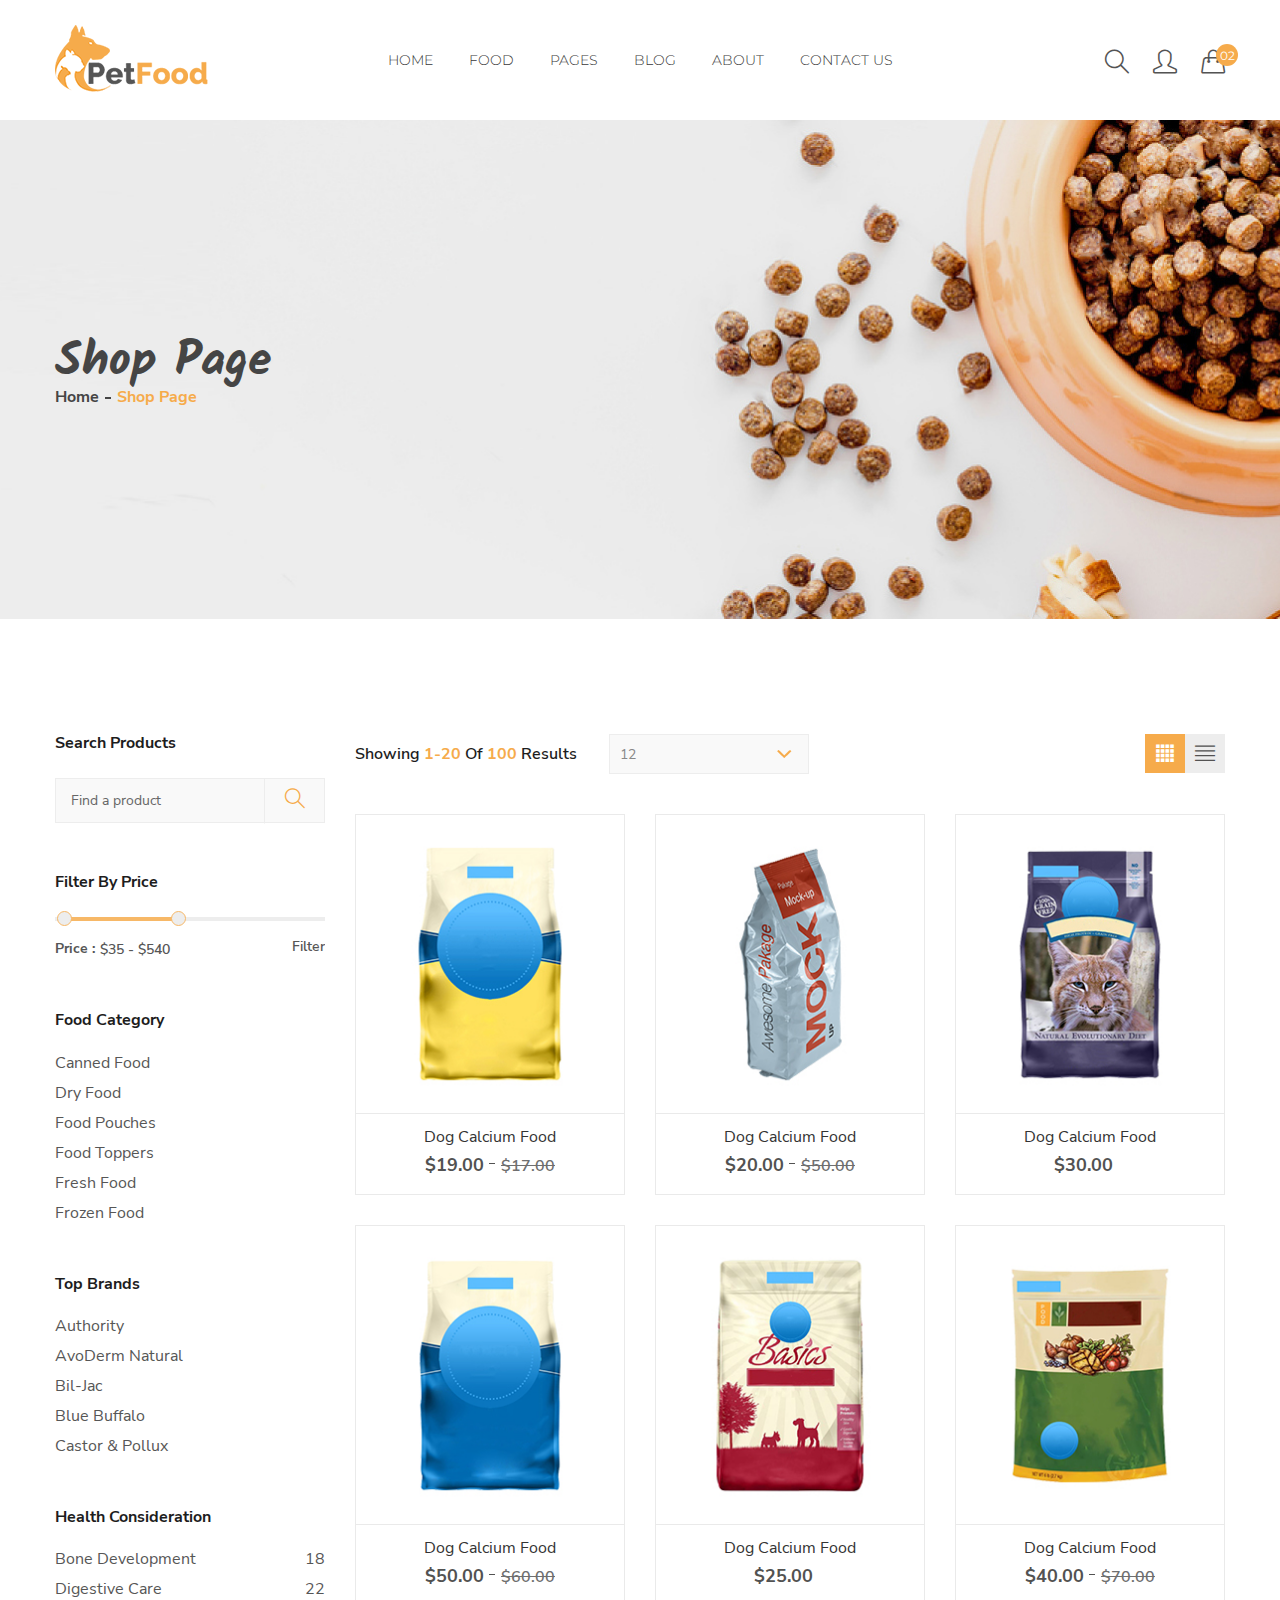
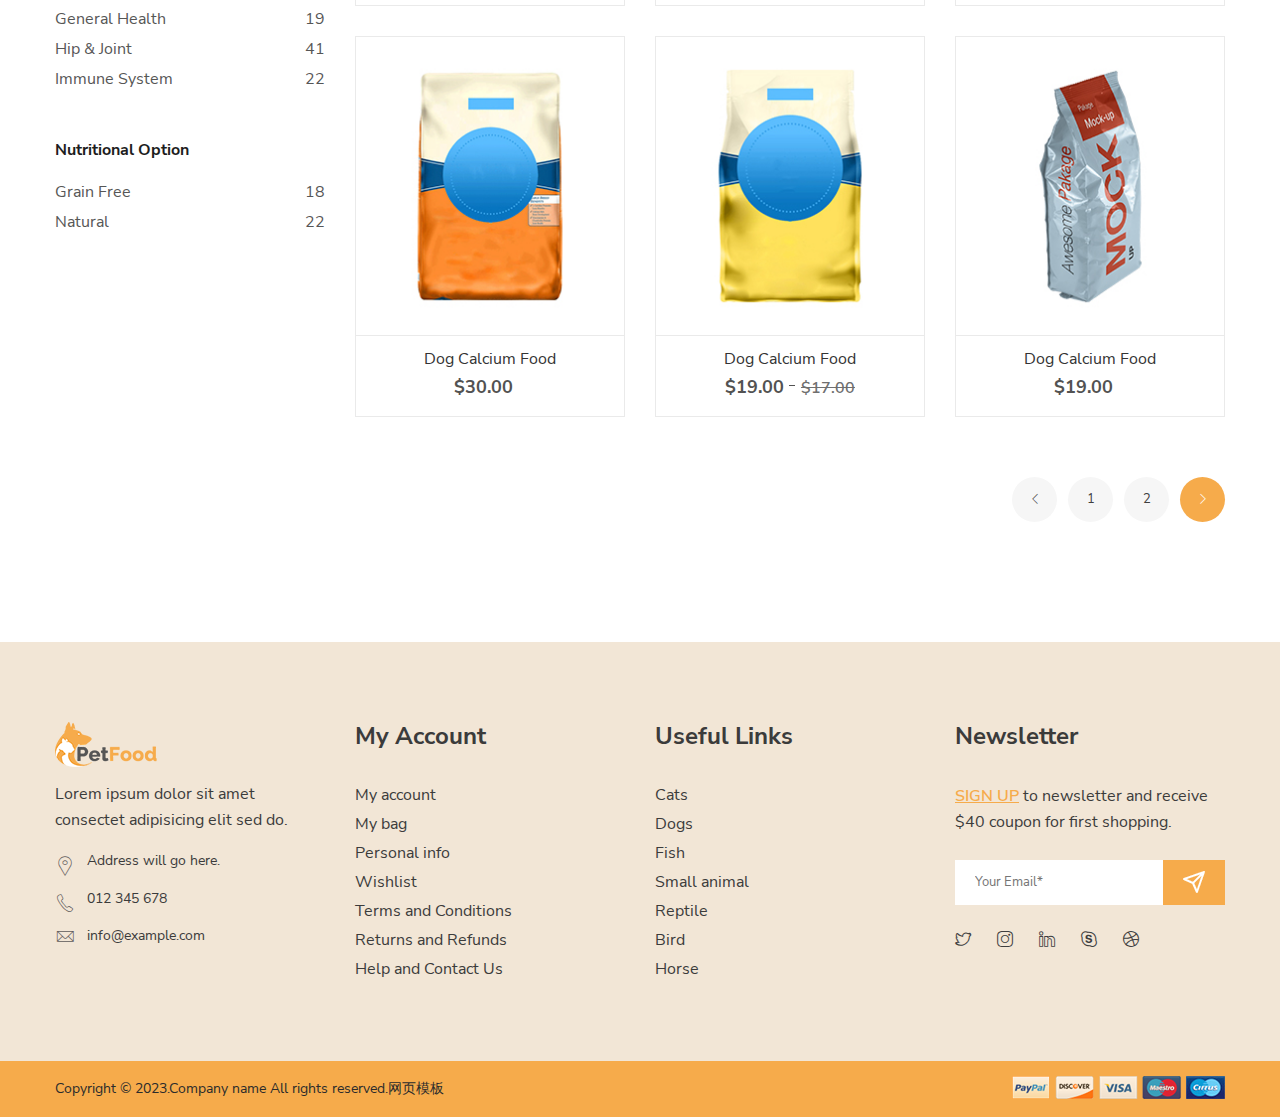
<file: shop-page.html>
<!doctype html>
<html class="no-js" lang="zxx">
    <head>
        <meta charset="utf-8">
        <meta http-equiv="x-ua-compatible" content="ie=edge">
        <title>PetFood - Pet Sitter, Pet Shop, Animal Care Bootstrap4 Template</title>
        <meta name="description" content="">
        <meta name="viewport" content="width=device-width, initial-scale=1">
        <!-- Favicon -->
       
		
		<!-- all css here -->
        <link rel="stylesheet" href="static/css/bootstrap.min.css">
        <link rel="stylesheet" href="static/css/animate.css">
        <link rel="stylesheet" href="static/css/simple-line-icons.css">
        <link rel="stylesheet" href="static/css/pe-icon-7-stroke.css">
        <link rel="stylesheet" href="static/css/themify-icons.css">
        <link rel="stylesheet" href="static/css/owl.carousel.min.css">
        <link rel="stylesheet" href="static/css/jquery-ui.css">
        <link rel="stylesheet" href="static/css/meanmenu.min.css">
        <link rel="stylesheet" href="static/css/style.css">
        <link rel="stylesheet" href="static/css/responsive.css">
        <script src="static/js/modernizr-2.8.3.min.js"></script>
    </head>
    <body>
        <header class="header-area transparent-bar">
            <div class="container">
                <div class="row">
                    <div class="col-lg-2 col-md-4 col-5">
                        <div class="logo pt-25">
                            <a href="index.html"><img alt="" src="static/picture/logo.png"></a>
                        </div>
                    </div>
                    <div class="d-none d-lg-block col-lg-8">
                        <div class="main-menu text-center">
                            <nav>
                                <ul>
                                    <li><a href="index.html">HOME</a>
                                        <ul class="submenu">
                                            <li>
                                                <a href="index.html">home version 1</a>
                                            </li>
                                            <li>
                                                <a href="index-2.html">home version 2</a>
                                            </li>
                                        </ul>
                                    </li>
                                    <li class="mega-menu-position"><a href="">Food</a>
                                        <ul class="mega-menu">
                                            <li>
                                                <ul>
                                                    <li class="mega-menu-title">Dogs Food</li>
                                                    <li><a href="">Eggs</a></li>
                                                    <li><a href="">Carrots</a></li>
                                                    <li><a href="">Salmon fishs</a></li>
                                                    <li><a href="">Peanut Butter</a></li>
                                                    <li><a href="">Grapes & Raisins</a></li>
                                                </ul>
                                            </li>
                                            <li>
                                                <ul>
                                                    <li class="mega-menu-title">Cats Food</li>
                                                    <li><a href="">Meat</a></li>
                                                    <li><a href="">Fish</a></li>
                                                    <li><a href="">Eggs</a></li>
                                                    <li><a href="">Veggies</a></li>
                                                    <li><a href="">Cheese</a></li>
                                                </ul>
                                            </li>
                                            <li>
                                                <ul>
                                                    <li class="mega-menu-title">Fishs Food</li>
                                                    <li><a href="">Rice</a></li>
                                                    <li><a href="">Veggies</a></li>
                                                    <li><a href="">Cheese</a></li>
                                                    <li><a href="">wheat bran</a></li>
                                                    <li><a href="">Cultivation</a></li>
                                                </ul>
                                            </li>
                                            <li>
                                                <ul>
                                                    <li><a href=""><img alt="" src="assets/img/banner/menu-img-4.jpg"></a></li>
                                                </ul>
                                            </li>
                                        </ul>
                                    </li>
                                    <li><a href="#">PAGES</a>
                                        <ul class="submenu">
                                            <li>
                                                <a href="about-us.html">about us</a>
                                            </li>
                                            <li>
                                                <a href="">shop page</a>
                                            </li>
                                            <li>
                                                <a href="shop-list.html">shop list</a>
                                            </li>
                                            <li>
                                                <a href="product-details.html">product details</a>
                                            </li>
                                            <li>
                                                <a href="cart.html">cart page</a>
                                            </li>
                                            <li>
                                                <a href="checkout.html">checkout</a>
                                            </li>
                                            <li>
                                                <a href="wishlist.html">wishlist</a>
                                            </li>
                                            <li>
                                                <a href="contact.html">contact us</a>
                                            </li>
                                            <li>
                                                <a href="my-account.html">my account</a>
                                            </li>
                                            <li>
                                                <a href="login-register.html">login / register</a>
                                            </li>
                                        </ul>
                                    </li>
                                    <li><a href="blog-leftsidebar.html">Blog</a>
                                        <ul class="submenu">
                                            <li>
                                                <a href="blog.html">blog page</a>
                                            </li>
                                            <li>
                                                <a href="blog-leftsidebar.html">blog left sidebar</a>
                                            </li>
                                            <li>
                                                <a href="blog-details.html">blog details</a>
                                            </li>
                                        </ul>
                                    </li>
                                    <li><a href="about-us.html">ABOUT</a></li>
                                    <li><a href="contact.html">contact us</a></li>
                                </ul>
                            </nav>
                        </div>
                    </div>
                    <div class="col-lg-2 col-md-8 col-7">
                        <div class="search-login-cart-wrapper">
                            <div class="header-search same-style">
                                <button class="search-toggle">
                                    <i class="icon-magnifier s-open"></i>
                                    <i class="pe-7s-close s-close"></i>
                                </button>
                                <div class="search-content">
                                    <form action="#">
                                        <input type="text" placeholder="Search">
                                        <button>
                                            <i class="icon-magnifier"></i>
                                        </button>
                                    </form>
                                </div>
                            </div>
                            <div class="header-login same-style">
                                <a href="login-register.html"><i class="icon-user icons"></i></a>
                            </div>
                            <div class="header-cart same-style">
                                <button class="icon-cart">
                                    <i class="icon-handbag"></i>
                                    <span class="count-style">02</span>
                                </button>
                                <div class="shopping-cart-content">
                                    <ul>
                                        <li class="single-shopping-cart">
                                            <div class="shopping-cart-img">
                                                <a href="#"><img alt="" src="static/picture/cart-1.jpg"></a>
                                            </div>
                                            <div class="shopping-cart-title">
                                                <h4><a href="#">Dog Calcium Food </a></h4>
                                                <h6>Qty: 02</h6>
                                                <span>$260.00</span>
                                            </div>
                                            <div class="shopping-cart-delete">
                                                <a href="#"><i class="pe-7s-close"></i></a>
                                            </div>
                                        </li>
                                        <li class="single-shopping-cart">
                                            <div class="shopping-cart-img">
                                                <a href="#"><img alt="" src="static/picture/cart-2.jpg"></a>
                                            </div>
                                            <div class="shopping-cart-title">
                                                <h4><a href="#">Dog Calcium Food</a></h4>
                                                <h6>Qty: 02</h6>
                                                <span>$260.00</span>
                                            </div>
                                            <div class="shopping-cart-delete">
                                                <a href="#"><i class="pe-7s-close"></i></a>
                                            </div>
                                        </li>
                                    </ul>
                                    <div class="shopping-cart-total">
                                        <h4>Shipping : <span>$20.00</span></h4>
                                        <h4>Total : <span class="shop-total">$260.00</span></h4>
                                    </div>
                                    <div class="shopping-cart-btn">
                                        <a href="cart.html">view cart</a>
                                        <a href="checkout.html">checkout</a>
                                    </div>
                                </div>
                            </div>
                        </div>
                    </div>
                    <div class="mobile-menu-area electro-menu d-md-block col-md-12 col-lg-12 col-12 d-lg-none d-xl-none">
                        <div class="mobile-menu">
                            <nav id="mobile-menu-active">
                                <ul class="menu-overflow">
                                    <li><a href="#">HOME</a>
                                        <ul>
                                            <li><a href="index.html">home version 1</a></li>
                                            <li><a href="index-2.html">home version 2</a></li>
                                        </ul>
                                    </li>
                                    <li><a href="#">pages</a>
                                        <ul>
                                            <li>
                                                <a href="about-us.html">about us</a>
                                            </li>
                                            <li>
                                                <a href="">shop page</a>
                                            </li>
                                            <li>
                                                <a href="shop-list.html">shop list</a>
                                            </li>
                                            <li>
                                                <a href="product-details.html">product details</a>
                                            </li>
                                            <li>
                                                <a href="cart.html">cart page</a>
                                            </li>
                                            <li>
                                                <a href="checkout.html">checkout</a>
                                            </li>
                                            <li>
                                                <a href="wishlist.html">wishlist</a>
                                            </li>
                                            <li>
                                                <a href="contact.html">contact us</a>
                                            </li>
                                            <li>
                                                <a href="my-account.html">my account</a>
                                            </li>
                                            <li>
                                                <a href="login-register.html">login / register</a>
                                            </li>
                                        </ul>
                                    </li>
                                    <li><a href="#">Food</a>
                                        <ul>
                                            <li><a href="#">Dogs Food</a>
                                                <ul>
                                                    <li><a href="">Grapes and Raisins</a></li>
                                                    <li><a href="">Carrots</a></li>
                                                    <li><a href="">Peanut Butter</a></li>
                                                    <li><a href="">Salmon fishs</a></li>
                                                    <li><a href="">Eggs</a></li>
                                                </ul>
                                            </li>
                                            <li><a href="#">Cats Food</a>
                                                <ul>
                                                    <li><a href="">Meat</a></li>
                                                    <li><a href="">Fish</a></li>
                                                    <li><a href="">Eggs</a></li>
                                                    <li><a href="">Veggies</a></li>
                                                    <li><a href="">Cheese</a></li>
                                                </ul>
                                            </li>
                                            <li><a href="#">Fishs Food</a>
                                                <ul>
                                                    <li><a href="">Rice</a></li>
                                                    <li><a href="">Veggies</a></li>
                                                    <li><a href="">Cheese</a></li>
                                                    <li><a href="">wheat bran</a></li>
                                                    <li><a href="">Cultivation</a></li>
                                                </ul>
                                            </li>
                                        </ul>
                                    </li>
                                    <li><a href="#">blog</a>
                                        <ul>
                                            <li>
                                                <a href="blog.html">blog page</a>
                                            </li>
                                            <li>
                                                <a href="blog-leftsidebar.html">blog left sidebar</a>
                                            </li>
                                            <li>
                                                <a href="blog-details.html">blog details</a>
                                            </li>
                                        </ul>
                                    </li>
                                    <li><a href="contact.html"> Contact us </a></li>
                                </ul>
                            </nav>
                        </div>
                    </div>
                </div>
            </div>
        </header>
        <div class="header-height"></div>
        <div class="breadcrumb-area pt-225 pb-210 bg-img" style="background-image:url(static/image/banner-4.jpg);">
            <div class="container">
                <div class="breadcrumb-content">
                    <h2>Shop Page</h2>
                    <ul>
                        <li><a href="index.html">home</a></li>
                        <li class="active">Shop Page</li>
                    </ul>
                </div>
            </div>
        </div>
        <div class="shop-area pt-115 pb-120">
            <div class="container">
                <div class="row">
                    <div class="col-lg-3">
                        <div class="shop-sidebar">
                            <div class="shop-widget">
                                <h4 class="shop-sidebar-title">Search Products</h4>
                                <div class="shop-search mt-25 mb-50">
                                    <form class="shop-search-form">
                                        <input type="text" placeholder="Find a product">
                                        <button type="submit">
                                            <i class="icon-magnifier"></i>
                                        </button>
                                    </form>
                                </div>
                            </div>
                            <div class="shop-widget">
                                <h4 class="shop-sidebar-title">Filter By Price</h4>
                                 <div class="price_filter mt-25">
                                    <div id="slider-range"></div>
                                    <div class="price_slider_amount">
                                        <div class="label-input">
                                            <label>price : </label>
                                            <input type="text" id="amount" name="price" placeholder="Add Your Price">
                                        </div>
                                        <button type="button">Filter</button> 
                                    </div>
                                </div>
                            </div>
                            <div class="shop-widget mt-50">
                                <h4 class="shop-sidebar-title">Food Category </h4>
                                 <div class="shop-list-style mt-20">
                                    <ul>
                                        <li><a href="#">Canned Food</a></li>
                                        <li><a href="#">Dry Food</a></li>
                                        <li><a href="#">Food Pouches</a></li>
                                        <li><a href="#">Food Toppers</a></li>
                                        <li><a href="#">Fresh Food</a></li>
                                        <li><a href="#">Frozen Food</a></li>
                                    </ul>
                                </div>
                            </div>
                            <div class="shop-widget mt-50">
                                <h4 class="shop-sidebar-title">Top Brands </h4>
                                 <div class="shop-list-style mt-20">
                                    <ul>
                                        <li><a href="#">Authority</a></li>
                                        <li><a href="#">AvoDerm Natural</a></li>
                                        <li><a href="#">Bil-Jac</a></li>
                                        <li><a href="#">Blue Buffalo</a></li>
                                        <li><a href="#">Castor & Pollux</a></li>
                                    </ul>
                                </div>
                            </div>
                            <div class="shop-widget mt-50">
                                <h4 class="shop-sidebar-title">Health Consideration </h4>
                                 <div class="shop-list-style mt-20">
                                    <ul>
                                        <li><a href="#">Bone Development <span>18</span></a></li>
                                        <li><a href="#">Digestive Care <span>22</span></a></li>
                                        <li><a href="#">General Health <span>19</span></a></li>
                                        <li><a href="#">Hip & Joint  <span>41</span></a></li>
                                        <li><a href="#">Immune System  <span>22</span></a></li>
                                    </ul>
                                </div>
                            </div>
                            <div class="shop-widget mt-50">
                                <h4 class="shop-sidebar-title">Nutritional Option </h4>
                                 <div class="shop-list-style mt-20">
                                    <ul>
                                        <li><a href="#">Grain Free  <span>18</span></a></li>
                                        <li><a href="#">Natural <span>22</span></a></li>
                                    </ul>
                                </div>
                            </div>
                        </div>
                    </div>
                    <div class="col-lg-9">
                        <div class="shop-topbar-wrapper">
                            <div class="product-sorting-wrapper">
                                <div class="product-show shorting-style">
                                    <label>Showing <span>1-20</span> of <span>100</span> Results</label>
                                    <select>
                                        <option value="">12</option>
                                        <option value="">24</option>
                                        <option value="">36</option>
                                    </select>
                                </div>
                            </div>
                            <div class="grid-list-options">
                                <ul class="view-mode">
                                    <li class="active"><a href="#product-grid" data-view="product-grid"><i class="ti-layout-grid4-alt"></i></a></li>
                                    <li><a href="#product-list" data-view="product-list"><i class="ti-align-justify"></i></a></li>
                                </ul>
                            </div>
                        </div>
                        <div class="grid-list-product-wrapper">
                            <div class="product-view product-grid">
                                <div class="row">
                                    <div class="product-width col-lg-6 col-xl-4 col-md-6">
                                        <div class="product-wrapper mb-30">
                                            <div class="product-img">
                                                <a href="product-details.html">
                                                    <img class="pro-img-block" src="static/picture/product-4.jpg" alt="">
                                                    <img class="pro-img-none" src="static/picture/product-4.1.jpg" alt="">
                                                </a>
                                                <div class="product-action">
                                                    <a title="Wishlist" href="#">
                                                        <i class="ti-heart"></i>
                                                    </a>
                                                    <a title="Quick View" data-toggle="modal" data-target="#exampleModal" href="#">
                                                        <i class="ti-plus"></i>
                                                    </a>
                                                    <a title="Add To Cart" href="#">
                                                        <i class="ti-shopping-cart"></i>
                                                    </a>
                                                </div>
                                            </div>
                                            <div class="product-content text-center">
                                                <h4><a href="product-details.html">Dog Calcium Food</a></h4>
                                                <div class="product-price">
                                                    <span class="new">$19.00 </span>
                                                    <span class="old">$17.00</span>
                                                </div>
                                            </div>
                                            <div class="product-list-content">
                                                <h4><a href="#">Dog Calcium Food</a></h4>
                                                <div class="product-price">
                                                    <span class="new">$19.00 </span>
                                                </div>
                                                <div class="product-rating">
                                                    <i class="ti-star theme-color"></i>
                                                    <i class="ti-star theme-color"></i>
                                                    <i class="ti-star theme-color"></i>
                                                    <i class="ti-star"></i>
                                                    <i class="ti-star"></i>
                                                </div>
                                                <p>Lorem ipsum dolor sit amet, consect adipis elit, sed do eiusmod tempor incididu ut labore et dolore magna aliqua. Ut enim ad quis nostrud exerci ullamco laboris nisi ut aliquip ex ea commodo consequat, Duis aute irure dolor.</p>
                                                <div class="product-list-action">
                                                    <div class="product-list-action-left">
                                                        <a class="addtocart-btn" title="Add to cart" href="#"><i class="ion-bag"></i> Add to cart</a>
                                                    </div>
                                                    <div class="product-list-action-right">
                                                        <a title="Wishlist" href="#"><i class="ti-heart"></i></a>
                                                        <a title="Quick View" data-toggle="modal" data-target="#exampleModal" href="#"><i class="ti-plus"></i></a>
                                                    </div>
                                                </div>
                                            </div>
                                        </div>
                                    </div>
                                    <div class="product-width col-lg-6 col-xl-4 col-md-6">
                                        <div class="product-wrapper mb-30">
                                            <div class="product-img">
                                                <a href="product-details.html">
                                                    <img class="pro-img-block" src="static/picture/product-5.jpg" alt="">
                                                    <img class="pro-img-none" src="static/picture/product-5.1.jpg" alt="">
                                                </a>
                                                <div class="product-action">
                                                    <a title="Wishlist" href="#">
                                                        <i class="ti-heart"></i>
                                                    </a>
                                                    <a title="Quick View" data-toggle="modal" data-target="#exampleModal" href="#">
                                                        <i class="ti-plus"></i>
                                                    </a>
                                                    <a title="Add To Cart" href="#">
                                                        <i class="ti-shopping-cart"></i>
                                                    </a>
                                                </div>
                                            </div>
                                            <div class="product-content text-center">
                                                <h4><a href="product-details.html">Dog Calcium Food</a></h4>
                                                <div class="product-price">
                                                    <span class="new">$20.00 </span>
                                                    <span class="old">$50.00</span>
                                                </div>
                                            </div>
                                            <div class="product-list-content">
                                                <h4><a href="#">Dog Calcium Food</a></h4>
                                                <div class="product-price">
                                                    <span class="new">$20.00 </span>
                                                    <span class="old">$50.00</span>
                                                </div>
                                                <div class="product-rating">
                                                    <i class="ti-star theme-color"></i>
                                                    <i class="ti-star theme-color"></i>
                                                    <i class="ti-star theme-color"></i>
                                                    <i class="ti-star"></i>
                                                    <i class="ti-star"></i>
                                                </div>
                                                <p>Lorem ipsum dolor sit amet, consect adipis elit, sed do eiusmod tempor incididu ut labore et dolore magna aliqua. Ut enim ad quis nostrud exerci ullamco laboris nisi ut aliquip ex ea commodo consequat, Duis aute irure dolor.</p>
                                                <div class="product-list-action">
                                                    <div class="product-list-action-left">
                                                        <a class="addtocart-btn" title="Add to cart" href="#"><i class="ion-bag"></i> Add to cart</a>
                                                    </div>
                                                    <div class="product-list-action-right">
                                                        <a title="Wishlist" href="#"><i class="ti-heart"></i></a>
                                                        <a title="Quick View" data-toggle="modal" data-target="#exampleModal" href="#"><i class="ti-plus"></i></a>
                                                    </div>
                                                </div>
                                            </div>
                                        </div>
                                    </div>
                                    <div class="product-width col-lg-6 col-xl-4 col-md-6">
                                        <div class="product-wrapper mb-30">
                                            <div class="product-img">
                                                <a href="product-details.html">
                                                    <img class="pro-img-block" src="static/picture/product-6.jpg" alt="">
                                                    <img class="pro-img-none" src="static/picture/product-6.1.jpg" alt="">
                                                </a>
                                                <div class="product-action">
                                                    <a title="Wishlist" href="#">
                                                        <i class="ti-heart"></i>
                                                    </a>
                                                    <a title="Quick View" data-toggle="modal" data-target="#exampleModal" href="#">
                                                        <i class="ti-plus"></i>
                                                    </a>
                                                    <a title="Add To Cart" href="#">
                                                        <i class="ti-shopping-cart"></i>
                                                    </a>
                                                </div>
                                            </div>
                                            <div class="product-content text-center">
                                                <h4><a href="product-details.html">Dog Calcium Food</a></h4>
                                                <div class="product-price">
                                                    <span class="new">$30.00 </span>
                                                </div>
                                            </div>
                                            <div class="product-list-content">
                                                <h4><a href="#">Dog Calcium Food</a></h4>
                                                <div class="product-price">
                                                    <span class="new">$30.00 </span>
                                                </div>
                                                <div class="product-rating">
                                                    <i class="ti-star theme-color"></i>
                                                    <i class="ti-star theme-color"></i>
                                                    <i class="ti-star theme-color"></i>
                                                    <i class="ti-star"></i>
                                                    <i class="ti-star"></i>
                                                </div>
                                                <p>Lorem ipsum dolor sit amet, consect adipis elit, sed do eiusmod tempor incididu ut labore et dolore magna aliqua. Ut enim ad quis nostrud exerci ullamco laboris nisi ut aliquip ex ea commodo consequat, Duis aute irure dolor.</p>
                                                <div class="product-list-action">
                                                    <div class="product-list-action-left">
                                                        <a class="addtocart-btn" title="Add to cart" href="#"><i class="ion-bag"></i> Add to cart</a>
                                                    </div>
                                                    <div class="product-list-action-right">
                                                        <a title="Wishlist" href="#"><i class="ti-heart"></i></a>
                                                        <a title="Quick View" data-toggle="modal" data-target="#exampleModal" href="#"><i class="ti-plus"></i></a>
                                                    </div>
                                                </div>
                                            </div>
                                        </div>
                                    </div>
                                    <div class="product-width col-lg-6 col-xl-4 col-md-6">
                                        <div class="product-wrapper mb-30">
                                            <div class="product-img">
                                                <a href="product-details.html">
                                                    <img class="pro-img-block" src="static/picture/product-7.jpg" alt="">
                                                    <img class="pro-img-none" src="static/picture/product-7.1.jpg" alt="">
                                                </a>
                                                <div class="product-action">
                                                    <a title="Wishlist" href="#">
                                                        <i class="ti-heart"></i>
                                                    </a>
                                                    <a title="Quick View" data-toggle="modal" data-target="#exampleModal" href="#">
                                                        <i class="ti-plus"></i>
                                                    </a>
                                                    <a title="Add To Cart" href="#">
                                                        <i class="ti-shopping-cart"></i>
                                                    </a>
                                                </div>
                                            </div>
                                            <div class="product-content text-center">
                                                <h4><a href="product-details.html">Dog Calcium Food</a></h4>
                                                <div class="product-price">
                                                    <span class="new">$50.00 </span>
                                                    <span class="old">$60.00</span>
                                                </div>
                                            </div>
                                            <div class="product-list-content">
                                                <h4><a href="#">Dog Calcium Food</a></h4>
                                                <div class="product-price">
                                                    <span class="new">$50.00 </span>
                                                    <span class="old">$60.00</span>
                                                </div>
                                                <div class="product-rating">
                                                    <i class="ti-star theme-color"></i>
                                                    <i class="ti-star theme-color"></i>
                                                    <i class="ti-star theme-color"></i>
                                                    <i class="ti-star"></i>
                                                    <i class="ti-star"></i>
                                                </div>
                                                <p>Lorem ipsum dolor sit amet, consect adipis elit, sed do eiusmod tempor incididu ut labore et dolore magna aliqua. Ut enim ad quis nostrud exerci ullamco laboris nisi ut aliquip ex ea commodo consequat, Duis aute irure dolor.</p>
                                                <div class="product-list-action">
                                                    <div class="product-list-action-left">
                                                        <a class="addtocart-btn" title="Add to cart" href="#"><i class="ion-bag"></i> Add to cart</a>
                                                    </div>
                                                    <div class="product-list-action-right">
                                                        <a title="Wishlist" href="#"><i class="ti-heart"></i></a>
                                                        <a title="Quick View" data-toggle="modal" data-target="#exampleModal" href="#"><i class="ti-plus"></i></a>
                                                    </div>
                                                </div>
                                            </div>
                                        </div>
                                    </div>
                                    <div class="product-width col-lg-6 col-xl-4 col-md-6">
                                        <div class="product-wrapper mb-30">
                                            <div class="product-img">
                                                <a href="product-details.html">
                                                    <img class="pro-img-block" src="static/picture/product-8.jpg" alt="">
                                                    <img class="pro-img-none" src="static/picture/product-4.1.jpg" alt="">
                                                </a>
                                                <div class="product-action">
                                                    <a title="Wishlist" href="#">
                                                        <i class="ti-heart"></i>
                                                    </a>
                                                    <a title="Quick View" data-toggle="modal" data-target="#exampleModal" href="#">
                                                        <i class="ti-plus"></i>
                                                    </a>
                                                    <a title="Add To Cart" href="#">
                                                        <i class="ti-shopping-cart"></i>
                                                    </a>
                                                </div>
                                            </div>
                                            <div class="product-content text-center">
                                                <h4><a href="product-details.html">Dog Calcium Food</a></h4>
                                                <div class="product-price">
                                                    <span class="new">$25.00 </span>
                                                </div>
                                            </div>
                                            <div class="product-list-content">
                                                <h4><a href="#">Dog Calcium Food</a></h4>
                                                <div class="product-price">
                                                    <span class="new">$25.00 </span>
                                                </div>
                                                <div class="product-rating">
                                                    <i class="ti-star theme-color"></i>
                                                    <i class="ti-star theme-color"></i>
                                                    <i class="ti-star theme-color"></i>
                                                    <i class="ti-star"></i>
                                                    <i class="ti-star"></i>
                                                </div>
                                                <p>Lorem ipsum dolor sit amet, consect adipis elit, sed do eiusmod tempor incididu ut labore et dolore magna aliqua. Ut enim ad quis nostrud exerci ullamco laboris nisi ut aliquip ex ea commodo consequat, Duis aute irure dolor.</p>
                                                <div class="product-list-action">
                                                    <div class="product-list-action-left">
                                                        <a class="addtocart-btn" title="Add to cart" href="#"><i class="ion-bag"></i> Add to cart</a>
                                                    </div>
                                                    <div class="product-list-action-right">
                                                        <a title="Wishlist" href="#"><i class="ti-heart"></i></a>
                                                        <a title="Quick View" data-toggle="modal" data-target="#exampleModal" href="#"><i class="ti-plus"></i></a>
                                                    </div>
                                                </div>
                                            </div>
                                        </div>
                                    </div>
                                    <div class="product-width col-lg-6 col-xl-4 col-md-6">
                                        <div class="product-wrapper mb-30">
                                            <div class="product-img">
                                                <a href="product-details.html">
                                                    <img class="pro-img-block" src="static/picture/product-9.jpg" alt="">
                                                    <img class="pro-img-none" src="static/picture/product-5.1.jpg" alt="">
                                                </a>
                                                <div class="product-action">
                                                    <a title="Wishlist" href="#">
                                                        <i class="ti-heart"></i>
                                                    </a>
                                                    <a title="Quick View" data-toggle="modal" data-target="#exampleModal" href="#">
                                                        <i class="ti-plus"></i>
                                                    </a>
                                                    <a title="Add To Cart" href="#">
                                                        <i class="ti-shopping-cart"></i>
                                                    </a>
                                                </div>
                                            </div>
                                            <div class="product-content text-center">
                                                <h4><a href="product-details.html">Dog Calcium Food</a></h4>
                                                <div class="product-price">
                                                    <span class="new">$40.00 </span>
                                                    <span class="old">$70.00</span>
                                                </div>
                                            </div>
                                            <div class="product-list-content">
                                                <h4><a href="#">Dog Calcium Food</a></h4>
                                                <div class="product-price">
                                                    <span class="new">$40.00 </span>
                                                    <span class="old">$70.00</span>
                                                </div>
                                                <div class="product-rating">
                                                    <i class="ti-star theme-color"></i>
                                                    <i class="ti-star theme-color"></i>
                                                    <i class="ti-star theme-color"></i>
                                                    <i class="ti-star"></i>
                                                    <i class="ti-star"></i>
                                                </div>
                                                <p>Lorem ipsum dolor sit amet, consect adipis elit, sed do eiusmod tempor incididu ut labore et dolore magna aliqua. Ut enim ad quis nostrud exerci ullamco laboris nisi ut aliquip ex ea commodo consequat, Duis aute irure dolor.</p>
                                                <div class="product-list-action">
                                                    <div class="product-list-action-left">
                                                        <a class="addtocart-btn" title="Add to cart" href="#"><i class="ion-bag"></i> Add to cart</a>
                                                    </div>
                                                    <div class="product-list-action-right">
                                                        <a title="Wishlist" href="#"><i class="ti-heart"></i></a>
                                                        <a title="Quick View" data-toggle="modal" data-target="#exampleModal" href="#"><i class="ti-plus"></i></a>
                                                    </div>
                                                </div>
                                            </div>
                                        </div>
                                    </div>
                                    <div class="product-width col-lg-6 col-xl-4 col-md-6">
                                        <div class="product-wrapper mb-30">
                                            <div class="product-img">
                                                <a href="product-details.html">
                                                    <img class="pro-img-block" src="static/picture/product-10.jpg" alt="">
                                                    <img class="pro-img-none" src="static/picture/product-6.1.jpg" alt="">
                                                </a>
                                                <div class="product-action">
                                                    <a title="Wishlist" href="#">
                                                        <i class="ti-heart"></i>
                                                    </a>
                                                    <a title="Quick View" data-toggle="modal" data-target="#exampleModal" href="#">
                                                        <i class="ti-plus"></i>
                                                    </a>
                                                    <a title="Add To Cart" href="#">
                                                        <i class="ti-shopping-cart"></i>
                                                    </a>
                                                </div>
                                            </div>
                                            <div class="product-content text-center">
                                                <h4><a href="product-details.html">Dog Calcium Food</a></h4>
                                                <div class="product-price">
                                                    <span class="new">$30.00 </span>
                                                </div>
                                            </div>
                                            <div class="product-list-content">
                                                <h4><a href="#">Dog Calcium Food</a></h4>
                                                <div class="product-price">
                                                    <span class="new">$30.00 </span>
                                                </div>
                                                <div class="product-rating">
                                                    <i class="ti-star theme-color"></i>
                                                    <i class="ti-star theme-color"></i>
                                                    <i class="ti-star theme-color"></i>
                                                    <i class="ti-star"></i>
                                                    <i class="ti-star"></i>
                                                </div>
                                                <p>Lorem ipsum dolor sit amet, consect adipis elit, sed do eiusmod tempor incididu ut labore et dolore magna aliqua. Ut enim ad quis nostrud exerci ullamco laboris nisi ut aliquip ex ea commodo consequat, Duis aute irure dolor.</p>
                                                <div class="product-list-action">
                                                    <div class="product-list-action-left">
                                                        <a class="addtocart-btn" title="Add to cart" href="#"><i class="ion-bag"></i> Add to cart</a>
                                                    </div>
                                                    <div class="product-list-action-right">
                                                        <a title="Wishlist" href="#"><i class="ti-heart"></i></a>
                                                        <a title="Quick View" data-toggle="modal" data-target="#exampleModal" href="#"><i class="ti-plus"></i></a>
                                                    </div>
                                                </div>
                                            </div>
                                        </div>
                                    </div>
                                    <div class="product-width col-lg-6 col-xl-4 col-md-6">
                                        <div class="product-wrapper mb-30">
                                            <div class="product-img">
                                                <a href="product-details.html">
                                                    <img class="pro-img-block" src="static/picture/product-4.jpg" alt="">
                                                    <img class="pro-img-none" src="static/picture/product-7.1.jpg" alt="">
                                                </a>
                                                <div class="product-action">
                                                    <a title="Wishlist" href="#">
                                                        <i class="ti-heart"></i>
                                                    </a>
                                                    <a title="Quick View" data-toggle="modal" data-target="#exampleModal" href="#">
                                                        <i class="ti-plus"></i>
                                                    </a>
                                                    <a title="Add To Cart" href="#">
                                                        <i class="ti-shopping-cart"></i>
                                                    </a>
                                                </div>
                                            </div>
                                            <div class="product-content text-center">
                                                <h4><a href="product-details.html">Dog Calcium Food</a></h4>
                                                <div class="product-price">
                                                    <span class="new">$19.00 </span>
                                                    <span class="old">$17.00</span>
                                                </div>
                                            </div>
                                            <div class="product-list-content">
                                                <h4><a href="#">Dog Calcium Food</a></h4>
                                                <div class="product-price">
                                                    <span class="new">$19.00 </span>
                                                    <span class="old">$20.00</span>
                                                </div>
                                                <div class="product-rating">
                                                    <i class="ti-star theme-color"></i>
                                                    <i class="ti-star theme-color"></i>
                                                    <i class="ti-star theme-color"></i>
                                                    <i class="ti-star"></i>
                                                    <i class="ti-star"></i>
                                                </div>
                                                <p>Lorem ipsum dolor sit amet, consect adipis elit, sed do eiusmod tempor incididu ut labore et dolore magna aliqua. Ut enim ad quis nostrud exerci ullamco laboris nisi ut aliquip ex ea commodo consequat, Duis aute irure dolor.</p>
                                                <div class="product-list-action">
                                                    <div class="product-list-action-left">
                                                        <a class="addtocart-btn" title="Add to cart" href="#"><i class="ion-bag"></i> Add to cart</a>
                                                    </div>
                                                    <div class="product-list-action-right">
                                                        <a title="Wishlist" href="#"><i class="ti-heart"></i></a>
                                                        <a title="Quick View" data-toggle="modal" data-target="#exampleModal" href="#"><i class="ti-plus"></i></a>
                                                    </div>
                                                </div>
                                            </div>
                                        </div>
                                    </div>
                                    <div class="product-width col-lg-6 col-xl-4 col-md-6">
                                        <div class="product-wrapper mb-30">
                                            <div class="product-img">
                                                <a href="product-details.html">
                                                    <img class="pro-img-block" src="static/picture/product-5.jpg" alt="">
                                                    <img class="pro-img-none" src="static/picture/product-4.1.jpg" alt="">
                                                </a>
                                                <div class="product-action">
                                                    <a title="Wishlist" href="#">
                                                        <i class="ti-heart"></i>
                                                    </a>
                                                    <a title="Quick View" data-toggle="modal" data-target="#exampleModal" href="#">
                                                        <i class="ti-plus"></i>
                                                    </a>
                                                    <a title="Add To Cart" href="#">
                                                        <i class="ti-shopping-cart"></i>
                                                    </a>
                                                </div>
                                            </div>
                                            <div class="product-content text-center">
                                                <h4><a href="product-details.html">Dog Calcium Food</a></h4>
                                                <div class="product-price">
                                                    <span class="new">$19.00 </span>
                                                </div>
                                            </div>
                                            <div class="product-list-content">
                                                <h4><a href="#">Dog Calcium Food</a></h4>
                                                <div class="product-price">
                                                    <span class="new">$19.00 </span>
                                                </div>
                                                <div class="product-rating">
                                                    <i class="ti-star theme-color"></i>
                                                    <i class="ti-star theme-color"></i>
                                                    <i class="ti-star theme-color"></i>
                                                    <i class="ti-star"></i>
                                                    <i class="ti-star"></i>
                                                </div>
                                                <p>Lorem ipsum dolor sit amet, consect adipis elit, sed do eiusmod tempor incididu ut labore et dolore magna aliqua. Ut enim ad quis nostrud exerci ullamco laboris nisi ut aliquip ex ea commodo consequat, Duis aute irure dolor.</p>
                                                <div class="product-list-action">
                                                    <div class="product-list-action-left">
                                                        <a class="addtocart-btn" title="Add to cart" href="#"><i class="ion-bag"></i> Add to cart</a>
                                                    </div>
                                                    <div class="product-list-action-right">
                                                        <a title="Wishlist" href="#"><i class="ti-heart"></i></a>
                                                        <a title="Quick View" data-toggle="modal" data-target="#exampleModal" href="#"><i class="ti-plus"></i></a>
                                                    </div>
                                                </div>
                                            </div>
                                        </div>
                                    </div>
                                </div>
                                <div class="pagination-style f-right mt-30">
                                    <ul>
                                        <li>
                                            <a href="#"><i class="icon-arrow-left"></i></a>
                                        </li>
                                        <li>
                                            <a href="#">1</a>
                                        </li>
                                        <li>
                                            <a href="#">2</a>
                                        </li>
                                        <li>
                                            <a class="active" href="#"><i class="icon-arrow-right"></i></a>
                                        </li>
                                    </ul>
                                </div>
                            </div>
                        </div>
                    </div>
                </div>
            </div>
        </div>
		<footer class="footer-area">
            <div class="footer-top pt-80 pb-50 theme-bg-2">
                <div class="container">
                    <div class="row">
                        <div class="col-lg-3 col-md-6">
                            <div class="footer-widget mb-30">
                                <div class="footer-info-wrapper">
                                    <div class="footer-logo">
                                        <a href="#">
                                            <img src="static/picture/logo-2.png" alt="">
                                        </a>
                                    </div>
                                    <p>Lorem ipsum dolor sit amet consectet adipisicing elit sed do.</p>
                                    <div class="address-info">
                                        <div class="single-address-info">
                                            <div class="address-icon">
                                                <i class="pe-7s-map-marker"></i>
                                            </div>
                                            <div class="address-content">
                                                <p> Address will go here. </p>
                                            </div>
                                        </div>
                                        <div class="single-address-info">
                                            <div class="address-icon phone-icon">
                                                <i class="pe-7s-call"></i>
                                            </div>
                                            <div class="address-content">
                                                <p>012 345 678</p>
                                            </div>
                                        </div>
                                        <div class="single-address-info">
                                            <div class="address-icon icon-mail">
                                                <i class="pe-7s-mail"></i>
                                            </div>
                                            <div class="address-content">
                                                <p><a href="#">info@example.com</a></p>
                                            </div>
                                        </div>
                                    </div>
                                </div>
                            </div>
                        </div>
                        <div class="col-lg-3 col-md-6">
                            <div class="footer-widget mb-30">
                                <h4 class="footer-title">My Account</h4>
                                <div class="footer-content">
                                    <ul>
                                        <li><a href="#">My account</a></li>
                                        <li><a href="#">My bag</a></li>
                                        <li><a href="#">Personal info</a></li>
                                        <li><a href="#">Wishlist</a></li>
                                        <li><a href="#">Terms and Conditions</a></li>
                                        <li><a href="#">Returns and Refunds</a></li>
                                        <li><a href="#">Help and Contact Us</a></li>
                                    </ul>
                                </div>
                            </div>
                        </div>
                        <div class="col-lg-3 col-md-6">
                            <div class="footer-widget mb-30">
                                <h4 class="footer-title">Useful Links</h4>
                                <div class="footer-content">
                                    <ul>
                                        <li><a href="#">Cats</a></li>
                                        <li><a href="#">Dogs</a></li>
                                        <li><a href="#">Fish</a></li>
                                        <li><a href="#">Small animal</a></li>
                                        <li><a href="#">Reptile</a></li>
                                        <li><a href="#">Bird</a></li>
                                        <li><a href="#">Horse</a></li>
                                    </ul>
                                </div>
                            </div>
                        </div>
                        <div class="col-lg-3 col-md-6">
                            <div class="footer-widget mb-30">
                                <h4 class="footer-title">Newsletter</h4>
                                <div class="newsletter-wrapper">
                                    <p><a href="#">Sign up</a> to newsletter and receive $40 coupon for first shopping.</p>
                                    <div class="newsletter-style">
                                        <div id="mc_embed_signup" class="subscribe-form">
                                            <form action="#" method="post" id="mc-embedded-subscribe-form" name="mc-embedded-subscribe-form" class="validate" target="_blank" novalidate="">
                                                <div id="mc_embed_signup_scroll" class="mc-form">
                                                    <input type="email" value="" name="EMAIL" class="email" placeholder="Your Email*" required="">
                                                    <!-- real people should not fill this in and expect good things - do not remove this or risk form bot signups-->
                                                    <div class="mc-news" aria-hidden="true"><input type="text" name="b_6bbb9b6f5827bd842d9640c82_05d85f18ef" tabindex="-1" value=""></div>
                                                    <div class="clear"><input type="submit" value="Subscribe" name="subscribe" id="mc-embedded-subscribe" class="button"></div>
                                                </div>
                                            </form>
                                        </div>
                                    </div>
                                </div>
                                <div class="social-icon">
                                    <ul>
                                        <li><a href="#"><i class="icon-social-twitter"></i></a></li>
                                        <li><a href="#"><i class="icon-social-instagram"></i></a></li>
                                        <li><a href="#"><i class="icon-social-linkedin"></i></a></li>
                                        <li><a href="#"><i class="icon-social-skype"></i></a></li>
                                        <li><a href="#"><i class="icon-social-dribbble"></i></a></li>
                                    </ul>
                                </div>
                            </div>
                        </div>
                    </div>
                </div>
            </div>
            <div class="footer-bottom theme-bg pt-15 pb-15">
                <div class="container">
                    <div class="row">
                        <div class="col-lg-6 col-md-6 col-12">
                            <div class="copyright">
                                <p>Copyright &copy; 2023.Company name All rights reserved.<a target="_blank" href="https://sc.chinaz.com/moban/">&#x7F51;&#x9875;&#x6A21;&#x677F;</a></p>
                            </div>
                        </div>
                        <div class="col-lg-6 col-md-6 col-12">
                            <div class="payment-img">
                                <a href="#"><img src="static/picture/payment.png" alt=""></a>
                            </div>
                        </div>
                    </div>
                </div>
            </div>
		</footer>
		<!-- modal -->
        <div class="modal fade" id="exampleModal" tabindex="-1" role="dialog" aria-hidden="true">
            <button type="button" class="close" data-dismiss="modal" aria-label="Close">
                <span class="ti-close" aria-hidden="true"></span>
            </button>
            <div class="modal-dialog" role="document">
                <div class="modal-content">
                    <div class="modal-body">
                        <div class="qwick-view-left">
                            <div class="quick-view-learg-img">
                                <div class="quick-view-tab-content tab-content">
                                    <div class="tab-pane active show fade" id="modal1" role="tabpanel">
                                        <img src="static/picture/l1.jpg" alt="">
                                    </div>
                                    <div class="tab-pane fade" id="modal2" role="tabpanel">
                                        <img src="static/picture/l2.jpg" alt="">
                                    </div>
                                    <div class="tab-pane fade" id="modal3" role="tabpanel">
                                        <img src="static/picture/l3.jpg" alt="">
                                    </div>
                                </div>
                            </div>
                            <div class="quick-view-list nav" role="tablist">
                                <a class="active" href="#modal1" data-toggle="tab" role="tab">
                                    <img src="static/picture/s1.jpg" alt="">
                                </a>
                                <a href="#modal2" data-toggle="tab" role="tab">
                                    <img src="static/picture/s2.jpg" alt="">
                                </a>
                                <a href="#modal3" data-toggle="tab" role="tab">
                                    <img src="static/picture/s3.jpg" alt="">
                                </a>
                            </div>
                        </div>
                        <div class="qwick-view-right">
                            <div class="qwick-view-content">
                                <h3>Dog Calcium Food</h3>
                                <div class="product-price">
                                    <span>$19.00 </span>
                                </div>
                                <div class="product-rating">
                                    <i class="ion-star theme-color"></i>
                                    <i class="ion-star theme-color"></i>
                                    <i class="ion-star theme-color"></i>
                                    <i class="ion-star theme-color"></i>
                                    <i class="ion-star theme-color"></i>
                                </div>
                                <p>Lorem ipsum dolor sit amet, consectetur adip elit, sed do amt tempor incididun ut labore et dolore magna aliqua. Ut enim ad mi , quis nostrud veniam exercitation .</p>
                                <div class="quick-view-select">
                                    <div class="select-option-part">
                                        <label>Size*</label>
                                        <select class="select">
                                            <option value="">- Please Select -</option>
                                            <option value="">XS</option>
                                            <option value="">S</option>
                                            <option value="">M</option>
                                            <option value=""> L</option>
                                            <option value="">XL</option>
                                            <option value="">XXL</option>
                                        </select>
                                    </div>
                                    <div class="select-option-part">
                                        <label>Color*</label>
                                        <select class="select">
                                            <option value="">- Please Select -</option>
                                            <option value="">orange</option>
                                            <option value="">pink</option>
                                            <option value="">yellow</option>
                                        </select>
                                    </div>
                                </div>
                                <div class="quickview-plus-minus">
                                    <div class="cart-plus-minus">
                                        <input type="text" value="02" name="qtybutton" class="cart-plus-minus-box">
                                    </div>
                                    <div class="quickview-btn-cart">
                                        <a class="btn-style" href="#">add to cart</a>
                                    </div>
                                    <div class="quickview-btn-wishlist">
                                        <a class="btn-hover" href="#"><i class="ti-heart"></i></a>
                                    </div>
                                </div>
                            </div>
                        </div>
                    </div>
                </div>
            </div>
        </div>
		
		
		
		<!-- all js here -->
        <script src="static/js/jquery-1.12.0.min.js"></script>
        <script src="static/js/popper.js"></script>
        <script src="static/js/bootstrap.min.js"></script>
        <script src="static/js/jquery.counterup.min.js"></script>
        <script src="static/js/waypoints.min.js"></script>
        <script src="static/js/elevetezoom.js"></script>
        <script src="static/js/ajax-mail.js"></script>
        <script src="static/js/owl.carousel.min.js"></script>
        <script src="static/js/plugins.js"></script>
        <script src="static/js/main.js"></script>
    </body>
</html>
</file>
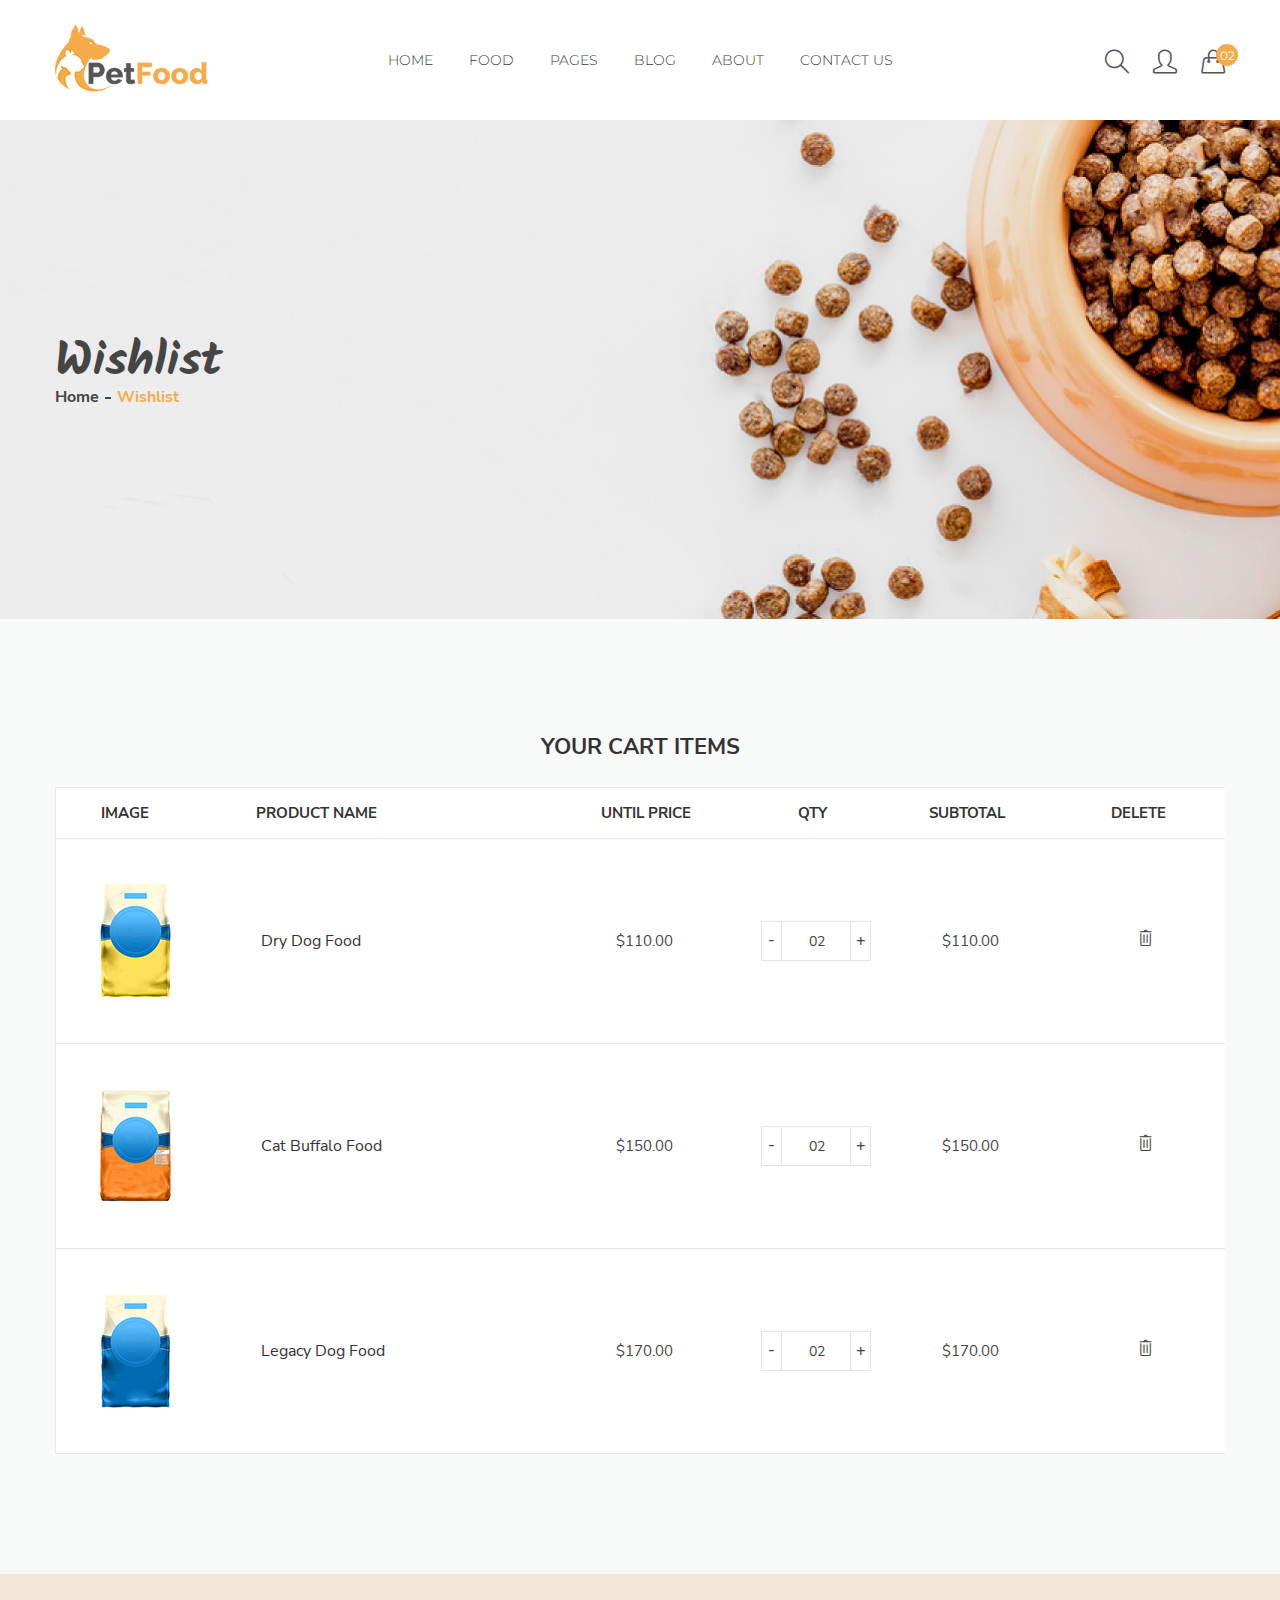
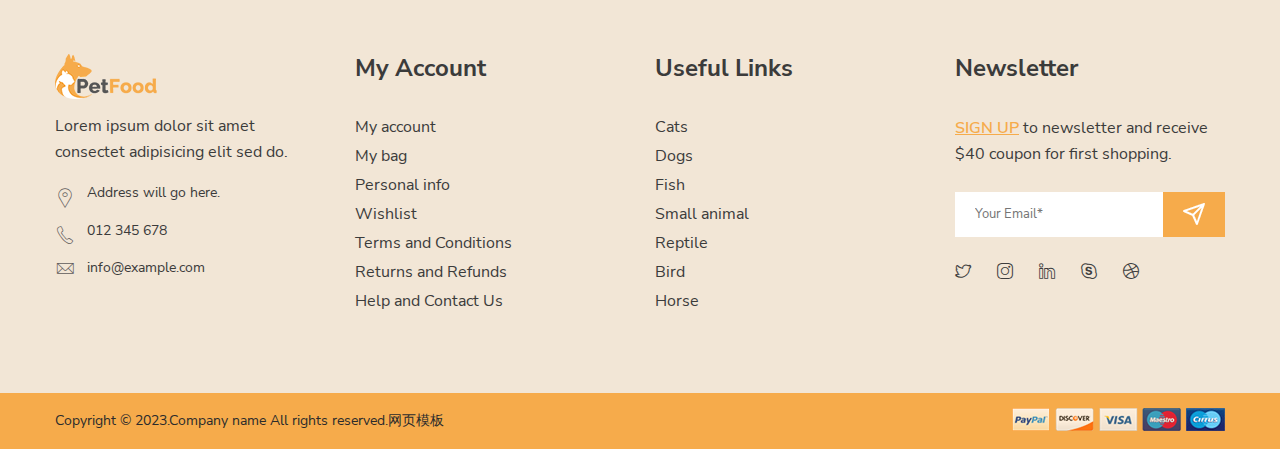
<file: wishlist.html>
<!doctype html>
<html class="no-js" lang="zxx">
    <head>
        <meta charset="utf-8">
        <meta http-equiv="x-ua-compatible" content="ie=edge">
        <title>PetFood - Pet Sitter, Pet Shop, Animal Care Bootstrap4 Template</title>
        <meta name="description" content="">
        <meta name="viewport" content="width=device-width, initial-scale=1">
        <!-- Favicon -->
       
		
		<!-- all css here -->
        <link rel="stylesheet" href="static/css/bootstrap.min.css">
        <link rel="stylesheet" href="static/css/animate.css">
        <link rel="stylesheet" href="static/css/simple-line-icons.css">
        <link rel="stylesheet" href="static/css/pe-icon-7-stroke.css">
        <link rel="stylesheet" href="static/css/themify-icons.css">
        <link rel="stylesheet" href="static/css/owl.carousel.min.css">
        <link rel="stylesheet" href="static/css/meanmenu.min.css">
        <link rel="stylesheet" href="static/css/style.css">
        <link rel="stylesheet" href="static/css/responsive.css">
        <script src="static/js/modernizr-2.8.3.min.js"></script>
    </head>
    <body>
        <header class="header-area transparent-bar">
            <div class="container">
                <div class="row">
                    <div class="col-lg-2 col-md-4 col-5">
                        <div class="logo pt-25">
                            <a href="index.html"><img alt="" src="static/picture/logo.png"></a>
                        </div>
                    </div>
                    <div class="d-none d-lg-block col-lg-8">
                        <div class="main-menu text-center">
                            <nav>
                                <ul>
                                    <li><a href="index.html">HOME</a>
                                        <ul class="submenu">
                                            <li>
                                                <a href="index.html">home version 1</a>
                                            </li>
                                            <li>
                                                <a href="index-2.html">home version 2</a>
                                            </li>
                                        </ul>
                                    </li>
                                    <li class="mega-menu-position"><a href="shop-page.html">Food</a>
                                        <ul class="mega-menu">
                                            <li>
                                                <ul>
                                                    <li class="mega-menu-title">Dogs Food</li>
                                                    <li><a href="shop-page.html">Eggs</a></li>
                                                    <li><a href="shop-page.html">Carrots</a></li>
                                                    <li><a href="shop-page.html">Salmon fishs</a></li>
                                                    <li><a href="shop-page.html">Peanut Butter</a></li>
                                                    <li><a href="shop-page.html">Grapes & Raisins</a></li>
                                                </ul>
                                            </li>
                                            <li>
                                                <ul>
                                                    <li class="mega-menu-title">Cats Food</li>
                                                    <li><a href="shop-page.html">Meat</a></li>
                                                    <li><a href="shop-page.html">Fish</a></li>
                                                    <li><a href="shop-page.html">Eggs</a></li>
                                                    <li><a href="shop-page.html">Veggies</a></li>
                                                    <li><a href="shop-page.html">Cheese</a></li>
                                                </ul>
                                            </li>
                                            <li>
                                                <ul>
                                                    <li class="mega-menu-title">Fishs Food</li>
                                                    <li><a href="shop-page.html">Rice</a></li>
                                                    <li><a href="shop-page.html">Veggies</a></li>
                                                    <li><a href="shop-page.html">Cheese</a></li>
                                                    <li><a href="shop-page.html">wheat bran</a></li>
                                                    <li><a href="shop-page.html">Cultivation</a></li>
                                                </ul>
                                            </li>
                                            <li>
                                                <ul>
                                                    <li><a href="shop-page.html"><img alt="" src="assets/img/banner/menu-img-4.jpg"></a></li>
                                                </ul>
                                            </li>
                                        </ul>
                                    </li>
                                    <li><a href="#">PAGES</a>
                                        <ul class="submenu">
                                            <li>
                                                <a href="about-us.html">about us</a>
                                            </li>
                                            <li>
                                                <a href="shop-page.html">shop page</a>
                                            </li>
                                            <li>
                                                <a href="shop-list.html">shop list</a>
                                            </li>
                                            <li>
                                                <a href="product-details.html">product details</a>
                                            </li>
                                            <li>
                                                <a href="cart.html">cart page</a>
                                            </li>
                                            <li>
                                                <a href="checkout.html">checkout</a>
                                            </li>
                                            <li>
                                                <a href="">wishlist</a>
                                            </li>
                                            <li>
                                                <a href="contact.html">contact us</a>
                                            </li>
                                            <li>
                                                <a href="my-account.html">my account</a>
                                            </li>
                                            <li>
                                                <a href="login-register.html">login / register</a>
                                            </li>
                                        </ul>
                                    </li>
                                    <li><a href="blog-leftsidebar.html">Blog</a>
                                        <ul class="submenu">
                                            <li>
                                                <a href="blog.html">blog page</a>
                                            </li>
                                            <li>
                                                <a href="blog-leftsidebar.html">blog left sidebar</a>
                                            </li>
                                            <li>
                                                <a href="blog-details.html">blog details</a>
                                            </li>
                                        </ul>
                                    </li>
                                    <li><a href="about-us.html">ABOUT</a></li>
                                    <li><a href="contact.html">contact us</a></li>
                                </ul>
                            </nav>
                        </div>
                    </div>
                    <div class="col-lg-2 col-md-8 col-7">
                        <div class="search-login-cart-wrapper">
                            <div class="header-search same-style">
                                <button class="search-toggle">
                                    <i class="icon-magnifier s-open"></i>
                                    <i class="pe-7s-close s-close"></i>
                                </button>
                                <div class="search-content">
                                    <form action="#">
                                        <input type="text" placeholder="Search">
                                        <button>
                                            <i class="icon-magnifier"></i>
                                        </button>
                                    </form>
                                </div>
                            </div>
                            <div class="header-login same-style">
                                <a href="login-register.html"><i class="icon-user icons"></i></a>
                            </div>
                            <div class="header-cart same-style">
                                <button class="icon-cart">
                                    <i class="icon-handbag"></i>
                                    <span class="count-style">02</span>
                                </button>
                                <div class="shopping-cart-content">
                                    <ul>
                                        <li class="single-shopping-cart">
                                            <div class="shopping-cart-img">
                                                <a href="#"><img alt="" src="static/picture/cart-1.jpg"></a>
                                            </div>
                                            <div class="shopping-cart-title">
                                                <h4><a href="#">Dog Calcium Food </a></h4>
                                                <h6>Qty: 02</h6>
                                                <span>$260.00</span>
                                            </div>
                                            <div class="shopping-cart-delete">
                                                <a href="#"><i class="pe-7s-close"></i></a>
                                            </div>
                                        </li>
                                        <li class="single-shopping-cart">
                                            <div class="shopping-cart-img">
                                                <a href="#"><img alt="" src="static/picture/cart-2.jpg"></a>
                                            </div>
                                            <div class="shopping-cart-title">
                                                <h4><a href="#">Dog Calcium Food</a></h4>
                                                <h6>Qty: 02</h6>
                                                <span>$260.00</span>
                                            </div>
                                            <div class="shopping-cart-delete">
                                                <a href="#"><i class="pe-7s-close"></i></a>
                                            </div>
                                        </li>
                                    </ul>
                                    <div class="shopping-cart-total">
                                        <h4>Shipping : <span>$20.00</span></h4>
                                        <h4>Total : <span class="shop-total">$260.00</span></h4>
                                    </div>
                                    <div class="shopping-cart-btn">
                                        <a href="cart.html">view cart</a>
                                        <a href="checkout.html">checkout</a>
                                    </div>
                                </div>
                            </div>
                        </div>
                    </div>
                    <div class="mobile-menu-area electro-menu d-md-block col-md-12 col-lg-12 col-12 d-lg-none d-xl-none">
                        <div class="mobile-menu">
                            <nav id="mobile-menu-active">
                                <ul class="menu-overflow">
                                    <li><a href="#">HOME</a>
                                        <ul>
                                            <li><a href="index.html">home version 1</a></li>
                                            <li><a href="index-2.html">home version 2</a></li>
                                        </ul>
                                    </li>
                                    <li><a href="#">pages</a>
                                        <ul>
                                            <li>
                                                <a href="about-us.html">about us</a>
                                            </li>
                                            <li>
                                                <a href="shop-page.html">shop page</a>
                                            </li>
                                            <li>
                                                <a href="shop-list.html">shop list</a>
                                            </li>
                                            <li>
                                                <a href="product-details.html">product details</a>
                                            </li>
                                            <li>
                                                <a href="cart.html">cart page</a>
                                            </li>
                                            <li>
                                                <a href="checkout.html">checkout</a>
                                            </li>
                                            <li>
                                                <a href="">wishlist</a>
                                            </li>
                                            <li>
                                                <a href="contact.html">contact us</a>
                                            </li>
                                            <li>
                                                <a href="my-account.html">my account</a>
                                            </li>
                                            <li>
                                                <a href="login-register.html">login / register</a>
                                            </li>
                                        </ul>
                                    </li>
                                    <li><a href="#">Food</a>
                                        <ul>
                                            <li><a href="#">Dogs Food</a>
                                                <ul>
                                                    <li><a href="shop-page.html">Grapes and Raisins</a></li>
                                                    <li><a href="shop-page.html">Carrots</a></li>
                                                    <li><a href="shop-page.html">Peanut Butter</a></li>
                                                    <li><a href="shop-page.html">Salmon fishs</a></li>
                                                    <li><a href="shop-page.html">Eggs</a></li>
                                                </ul>
                                            </li>
                                            <li><a href="#">Cats Food</a>
                                                <ul>
                                                    <li><a href="shop-page.html">Meat</a></li>
                                                    <li><a href="shop-page.html">Fish</a></li>
                                                    <li><a href="shop-page.html">Eggs</a></li>
                                                    <li><a href="shop-page.html">Veggies</a></li>
                                                    <li><a href="shop-page.html">Cheese</a></li>
                                                </ul>
                                            </li>
                                            <li><a href="#">Fishs Food</a>
                                                <ul>
                                                    <li><a href="shop-page.html">Rice</a></li>
                                                    <li><a href="shop-page.html">Veggies</a></li>
                                                    <li><a href="shop-page.html">Cheese</a></li>
                                                    <li><a href="shop-page.html">wheat bran</a></li>
                                                    <li><a href="shop-page.html">Cultivation</a></li>
                                                </ul>
                                            </li>
                                        </ul>
                                    </li>
                                    <li><a href="#">blog</a>
                                        <ul>
                                            <li>
                                                <a href="blog.html">blog page</a>
                                            </li>
                                            <li>
                                                <a href="blog-leftsidebar.html">blog left sidebar</a>
                                            </li>
                                            <li>
                                                <a href="blog-details.html">blog details</a>
                                            </li>
                                        </ul>
                                    </li>
                                    <li><a href="contact.html"> Contact us </a></li>
                                </ul>
                            </nav>
                        </div>
                    </div>
                </div>
            </div>
        </header>
        <div class="header-height"></div>
        <div class="breadcrumb-area pt-225 pb-210 bg-img" style="background-image:url(static/image/banner-4.jpg);">
            <div class="container">
                <div class="breadcrumb-content">
                    <h2>Wishlist</h2>
                    <ul>
                        <li><a href="index.html">home</a></li>
                        <li class="active">Wishlist</li>
                    </ul>
                </div>
            </div>
        </div>
         <!-- shopping-cart-area start -->
        <div class="cart-main-area pt-115 pb-120 gray-bg">
            <div class="container">
                <h3 class="page-title">Your cart items</h3>
                <div class="row">
                    <div class="col-lg-12 col-md-12 col-sm-12 col-12">
                        <form action="#">
                            <div class="table-content table-responsive">
                                <table>
                                    <thead>
                                        <tr>
                                            <th>Image</th>
                                            <th>Product Name</th>
                                            <th>Until Price</th>
                                            <th>Qty</th>
                                            <th>Subtotal</th>
                                            <th>Delete</th>
                                        </tr>
                                    </thead>
                                    <tbody>
                                        <tr>
                                            <td class="product-thumbnail">
                                                <a href="#"><img src="static/picture/cart-3.jpg" alt=""></a>
                                            </td>
                                            <td class="product-name"><a href="#">Dry Dog Food</a></td>
                                            <td class="product-price-cart"><span class="amount">$110.00</span></td>
                                            <td class="product-quantity">
                                                <div class="cart-plus-minus">
                                                    <input class="cart-plus-minus-box" type="text" name="qtybutton" value="02">
                                                </div>
                                            </td>
                                            <td class="product-subtotal">$110.00</td>
                                            <td class="product-remove"><a href="#"><i class="ti-trash"></i></a></td>
                                        </tr>
                                        <tr>
                                            <td class="product-thumbnail">
                                                <a href="#"><img src="static/picture/cart-4.jpg" alt=""></a>
                                            </td>
                                            <td class="product-name"><a href="#">Cat Buffalo Food</a></td>
                                            <td class="product-price-cart"><span class="amount">$150.00</span></td>
                                            <td class="product-quantity">
                                                <div class="cart-plus-minus">
                                                    <input class="cart-plus-minus-box" type="text" name="qtybutton" value="02">
                                                </div>
                                            </td>
                                            <td class="product-subtotal">$150.00</td>
                                            <td class="product-remove"><a href="#"><i class="ti-trash"></i></a></td>
                                        </tr>
                                        <tr>
                                            <td class="product-thumbnail">
                                                <a href="#"><img src="static/picture/cart-5.jpg" alt=""></a>
                                            </td>
                                            <td class="product-name"><a href="#">Legacy Dog Food</a></td>
                                            <td class="product-price-cart"><span class="amount">$170.00</span></td>
                                            <td class="product-quantity">
                                                <div class="cart-plus-minus">
                                                    <input class="cart-plus-minus-box" type="text" name="qtybutton" value="02">
                                                </div>
                                            </td>
                                            <td class="product-subtotal">$170.00</td>
                                            <td class="product-remove"><a href="#"><i class="ti-trash"></i></a></td>
                                        </tr>
                                    </tbody>
                                </table>
                            </div>
                        </form>
                    </div>
                </div>
            </div>
        </div>
		<footer class="footer-area">
            <div class="footer-top pt-80 pb-50 theme-bg-2">
                <div class="container">
                    <div class="row">
                        <div class="col-lg-3 col-md-6">
                            <div class="footer-widget mb-30">
                                <div class="footer-info-wrapper">
                                    <div class="footer-logo">
                                        <a href="#">
                                            <img src="static/picture/logo-2.png" alt="">
                                        </a>
                                    </div>
                                    <p>Lorem ipsum dolor sit amet consectet adipisicing elit sed do.</p>
                                    <div class="address-info">
                                        <div class="single-address-info">
                                            <div class="address-icon">
                                                <i class="pe-7s-map-marker"></i>
                                            </div>
                                            <div class="address-content">
                                                <p> Address will go here. </p>
                                            </div>
                                        </div>
                                        <div class="single-address-info">
                                            <div class="address-icon phone-icon">
                                                <i class="pe-7s-call"></i>
                                            </div>
                                            <div class="address-content">
                                                <p>012 345 678</p>
                                            </div>
                                        </div>
                                        <div class="single-address-info">
                                            <div class="address-icon icon-mail">
                                                <i class="pe-7s-mail"></i>
                                            </div>
                                            <div class="address-content">
                                                <p><a href="#">info@example.com</a></p>
                                            </div>
                                        </div>
                                    </div>
                                </div>
                            </div>
                        </div>
                        <div class="col-lg-3 col-md-6">
                            <div class="footer-widget mb-30">
                                <h4 class="footer-title">My Account</h4>
                                <div class="footer-content">
                                    <ul>
                                        <li><a href="#">My account</a></li>
                                        <li><a href="#">My bag</a></li>
                                        <li><a href="#">Personal info</a></li>
                                        <li><a href="#">Wishlist</a></li>
                                        <li><a href="#">Terms and Conditions</a></li>
                                        <li><a href="#">Returns and Refunds</a></li>
                                        <li><a href="#">Help and Contact Us</a></li>
                                    </ul>
                                </div>
                            </div>
                        </div>
                        <div class="col-lg-3 col-md-6">
                            <div class="footer-widget mb-30">
                                <h4 class="footer-title">Useful Links</h4>
                                <div class="footer-content">
                                    <ul>
                                        <li><a href="#">Cats</a></li>
                                        <li><a href="#">Dogs</a></li>
                                        <li><a href="#">Fish</a></li>
                                        <li><a href="#">Small animal</a></li>
                                        <li><a href="#">Reptile</a></li>
                                        <li><a href="#">Bird</a></li>
                                        <li><a href="#">Horse</a></li>
                                    </ul>
                                </div>
                            </div>
                        </div>
                        <div class="col-lg-3 col-md-6">
                            <div class="footer-widget mb-30">
                                <h4 class="footer-title">Newsletter</h4>
                                <div class="newsletter-wrapper">
                                    <p><a href="#">Sign up</a> to newsletter and receive $40 coupon for first shopping.</p>
                                    <div class="newsletter-style">
                                        <div id="mc_embed_signup" class="subscribe-form">
                                            <form action="#" method="post" id="mc-embedded-subscribe-form" name="mc-embedded-subscribe-form" class="validate" target="_blank" novalidate="">
                                                <div id="mc_embed_signup_scroll" class="mc-form">
                                                    <input type="email" value="" name="EMAIL" class="email" placeholder="Your Email*" required="">
                                                    <!-- real people should not fill this in and expect good things - do not remove this or risk form bot signups-->
                                                    <div class="mc-news" aria-hidden="true"><input type="text" name="b_6bbb9b6f5827bd842d9640c82_05d85f18ef" tabindex="-1" value=""></div>
                                                    <div class="clear"><input type="submit" value="Subscribe" name="subscribe" id="mc-embedded-subscribe" class="button"></div>
                                                </div>
                                            </form>
                                        </div>
                                    </div>
                                </div>
                                <div class="social-icon">
                                    <ul>
                                        <li><a href="#"><i class="icon-social-twitter"></i></a></li>
                                        <li><a href="#"><i class="icon-social-instagram"></i></a></li>
                                        <li><a href="#"><i class="icon-social-linkedin"></i></a></li>
                                        <li><a href="#"><i class="icon-social-skype"></i></a></li>
                                        <li><a href="#"><i class="icon-social-dribbble"></i></a></li>
                                    </ul>
                                </div>
                            </div>
                        </div>
                    </div>
                </div>
            </div>
            <div class="footer-bottom theme-bg pt-15 pb-15">
                <div class="container">
                    <div class="row">
                        <div class="col-lg-6 col-md-6 col-12">
                            <div class="copyright">
                                <p>Copyright &copy; 2023.Company name All rights reserved.<a target="_blank" href="https://sc.chinaz.com/moban/">&#x7F51;&#x9875;&#x6A21;&#x677F;</a></p>
                            </div>
                        </div>
                        <div class="col-lg-6 col-md-6 col-12">
                            <div class="payment-img">
                                <a href="#"><img src="static/picture/payment.png" alt=""></a>
                            </div>
                        </div>
                    </div>
                </div>
            </div>
		</footer>
		
		
		
		
		<!-- all js here -->
        <script src="static/js/jquery-1.12.0.min.js"></script>
        <script src="static/js/popper.js"></script>
        <script src="static/js/bootstrap.min.js"></script>
        <script src="static/js/jquery.counterup.min.js"></script>
        <script src="static/js/waypoints.min.js"></script>
        <script src="static/js/elevetezoom.js"></script>
        <script src="static/js/ajax-mail.js"></script>
        <script src="static/js/owl.carousel.min.js"></script>
        <script src="static/js/plugins.js"></script>
        <script src="static/js/main.js"></script>
    </body>
</html>
</file>
<file: static/css/simple-line-icons.css>
@font-face {
  font-family: 'simple-line-icons';
  src: url('../fonts/Simple-Line-Icons.eot?v=2.4.0');
  src: url('../font/Simple-Line-Icons.eot') format('embedded-opentype'), url('../font/Simple-Line-Icons.woff2') format('woff2'), url('../font/Simple-Line-Icons.ttf') format('truetype'), url('../font/Simple-Line-Icons.woff') format('woff'), url('https://preview.hasthemes.com/petfood/assets/fonts/Simple-Line-Icons.svg?v=2.4.0') format('svg');
  font-weight: normal;
  font-style: normal;
}
/*
 Use the following CSS code if you want to have a class per icon.
 Instead of a list of all class selectors, you can use the generic [class*="icon-"] selector, but it's slower:
*/
.icon-user,
.icon-people,
.icon-user-female,
.icon-user-follow,
.icon-user-following,
.icon-user-unfollow,
.icon-login,
.icon-logout,
.icon-emotsmile,
.icon-phone,
.icon-call-end,
.icon-call-in,
.icon-call-out,
.icon-map,
.icon-location-pin,
.icon-direction,
.icon-directions,
.icon-compass,
.icon-layers,
.icon-menu,
.icon-list,
.icon-options-vertical,
.icon-options,
.icon-arrow-down,
.icon-arrow-left,
.icon-arrow-right,
.icon-arrow-up,
.icon-arrow-up-circle,
.icon-arrow-left-circle,
.icon-arrow-right-circle,
.icon-arrow-down-circle,
.icon-check,
.icon-clock,
.icon-plus,
.icon-minus,
.icon-close,
.icon-event,
.icon-exclamation,
.icon-organization,
.icon-trophy,
.icon-screen-smartphone,
.icon-screen-desktop,
.icon-plane,
.icon-notebook,
.icon-mustache,
.icon-mouse,
.icon-magnet,
.icon-energy,
.icon-disc,
.icon-cursor,
.icon-cursor-move,
.icon-crop,
.icon-chemistry,
.icon-speedometer,
.icon-shield,
.icon-screen-tablet,
.icon-magic-wand,
.icon-hourglass,
.icon-graduation,
.icon-ghost,
.icon-game-controller,
.icon-fire,
.icon-eyeglass,
.icon-envelope-open,
.icon-envelope-letter,
.icon-bell,
.icon-badge,
.icon-anchor,
.icon-wallet,
.icon-vector,
.icon-speech,
.icon-puzzle,
.icon-printer,
.icon-present,
.icon-playlist,
.icon-pin,
.icon-picture,
.icon-handbag,
.icon-globe-alt,
.icon-globe,
.icon-folder-alt,
.icon-folder,
.icon-film,
.icon-feed,
.icon-drop,
.icon-drawer,
.icon-docs,
.icon-doc,
.icon-diamond,
.icon-cup,
.icon-calculator,
.icon-bubbles,
.icon-briefcase,
.icon-book-open,
.icon-basket-loaded,
.icon-basket,
.icon-bag,
.icon-action-undo,
.icon-action-redo,
.icon-wrench,
.icon-umbrella,
.icon-trash,
.icon-tag,
.icon-support,
.icon-frame,
.icon-size-fullscreen,
.icon-size-actual,
.icon-shuffle,
.icon-share-alt,
.icon-share,
.icon-rocket,
.icon-question,
.icon-pie-chart,
.icon-pencil,
.icon-note,
.icon-loop,
.icon-home,
.icon-grid,
.icon-graph,
.icon-microphone,
.icon-music-tone-alt,
.icon-music-tone,
.icon-earphones-alt,
.icon-earphones,
.icon-equalizer,
.icon-like,
.icon-dislike,
.icon-control-start,
.icon-control-rewind,
.icon-control-play,
.icon-control-pause,
.icon-control-forward,
.icon-control-end,
.icon-volume-1,
.icon-volume-2,
.icon-volume-off,
.icon-calendar,
.icon-bulb,
.icon-chart,
.icon-ban,
.icon-bubble,
.icon-camrecorder,
.icon-camera,
.icon-cloud-download,
.icon-cloud-upload,
.icon-envelope,
.icon-eye,
.icon-flag,
.icon-heart,
.icon-info,
.icon-key,
.icon-link,
.icon-lock,
.icon-lock-open,
.icon-magnifier,
.icon-magnifier-add,
.icon-magnifier-remove,
.icon-paper-clip,
.icon-paper-plane,
.icon-power,
.icon-refresh,
.icon-reload,
.icon-settings,
.icon-star,
.icon-symbol-female,
.icon-symbol-male,
.icon-target,
.icon-credit-card,
.icon-paypal,
.icon-social-tumblr,
.icon-social-twitter,
.icon-social-facebook,
.icon-social-instagram,
.icon-social-linkedin,
.icon-social-pinterest,
.icon-social-github,
.icon-social-google,
.icon-social-reddit,
.icon-social-skype,
.icon-social-dribbble,
.icon-social-behance,
.icon-social-foursqare,
.icon-social-soundcloud,
.icon-social-spotify,
.icon-social-stumbleupon,
.icon-social-youtube,
.icon-social-dropbox,
.icon-social-vkontakte,
.icon-social-steam {
  font-family: 'simple-line-icons';
  speak: none;
  font-style: normal;
  font-weight: normal;
  font-variant: normal;
  text-transform: none;
  line-height: 1;
  /* Better Font Rendering =========== */
  -webkit-font-smoothing: antialiased;
  -moz-osx-font-smoothing: grayscale;
}
.icon-user:before {
  content: "\e005";
}
.icon-people:before {
  content: "\e001";
}
.icon-user-female:before {
  content: "\e000";
}
.icon-user-follow:before {
  content: "\e002";
}
.icon-user-following:before {
  content: "\e003";
}
.icon-user-unfollow:before {
  content: "\e004";
}
.icon-login:before {
  content: "\e066";
}
.icon-logout:before {
  content: "\e065";
}
.icon-emotsmile:before {
  content: "\e021";
}
.icon-phone:before {
  content: "\e600";
}
.icon-call-end:before {
  content: "\e048";
}
.icon-call-in:before {
  content: "\e047";
}
.icon-call-out:before {
  content: "\e046";
}
.icon-map:before {
  content: "\e033";
}
.icon-location-pin:before {
  content: "\e096";
}
.icon-direction:before {
  content: "\e042";
}
.icon-directions:before {
  content: "\e041";
}
.icon-compass:before {
  content: "\e045";
}
.icon-layers:before {
  content: "\e034";
}
.icon-menu:before {
  content: "\e601";
}
.icon-list:before {
  content: "\e067";
}
.icon-options-vertical:before {
  content: "\e602";
}
.icon-options:before {
  content: "\e603";
}
.icon-arrow-down:before {
  content: "\e604";
}
.icon-arrow-left:before {
  content: "\e605";
}
.icon-arrow-right:before {
  content: "\e606";
}
.icon-arrow-up:before {
  content: "\e607";
}
.icon-arrow-up-circle:before {
  content: "\e078";
}
.icon-arrow-left-circle:before {
  content: "\e07a";
}
.icon-arrow-right-circle:before {
  content: "\e079";
}
.icon-arrow-down-circle:before {
  content: "\e07b";
}
.icon-check:before {
  content: "\e080";
}
.icon-clock:before {
  content: "\e081";
}
.icon-plus:before {
  content: "\e095";
}
.icon-minus:before {
  content: "\e615";
}
.icon-close:before {
  content: "\e082";
}
.icon-event:before {
  content: "\e619";
}
.icon-exclamation:before {
  content: "\e617";
}
.icon-organization:before {
  content: "\e616";
}
.icon-trophy:before {
  content: "\e006";
}
.icon-screen-smartphone:before {
  content: "\e010";
}
.icon-screen-desktop:before {
  content: "\e011";
}
.icon-plane:before {
  content: "\e012";
}
.icon-notebook:before {
  content: "\e013";
}
.icon-mustache:before {
  content: "\e014";
}
.icon-mouse:before {
  content: "\e015";
}
.icon-magnet:before {
  content: "\e016";
}
.icon-energy:before {
  content: "\e020";
}
.icon-disc:before {
  content: "\e022";
}
.icon-cursor:before {
  content: "\e06e";
}
.icon-cursor-move:before {
  content: "\e023";
}
.icon-crop:before {
  content: "\e024";
}
.icon-chemistry:before {
  content: "\e026";
}
.icon-speedometer:before {
  content: "\e007";
}
.icon-shield:before {
  content: "\e00e";
}
.icon-screen-tablet:before {
  content: "\e00f";
}
.icon-magic-wand:before {
  content: "\e017";
}
.icon-hourglass:before {
  content: "\e018";
}
.icon-graduation:before {
  content: "\e019";
}
.icon-ghost:before {
  content: "\e01a";
}
.icon-game-controller:before {
  content: "\e01b";
}
.icon-fire:before {
  content: "\e01c";
}
.icon-eyeglass:before {
  content: "\e01d";
}
.icon-envelope-open:before {
  content: "\e01e";
}
.icon-envelope-letter:before {
  content: "\e01f";
}
.icon-bell:before {
  content: "\e027";
}
.icon-badge:before {
  content: "\e028";
}
.icon-anchor:before {
  content: "\e029";
}
.icon-wallet:before {
  content: "\e02a";
}
.icon-vector:before {
  content: "\e02b";
}
.icon-speech:before {
  content: "\e02c";
}
.icon-puzzle:before {
  content: "\e02d";
}
.icon-printer:before {
  content: "\e02e";
}
.icon-present:before {
  content: "\e02f";
}
.icon-playlist:before {
  content: "\e030";
}
.icon-pin:before {
  content: "\e031";
}
.icon-picture:before {
  content: "\e032";
}
.icon-handbag:before {
  content: "\e035";
}
.icon-globe-alt:before {
  content: "\e036";
}
.icon-globe:before {
  content: "\e037";
}
.icon-folder-alt:before {
  content: "\e039";
}
.icon-folder:before {
  content: "\e089";
}
.icon-film:before {
  content: "\e03a";
}
.icon-feed:before {
  content: "\e03b";
}
.icon-drop:before {
  content: "\e03e";
}
.icon-drawer:before {
  content: "\e03f";
}
.icon-docs:before {
  content: "\e040";
}
.icon-doc:before {
  content: "\e085";
}
.icon-diamond:before {
  content: "\e043";
}
.icon-cup:before {
  content: "\e044";
}
.icon-calculator:before {
  content: "\e049";
}
.icon-bubbles:before {
  content: "\e04a";
}
.icon-briefcase:before {
  content: "\e04b";
}
.icon-book-open:before {
  content: "\e04c";
}
.icon-basket-loaded:before {
  content: "\e04d";
}
.icon-basket:before {
  content: "\e04e";
}
.icon-bag:before {
  content: "\e04f";
}
.icon-action-undo:before {
  content: "\e050";
}
.icon-action-redo:before {
  content: "\e051";
}
.icon-wrench:before {
  content: "\e052";
}
.icon-umbrella:before {
  content: "\e053";
}
.icon-trash:before {
  content: "\e054";
}
.icon-tag:before {
  content: "\e055";
}
.icon-support:before {
  content: "\e056";
}
.icon-frame:before {
  content: "\e038";
}
.icon-size-fullscreen:before {
  content: "\e057";
}
.icon-size-actual:before {
  content: "\e058";
}
.icon-shuffle:before {
  content: "\e059";
}
.icon-share-alt:before {
  content: "\e05a";
}
.icon-share:before {
  content: "\e05b";
}
.icon-rocket:before {
  content: "\e05c";
}
.icon-question:before {
  content: "\e05d";
}
.icon-pie-chart:before {
  content: "\e05e";
}
.icon-pencil:before {
  content: "\e05f";
}
.icon-note:before {
  content: "\e060";
}
.icon-loop:before {
  content: "\e064";
}
.icon-home:before {
  content: "\e069";
}
.icon-grid:before {
  content: "\e06a";
}
.icon-graph:before {
  content: "\e06b";
}
.icon-microphone:before {
  content: "\e063";
}
.icon-music-tone-alt:before {
  content: "\e061";
}
.icon-music-tone:before {
  content: "\e062";
}
.icon-earphones-alt:before {
  content: "\e03c";
}
.icon-earphones:before {
  content: "\e03d";
}
.icon-equalizer:before {
  content: "\e06c";
}
.icon-like:before {
  content: "\e068";
}
.icon-dislike:before {
  content: "\e06d";
}
.icon-control-start:before {
  content: "\e06f";
}
.icon-control-rewind:before {
  content: "\e070";
}
.icon-control-play:before {
  content: "\e071";
}
.icon-control-pause:before {
  content: "\e072";
}
.icon-control-forward:before {
  content: "\e073";
}
.icon-control-end:before {
  content: "\e074";
}
.icon-volume-1:before {
  content: "\e09f";
}
.icon-volume-2:before {
  content: "\e0a0";
}
.icon-volume-off:before {
  content: "\e0a1";
}
.icon-calendar:before {
  content: "\e075";
}
.icon-bulb:before {
  content: "\e076";
}
.icon-chart:before {
  content: "\e077";
}
.icon-ban:before {
  content: "\e07c";
}
.icon-bubble:before {
  content: "\e07d";
}
.icon-camrecorder:before {
  content: "\e07e";
}
.icon-camera:before {
  content: "\e07f";
}
.icon-cloud-download:before {
  content: "\e083";
}
.icon-cloud-upload:before {
  content: "\e084";
}
.icon-envelope:before {
  content: "\e086";
}
.icon-eye:before {
  content: "\e087";
}
.icon-flag:before {
  content: "\e088";
}
.icon-heart:before {
  content: "\e08a";
}
.icon-info:before {
  content: "\e08b";
}
.icon-key:before {
  content: "\e08c";
}
.icon-link:before {
  content: "\e08d";
}
.icon-lock:before {
  content: "\e08e";
}
.icon-lock-open:before {
  content: "\e08f";
}
.icon-magnifier:before {
  content: "\e090";
}
.icon-magnifier-add:before {
  content: "\e091";
}
.icon-magnifier-remove:before {
  content: "\e092";
}
.icon-paper-clip:before {
  content: "\e093";
}
.icon-paper-plane:before {
  content: "\e094";
}
.icon-power:before {
  content: "\e097";
}
.icon-refresh:before {
  content: "\e098";
}
.icon-reload:before {
  content: "\e099";
}
.icon-settings:before {
  content: "\e09a";
}
.icon-star:before {
  content: "\e09b";
}
.icon-symbol-female:before {
  content: "\e09c";
}
.icon-symbol-male:before {
  content: "\e09d";
}
.icon-target:before {
  content: "\e09e";
}
.icon-credit-card:before {
  content: "\e025";
}
.icon-paypal:before {
  content: "\e608";
}
.icon-social-tumblr:before {
  content: "\e00a";
}
.icon-social-twitter:before {
  content: "\e009";
}
.icon-social-facebook:before {
  content: "\e00b";
}
.icon-social-instagram:before {
  content: "\e609";
}
.icon-social-linkedin:before {
  content: "\e60a";
}
.icon-social-pinterest:before {
  content: "\e60b";
}
.icon-social-github:before {
  content: "\e60c";
}
.icon-social-google:before {
  content: "\e60d";
}
.icon-social-reddit:before {
  content: "\e60e";
}
.icon-social-skype:before {
  content: "\e60f";
}
.icon-social-dribbble:before {
  content: "\e00d";
}
.icon-social-behance:before {
  content: "\e610";
}
.icon-social-foursqare:before {
  content: "\e611";
}
.icon-social-soundcloud:before {
  content: "\e612";
}
.icon-social-spotify:before {
  content: "\e613";
}
.icon-social-stumbleupon:before {
  content: "\e614";
}
.icon-social-youtube:before {
  content: "\e008";
}
.icon-social-dropbox:before {
  content: "\e00c";
}
.icon-social-vkontakte:before {
  content: "\e618";
}
.icon-social-steam:before {
  content: "\e620";
}
</file>
<file: static/css/pe-icon-7-stroke.css>
@font-face {
	font-family: 'Pe-icon-7-stroke';
	src:url('../fonts/Pe-icon-7-stroke.eot?d7yf1v');
	src:url('../font/Pe-icon-7-stroke.eot') format('embedded-opentype'),
		url('../font/Pe-icon-7-stroke.woff') format('woff'),
		url('../font/Pe-icon-7-stroke.ttf') format('truetype'),
		url('https://preview.hasthemes.com/petfood/assets/fonts/Pe-icon-7-stroke.svg?d7yf1v') format('svg');
	font-weight: normal;
	font-style: normal;
}

[class^="pe-7s-"], [class*=" pe-7s-"] {
	display: inline-block;
	font-family: 'Pe-icon-7-stroke';
	speak: none;
	font-style: normal;
	font-weight: normal;
	font-variant: normal;
	text-transform: none;
	line-height: 1;

	/* Better Font Rendering =========== */
	-webkit-font-smoothing: antialiased;
	-moz-osx-font-smoothing: grayscale;
}

.pe-7s-album:before {
	content: "\e6aa";
}
.pe-7s-arc:before {
	content: "\e6ab";
}
.pe-7s-back-2:before {
	content: "\e6ac";
}
.pe-7s-bandaid:before {
	content: "\e6ad";
}
.pe-7s-car:before {
	content: "\e6ae";
}
.pe-7s-diamond:before {
	content: "\e6af";
}
.pe-7s-door-lock:before {
	content: "\e6b0";
}
.pe-7s-eyedropper:before {
	content: "\e6b1";
}
.pe-7s-female:before {
	content: "\e6b2";
}
.pe-7s-gym:before {
	content: "\e6b3";
}
.pe-7s-hammer:before {
	content: "\e6b4";
}
.pe-7s-headphones:before {
	content: "\e6b5";
}
.pe-7s-helm:before {
	content: "\e6b6";
}
.pe-7s-hourglass:before {
	content: "\e6b7";
}
.pe-7s-leaf:before {
	content: "\e6b8";
}
.pe-7s-magic-wand:before {
	content: "\e6b9";
}
.pe-7s-male:before {
	content: "\e6ba";
}
.pe-7s-map-2:before {
	content: "\e6bb";
}
.pe-7s-next-2:before {
	content: "\e6bc";
}
.pe-7s-paint-bucket:before {
	content: "\e6bd";
}
.pe-7s-pendrive:before {
	content: "\e6be";
}
.pe-7s-photo:before {
	content: "\e6bf";
}
.pe-7s-piggy:before {
	content: "\e6c0";
}
.pe-7s-plugin:before {
	content: "\e6c1";
}
.pe-7s-refresh-2:before {
	content: "\e6c2";
}
.pe-7s-rocket:before {
	content: "\e6c3";
}
.pe-7s-settings:before {
	content: "\e6c4";
}
.pe-7s-shield:before {
	content: "\e6c5";
}
.pe-7s-smile:before {
	content: "\e6c6";
}
.pe-7s-usb:before {
	content: "\e6c7";
}
.pe-7s-vector:before {
	content: "\e6c8";
}
.pe-7s-wine:before {
	content: "\e6c9";
}
.pe-7s-cloud-upload:before {
	content: "\e68a";
}
.pe-7s-cash:before {
	content: "\e68c";
}
.pe-7s-close:before {
	content: "\e680";
}
.pe-7s-bluetooth:before {
	content: "\e68d";
}
.pe-7s-cloud-download:before {
	content: "\e68b";
}
.pe-7s-way:before {
	content: "\e68e";
}
.pe-7s-close-circle:before {
	content: "\e681";
}
.pe-7s-id:before {
	content: "\e68f";
}
.pe-7s-angle-up:before {
	content: "\e682";
}
.pe-7s-wristwatch:before {
	content: "\e690";
}
.pe-7s-angle-up-circle:before {
	content: "\e683";
}
.pe-7s-world:before {
	content: "\e691";
}
.pe-7s-angle-right:before {
	content: "\e684";
}
.pe-7s-volume:before {
	content: "\e692";
}
.pe-7s-angle-right-circle:before {
	content: "\e685";
}
.pe-7s-users:before {
	content: "\e693";
}
.pe-7s-angle-left:before {
	content: "\e686";
}
.pe-7s-user-female:before {
	content: "\e694";
}
.pe-7s-angle-left-circle:before {
	content: "\e687";
}
.pe-7s-up-arrow:before {
	content: "\e695";
}
.pe-7s-angle-down:before {
	content: "\e688";
}
.pe-7s-switch:before {
	content: "\e696";
}
.pe-7s-angle-down-circle:before {
	content: "\e689";
}
.pe-7s-scissors:before {
	content: "\e697";
}
.pe-7s-wallet:before {
	content: "\e600";
}
.pe-7s-safe:before {
	content: "\e698";
}
.pe-7s-volume2:before {
	content: "\e601";
}
.pe-7s-volume1:before {
	content: "\e602";
}
.pe-7s-voicemail:before {
	content: "\e603";
}
.pe-7s-video:before {
	content: "\e604";
}
.pe-7s-user:before {
	content: "\e605";
}
.pe-7s-upload:before {
	content: "\e606";
}
.pe-7s-unlock:before {
	content: "\e607";
}
.pe-7s-umbrella:before {
	content: "\e608";
}
.pe-7s-trash:before {
	content: "\e609";
}
.pe-7s-tools:before {
	content: "\e60a";
}
.pe-7s-timer:before {
	content: "\e60b";
}
.pe-7s-ticket:before {
	content: "\e60c";
}
.pe-7s-target:before {
	content: "\e60d";
}
.pe-7s-sun:before {
	content: "\e60e";
}
.pe-7s-study:before {
	content: "\e60f";
}
.pe-7s-stopwatch:before {
	content: "\e610";
}
.pe-7s-star:before {
	content: "\e611";
}
.pe-7s-speaker:before {
	content: "\e612";
}
.pe-7s-signal:before {
	content: "\e613";
}
.pe-7s-shuffle:before {
	content: "\e614";
}
.pe-7s-shopbag:before {
	content: "\e615";
}
.pe-7s-share:before {
	content: "\e616";
}
.pe-7s-server:before {
	content: "\e617";
}
.pe-7s-search:before {
	content: "\e618";
}
.pe-7s-film:before {
	content: "\e6a5";
}
.pe-7s-science:before {
	content: "\e619";
}
.pe-7s-disk:before {
	content: "\e6a6";
}
.pe-7s-ribbon:before {
	content: "\e61a";
}
.pe-7s-repeat:before {
	content: "\e61b";
}
.pe-7s-refresh:before {
	content: "\e61c";
}
.pe-7s-add-user:before {
	content: "\e6a9";
}
.pe-7s-refresh-cloud:before {
	content: "\e61d";
}
.pe-7s-paperclip:before {
	content: "\e69c";
}
.pe-7s-radio:before {
	content: "\e61e";
}
.pe-7s-note2:before {
	content: "\e69d";
}
.pe-7s-print:before {
	content: "\e61f";
}
.pe-7s-network:before {
	content: "\e69e";
}
.pe-7s-prev:before {
	content: "\e620";
}
.pe-7s-mute:before {
	content: "\e69f";
}
.pe-7s-power:before {
	content: "\e621";
}
.pe-7s-medal:before {
	content: "\e6a0";
}
.pe-7s-portfolio:before {
	content: "\e622";
}
.pe-7s-like2:before {
	content: "\e6a1";
}
.pe-7s-plus:before {
	content: "\e623";
}
.pe-7s-left-arrow:before {
	content: "\e6a2";
}
.pe-7s-play:before {
	content: "\e624";
}
.pe-7s-key:before {
	content: "\e6a3";
}
.pe-7s-plane:before {
	content: "\e625";
}
.pe-7s-joy:before {
	content: "\e6a4";
}
.pe-7s-photo-gallery:before {
	content: "\e626";
}
.pe-7s-pin:before {
	content: "\e69b";
}
.pe-7s-phone:before {
	content: "\e627";
}
.pe-7s-plug:before {
	content: "\e69a";
}
.pe-7s-pen:before {
	content: "\e628";
}
.pe-7s-right-arrow:before {
	content: "\e699";
}
.pe-7s-paper-plane:before {
	content: "\e629";
}
.pe-7s-delete-user:before {
	content: "\e6a7";
}
.pe-7s-paint:before {
	content: "\e62a";
}
.pe-7s-bottom-arrow:before {
	content: "\e6a8";
}
.pe-7s-notebook:before {
	content: "\e62b";
}
.pe-7s-note:before {
	content: "\e62c";
}
.pe-7s-next:before {
	content: "\e62d";
}
.pe-7s-news-paper:before {
	content: "\e62e";
}
.pe-7s-musiclist:before {
	content: "\e62f";
}
.pe-7s-music:before {
	content: "\e630";
}
.pe-7s-mouse:before {
	content: "\e631";
}
.pe-7s-more:before {
	content: "\e632";
}
.pe-7s-moon:before {
	content: "\e633";
}
.pe-7s-monitor:before {
	content: "\e634";
}
.pe-7s-micro:before {
	content: "\e635";
}
.pe-7s-menu:before {
	content: "\e636";
}
.pe-7s-map:before {
	content: "\e637";
}
.pe-7s-map-marker:before {
	content: "\e638";
}
.pe-7s-mail:before {
	content: "\e639";
}
.pe-7s-mail-open:before {
	content: "\e63a";
}
.pe-7s-mail-open-file:before {
	content: "\e63b";
}
.pe-7s-magnet:before {
	content: "\e63c";
}
.pe-7s-loop:before {
	content: "\e63d";
}
.pe-7s-look:before {
	content: "\e63e";
}
.pe-7s-lock:before {
	content: "\e63f";
}
.pe-7s-lintern:before {
	content: "\e640";
}
.pe-7s-link:before {
	content: "\e641";
}
.pe-7s-like:before {
	content: "\e642";
}
.pe-7s-light:before {
	content: "\e643";
}
.pe-7s-less:before {
	content: "\e644";
}
.pe-7s-keypad:before {
	content: "\e645";
}
.pe-7s-junk:before {
	content: "\e646";
}
.pe-7s-info:before {
	content: "\e647";
}
.pe-7s-home:before {
	content: "\e648";
}
.pe-7s-help2:before {
	content: "\e649";
}
.pe-7s-help1:before {
	content: "\e64a";
}
.pe-7s-graph3:before {
	content: "\e64b";
}
.pe-7s-graph2:before {
	content: "\e64c";
}
.pe-7s-graph1:before {
	content: "\e64d";
}
.pe-7s-graph:before {
	content: "\e64e";
}
.pe-7s-global:before {
	content: "\e64f";
}
.pe-7s-gleam:before {
	content: "\e650";
}
.pe-7s-glasses:before {
	content: "\e651";
}
.pe-7s-gift:before {
	content: "\e652";
}
.pe-7s-folder:before {
	content: "\e653";
}
.pe-7s-flag:before {
	content: "\e654";
}
.pe-7s-filter:before {
	content: "\e655";
}
.pe-7s-file:before {
	content: "\e656";
}
.pe-7s-expand1:before {
	content: "\e657";
}
.pe-7s-exapnd2:before {
	content: "\e658";
}
.pe-7s-edit:before {
	content: "\e659";
}
.pe-7s-drop:before {
	content: "\e65a";
}
.pe-7s-drawer:before {
	content: "\e65b";
}
.pe-7s-download:before {
	content: "\e65c";
}
.pe-7s-display2:before {
	content: "\e65d";
}
.pe-7s-display1:before {
	content: "\e65e";
}
.pe-7s-diskette:before {
	content: "\e65f";
}
.pe-7s-date:before {
	content: "\e660";
}
.pe-7s-cup:before {
	content: "\e661";
}
.pe-7s-culture:before {
	content: "\e662";
}
.pe-7s-crop:before {
	content: "\e663";
}
.pe-7s-credit:before {
	content: "\e664";
}
.pe-7s-copy-file:before {
	content: "\e665";
}
.pe-7s-config:before {
	content: "\e666";
}
.pe-7s-compass:before {
	content: "\e667";
}
.pe-7s-comment:before {
	content: "\e668";
}
.pe-7s-coffee:before {
	content: "\e669";
}
.pe-7s-cloud:before {
	content: "\e66a";
}
.pe-7s-clock:before {
	content: "\e66b";
}
.pe-7s-check:before {
	content: "\e66c";
}
.pe-7s-chat:before {
	content: "\e66d";
}
.pe-7s-cart:before {
	content: "\e66e";
}
.pe-7s-camera:before {
	content: "\e66f";
}
.pe-7s-call:before {
	content: "\e670";
}
.pe-7s-calculator:before {
	content: "\e671";
}
.pe-7s-browser:before {
	content: "\e672";
}
.pe-7s-box2:before {
	content: "\e673";
}
.pe-7s-box1:before {
	content: "\e674";
}
.pe-7s-bookmarks:before {
	content: "\e675";
}
.pe-7s-bicycle:before {
	content: "\e676";
}
.pe-7s-bell:before {
	content: "\e677";
}
.pe-7s-battery:before {
	content: "\e678";
}
.pe-7s-ball:before {
	content: "\e679";
}
.pe-7s-back:before {
	content: "\e67a";
}
.pe-7s-attention:before {
	content: "\e67b";
}
.pe-7s-anchor:before {
	content: "\e67c";
}
.pe-7s-albums:before {
	content: "\e67d";
}
.pe-7s-alarm:before {
	content: "\e67e";
}
.pe-7s-airplay:before {
	content: "\e67f";
}
</file>
<file: static/css/themify-icons.css>
@font-face {
	font-family: 'themify';
	src:url('../fonts/themify.eot?-fvbane');
	src:url('https://preview.hasthemes.com/petfood/assets/css/.../fonts/themify.eot?') format('embedded-opentype'),
		url('../font/themify.woff') format('woff'),
		url('../font/themify.ttf') format('truetype'),
		url('https://preview.hasthemes.com/petfood/assets/fonts/themify.svg?-fvbane') format('svg');
	font-weight: normal;
	font-style: normal;
}

[class^="ti-"], [class*=" ti-"] {
	font-family: 'themify';
	speak: none;
	font-style: normal;
	font-weight: normal;
	font-variant: normal;
	text-transform: none;
	line-height: 1;

	/* Better Font Rendering =========== */
	-webkit-font-smoothing: antialiased;
	-moz-osx-font-smoothing: grayscale;
}

.ti-wand:before {
	content: "\e600";
}
.ti-volume:before {
	content: "\e601";
}
.ti-user:before {
	content: "\e602";
}
.ti-unlock:before {
	content: "\e603";
}
.ti-unlink:before {
	content: "\e604";
}
.ti-trash:before {
	content: "\e605";
}
.ti-thought:before {
	content: "\e606";
}
.ti-target:before {
	content: "\e607";
}
.ti-tag:before {
	content: "\e608";
}
.ti-tablet:before {
	content: "\e609";
}
.ti-star:before {
	content: "\e60a";
}
.ti-spray:before {
	content: "\e60b";
}
.ti-signal:before {
	content: "\e60c";
}
.ti-shopping-cart:before {
	content: "\e60d";
}
.ti-shopping-cart-full:before {
	content: "\e60e";
}
.ti-settings:before {
	content: "\e60f";
}
.ti-search:before {
	content: "\e610";
}
.ti-zoom-in:before {
	content: "\e611";
}
.ti-zoom-out:before {
	content: "\e612";
}
.ti-cut:before {
	content: "\e613";
}
.ti-ruler:before {
	content: "\e614";
}
.ti-ruler-pencil:before {
	content: "\e615";
}
.ti-ruler-alt:before {
	content: "\e616";
}
.ti-bookmark:before {
	content: "\e617";
}
.ti-bookmark-alt:before {
	content: "\e618";
}
.ti-reload:before {
	content: "\e619";
}
.ti-plus:before {
	content: "\e61a";
}
.ti-pin:before {
	content: "\e61b";
}
.ti-pencil:before {
	content: "\e61c";
}
.ti-pencil-alt:before {
	content: "\e61d";
}
.ti-paint-roller:before {
	content: "\e61e";
}
.ti-paint-bucket:before {
	content: "\e61f";
}
.ti-na:before {
	content: "\e620";
}
.ti-mobile:before {
	content: "\e621";
}
.ti-minus:before {
	content: "\e622";
}
.ti-medall:before {
	content: "\e623";
}
.ti-medall-alt:before {
	content: "\e624";
}
.ti-marker:before {
	content: "\e625";
}
.ti-marker-alt:before {
	content: "\e626";
}
.ti-arrow-up:before {
	content: "\e627";
}
.ti-arrow-right:before {
	content: "\e628";
}
.ti-arrow-left:before {
	content: "\e629";
}
.ti-arrow-down:before {
	content: "\e62a";
}
.ti-lock:before {
	content: "\e62b";
}
.ti-location-arrow:before {
	content: "\e62c";
}
.ti-link:before {
	content: "\e62d";
}
.ti-layout:before {
	content: "\e62e";
}
.ti-layers:before {
	content: "\e62f";
}
.ti-layers-alt:before {
	content: "\e630";
}
.ti-key:before {
	content: "\e631";
}
.ti-import:before {
	content: "\e632";
}
.ti-image:before {
	content: "\e633";
}
.ti-heart:before {
	content: "\e634";
}
.ti-heart-broken:before {
	content: "\e635";
}
.ti-hand-stop:before {
	content: "\e636";
}
.ti-hand-open:before {
	content: "\e637";
}
.ti-hand-drag:before {
	content: "\e638";
}
.ti-folder:before {
	content: "\e639";
}
.ti-flag:before {
	content: "\e63a";
}
.ti-flag-alt:before {
	content: "\e63b";
}
.ti-flag-alt-2:before {
	content: "\e63c";
}
.ti-eye:before {
	content: "\e63d";
}
.ti-export:before {
	content: "\e63e";
}
.ti-exchange-vertical:before {
	content: "\e63f";
}
.ti-desktop:before {
	content: "\e640";
}
.ti-cup:before {
	content: "\e641";
}
.ti-crown:before {
	content: "\e642";
}
.ti-comments:before {
	content: "\e643";
}
.ti-comment:before {
	content: "\e644";
}
.ti-comment-alt:before {
	content: "\e645";
}
.ti-close:before {
	content: "\e646";
}
.ti-clip:before {
	content: "\e647";
}
.ti-angle-up:before {
	content: "\e648";
}
.ti-angle-right:before {
	content: "\e649";
}
.ti-angle-left:before {
	content: "\e64a";
}
.ti-angle-down:before {
	content: "\e64b";
}
.ti-check:before {
	content: "\e64c";
}
.ti-check-box:before {
	content: "\e64d";
}
.ti-camera:before {
	content: "\e64e";
}
.ti-announcement:before {
	content: "\e64f";
}
.ti-brush:before {
	content: "\e650";
}
.ti-briefcase:before {
	content: "\e651";
}
.ti-bolt:before {
	content: "\e652";
}
.ti-bolt-alt:before {
	content: "\e653";
}
.ti-blackboard:before {
	content: "\e654";
}
.ti-bag:before {
	content: "\e655";
}
.ti-move:before {
	content: "\e656";
}
.ti-arrows-vertical:before {
	content: "\e657";
}
.ti-arrows-horizontal:before {
	content: "\e658";
}
.ti-fullscreen:before {
	content: "\e659";
}
.ti-arrow-top-right:before {
	content: "\e65a";
}
.ti-arrow-top-left:before {
	content: "\e65b";
}
.ti-arrow-circle-up:before {
	content: "\e65c";
}
.ti-arrow-circle-right:before {
	content: "\e65d";
}
.ti-arrow-circle-left:before {
	content: "\e65e";
}
.ti-arrow-circle-down:before {
	content: "\e65f";
}
.ti-angle-double-up:before {
	content: "\e660";
}
.ti-angle-double-right:before {
	content: "\e661";
}
.ti-angle-double-left:before {
	content: "\e662";
}
.ti-angle-double-down:before {
	content: "\e663";
}
.ti-zip:before {
	content: "\e664";
}
.ti-world:before {
	content: "\e665";
}
.ti-wheelchair:before {
	content: "\e666";
}
.ti-view-list:before {
	content: "\e667";
}
.ti-view-list-alt:before {
	content: "\e668";
}
.ti-view-grid:before {
	content: "\e669";
}
.ti-uppercase:before {
	content: "\e66a";
}
.ti-upload:before {
	content: "\e66b";
}
.ti-underline:before {
	content: "\e66c";
}
.ti-truck:before {
	content: "\e66d";
}
.ti-timer:before {
	content: "\e66e";
}
.ti-ticket:before {
	content: "\e66f";
}
.ti-thumb-up:before {
	content: "\e670";
}
.ti-thumb-down:before {
	content: "\e671";
}
.ti-text:before {
	content: "\e672";
}
.ti-stats-up:before {
	content: "\e673";
}
.ti-stats-down:before {
	content: "\e674";
}
.ti-split-v:before {
	content: "\e675";
}
.ti-split-h:before {
	content: "\e676";
}
.ti-smallcap:before {
	content: "\e677";
}
.ti-shine:before {
	content: "\e678";
}
.ti-shift-right:before {
	content: "\e679";
}
.ti-shift-left:before {
	content: "\e67a";
}
.ti-shield:before {
	content: "\e67b";
}
.ti-notepad:before {
	content: "\e67c";
}
.ti-server:before {
	content: "\e67d";
}
.ti-quote-right:before {
	content: "\e67e";
}
.ti-quote-left:before {
	content: "\e67f";
}
.ti-pulse:before {
	content: "\e680";
}
.ti-printer:before {
	content: "\e681";
}
.ti-power-off:before {
	content: "\e682";
}
.ti-plug:before {
	content: "\e683";
}
.ti-pie-chart:before {
	content: "\e684";
}
.ti-paragraph:before {
	content: "\e685";
}
.ti-panel:before {
	content: "\e686";
}
.ti-package:before {
	content: "\e687";
}
.ti-music:before {
	content: "\e688";
}
.ti-music-alt:before {
	content: "\e689";
}
.ti-mouse:before {
	content: "\e68a";
}
.ti-mouse-alt:before {
	content: "\e68b";
}
.ti-money:before {
	content: "\e68c";
}
.ti-microphone:before {
	content: "\e68d";
}
.ti-menu:before {
	content: "\e68e";
}
.ti-menu-alt:before {
	content: "\e68f";
}
.ti-map:before {
	content: "\e690";
}
.ti-map-alt:before {
	content: "\e691";
}
.ti-loop:before {
	content: "\e692";
}
.ti-location-pin:before {
	content: "\e693";
}
.ti-list:before {
	content: "\e694";
}
.ti-light-bulb:before {
	content: "\e695";
}
.ti-Italic:before {
	content: "\e696";
}
.ti-info:before {
	content: "\e697";
}
.ti-infinite:before {
	content: "\e698";
}
.ti-id-badge:before {
	content: "\e699";
}
.ti-hummer:before {
	content: "\e69a";
}
.ti-home:before {
	content: "\e69b";
}
.ti-help:before {
	content: "\e69c";
}
.ti-headphone:before {
	content: "\e69d";
}
.ti-harddrives:before {
	content: "\e69e";
}
.ti-harddrive:before {
	content: "\e69f";
}
.ti-gift:before {
	content: "\e6a0";
}
.ti-game:before {
	content: "\e6a1";
}
.ti-filter:before {
	content: "\e6a2";
}
.ti-files:before {
	content: "\e6a3";
}
.ti-file:before {
	content: "\e6a4";
}
.ti-eraser:before {
	content: "\e6a5";
}
.ti-envelope:before {
	content: "\e6a6";
}
.ti-download:before {
	content: "\e6a7";
}
.ti-direction:before {
	content: "\e6a8";
}
.ti-direction-alt:before {
	content: "\e6a9";
}
.ti-dashboard:before {
	content: "\e6aa";
}
.ti-control-stop:before {
	content: "\e6ab";
}
.ti-control-shuffle:before {
	content: "\e6ac";
}
.ti-control-play:before {
	content: "\e6ad";
}
.ti-control-pause:before {
	content: "\e6ae";
}
.ti-control-forward:before {
	content: "\e6af";
}
.ti-control-backward:before {
	content: "\e6b0";
}
.ti-cloud:before {
	content: "\e6b1";
}
.ti-cloud-up:before {
	content: "\e6b2";
}
.ti-cloud-down:before {
	content: "\e6b3";
}
.ti-clipboard:before {
	content: "\e6b4";
}
.ti-car:before {
	content: "\e6b5";
}
.ti-calendar:before {
	content: "\e6b6";
}
.ti-book:before {
	content: "\e6b7";
}
.ti-bell:before {
	content: "\e6b8";
}
.ti-basketball:before {
	content: "\e6b9";
}
.ti-bar-chart:before {
	content: "\e6ba";
}
.ti-bar-chart-alt:before {
	content: "\e6bb";
}
.ti-back-right:before {
	content: "\e6bc";
}
.ti-back-left:before {
	content: "\e6bd";
}
.ti-arrows-corner:before {
	content: "\e6be";
}
.ti-archive:before {
	content: "\e6bf";
}
.ti-anchor:before {
	content: "\e6c0";
}
.ti-align-right:before {
	content: "\e6c1";
}
.ti-align-left:before {
	content: "\e6c2";
}
.ti-align-justify:before {
	content: "\e6c3";
}
.ti-align-center:before {
	content: "\e6c4";
}
.ti-alert:before {
	content: "\e6c5";
}
.ti-alarm-clock:before {
	content: "\e6c6";
}
.ti-agenda:before {
	content: "\e6c7";
}
.ti-write:before {
	content: "\e6c8";
}
.ti-window:before {
	content: "\e6c9";
}
.ti-widgetized:before {
	content: "\e6ca";
}
.ti-widget:before {
	content: "\e6cb";
}
.ti-widget-alt:before {
	content: "\e6cc";
}
.ti-wallet:before {
	content: "\e6cd";
}
.ti-video-clapper:before {
	content: "\e6ce";
}
.ti-video-camera:before {
	content: "\e6cf";
}
.ti-vector:before {
	content: "\e6d0";
}
.ti-themify-logo:before {
	content: "\e6d1";
}
.ti-themify-favicon:before {
	content: "\e6d2";
}
.ti-themify-favicon-alt:before {
	content: "\e6d3";
}
.ti-support:before {
	content: "\e6d4";
}
.ti-stamp:before {
	content: "\e6d5";
}
.ti-split-v-alt:before {
	content: "\e6d6";
}
.ti-slice:before {
	content: "\e6d7";
}
.ti-shortcode:before {
	content: "\e6d8";
}
.ti-shift-right-alt:before {
	content: "\e6d9";
}
.ti-shift-left-alt:before {
	content: "\e6da";
}
.ti-ruler-alt-2:before {
	content: "\e6db";
}
.ti-receipt:before {
	content: "\e6dc";
}
.ti-pin2:before {
	content: "\e6dd";
}
.ti-pin-alt:before {
	content: "\e6de";
}
.ti-pencil-alt2:before {
	content: "\e6df";
}
.ti-palette:before {
	content: "\e6e0";
}
.ti-more:before {
	content: "\e6e1";
}
.ti-more-alt:before {
	content: "\e6e2";
}
.ti-microphone-alt:before {
	content: "\e6e3";
}
.ti-magnet:before {
	content: "\e6e4";
}
.ti-line-double:before {
	content: "\e6e5";
}
.ti-line-dotted:before {
	content: "\e6e6";
}
.ti-line-dashed:before {
	content: "\e6e7";
}
.ti-layout-width-full:before {
	content: "\e6e8";
}
.ti-layout-width-default:before {
	content: "\e6e9";
}
.ti-layout-width-default-alt:before {
	content: "\e6ea";
}
.ti-layout-tab:before {
	content: "\e6eb";
}
.ti-layout-tab-window:before {
	content: "\e6ec";
}
.ti-layout-tab-v:before {
	content: "\e6ed";
}
.ti-layout-tab-min:before {
	content: "\e6ee";
}
.ti-layout-slider:before {
	content: "\e6ef";
}
.ti-layout-slider-alt:before {
	content: "\e6f0";
}
.ti-layout-sidebar-right:before {
	content: "\e6f1";
}
.ti-layout-sidebar-none:before {
	content: "\e6f2";
}
.ti-layout-sidebar-left:before {
	content: "\e6f3";
}
.ti-layout-placeholder:before {
	content: "\e6f4";
}
.ti-layout-menu:before {
	content: "\e6f5";
}
.ti-layout-menu-v:before {
	content: "\e6f6";
}
.ti-layout-menu-separated:before {
	content: "\e6f7";
}
.ti-layout-menu-full:before {
	content: "\e6f8";
}
.ti-layout-media-right-alt:before {
	content: "\e6f9";
}
.ti-layout-media-right:before {
	content: "\e6fa";
}
.ti-layout-media-overlay:before {
	content: "\e6fb";
}
.ti-layout-media-overlay-alt:before {
	content: "\e6fc";
}
.ti-layout-media-overlay-alt-2:before {
	content: "\e6fd";
}
.ti-layout-media-left-alt:before {
	content: "\e6fe";
}
.ti-layout-media-left:before {
	content: "\e6ff";
}
.ti-layout-media-center-alt:before {
	content: "\e700";
}
.ti-layout-media-center:before {
	content: "\e701";
}
.ti-layout-list-thumb:before {
	content: "\e702";
}
.ti-layout-list-thumb-alt:before {
	content: "\e703";
}
.ti-layout-list-post:before {
	content: "\e704";
}
.ti-layout-list-large-image:before {
	content: "\e705";
}
.ti-layout-line-solid:before {
	content: "\e706";
}
.ti-layout-grid4:before {
	content: "\e707";
}
.ti-layout-grid3:before {
	content: "\e708";
}
.ti-layout-grid2:before {
	content: "\e709";
}
.ti-layout-grid2-thumb:before {
	content: "\e70a";
}
.ti-layout-cta-right:before {
	content: "\e70b";
}
.ti-layout-cta-left:before {
	content: "\e70c";
}
.ti-layout-cta-center:before {
	content: "\e70d";
}
.ti-layout-cta-btn-right:before {
	content: "\e70e";
}
.ti-layout-cta-btn-left:before {
	content: "\e70f";
}
.ti-layout-column4:before {
	content: "\e710";
}
.ti-layout-column3:before {
	content: "\e711";
}
.ti-layout-column2:before {
	content: "\e712";
}
.ti-layout-accordion-separated:before {
	content: "\e713";
}
.ti-layout-accordion-merged:before {
	content: "\e714";
}
.ti-layout-accordion-list:before {
	content: "\e715";
}
.ti-ink-pen:before {
	content: "\e716";
}
.ti-info-alt:before {
	content: "\e717";
}
.ti-help-alt:before {
	content: "\e718";
}
.ti-headphone-alt:before {
	content: "\e719";
}
.ti-hand-point-up:before {
	content: "\e71a";
}
.ti-hand-point-right:before {
	content: "\e71b";
}
.ti-hand-point-left:before {
	content: "\e71c";
}
.ti-hand-point-down:before {
	content: "\e71d";
}
.ti-gallery:before {
	content: "\e71e";
}
.ti-face-smile:before {
	content: "\e71f";
}
.ti-face-sad:before {
	content: "\e720";
}
.ti-credit-card:before {
	content: "\e721";
}
.ti-control-skip-forward:before {
	content: "\e722";
}
.ti-control-skip-backward:before {
	content: "\e723";
}
.ti-control-record:before {
	content: "\e724";
}
.ti-control-eject:before {
	content: "\e725";
}
.ti-comments-smiley:before {
	content: "\e726";
}
.ti-brush-alt:before {
	content: "\e727";
}
.ti-youtube:before {
	content: "\e728";
}
.ti-vimeo:before {
	content: "\e729";
}
.ti-twitter:before {
	content: "\e72a";
}
.ti-time:before {
	content: "\e72b";
}
.ti-tumblr:before {
	content: "\e72c";
}
.ti-skype:before {
	content: "\e72d";
}
.ti-share:before {
	content: "\e72e";
}
.ti-share-alt:before {
	content: "\e72f";
}
.ti-rocket:before {
	content: "\e730";
}
.ti-pinterest:before {
	content: "\e731";
}
.ti-new-window:before {
	content: "\e732";
}
.ti-microsoft:before {
	content: "\e733";
}
.ti-list-ol:before {
	content: "\e734";
}
.ti-linkedin:before {
	content: "\e735";
}
.ti-layout-sidebar-2:before {
	content: "\e736";
}
.ti-layout-grid4-alt:before {
	content: "\e737";
}
.ti-layout-grid3-alt:before {
	content: "\e738";
}
.ti-layout-grid2-alt:before {
	content: "\e739";
}
.ti-layout-column4-alt:before {
	content: "\e73a";
}
.ti-layout-column3-alt:before {
	content: "\e73b";
}
.ti-layout-column2-alt:before {
	content: "\e73c";
}
.ti-instagram:before {
	content: "\e73d";
}
.ti-google:before {
	content: "\e73e";
}
.ti-github:before {
	content: "\e73f";
}
.ti-flickr:before {
	content: "\e740";
}
.ti-facebook:before {
	content: "\e741";
}
.ti-dropbox:before {
	content: "\e742";
}
.ti-dribbble:before {
	content: "\e743";
}
.ti-apple:before {
	content: "\e744";
}
.ti-android:before {
	content: "\e745";
}
.ti-save:before {
	content: "\e746";
}
.ti-save-alt:before {
	content: "\e747";
}
.ti-yahoo:before {
	content: "\e748";
}
.ti-wordpress:before {
	content: "\e749";
}
.ti-vimeo-alt:before {
	content: "\e74a";
}
.ti-twitter-alt:before {
	content: "\e74b";
}
.ti-tumblr-alt:before {
	content: "\e74c";
}
.ti-trello:before {
	content: "\e74d";
}
.ti-stack-overflow:before {
	content: "\e74e";
}
.ti-soundcloud:before {
	content: "\e74f";
}
.ti-sharethis:before {
	content: "\e750";
}
.ti-sharethis-alt:before {
	content: "\e751";
}
.ti-reddit:before {
	content: "\e752";
}
.ti-pinterest-alt:before {
	content: "\e753";
}
.ti-microsoft-alt:before {
	content: "\e754";
}
.ti-linux:before {
	content: "\e755";
}
.ti-jsfiddle:before {
	content: "\e756";
}
.ti-joomla:before {
	content: "\e757";
}
.ti-html5:before {
	content: "\e758";
}
.ti-flickr-alt:before {
	content: "\e759";
}
.ti-email:before {
	content: "\e75a";
}
.ti-drupal:before {
	content: "\e75b";
}
.ti-dropbox-alt:before {
	content: "\e75c";
}
.ti-css3:before {
	content: "\e75d";
}
.ti-rss:before {
	content: "\e75e";
}
.ti-rss-alt:before {
	content: "\e75f";
}
</file>
<file: static/css/style.css>
/*-----------------------------------------------------------------------------------
    
    Template Name: PetFood - Pet Sitter, Pet Shop, Animal Care HTML5 Template
    Version: 1.0
    
-----------------------------------------------------------------------------------
    
    [Table of contents] 
	
    1. Template default css
    2. Home page 1
    3. Home page 2
    4. About us
    5. Shop page
    6. Product details
    7. Cart page
    8. Checkout page
    9. My account
    10. Login register page
    11. Contact page
    12. Blog page
    13. Blog details
    
-----------------------------------------------------------------------------------*/


/*------------------------
    1. Template default css
--------------------------*/

@import url('css.css');
body {
	font-family: 'Nunito Sans', sans-serif;
	font-weight: 400;
	font-style: normal;
	font-size: 14px;
	color: #333333;
}
.img {
	max-width: 100%;
	transition: all 0.3s ease-out 0s;
}
a,
.btn {
	-webkit-transition: all 0.3s ease-out 0s;
	-moz-transition: all 0.3s ease-out 0s;
	-ms-transition: all 0.3s ease-out 0s;
	-o-transition: all 0.3s ease-out 0s;
	transition: all 0.3s ease-out 0s;
}
.btn {
	border-radius: 0px;
	font-size: 14px;
	padding: 0px 15px;
	height: 30px;
	line-height: 30px;
}

a:focus,
.btn:focus {
	text-decoration: none;
	outline: none;
}

a:hover {
	color: #333;
	text-decoration: none;
}
a:focus {
	text-decoration: none;
}

button:focus {
	outline: 0px dotted;
}
a,
button,
input {
	outline: medium none;
	color: #454545;
}
.uppercase {
	text-transform: uppercase
}
.capitalize {
	text-transform: capitalize
}

h1,
h2,
h3,
h4,
h5,
h6 {
	font-family: 'Nunito Sans', sans-serif;
	font-weight: normal;
	color: #333333;
	margin-top: 0px;
	font-style: normal;
	font-weight: 400;
}
h1 a,
h2 a,
h3 a,
h4 a,
h5 a,
h6 a {
	color: #333333;
}
h1 {
	font-size: 46px;
	font-weight: 500;
}
h2 {
	font-size: 37px;
}
h3 {
	font-size: 28px;
}
h4 {
	font-size: 22px;
}
h5 {
	font-size: 18px;
}
h6 {
	font-size: 16px;
}
ul {
	margin: 0px;
	padding: 0px;
}
p {
	font-size: 14px;
	font-weight: normal;
	line-height: 26px;
	color: #535352;
	margin-bottom: 15px;
	font-family: 'Nunito Sans', sans-serif;
}
hr {
	margin: 60px 0;
	padding: 0px;
	border-bottom: 1px solid #eceff8;
	border-top: 0px;
}
hr.style-2 {
	border-bottom: 1px dashed #f10;
}
hr.mp-0 {
	margin: 0;
	border-bottom: 1px solid #eceff8;
}
hr.mtb-40 {
	margin: 40px 0;
	border-bottom: 1px solid #eceff8;
	border-top: 0px;
}

label {
	font-size: 15px;
	font-weight: 400;
	color: #626262;
}

*::-moz-selection {
	background: #4fc1f0;
	color: #fff;
	text-shadow: none;
}

::-moz-selection {
	background: #4fc1f0;
	color: #fff;
	text-shadow: none;
}

::selection {
	background: #4fc1f0;
	color: #fff;
	text-shadow: none;
}

.mark,
mark {
	background: #4fc1f0 none repeat scroll 0 0;
	color: #ffffff;
}

span.tooltip-content {
	color: #00a9da;
	cursor: help;
	font-weight: 600;
}

.f-left {
	float: left
}

.f-right {
	float: right
}

.fix {
	overflow: hidden
}


/***************************
    transtion
****************************/

a.button::after,
a.button-small::after {
	-webkit-transition: all 0.3s ease-out 0s;
	-moz-transition: all 0.3s ease-out 0s;
	-ms-transition: all 0.3s ease-out 0s;
	-o-transition: all 0.3s ease-out 0s;
	transition: all 0.3s ease-out 0s;
}
.share ul,
.share:hover ul {
	transition: all 0.4s ease-in-out;
	-webkit-transition: all 0.4s ease-in-out;
	-ms-transition: all 0.4s ease-in-out;
	-moz-transition: all 0.4s ease-in-out;
	-o-transition: all 0.4s ease-in-out;
}

a.button-border span,
a.button-border-white span,
input,
select,
textarea {
	-webkit-transition: all 0.5s ease-out 0s;
	-moz-transition: all 0.5s ease-out 0s;
	-ms-transition: all 0.5s ease-out 0s;
	-o-transition: all 0.5s ease-out 0s;
	transition: all 0.5s ease-out 0s;
}

/*************************
    Input
*************************/

input {
	background: #eceff8;
	border: 2px solid #eceff8;
	height: 45px;
	box-shadow: none;
	padding-left: 10px;
	font-size: 14px;
	color: #626262;
	width: 100%;
}

select {
	width: 100%;
	background: transparent;
	border: 0px solid #eceff8;
	box-shadow: none;
	font-size: 14px;
	color: #626262;
}
option {
	background: #fff;
	border: 0px solid #626262;
	padding-left: 10px;
	font-size: 14px;
}
input:focus {
	background: transparent;
}
textarea {
	resize: vertical;
	background: #eceff8;
	border: 2px solid #eceff8;
	padding: 10px;
	width: 100%;
	font-size: 14px;
}
textarea:focus {
	background: transparent;
	border: 2px solid #4FC1F0;
	outline: none;
}
::-moz-placeholder {
	color: #444;
}
.input-group.divcenter.input-group .form-control {
	padding-left: 0px
}

/*************************
  Basic margin padding
*************************/

.m-0 {
	margin-top: 0;
	margin-right: 0;
	margin-bottom: 0;
	margin-left: 0;
}
.p-0 {
	padding-top: 0;
	padding-right: 0;
	padding-bottom: 0;
	padding-left: 0;
}


/*************************
    Margin top
*************************/

.mt-0 {
	margin-top: 0
}
.mt-10 {
	margin-top: 10px
}
.mt-12 {
	margin-top: 12px
}
.mt-15 {
	margin-top: 15px
}
.mt-20 {
	margin-top: 20px
}
.mt-25 {
	margin-top: 25px
}
.mt-30 {
	margin-top: 30px
}
.mt-35 {
	margin-top: 35px
}
.mt-37 {
	margin-top: 37px
}
.mt-40 {
	margin-top: 40px
}
.mt-45 {
	margin-top: 45px
}
.mt-50 {
	margin-top: 50px
}
.mt-55 {
	margin-top: 55px
}
.mt-60 {
	margin-top: 60px
}
.mt-65 {
	margin-top: 65px
}
.mt-70 {
	margin-top: 70px
}
.mt-75 {
	margin-top: 75px
}
.mt-80 {
	margin-top: 80px
}
.mt-84 {
	margin-top: 84px
}
.mt-90 {
	margin-top: 90px
}
.mt-100 {
	margin-top: 100px
}
.mt-110 {
	margin-top: 110px
}
.mt-120 {
	margin-top: 120px
}
.mt-130 {
	margin-top: 130px
}
.mt-140 {
	margin-top: 140px
}
.mt-160 {
	margin-top: 160px
}
.mt-179 {
	margin-top: 179px
}
.mt-150 {
	margin-top: 150px
}
.mt-200 {
	margin-top: 200px
}
.mt-290 {
	margin-top: 290px
}
.mt-285 {
	margin-top: 285px
}
.mt-280 {
	margin-top: 280px
}


/*************************
    Margin right
*************************/

.mr-0 {
	margin-right: 0px
}
.mr-10 {
	margin-right: 10px
}
.mr-12 {
	margin-right: 12px
}
.mr-15 {
	margin-right: 15px
}
.mr-20 {
	margin-right: 20px
}
.mr-30 {
	margin-right: 30px
}
.mr-35 {
	margin-right: 35px
}
.mr-40 {
	margin-right: 40px
}
.mr-50 {
	margin-right: 50px
}
.mr-60 {
	margin-right: 60px
}
.mr-70 {
	margin-right: 70px
}
.mr-80 {
	margin-right: 80px
}
.mr-90 {
	margin-right: 90px
}
.mr-100 {
	margin-right: 100px
}
.mr-110 {
	margin-right: 110px
}
.mr-120 {
	margin-right: 120px
}
.mr-130 {
	margin-right: 130px
}
.mr-140 {
	margin-right: 140px
}
.mr-150 {
	margin-right: 150px
}
.mr-170 {
	margin-right: 170px
}


/*************************
    Margin bottom
*************************/

.mb-0 {
	margin-bottom: 0
}
.mb-2 {
	margin-bottom: 2px
}
.mb-10 {
	margin-bottom: 10px
}
.mb-12 {
	margin-bottom: 12px
}
.mb-15 {
	margin-bottom: 15px
}
.mb-20 {
	margin-bottom: 20px
}
.mb-25 {
	margin-bottom: 25px
}
.mb-30 {
	margin-bottom: 30px
}
.mb-35 {
	margin-bottom: 35px
}
.mb-40 {
	margin-bottom: 40px
}
.mb-45 {
	margin-bottom: 45px
}
.mb-50 {
	margin-bottom: 50px
}
.mb-55 {
	margin-bottom: 55px
}
.mb-60 {
	margin-bottom: 60px
}
.mb-65 {
	margin-bottom: 65px
}
.mb-70 {
	margin-bottom: 70px
}
.mb-75 {
	margin-bottom: 75px
}
.mb-80 {
	margin-bottom: 80px
}
.mb-90 {
	margin-bottom: 90px
}
.mb-100 {
	margin-bottom: 100px
}
.mb-110 {
	margin-bottom: 110px
}
.mb-120 {
	margin-bottom: 120px
}
.mb-130 {
	margin-bottom: 130px
}

.mb-140 {
	margin-bottom: 140px
}

.mb-150 {
	margin-bottom: 150px
}


/*************************
    Margin left
*************************/

.ml-0 {
	margin-left: 0
}
.ml-10 {
	margin-left: 10px
}
.ml-12 {
	margin-left: 12px
}
.ml-15 {
	margin-left: 15px
}
.ml-20 {
	margin-left: 20px
}
.ml-30 {
	margin-left: 30px
}
.ml-40 {
	margin-left: 40px
}
.ml-50 {
	margin-left: 50px
}
.ml-60 {
	margin-left: 60px
}
.ml-70 {
	margin-left: 70px
}
.ml-80 {
	margin-left: 80px
}
.ml-90 {
	margin-left: 90px
}
.ml-100 {
	margin-left: 100px
}
.ml-110 {
	margin-left: 110px
}
.ml-120 {
	margin-left: 120px
}
.ml-125 {
	margin-left: 125px
}
.ml-130 {
	margin-left: 130px
}
.ml-140 {
	margin-left: 140px
}
.ml-150 {
	margin-left: 150px
}
.ml-285 {
	margin-left: 285px
}


/*************************
    Padding top
*************************/

.pt-0 {
	padding-top: 0
}
.pt-4 {
	padding-top: 4px
}
.pt-10 {
	padding-top: 10px
}
.pt-12 {
	padding-top: 12px
}
.pt-15 {
	padding-top: 15px
}
.pt-20 {
	padding-top: 20px
}
.pt-25 {
	padding-top: 25px
}
.pt-30 {
	padding-top: 30px
}
.pt-35 {
	padding-top: 35px
}
.pt-37 {
	padding-top: 37px
}
.pt-40 {
	padding-top: 40px
}
.pt-45 {
	padding-top: 45px
}
.pt-50 {
	padding-top: 50px
}
.pt-55 {
	padding-top: 55px
}
.pt-60 {
	padding-top: 60px
}
.pt-65 {
	padding-top: 65px
}
.pt-70 {
	padding-top: 70px
}
.pt-75 {
	padding-top: 75px
}
.pt-80 {
	padding-top: 80px
}
.pt-85 {
	padding-top: 85px
}
.pt-95 {
	padding-top: 95px
}
.pt-90 {
	padding-top: 90px
}
.pt-97 {
	padding-top: 97px
}
.pt-100 {
	padding-top: 100px
}
.pt-95 {
	padding-top: 95px
}
.pt-105 {
	padding-top: 105px
}
.pt-110 {
	padding-top: 110px
}
.pt-115 {
	padding-top: 115px
}
.pt-120 {
	padding-top: 120px
}
.pt-125 {
	padding-top: 125px
}
.pt-130 {
	padding-top: 130px
}
.pt-135 {
	padding-top: 135px
}
.pt-140 {
	padding-top: 140px
}
.pt-145 {
	padding-top: 145px
}
.pt-150 {
	padding-top: 150px
}
.pt-155 {
	padding-top: 155px
}
.pt-160 {
	padding-top: 160px
}
.pt-180 {
	padding-top: 180px
}
.pt-190 {
	padding-top: 190px
}
.pt-205 {
	padding-top: 205px
}
.pt-200 {
	padding-top: 200px
}
.pt-220 {
	padding-top: 220px
}
.pt-225 {
	padding-top: 225px
}
.pt-245 {
	padding-top: 245px
}
.pt-250 {
	padding-top: 250px
}
.pt-290 {
	padding-top: 290px
}
.pt-285 {
	padding-top: 285px
}
.pt-280 {
	padding-top: 280px
}
.pt-330 {
	padding-top: 330px
}
.pt-345 {
	padding-top: 345px
}
.pt-350 {
	padding-top: 350px
}
.pt-335 {
	padding-top: 335px
}
.pt-365 {
	padding-top: 365px
}
.pt-355 {
	padding-top: 355px
}
.pt-370 {
	padding-top: 370px
}
.pt-380 {
	padding-top: 380px
}


/*************************
    Padding right
*************************/

.pr-0 {
	padding-right: 0
}
.pr-10 {
	padding-right: 10px
}
.pr-15 {
	padding-right: 15px
}
.pr-20 {
	padding-right: 20px
}
.pr-30 {
	padding-right: 30px
}
.pr-40 {
	padding-right: 40px
}
.pr-50 {
	padding-right: 50px
}
.pr-55 {
	padding-right: 55px
}
.pr-60 {
	padding-right: 60px
}
.pr-70 {
	padding-right: 70px
}
.pr-80 {
	padding-right: 80px
}
.pr-90 {
	padding-right: 90px
}

.pr-100 {
	padding-right: 100px
}
.pr-110 {
	padding-right: 110px
}
.pr-120 {
	padding-right: 120px
}
.pr-130 {
	padding-right: 130px
}
.pr-140 {
	padding-right: 140px
}
.pr-155 {
	padding-right: 155px
}
.pr-155 {
	padding-right: 155px
}
.pr-180 {
	padding-right: 180px
}
.pr-195 {
	padding-right: 195px
}
.pr-215 {
	padding-right: 215px
}

/*************************
    Padding bottom
*************************/

.pb-0 {
	padding-bottom: 0
}
.pb-5 {
	padding-bottom: 5px
}
.pb-6 {
	padding-bottom: 6px
}
.pb-10 {
	padding-bottom: 10px
}
.pb-13 {
	padding-bottom: 13px
}
.pb-15 {
	padding-bottom: 15px
}
.pb-20 {
	padding-bottom: 20px
}
.pb-25 {
	padding-bottom: 25px
}
.pb-30 {
	padding-bottom: 30px
}
.pb-35 {
	padding-bottom: 35px
}
.pb-40 {
	padding-bottom: 40px
}
.pb-45 {
	padding-bottom: 45px
}
.pb-50 {
	padding-bottom: 50px
}
.pb-55 {
	padding-bottom: 55px
}
.pb-60 {
	padding-bottom: 60px
}
.pb-65 {
	padding-bottom: 65px
}
.pb-70 {
	padding-bottom: 70px
}
.pb-75 {
    padding-bottom: 75px
}
.pb-80 {
	padding-bottom: 80px
}
.pb-85 {
	padding-bottom: 85px
}
.pb-90 {
	padding-bottom: 90px
}
.pb-95 {
	padding-bottom: 95px
}
.pb-97 {
	padding-bottom: 97px
}
.pb-100 {
	padding-bottom: 100px
}
.pb-105 {
	padding-bottom: 105px
}
.pb-107 {
	padding-bottom: 107px
}
.pb-110 {
	padding-bottom: 110px
}
.pb-115 {
	padding-bottom: 115px
}
.pb-120 {
	padding-bottom: 120px
}
.pb-125 {
	padding-bottom: 125px
}
.pb-130 {
	padding-bottom: 130px
}
.pb-135 {
	padding-bottom: 135px
}
.pb-140 {
	padding-bottom: 140px
}
.pb-145 {
	padding-bottom: 145px
}
.pb-150 {
	padding-bottom: 150px
}
.pb-155 {
	padding-bottom: 155px
}
.pb-160 {
	padding-bottom: 160px
}
.pb-178 {
	padding-bottom: 178px
}
.pb-180 {
	padding-bottom: 180px
}

.pb-190 {
	padding-bottom: 190px
}
.pb-210 {
	padding-bottom: 210px
}
.pb-230 {
	padding-bottom: 230px
}
.pb-212 {
	padding-bottom: 212px
}
.pb-250 {
	padding-bottom: 250px
}
.pb-280 {
	padding-bottom: 280px
}
.pb-210 {
	padding-bottom: 210px
}
.pb-285 {
	padding-bottom: 285px
}
.pb-290 {
	padding-bottom: 290px
}
.pb-280 {
	padding-bottom: 280px
}
.pb-285 {
	padding-bottom: 285px
}
.pb-200 {
	padding-bottom: 200px
}
.pb-215 {
	padding-bottom: 215px
}
.pb-295 {
	padding-bottom: 295px
}
.pb-440 {
	padding-bottom: 440px
}
.pb-450 {
	padding-bottom: 450px
}


/*************************
    Padding left
*************************/

.pl-0 {
	padding-left: 0
}
.pl-10 {
	padding-left: 10px
}
.pl-15 {
	padding-left: 15px
}
.pl-20 {
	padding-left: 20px
}
.pl-30 {
	padding-left: 30px
}
.pl-40 {
	padding-left: 40px
}
.pl-45 {
	padding-left: 45px
}
.pl-50 {
	padding-left: 50px
}
.pl-55 {
	padding-left: 55px
}
.pl-60 {
	padding-left: 60px
}
.pl-70 {
	padding-left: 70px
}
.pl-80 {
	padding-left: 80px
}
.pl-90 {
	padding-left: 90px
}
.pl-100 {
	padding-left: 100px
}
.pl-110 {
	padding-left: 110px
}
.pl-120 {
	padding-left: 120px
}
.pl-125 {
	padding-left: 125px
}
.pl-130 {
	padding-left: 130px
}
.pl-140 {
	padding-left: 140px
}
.pl-140 {
	padding-left: 140px
}
.pl-170 {
	padding-left: 170px
}
.pl-155 {
	padding-left: 155px
}
.pl-190 {
	padding-left: 190px
}
.pl-195 {
	padding-left: 195px
}


/***************************
    Page section padding 
****************************/

.ptb-0 {
	padding: 0
}
.ptb-10 {
	padding: 10px 0
}
.ptb-15 {
	padding: 15px 0
}
.ptb-20 {
	padding: 20px 0
}
.ptb-30 {
	padding: 30px 0
}
.ptb-32 {
	padding: 32px 0
}
.ptb-37 {
	padding: 37px 0
}
.ptb-40 {
	padding: 40px 0
}
.ptb-50 {
	padding: 50px 0
}
.ptb-60 {
	padding: 60px 0
}
.ptb-70 {
	padding: 70px 0
}
.ptb-75 {
	padding: 75px 0
}
.ptb-80 {
	padding: 80px 0
}
.ptb-90 {
	padding: 90px 0
}
.ptb-100 {
	padding: 100px 0
}
.ptb-110 {
	padding: 110px 0
}
.ptb-120 {
	padding: 120px 0
}
.ptb-130 {
	padding: 130px 0
}
.ptb-135 {
	padding: 135px 0
}
.ptb-140 {
	padding: 140px 0
}
.ptb-150 {
	padding: 150px 0
}
.ptb-160 {
	padding: 160px 0
}
.ptb-170 {
	padding: 170px 0
}
.ptb-177 {
	padding: 177px 0
}
.ptb-180 {
	padding: 180px 0
}
.ptb-190 {
	padding: 190px 0
}
.ptb-200 {
	padding: 200px 0
}
.ptb-210 {
	padding: 210px 0
}
.ptb-220 {
	padding: 220px 0
}
.ptb-250 {
	padding: 250px 0
}
.ptb-290 {
	padding: 290px 0
}
.ptb-310 {
	padding: 310px 0
}


/***************************
    Page section margin 
****************************/

.mtb-0 {
	margin: 0
}
.mtb-10 {
	margin: 10px 0
}
.mtb-15 {
	margin: 15px 0
}
.mtb-20 {
	margin: 20px 0
}
.mtb-30 {
	margin: 30px 0
}
.mtb-40 {
	margin: 40px 0
}
.mtb-50 {
	margin: 50px 0
}
.mtb-60 {
	margin: 60px 0
}
.mtb-70 {
	margin: 70px 0
}
.mtb-80 {
	margin: 80px 0
}
.mtb-90 {
	margin: 90px 0
}
.mtb-100 {
	margin: 100px 0
}
.mtb-110 {
	margin: 110px 0
}
.mtb-120 {
	margin: 120px 0
}
.mtb-130 {
	margin: 130px 0
}
.mtb-140 {
	margin: 140px 0
}
.mtb-150 {
	margin: 150px 0;
}
.mtb-290 {
	margin: 290px 0;
}

/*************************************
    Background variation set 
 **************************************/


/*colored background*/
.white-bg {
	background: #fff;
}
.black-bg {
	background: #282829
}
.theme-bg {
	background: #f6ab4b;
}
.theme-bg-2 {
	background: #f2e6d6;
}
.gray-bg {
	background: #f8f9f9;
}
.transparent-bg {
	background: transparent;
}


/*Opacity background*/

/* black overlay */

[data-overlay] {
	position: relative;
}
[data-overlay]::before {
	background: #252525 none repeat scroll 0 0;
	content: "";
	height: 100%;
	left: 0;
	position: absolute;
	top: 0;
	width: 100%;
	z-index: 1;
}
[data-overlay="3"]::before {
	opacity: 0.3;
}
[data-overlay="4"]::before {
	opacity: 0.4;
}
[data-overlay="5"]::before {
	opacity: 0.5;
}
[data-overlay="56"]::before {
	opacity: 0.56;
}
[data-overlay="6"]::before {
	opacity: 0.6;
}
[data-overlay="7"]::before {
	opacity: 0.7;
}
[data-overlay="8"]::before {
	opacity: 0.8;
}
/*image background*/

.bg-1,
.bg-2,
.bg-3,
.bg-4,
.bg-5,
.bg-6,
.bg-7,
.bg-8,
.bg-9,
.bg-10 {
	background-attachment: fixed;
	background-clip: initial;
	background-color: rgba(0, 0, 0, 0);
	background-origin: initial;
	background-position: center center;
	background-repeat: no-repeat;
	background-size: cover;
	position: relative;
	z-index: 0;
}
.bg-1 {
	background: url(https://preview.hasthemes.com/petfood/images/bg/1.jpg);
}
.bg-img {
	background-position: center center;
	background-size: cover;
}
:focus {
	outline: -webkit-focus-ring-color auto 0px;
}
:focus {
	outline: -mos-focus-ring-color auto 0px;
}
.header-search form button {
	outline: medium none;
}
.relative {
	position: relative;
}
.overflow {
	overflow: hidden;
}
.border-bottom-1 {
	border-bottom: 1px solid #1d73d2;
}
.border-top-1 {
	border-top: 1px solid #d7d7d7;
}
.overly-style {
	position: relative;
}
#mobile-menu-active {
	display: none;
}
/* scrollUp */
#scrollUp {
	background: #f6ab4b none repeat scroll 0 0;
	bottom: 85px;
	color: #ffffff;
	cursor: pointer;
	display: none;
	font-size: 20px;
	height: 40px;
	line-height: 43px;
	position: fixed;
	right: 12px;
	text-align: center;
	width: 38px;
	z-index: 9999;
}
#scrollUp:hover {
	background: #333 none repeat scroll 0 0;
}
/* button */
.btn-style {
	background-color: transparent;
	border: 2px solid #0e0904;
	border-radius: 50px;
	color: #000101;
	display: inline-block;
	font-size: 14px;
	font-weight: bold;
	line-height: 1;
	padding: 19px 42px;
	text-align: center;
	text-transform: uppercase;
	transition: all 0.3s ease 0s;
	font-family: 'Montserrat', sans-serif;
}
.btn-style:hover {
	background-color: #000101;
	border: 2px solid #000101;
	color: #fff;
}
.height-100vh {
	height: 100vh;
}

/*------------------------
    2. Home page 1
--------------------------*/
.main-menu li {
	display: inline-block;
	list-style: outside none none;
	padding: 0 16px;
	position: relative;
}
.main-menu li a {
	color: #383838;
	display: inline-block;
	font-family: "Montserrat", sans-serif;
	font-weight: 300;
	line-height: 120px;
	text-transform: uppercase;
}
.main-menu li:hover>a {
	color: #f6ab4b;
}
.main-menu ul li.mega-menu-position {
	position: static;
}
.main-menu nav>ul>li>ul.submenu {
	background: #fff none repeat scroll 0 0;
	box-shadow: 0 0 7px 0.5px rgba(0, 0, 0, 0.15);
	display: block;
	left: 0;
	opacity: 0;
	padding: 20px 20px 24px;
	position: absolute;
	text-align: left;
	top: 120%;
	transition: all 0.3s ease 0s;
	visibility: hidden;
	width: 190px;
	z-index: 999;
}
.main-menu ul li ul>li {
	display: block;
	padding: 0;
}
.main-menu ul li ul>li a {
	color: #555;
	display: block;
	line-height: 31px;
	text-transform: capitalize;
}
.main-menu nav>ul>li>ul.mega-menu {
	background: #fff none repeat scroll 0 0;
	border-top: 1px solid #dcdcdc;
	box-shadow: 0 0 7px 0.5px rgba(0, 0, 0, 0.15);
	display: block;
	left: 0;
	opacity: 0;
	padding: 30px 30px 34px 0;
	position: absolute;
	text-align: left;
	top: 120%;
	transition: all 0.3s ease 0s;
	visibility: hidden;
	width: 100%;
	z-index: 9999;
}
.main-menu nav>ul>li:hover>ul.submenu,
.main-menu nav>ul>li:hover>ul.mega-menu {
	opacity: 1;
	top: 100%;
	visibility: visible;
}
.main-menu nav>ul>li>ul.mega-menu>li {
	display: inline-block;
	float: left;
	padding-left: 30px;
	width: 25%;
}
.main-menu ul li ul>li.mega-menu-title {
	color: #333333;
	font-size: 14px;
	font-weight: bold;
	margin: 0 0 10px;
	text-transform: uppercase;
}
.mega-menu img {
	width: 100%;
}
.header-area {
	left: 0;
	position: absolute;
	top: 0;
	transition: all 0.7s ease 0s;
	width: 100%;
	z-index: 99;
}
.transparent-bar.stick {
	animation: 700ms ease-in-out 0s normal none 1 running fadeInDown;
	background-color: #fff;
	border-bottom: 0 solid #4a90e2;
	box-shadow: 0 0 25px 0 rgba(0, 0, 0, 0.04);
	position: fixed;
	top: 0;
	width: 100%;
	z-index: 9999;
}
.stick .main-menu li a {
	line-height: 90px;
}
.stick .main-menu li ul li a {
	line-height: 31px;
}
.stick .logo.pt-25 {
	padding-top: 12px;
}
.stick .search-login-cart-wrapper {
	padding: 30px 0 0;
}
.header-height {
	min-height: 120px;
}
/* header right */
.search-login-cart-wrapper {
	float: right;
	padding: 46px 0 0;
}
.same-style {
	display: inline-block;
	margin-left: 20px;
}
.same-style:first-child {
	margin-left: 0px;
}
.same-style>a {
	color: #545454;
	font-size: 24px;
}
.same-style>button {
	background-color: transparent;
	border: medium none;
	padding: 0;
	cursor: pointer;
	position: relative;
}
.same-style button i {
	color: #545454;
	font-size: 24px;
	transition: all .3s ease 0s;
}
.same-style button:hover i,
.same-style>a:hover {
	color: #f6ab4b;
}
.header-cart:hover button i {
	color: #f6ab4b;
}
/* header cart */
button.icon-cart span.count-style {
	background-color: #f6ab4b;
	border-radius: 100%;
	color: #fff;
	display: inline-block;
	font-family: "Montserrat", sans-serif;
	font-size: 12px;
	font-weight: 400;
	height: 22px;
	line-height: 23px;
	position: absolute;
	right: -13px;
	top: -6px;
	width: 22px;
}
.shopping-cart-content {
	background: #fff none repeat scroll 0 0;
	border: 1px solid #ebebeb;
	border-radius: 5px;
	display: none;
	padding: 31px 35px 10px;
	position: absolute;
	right: 0;
	top: 100%;
	width: 340px;
	z-index: 9999;
}
.shopping-cart-content ul li {
	border-bottom: 1px solid #ebebeb;
	display: flex;
	flex-wrap: wrap;
	margin-bottom: 20px;
	padding-bottom: 15px;
}
.shopping-cart-img {
	flex: 0 0 82px;
	margin-right: 15px;
}
.shopping-cart-title>h4 {
	font-size: 15px;
	line-height: 18px;
	margin: 0;
}
.shopping-cart-title>h4 a {
	color: #242424;
}
.shopping-cart-title>h4 a:hover {
	color: #f6ab4b;
}
.shopping-cart-title>h6 {
	color: #777;
	font-size: 13px;
	margin: 5px 0 10px;
}
.shopping-cart-title>span {
	color: #777;
	font-size: 14px;
}
.shopping-cart-delete {
	display: flex;
	flex-grow: 100;
	justify-content: flex-end;
}
.shopping-cart-delete>a {
	border: 1px solid #666;
	border-radius: 50px;
	color: #333;
	display: inline-block;
	font-size: 15px;
	height: 19px;
	line-height: 20px;
	text-align: center;
	width: 20px;
}
.shopping-cart-delete>a:hover {
	border: 1px solid #f6ab4b;
	color: #f6ab4b;
}
.shopping-cart-total {
	margin: 25px 0 0;
}
.shopping-cart-total>h4 {
	font-size: 15px;
	margin-bottom: 17px;
}
.shopping-cart-total>h4:last-child {
	margin-bottom: 0px;
}
.shopping-cart-total>h4 span {
	float: right;
	color: #666;
}
.shopping-cart-total>h4 span.shop-total {
	color: #f6ab4b;
	font-weight: 500;
}
.shopping-cart-btn {
	margin-top: 23px;
}
.shopping-cart-btn a {
	margin-bottom: 15px;
}
.shopping-cart-btn a {
	background-color: transparent;
	border: 2px solid #eeeeee;
	border-radius: 50px;
	color: #000101;
	display: block;
	font-family: "Montserrat", sans-serif;
	font-size: 13px;
	font-weight: 500;
	line-height: 1;
	padding: 15px 20px;
	text-align: center;
	text-transform: uppercase;
	transition: all 0.3s ease 0s;
}
.shopping-cart-btn a:hover {
	background-color: #f6ab4b;
	border: 2px solid #f6ab4b;
	color: #fff;
}
/* header search */
.header-search {
	position: relative;
}
.header-search .search-toggle i {
	display: block;
}
.header-search .search-toggle .s-close {
	opacity: 0;
}
.header-search .search-toggle i.s-close {
	font-size: 30px;
	left: 0;
	position: absolute;
	top: 0;
}
.header-search .search-toggle.open .s-close {
	opacity: 1;
}
.header-search .search-toggle.open .s-open {
	opacity: 0;
}
.header-search .search-content {
	background-color: transparent;
	opacity: 0;
	position: absolute;
	right: 0;
	top: 50%;
	transform: translateY(-50%);
	transition: all 0.5s ease 0s;
	visibility: hidden;
	width: 340px;
	z-index: -9999;
}
.header-search .search-content.open {
	opacity: 1;
	right: 100%;
	visibility: visible;
	z-index: 9999;
}
.header-search .search-content form {
	overflow: hidden;
	position: relative;
}
.header-search .search-content form input {
	background-color: #fff;
	border: 1px solid #ddd;
	color: #333;
	line-height: 30px;
	padding: 0 55px 0 20px;
	width: 100%;
}
.header-search .search-content form button {
	-moz-border-bottom-colors: none;
	-moz-border-left-colors: none;
	-moz-border-right-colors: none;
	-moz-border-top-colors: none;
	background-color: transparent;
	border-color: #ddd;
	border-image: none;
	border-radius: 0 5px 5px 0;
	border-style: none none none solid;
	border-width: medium medium medium 1px;
	color: #fff;
	cursor: pointer;
	font-size: 12px;
	height: 100%;
	padding: 0 14px;
	position: absolute;
	right: 0;
	top: 2px;
	transition: all 0.3s ease 0s;
}
.header-search .search-content form button i {
	font-size: 15px;
}

/* slider */
.slider-content h3 {
	color: #000101;
	font-size: 40px;
	font-weight: bold;
	font-family: 'Kalam', cursive;
	margin: 0;
}
.slider-content h2 {
	color: #000000;
	font-family: "Montserrat", sans-serif;
	font-size: 60px;
	font-weight: bold;
	line-height: 1;
	margin: 12px 0 15px;
}
.slider-content p {
	color: #000000;
	font-size: 18px;
	font-weight: 400;
	margin: 0;
	line-height: 26px;
}

/* Default Slider Animations */

.owl-item .slider-content * {
	-webkit-animation-duration: 1.3s;
	animation-duration: 1.3s;
	-webkit-animation-fill-mode: both;
	animation-fill-mode: both;
}
.owl-item.active .slider-content * {}
.owl-item.active .slider-animated-1 h3 {
	-webkit-animation-delay: 0.7s;
	animation-delay: 0.7s;
	-webkit-animation-name: fadeInLeft;
	animation-name: fadeInLeft;
}
.owl-item.active .slider-animated-1 h2 {
	-webkit-animation-delay: 1.0s;
	animation-delay: 1.0s;
	-webkit-animation-name: fadeInLeft;
	animation-name: fadeInLeft;
}
.owl-item.active .slider-animated-1 p {
	-webkit-animation-delay: 1.3s;
	animation-delay: 1.3s;
	-webkit-animation-name: fadeInLeft;
	animation-name: fadeInLeft;
}
.owl-item.active .slider-animated-1 a {
	-webkit-animation-delay: 1.6s;
	animation-delay: 1.6s;
	-webkit-animation-name: fadeInLeft;
	animation-name: fadeInLeft;
}
.owl-item.active .slider-animated-1.slider-single-img img {
	-webkit-animation-delay: 1.6s;
	animation-delay: 1.6s;
	-webkit-animation-name: fadeInRight;
	animation-name: fadeInRight;
}
.owl-item.active .slider-animated-2 h3 {
	-webkit-animation-delay: 0.7s;
	animation-delay: 0.7s;
	-webkit-animation-name: fadeInUp;
	animation-name: fadeInUp;
}
.owl-item.active .slider-animated-2 h2 {
	-webkit-animation-delay: 1.0s;
	animation-delay: 1.0s;
	-webkit-animation-name: fadeInUp;
	animation-name: fadeInUp;
}
.owl-item.active .slider-animated-2 p {
	-webkit-animation-delay: 1.3s;
	animation-delay: 1.3s;
	-webkit-animation-name: fadeInUp;
	animation-name: fadeInUp;
}
.owl-item.active .slider-animated-2 a {
	-webkit-animation-delay: 1.6s;
	animation-delay: 1.6s;
	-webkit-animation-name: fadeInUp;
	animation-name: fadeInUp;
}
.slider-active.owl-carousel .owl-nav div {
	background-color: #fff;
	border: 1px solid #ececec;
	border-radius: 50px;
	color: #333;
	font-size: 17px;
	height: 48px;
	left: 15px;
	line-height: 49px;
	opacity: 0;
	position: absolute;
	text-align: center;
	top: 50%;
	transform: translateY(-50%);
	transition: all 0.3s ease 0s;
	width: 48px;
}
.slider-active.owl-carousel .owl-nav div:hover {
	background-color: #333;
	border: 1px solid #333;
	color: #fff;
}
.slider-active.owl-carousel .owl-nav div.owl-next {
	left: auto;
	right: 15px;
}
.slider-area:hover .slider-active.owl-carousel .owl-nav div {
	opacity: 1;
}
/* food-category */
.single-food-category>h3 {
	color: #333333;
	font-family: "Kalam", cursive;
	font-size: 36px;
	font-weight: bold;
	margin: 28px 0 11px;
}
.single-food-category p {
	color: #535352;
	font-size: 18px;
	margin: 0 auto;
	width: 90%;
}
/* product area */
.section-title>h2 {
	font-family: "Kalam", cursive;
	font-size: 60px;
	font-weight: bold;
	line-height: 60px;
	margin: 0;
}
.section-title>p {
	font-size: 18px;
	margin: 0;
}
.product-wrapper {
	border: 1px solid #eaeaea;
	transition: all .3s ease 0s;
}
.product-grid .product-wrapper,
.product-list .product-wrapper {
	transition: all .0s ease 0s;
}
.product-wrapper:hover {
	box-shadow: 0 0 38px rgba(0, 0, 0, 0.08);
}
.product-img {
	position: relative;
	overflow: hidden;
}
.product-img img {
	width: 100%;
	transition: all .7s ease 0s;
}
.product-img img.pro-img-none {
	left: 0;
	opacity: 0;
	position: absolute;
	top: 0;
	visibility: hidden;
	right: 0;
	bottom: 0;
}
.product-wrapper:hover .product-img img.pro-img-none {
	opacity: 1;
	visibility: visible;
}
.product-wrapper:hover .product-img img.pro-img-block {
	opacity: 0;
	visibility: hidden;
}
.product-action {
	display: inline-block;
	position: absolute;
	right: 20px;
	top: 20px;
}
.product-action a {
	background-color: #323232;
	border-radius: 50px;
	color: #ffffff;
	display: block;
	font-size: 14px;
	height: 36px;
	left: 30px;
	line-height: 38px;
	margin-bottom: 5px;
	opacity: 0;
	position: relative;
	text-align: center;
	visibility: hidden;
	width: 36px;
}
.product-action a:hover {
	background-color: #f6ab4b;
}
.product-wrapper:hover .product-action a {
	left: 0;
	opacity: 1;
	visibility: visible;
}
.product-action a:nth-child(1) {
	transition-delay: 0.1s;
}
.product-action a:nth-child(2) {
	transition-delay: 0.2s;
}
.product-action a:nth-child(3) {
	transition-delay: 0.3s;
}
.product-content>h4 {
	font-size: 16px;
	margin: 0 0 5px;
}
.product-content>h4 a:hover {
	color: #f6ab4b;
}
.product-content>span {
	color: #525252;
	font-size: 16px;
}
.product-content {
	border-top: 1px solid #eaeaea;
	padding: 14px 10px 15px;
}
/* discount-area */
.discount-area {
	position: relative;
}
.discount-area:before {
	position: absolute;
	left: 0;
	right: 0;
	width: 100%;
	content: "";
	background-color: #f6ab4b;
	opacity: .85;
	top: 0;
	bottom: 0;
}
.discount-content>h2 {
	color: #fff;
	font-size: 60px;
	font-weight: bold;
	margin: 0;
	font-family: "Kalam", cursive;
	line-height: 70px;
}
.discount-content>h4 {
	color: #fff;
	font-family: "Kalam", cursive;
	font-size: 36px;
	font-weight: 400;
	margin: 8px 0 21px;
}
.discount-content>p {
	color: #ffffff;
	font-size: 18px;
	margin: 0;
}
.discount-btn .btn-style {
	border: 2px solid #fff;
	color: #fff;
}
.discount-btn .btn-style:hover {
	background-color: #fff;
	color: #000101;
}
.discount-product {
	margin: 0 70px -60px;
}
.discount-product img {
	width: 100%;
}
.discount-content {
	padding: 24px 0 0;
}
/* testimonial-area */
.testimonial-active {
	position: relative;
}
.quota-img::before {
	bottom: auto;
	content: url("../../assets/img/icon-img/quota.png");
	left: 50%;
	position: absolute;
	top: 39%;
	transform: translate(-50%);
	z-index: -1;
}
.single-testimonial>p {
	color: #414141;
	font-size: 30px;
	font-style: italic;
	line-height: 44px;
	margin: 29px auto 33px;
	width: 58%;
}
.client-info h5 {
	color: #4a4a4a;
	font-weight: 600;
	margin: 0 0 3px;
	font-size: 18px;
}
.client-info span {
	color: #6f6f6f;
	font-weight: 600;
	margin: 0;
	font-size: 16px;
}
.testimonial-active.owl-carousel .owl-item img {
	display: inline-block;
	width: auto;
}
.testimonial-active.owl-carousel .owl-nav div {
	color: #aeaeae;
	display: inline-block;
	font-size: 30px;
	left: 29%;
	position: absolute;
	text-align: center;
	top: 50px;
	transition: all 0.3s ease 0s;
}
.testimonial-active.owl-carousel .owl-nav div:hover {
	color: #f6ab4b;
}
.testimonial-active.owl-carousel .owl-nav div.owl-next {
	left: auto;
	right: 29%;
}
/* service-area */
.service-content {
	padding: 0 28px;
}
.service-content i {
	color: #212121;
	display: inline-block;
	font-size: 44px;
}
.service-content>h4 {
	color: #212121;
	font-size: 20px;
	font-weight: bold;
	margin: 13px 0 25px;
	position: relative;
	text-transform: uppercase;
}
.service-content>p {
	color: #212121;
	font-size: 16px;
	margin: 0;
}
.service-content>h4::before {
	background-color: #000000;
	bottom: -15px;
	content: "";
	height: 10px;
	left: 0;
	margin: 0 auto;
	position: absolute;
	right: 0;
	transition: all 0.4s ease 0s;
	width: 2px;
}
.service-content:hover i {
	animation: 500ms ease-in-out 0s normal none 1 running tada;
}

/* blog-area */

.blog-wrapper {
	display: flex;
}
.blog-img {
	flex: 0 0 300px;
}
.blog-content-wrapper {
	align-items: center;
	display: flex;
}
.blog-content {
	background-color: #fff;
	box-shadow: 0 0 22px rgba(0, 0, 0, 0.1);
	margin-left: -45px;
	padding: 32px 30px 35px;
}
.blog-content>h4 {
	font-size: 22px;
	font-weight: bold;
	line-height: 31px;
	margin: 0;
}
.blog-content>h4 a:hover,
.blog-meta li a:hover {
	color: #f6ab4b;
}
.blog-meta li {
	color: #8c8c8c;
	display: inline-block;
	font-weight: 600;
	margin-right: 23px;
	position: relative;
}
.blog-meta li:last-child {
	margin-right: 0px;
}
.blog-meta li a {
	color: #8c8c8c;
}
.blog-meta li::before {
	background-color: #8c8c8c;
	content: "";
	height: 12px;
	position: absolute;
	right: -15px;
	top: 5px;
	transform: rotate(18deg);
	transition: all 0.4s ease 0s;
	width: 1px;
}
.blog-meta li:last-child::before {
	display: none;
}
.blog-content>p {
	font-size: 18px;
	margin: 0;
}
.blog-meta {
	margin: 12px 0 14px;
}
.blog-img img {
	width: 100%;
}

/* footer area */

.footer-info-wrapper>p {
	color: #3b3b3b;
	font-size: 16px;
	margin: 14px 0 15px;
}
.single-address-info {
	display: flex;
	margin: 0 0 5px;
}
.address-icon {
	margin-right: 12px;
}
.address-icon i {
	color: #5f5b5b;
	font-size: 20px;
	margin-top: 8px;
}
.address-icon.icon-mail i {
	margin-top: 3px;
}
.address-icon.phone-icon i {
	margin-top: 7px;
}
.address-content>p {
	color: #3b3b3b;
	margin: 0;
}
.address-content>p a {
	color: #3b3b3b;
}
.address-content>p a:hover {
	color: #f6ab4b;
}
h4.footer-title {
	color: #3b3b3b;
	font-size: 24px;
	font-weight: bold;
	margin: 0 0 32px;
}
.footer-content ul li {
	list-style: outside none none;
	margin-bottom: 5px;
}
.footer-content ul li:last-child {
	margin-bottom: 0px;
}
.footer-content ul li a {
	color: #3b3b3b;
	font-size: 16px;
}
.footer-content ul li a:hover {
	color: #f6ab4b;
	padding-left: 5px;
}
.newsletter-wrapper>p {
	color: #3b3b3b;
	font-size: 16px;
	margin: 0;
}
.newsletter-wrapper>p a {
	color: #f6ab4b;
	font-weight: 600;
	text-decoration: underline;
	text-transform: uppercase;
}
.newsletter-wrapper>p a:hover {
	color: #242424;
}
.subscribe-form form input {
	background: #fff none repeat scroll 0 0;
	border: medium none;
	color: #b4b4b4;
	font-size: 13px;
	height: 45px;
	padding: 0 68px 0 20px;
	width: 100%;
}
.mc-form .mc-news {
	left: -5000px;
	position: absolute;
}
.newsletter-style form {
	position: relative;
}
.subscribe-form .mc-form .clear {
	background: rgb(246, 171, 75) url("../image/send.png") no-repeat scroll right 20px center;
	bottom: 0;
	cursor: pointer;
	display: inline-block;
	padding: 0 6px;
	position: absolute;
	right: 0;
	transition: all 0.3s ease 0s;
	z-index: 999;
}
.subscribe-form .mc-form .clear:hover {
	background: rgb(0, 0, 0) url("../image/send.png") no-repeat scroll right 20px center;
}
.subscribe-form .clear input {
	background: transparent none repeat scroll 0 0;
	border: medium none;
	cursor: pointer;
	padding: 0;
	text-indent: -99999px;
	width: 50px;
}
.social-icon ul li {
	display: inline-block;
	margin-right: 22px;
}
.social-icon ul li:last-child {
	margin-right: 0px;
}
.social-icon ul li a {
	font-size: 16px;
	color: #3e3e3e;
}
.social-icon ul li a:hover {
	color: #f6ab4b;
}
.newsletter-style {
	margin: 25px 0 24px;
}
.copyright>p {
	color: #2b2b2b;
	margin: 0;
}
.copyright>p a {
	color: #2b2b2b;
}
.copyright>p a:hover {
	text-decoration: underline;
}
.payment-img {
	float: right;
}

/* Modal style */

.modal-body {
	display: flex;
	justify-content: space-between;
	padding: 50px;
}
.modal-dialog {
	margin: 150px auto;
	min-width: 878px;
}
.quick-view-tab-content .tab-pane>img {
	width: 100%;
}
.quick-view-list {
	margin-top: 10px;
}
.quick-view-list a {
	margin-right: 10px;
	margin-bottom: 10px;
}
.quick-view-list a:last-child {
	margin-right: 0px;
}
.qwick-view-left {
	flex: 0 0 320px;
	margin-right: 30px;
}
.quick-view-tab-content .tab-pane>img {
	flex: 0 0 320px;
}
.quick-view-list a img {
	width: 100px;
	box-shadow: 0 0 10px rgba(0, 0, 0, 0.10);
}
.modal-content {
	border-radius: 0rem;
}
.qwick-view-content>h3 {
	color: #333333;
	font-size: 20px;
	font-weight: bold;
	margin: 0 0 15px;
}
.quick-view-rating i {
	color: #000000;
	font-size: 18px;
	margin-right: 5px;
}
.quick-view-rating i.red-star {
	color: #f6ab4b;
}
.rating-number {
	display: flex;
	justify-content: flex-start;
	margin-bottom: 30px;
}
.quick-view-number>span {
	color: #808080;
	display: block;
	font-size: 14px;
	margin: 3px 0 0 10px;
}
.qwick-view-content>p {
	color: ##8d8d8d;
	margin-bottom: 25px;
	font-size: 15px;
	letter-spacing: .2px;
}
.select-option-part label {
	color: #333;
	font-size: 15px;
	font-weight: bold;
	margin-bottom: 14px;
}
.select-option-part {
	margin-bottom: 35px;
}
.select-option-part select {
	-moz-appearance: none;
	-webkit-appearance: none;
	border: 1px solid #dcdcdc;
	box-shadow: none;
	color: #828282;
	font-size: 14px;
	height: 43px;
	padding-left: 20px;
	position: relative;
	width: 100%;
	background: rgba(0, 0, 0, 0) url("../image/select.png") no-repeat scroll right 20px center;
	cursor: pointer;
}
.qtybutton {
	color: #000;
	cursor: pointer;
	float: left;
	font-size: 16px;
	font-weight: 600;
	height: 20px;
	line-height: 20px;
	position: relative;
	text-align: center;
	width: 20px;
}
input.cart-plus-minus-box {
	background: transparent none repeat scroll 0 0;
	border: medium none;
	float: left;
	font-size: 16px;
	height: 25px;
	margin: 0;
	padding: 0;
	text-align: center;
	width: 25px;
	color: #000;
}
.cart-plus-minus *::-moz-selection {
	background: transparent none repeat scroll 0 0;
	color: #000;
	text-shadow: none;
}
.cart-plus-minus {
	border: 1px solid #0e0904;
	height: 46px;
	overflow: hidden;
	padding: 9px 0 7px 5px;
	width: 80px;
}
.quickview-plus-minus {
	display: flex;
	justify-content: flex-start;
	padding-top: 5px;
}
.quickview-btn-cart>a {
	border: 1px solid #0e0904;
	border-radius: inherit;
	padding: 15px 42px;
}
.quickview-btn-cart>a:hover {
	border: 1px solid #0e0904;
}
.quickview-btn-wishlist>a {
	border: 1px solid #0e0904;
	color: #0e0904;
	display: inline-block;
	font-size: 20px;
	padding: 9px 18px 5px;
	z-index: 9;
}
.quickview-btn-wishlist>a:hover {
	border: 1px solid #0e0904;
	background-color: #0e0904;
	color: #fff;
}
.quickview-btn-cart {
	margin: 0 30px;
}
.qtybutton.inc {
	margin-top: 2px;
}
.price {
	margin: 9px 0 8px;
}
#exampleModal .close {
	color: #fff;
	float: right;
	font-size: 35px;
	line-height: 1;
	opacity: 1;
	position: absolute;
	right: 370px;
	text-shadow: 0 1px 0 #fff;
	top: 32px;
	transition: all .3s ease 0s;
	cursor: pointer;
}
#exampleModal .close:hover {
	color: #f6ab4b;
}
.modal-backdrop.show {
	opacity: 0.8;
}
.modal-content .close:hover {
	color: #f6ab4b;
}
.modal-open .modal {
	z-index: 99999;
}
.modal-backdrop.show {
	z-index: 9999;
}
.quick-view-tab-content .tab-pane {
	border: 1px solid #ddd;
}
.modal-body .cart-plus-minus span {
	display: none;
}

/*------------------------
    3. Home page 2
--------------------------*/
/* slider index-2 */
.slider-content-white.slider-content h3,
.slider-content-white.slider-content h2 {
	color: #fff;
}
.slider-content-white.slider-content p {
	color: #fff;
}
.slider-content-white .btn-style {
	border: 2px solid #fff;
	color: #fff;
}
.slider-content-white .btn-style:hover {
	border: 2px solid #fff;
	background-color: #fff;
	color: #000101;
}
/* food-category index-2 */
.single-food-icon {
	border-radius: 100%;
	box-shadow: 0 0 29px rgba(0, 0, 0, 0.1);
	display: inline-block;
	height: 140px;
	line-height: 140px;
	width: 140px;
	transition: all .3s ease 0s;
}

.single-food-category:hover .single-food-icon {
	background-color: #f6ab4b;
}
/* help area index-2 */
.help-content>h4 {
	color: #f6ab4b;
	font-size: 28px;
	font-weight: 400;
	margin: 0;
	font-family: 'Kalam', cursive;
}
.help-content>h2 {
	color: #474747;
	font-family: "Kalam", cursive;
	font-size: 60px;
	font-weight: bold;
	line-height: 55px;
	margin: 15px 0 21px;
}
.help-content>p {
	color: #5d5d5d;
	font-size: 18px;
	margin: 0;
}
/* testimonial area index-2 */
.testimonial-2 .testimonial-active.owl-carousel .owl-nav div {
	color: #2a2a2a;
}

.testimonial-2 .testimonial-active.owl-carousel .owl-nav div:hover {
	color: #fff;
}

/*------------------------
    4. About us
--------------------------*/

/* breadcrumb style */
.breadcrumb-content>h2 {
	color: #454545;
	font-family: "Kalam", cursive;
	font-size: 48px;
	font-weight: bold;
	line-height: 35px;
	margin: 0 0 5px;
}
.breadcrumb-content li {
	color: #454545;
	display: inline-block;
	font-size: 16px;
	font-weight: bold;
	padding-right: 14px;
	position: relative;
	text-transform: capitalize;
}
.breadcrumb-content li a {
	color: #454545;
}
.breadcrumb-content li.active,
.breadcrumb-content li a:hover {
	color: #f6ab4b;
}
.breadcrumb-content li::before {
	background-color: #454545;
	bottom: 10px;
	content: "";
	height: 2px;
	margin: 0 auto;
	position: absolute;
	right: 2px;
	transition: all 0.4s ease 0s;
	width: 6px;
}
.breadcrumb-content li:last-child:before {
	display: none;
}

/* about-us area */

.about-us-img>img {
	width: 100%;
}
.about-us-content>h2 {
	font-family: "Kalam", cursive;
	font-size: 60px;
	font-weight: bold;
	line-height: 64px;
	margin: 0 0 18px;
}
.about-us-content>p {
	color: #5d5d5d;
	font-size: 18px;
	margin: 0;
}
.about-us-list>ul {
	position: relative;
}
.about-us-list ul li {
	color: #5d5d5d;
	display: block;
	font-size: 18px;
	list-style: outside none none;
	margin-bottom: 7px;
	padding-left: 31px;
	position: relative;
}
.about-us-list ul li:last-child {
	margin-bottom: 0px;
}
.about-us-list {
	margin: 20px 0 34px;
}
.about-us-list ul li::before {
	background-color: #f6ab4b;
	border: 4px solid #fff;
	border-radius: 100%;
	box-shadow: 0 0 0 2px #f6ab4b;
	content: "";
	height: 15px;
	left: 0;
	margin: 0 auto;
	position: absolute;
	top: 9px;
	transition: all 0.4s ease 0s;
	width: 15px;
}
.about-us-list>ul::before {
	background-color: #f6ab4b;
	content: "";
	height: 87px;
	left: 7px;
	margin: 0 auto;
	position: absolute;
	top: 7px;
	transition: all 0.4s ease 0s;
	width: 1px;
}
/* count area */
.single-count-wrapper {
	display: flex;
	justify-content: space-between;
}
.single-count h2 {
	font-family: "Kalam", cursive;
	font-size: 45px;
	font-weight: bold;
	line-height: 1;
	margin: 0 0 10px;
}

.single-count>span {
	color: #333333;
	font-size: 18px;
	font-weight: 600;
}
/* team area */
.team-wrapper {
	background-color: #f9f9f9;
	box-shadow: 0 0 11px rgba(0, 0, 0, 0.15);
}
.team-img {
	overflow: hidden;
	position: relative;
}
.team-img img {
	width: 100%;
}
.team-social {
	bottom: 30px;
	left: 0;
	position: absolute;
	right: 0;
	text-align: center;
}
.team-content {
	padding: 26px 10px 27px;
}
.team-content>h4 {
	color: #404040;
	font-size: 18px;
	font-weight: 600;
	margin: 0 0 5px;
}
.team-content>span {
	color: #404040;
	font-size: 16px;
}
.team-social>a {
	background-color: #fff;
	border-radius: 100%;
	color: #404040;
	display: inline-block;
	font-size: 13px;
	height: 28px;
	margin: 0 8px;
	width: 28px;
	visibility: hidden;
	opacity: 0;
	bottom: -10px;
	position: relative;
}
.team-social>a:hover {
	background-color: #f6ab4b;
	color: #fff;
}
.team-social>a i {
	line-height: 28px;
}
.team-wrapper:hover .team-social a {
	bottom: 0;
	opacity: 1;
	visibility: visible;
}
.team-social a:nth-child(1) {
	transition-delay: 0.1s;
}
.team-social a:nth-child(2) {
	transition-delay: 0.2s;
}
.team-social a:nth-child(3) {
	transition-delay: 0.3s;
}
.team-social a:nth-child(4) {
	transition-delay: 0.4s;
}

/*------------------------
    5. Shop page
--------------------------*/
.shop-sidebar-title {
	color: #1d1d1d;
	font-size: 16px;
	font-weight: bold;
	margin: 0;
}
.shop-search form input {
	background: #f9f9f9 none repeat scroll 0 0;
	border: 1px solid #ededed;
	color: #666;
	height: 45px;
	padding: 0 66px 0 15px;
	width: 100%;
}
.shop-search form input::-moz-placeholder {
	color: #666;
	opacity: 1;
}
.shop-search form input::-webkit-input-placeholder {
	color: #666;
	opacity: 1;
}
.shop-search form {
	position: relative;
}
.shop-search form button {
	-moz-border-bottom-colors: none;
	-moz-border-left-colors: none;
	-moz-border-right-colors: none;
	-moz-border-top-colors: none;
	background-color: transparent;
	border-color: #ededed;
	border-image: none;
	border-style: none none none solid;
	border-width: medium medium medium 1px;
	color: #f6ab4b;
	cursor: pointer;
	font-size: 20px;
	height: 100%;
	padding: 0 20px;
	position: absolute;
	right: 0;
	top: 50%;
	transform: translateY(-50%);
	transition: all .3s ease 0s;
}
.shop-search form button:hover {
	color: #333;
}
.price_filter .ui-slider.ui-slider-horizontal.ui-widget.ui-widget-content.ui-corner-all {
	background: #ededed none repeat scroll 0 0;
	border: medium none;
	border-radius: 0;
	height: 4px;
	margin-bottom: 12px;
	margin-left: auto;
}
.price_filter .ui-slider-range {
	background: #f7b867 none repeat scroll 0 0;
}
.price_filter .ui-slider-handle.ui-state-default.ui-corner-all {
	background: #ededed none repeat scroll 0 0;
	border: 1px solid #f7b867;
	border-radius: 100%;
	height: 15px;
	width: 15px;
}
.ui-slider-horizontal .ui-slider-handle {
	margin-left: -6px;
	top: -6px;
}
.label-input label {
	color: #565656;
	display: inline-block;
	float: left;
	font-size: 14px;
	font-weight: bold;
	margin: 0;
	text-transform: capitalize;
}
.label-input input {
	background: transparent none repeat scroll 0 0;
	border: medium none;
	color: #565656;
	font-size: 14px;
	font-weight: 600;
	height: inherit;
	padding-left: 5px;
	width: 99px;
}
.label-input {
	display: inline-block;
	float: left;
	margin-top: 5px;
}
.price_slider_amount>button {
	background-color: transparent;
	border: medium none;
	color: #565656;
	cursor: pointer;
	display: inline-block;
	float: right;
	font-weight: 600;
	line-height: 1;
	padding: 7px 0;
	text-transform: capitalize;
	transition: all 0.3s ease 0s;
}
.price_slider_amount>button:hover {
	color: #f7b867;
}
.shop-price-filter {
	overflow: hidden;
}
.price_slider_amount {
	display: block;
	overflow: hidden;
}
.shop-list-style ul li {
	list-style: outside none none;
	margin-bottom: 6px;
}
.shop-list-style ul li:last-child {
	margin-bottom: 0px;
}
.shop-list-style ul li a {
	color: #565656;
	font-size: 16px;
	display: block;
}
.shop-list-style ul li a:hover {
	color: #f7b867;
	padding-left: 5px;
}
.shop-list-style ul li a span {
	float: right;
}
.shop-topbar-wrapper {
	display: flex;
	justify-content: space-between;
	margin-bottom: 40px;
}
.shorting-style>label {
	color: #1d1d1d;
	font-size: 16px;
	font-weight: 600;
	margin: 0 28px 0 0;
	text-transform: capitalize;
}
.shorting-style>label span {
	color: #f6ab4b;
	font-weight: bold;
}
.shorting-style select {
	-moz-appearance: none;
	-webkit-appearance: none;
	background: #f9f9f9 url("../image/select-2.png") no-repeat scroll right 16px center;
	border: 1px solid #ededed;
	box-shadow: none;
	color: #888888;
	cursor: pointer;
	font-size: 14px;
	height: 40px;
	min-width: 200px;
	padding: 0 40px 0 10px;
	text-transform: uppercase;
	width: inherit;
	position: relative;
}
.shorting-style select::before {
	background-color: #000000;
	bottom: -15px;
	content: "";
	height: 10px;
	left: 0;
	margin: 0 auto;
	position: absolute;
	right: 0;
	transition: all 0.4s ease 0s;
	width: 2px;
}
.view-mode>li {
	display: inline-block;
	margin-left: -4px;
}
.view-mode>li a {
	background-color: #ededed;
	color: #535252;
	display: inline-block;
	font-size: 20px;
	line-height: 1;
	padding: 9px 10px 7px;
}
.view-mode>li.active a {
	background-color: #f6ab4b;
	color: #fff;
}
.product-list .product-content {
	display: none;
}
.product-list .product-img {
	display: inline-block;
	float: left;
	margin-right: 30px;
	width: 270px;
}
.product-list .product-wrapper {
	overflow: hidden;
}
.product-list .product-list-content {
	display: block;
	overflow: hidden;
}
.product-list .product-width {
	flex: 0 0 100%;
	max-width: 100%;
}
.product-list .product-wrapper {
	border: medium none;
}
.product-list .product-wrapper:hover {
	box-shadow: none;
}
.product-list .product-img {
	border: medium none;
	border: 1px solid #eaeaea;
	transition: all .0s ease 0s;
}
.product-list .product-action {
	display: none;
}
.product-list .product-wrapper:hover .product-img {
	box-shadow: none;
}
.product-list-content>h4 {
	color: #585858;
	font-size: 20px;
	font-weight: 600;
	margin: 0 0 7px;
}
.product-list-content>h4 a {
	color: #585858;
}
.product-list-content>h4 a:hover {
	color: #f6ab4b;
}
.product-price span {
	position: relative;
}
.product-price span::before {
	background-color: #525252;
	bottom: 13px;
	content: "";
	height: 1px;
	margin: 0 auto;
	position: absolute;
	right: -6px;
	transition: all 0.4s ease 0s;
	width: 6px;
}
.product-price span:last-child::before {
	display: none;
}
.product-price span.new {
	color: #525252;
	font-size: 18px;
	font-weight: bold;
	margin: 0 12px 0 0;
}
.product-price span.old {
	color: #6f6f6f;
	font-size: 16px;
	font-weight: 600;
	text-decoration: line-through;
}
.product-rating i {
	font-size: 16px;
	margin-right: 5px;
}
.product-rating i.theme-color {
	color: #f6ab4b;
}
.product-rating {
	margin: 12px 0 18px;
}
.product-list-content>p {
	color: #5d5d5d;
	font-size: 16px;
	margin: 0;
}
.product-list-action {
	margin: 36px 0 0;
}
.product-list-action-left {
	display: inline-block;
	float: left;
	margin-right: 20px;
}
.product-list-action-left a {
	background-color: #f6ab4b;
	color: #fff;
	display: inline-block;
	font-size: 13px;
	font-weight: 600;
	line-height: 1;
	padding: 18px 22px;
	text-transform: uppercase;
}
.product-list-action-left a:hover {
	background-color: #333;
}
.product-list-action-right a {
	border: 1px solid #dcdcdc;
	color: #313131;
	display: inline-block;
	font-size: 20px;
	height: 50px;
	line-height: 53px;
	margin: 0 16px 0 0;
	text-align: center;
	width: 50px;
}
.product-list-action-right a:hover {
	border: 1px solid #f6ab4b;
	color: #fff;
	background-color: #f6ab4b;
}
.product-grid .product-list-content {
	display: none;
}
.pagination-style ul li {
	display: inline-block;
	margin-left: 7px;
}
.pagination-style ul li a {
	background-color: #f6f6f6;
	border-radius: 50px;
	color: #3f3f3f;
	display: inline-block;
	font-size: 13px;
	height: 45px;
	line-height: 45px;
	text-align: center;
	width: 45px;
}
.pagination-style ul li a i {
	font-size: 10px;
}
.pagination-style ul li a.active,
.pagination-style ul li a:hover {
	background-color: #f6ab4b;
	color: #fff;
}

/*------------------------
    6. Product details
--------------------------*/

.product-details-content>h2 {
	color: #585858;
	font-size: 20px;
	font-weight: 600;
	margin: 0 0 7px;
}
.in-stock {
	margin: 35px 0 8px;
}
.in-stock>span {
	color: #93c241;
	font-size: 15px;
	letter-spacing: 0.2px;
}
.sku {
	border-bottom: 1px solid #e4e4e4;
	display: block;
	margin: 0 0 25px;
	padding: 0 0 25px;
}
.sku>span {
	color: #888888;
	font-size: 15px;
	letter-spacing: 0.2px;
}
.product-details-content>p {
	color: #454545;
	font-size: 15px;
	letter-spacing: 0.2px;
	margin: 0;
}
.quality-wrapper>label {
	color: #454545;
	display: inline-block;
	float: left;
	font-weight: bold;
	margin-bottom: 0;
	margin-right: 39px;
	margin-top: 8px;
	text-transform: uppercase;
}
.quality-wrapper {
	display: block;
	overflow: hidden;
	position: relative;
}
.quality-wrapper input.cart-plus-minus-box {
	background: #f9f9f9 none repeat scroll 0 0;
	border: medium none;
	border-radius: 5px;
	float: left;
	font-size: 16px;
	height: 40px;
	margin: 0;
	text-align: center;
	width: 120px;
}
.product-dec-slider.owl-carousel .owl-nav div {
	background-color: #fff;
	border-radius: 50px;
	box-shadow: 0 0 5px rgba(0, 0, 0, 0.2);
	color: #8d8c8c;
	display: inline-block;
	font-size: 13px;
	height: 35px;
	left: -15px;
	line-height: 37px;
	opacity: 0;
	position: absolute;
	text-align: center;
	top: 50%;
	transform: translateY(-50%);
	transition: all 0.3s ease 0s;
	width: 35px;
}
.product-dec-slider.owl-carousel .owl-nav div.owl-next {
	left: auto;
	right: -15px;
}
.product-dec-slider.owl-carousel .owl-nav div:hover {
	background-color: #f6ab4b;
	color: #fff;
}
.product-dec-slider:hover .owl-nav div {
	opacity: 1;
}
.description-review-topbar {
	display: flex;
	justify-content: center;
}
.description-review-topbar a {
	border-bottom: 2px solid transparent;
	color: #333;
	display: inline-block;
	font-size: 15px;
	font-weight: bold;
	letter-spacing: 0.4px;
	margin: 0 37px;
	padding-bottom: 13px;
	position: relative;
	text-transform: uppercase;
}
.description-review-topbar a::before {
	background-color: #7a7a7a;
	content: "";
	height: 17px;
	position: absolute;
	right: -37px;
	top: 2px;
	width: 1px;
}
.description-review-topbar a.active {
	border-bottom: 2px solid #f6ab4b;
	color: #f6ab4b;
}
.description-review-topbar a:last-child::before {
	display: none;
}
.tab-content.description-review-bottom {
	border-radius: 5px;
	padding: 40px 30px;
}
.product-description-wrapper>p {
	color: #454545;
	font-size: 15px;
	margin-bottom: 25px;
}
.product-description-wrapper li {
	color: #454545;
	font-size: 15px;
	letter-spacing: 0.2px;
	list-style: outside none none;
	margin-bottom: 2px;
}
.product-anotherinfo-wrapper li {
	color: #454545;
	font-size: 15px;
	list-style: outside none none;
	margin-bottom: 6px;
	text-transform: capitalize;
}
.product-anotherinfo-wrapper li span {
	display: inline-block;
	font-size: 15px;
	font-weight: bold;
	margin-right: 15px;
	width: 40px;
}
.rattings-wrapper {
	margin-bottom: 40px;
}
.rattings-wrapper .sin-rattings {
	margin-bottom: 30px;
}
.star-author-all {
	margin-bottom: 10px;
	overflow: hidden;
}
.ratting-author h3 {
	color: #333;
	float: left;
	font-size: 14px;
	font-weight: 600;
	line-height: 13px;
	margin: 0;
	text-transform: capitalize;
}
.ratting-author span {
	display: block;
	float: left;
	font-size: 14px;
	font-weight: 600;
	line-height: 13px;
	margin-left: 15px;
}
.sin-rattings>p {
	color: #454545;
	font-size: 15px;
	letter-spacing: 0.2px;
	margin-bottom: 0;
}
.ratting-form-wrapper h3 {
	color: #303030;
	font-size: 15px;
	font-weight: 400;
	line-height: 12px;
	margin: 0 0 30px;
	text-transform: uppercase;
}
.ratting-form form .star-box {
	margin-bottom: 40px;
}
.ratting-form form .star-box h2 {
	color: #303030;
	font-size: 14px;
	font-weight: 700;
	line-height: 1;
	margin: 0 0 10px;
}
.rating-form-style input,
.rating-form-style textarea {
	background-color: #fff;
	border: 1px solid #eceff8;
	color: #333;
}
.rating-form-style.form-submit input {
	background: #f6ab4b none repeat scroll 0 0;
	color: #fff;
	cursor: pointer;
	font-weight: bold;
	letter-spacing: 0.2px;
	margin-top: 30px;
	padding: 0 25px;
	text-transform: uppercase;
	width: inherit;
}
.rating-form-style.form-submit input:hover {
	background: #333 none repeat scroll 0 0;
	color: #fff;
}
.product-details-img img {
	cursor: pointer;
	width: 100%;
}
.related-product-active .product-wrapper {
	margin: 38px 0;
}

/*------------------------
    7. Cart page
--------------------------*/

.page-title {
	font-size: 22px;
	font-weight: bold;
	margin-bottom: 27px;
	text-align: center;
	text-transform: uppercase;
}
.cart-main-area .table-content table {
	background: #fff none repeat scroll 0 0;
	border-color: #eaeaea;
	border-radius: 0;
	border-style: solid;
	border-width: 1px 0 0 1px;
	width: 100%;
}
.table-content table th,
.table-content table td {
	border-bottom: 1px solid #e5e5e5;
}
.table-content table th {
	border-top: medium none;
	color: #333;
	font-size: 15px;
	font-weight: bold;
	padding: 14px 45px 13px;
	text-transform: uppercase;
	vertical-align: middle;
	white-space: nowrap;
}
.table-content table td.product-thumbnail {
	width: 155px;
}
.table-content table td.product-thumbnail a img {
	padding-left: 20px;
}
.table-content table td.product-name {
	width: 345px;
}
.table-content table td {
	color: #454545;
	font-size: 15px;
	padding: 20px 0;
}
.table-content table td.product-name a {
	color: #333;
	font-size: 16px;
	padding-left: 50px;
}
.table-content table td.product-price-cart span {
	padding-left: 60px;
}
.table-content table td.product-quantity {
	padding-left: 8px;
}
.table-content table td.product-subtotal {
	padding-left: 58px;
}
.table-content table td.product-remove {
	padding-left: 70px;
}
.table-content table td.product-remove a {
	color: #454545;
	font-size: 18px;
}
.product-quantity .cart-plus-minus {
	height: 40px;
	padding: 0;
	position: relative;
	width: 110px;
	border: 1px solid #e5e5e5;
}
.product-quantity .qtybutton {
	color: #454545;
	cursor: pointer;
	float: inherit;
	font-size: 16px;
	margin: 0;
	position: absolute;
	transition: all .3s ease 0s;
}
.product-quantity .qtybutton:hover,
.table-content table td.product-name a:hover,
.table-content table td.product-remove a:hover {
	color: #f6ab4b;
}
.product-quantity .dec.qtybutton {
	border-right: 1px solid #e5e5e5;
	height: 40px;
	left: 0;
	padding-top: 8px;
	top: 0;
}
.product-quantity .inc.qtybutton {
	border-left: 1px solid #e5e5e5;
	height: 40px;
	right: 0;
	padding-top: 9px;
	top: 0;
}
.product-quantity input.cart-plus-minus-box {
	color: #454545;
	float: left;
	font-size: 14px;
	height: 40px;
	margin: 0;
	width: 110px;
}
.cart-shiping-update-wrapper {
	-moz-border-bottom-colors: none;
	-moz-border-left-colors: none;
	-moz-border-right-colors: none;
	-moz-border-top-colors: none;
	background-color: #fff;
	border-color: #e5e5e5 #e5e5e5;
	border-image: none;
	border-style: none solid solid;
	border-width: medium 1px 1px;
	display: flex;
	justify-content: space-between;
	padding: 43px 20px 30px;
}
.cart-shiping-update>a,
.cart-shiping-update>button,
.cart-clear>a {
	background-color: #d8d8d8;
	border-radius: 5px;
	color: #000101;
	display: inline-block;
	font-weight: 600;
	line-height: 1;
	padding: 16px 27px;
	text-transform: uppercase;
}
.cart-shiping-update>button {
	border: medium none;
	cursor: pointer;
	margin-left: 16px;
	transition: all .3s ease 0s;
}
.cart-shiping-update>a:hover,
.cart-shiping-update>button:hover,
.cart-clear>a:hover {
	background-color: #f6ab4b;
	color: #fff;
}
.cart-tax,
.discount-code-wrapper,
.grand-totall {
	background-color: #fff;
	border: 1px solid #eaeaea;
	margin-top: 50px;
	padding: 20px;
}
.cart-bottom-title {
	border-bottom: 1px solid #eaeaea;
	font-size: 15px;
	font-weight: bold;
	padding-bottom: 13px;
	text-transform: uppercase;
}
.tax-wrapper>p {
	color: #454545;
	font-size: 15px;
	letter-spacing: 0.2px;
	margin: 24px 0 0;
}
.tax-select select,
.tax-select input,
.discount-code input {
	-moz-appearance: none;
	-webkit-appearance: none;
	background: #fff none repeat scroll 0 0;
	border: 1px solid #eaeaea;
	box-shadow: none;
	color: #626262;
	font-size: 14px;
	height: 32px;
	padding-left: 10px;
	width: 196px;
}
.tax-select select {
	background: #fff url("../image/cart-select.png") no-repeat scroll right 10px center;
	cursor: pointer;
}
.tax-select>label {
	color: #454545;
	font-size: 15px;
	letter-spacing: 0.2px;
	margin: 0;
	width: 125px;
}
.tax-select {
	margin-bottom: 20px;
}
.tax-select-wrapper {
	margin: 15px 0 0;
}
button.cart-btn-2,
.grand-totall>a {
	background-color: #d8d8d8;
	border: medium none;
	border-radius: 5px;
	color: #000101;
	cursor: pointer;
	display: inline-block;
	font-size: 14px;
	font-weight: 600;
	line-height: 1;
	margin: 5px 0 0;
	padding: 12px 20px 15px;
	text-transform: uppercase;
	transition: all 0.3s ease 0s;
}
.grand-totall>a {
	padding: 14px 20px 15px;
}
button.cart-btn-2:hover,
.grand-totall>a:hover {
	color: #fff;
	background-color: #f6ab4b;
}
.discount-code input {
	height: 42px;
	margin-bottom: 15px;
	width: 100%;
}
.discount-code>p {
	color: #454545;
	font-size: 15px;
	margin: 23px 0 13px;
}
.grand-totall>span {
	border-bottom: 1px solid #eaeaea;
	color: #454545;
	display: block;
	font-size: 15px;
	margin-bottom: 18px;
	padding-bottom: 14px;
}
.grand-totall h5 {
	font-size: 17px;
	font-weight: bold;
	margin: 0 0 16px;
}
.grand-totall>p {
	color: #454545;
	margin: 12px 0 0;
}

/*------------------------
    8. Checkout page
--------------------------*/

h5.panel-title {
	background-color: #fff;
	border: 1px solid #e7e7e7;
	color: #333;
	font-size: 14px;
	font-weight: 600;
	margin: 0 0 30px;
	position: relative;
	text-transform: uppercase;
}
h5.panel-title a {
	color: #333;
	display: block;
	padding: 12px 55px;
	position: relative;
}
h5.panel-title a:hover {
	color: #f6ab4b;
}
h5.panel-title a::before {
	color: #666666;
	content: "";
	display: inline-block;
	font-family: "themify";
	font-size: 12px;
	position: absolute;
	right: 10px;
	top: 14px;
}
h5.panel-title a.collapsed::after {
	color: #666666;
	content: "";
	display: inline-block;
	font-family: "themify";
	font-size: 12px;
	position: absolute;
	right: 10px;
	top: 14px;
}
h5.panel-title a.collapsed::before {
	display: none;
}
h5.panel-title span {
	background-color: #f6ab4b;
	color: #fff;
	font-size: 15px;
	height: 42px;
	left: 0;
	line-height: 42px;
	position: absolute;
	text-align: center;
	top: 0;
	width: 42px;
}
.checkout-register,
.checkout-login {
	background-color: #fff;
	border: 1px solid #eaeaea;
	overflow: hidden;
	padding: 20px 15px;
}
.checkout-sub-title {
	border-bottom: 1px solid #eaeaea;
	font-size: 14px;
	font-weight: bold;
	margin: 0;
	padding-bottom: 15px;
	text-transform: uppercase;
}
.checkout-register>p {
	color: #888888;
	margin: 13px 0 9px;
}
.checkout-register label {
	color: #454545;
	font-size: 14px;
	letter-spacing: 0.2px;
	margin: 0 0 10px;
}
.checkout-register form input {
	background: transparent none repeat scroll 0 0;
	border: 1px solid #eaeaea;
	border-radius: 5px;
	color: #626262;
	height: 40px;
	padding-left: 10px;
	margin: 0 0 20px;
	width: 100%;
}
.checkout-btn,
.billing-btn>button {
	background-color: #d8d8d8;
	border: medium none;
	border-radius: 50px;
	color: #000101;
	cursor: pointer;
	font-weight: 600;
	line-height: 1;
	padding: 13px 11px;
	text-transform: uppercase;
	transition: all 0.3s ease 0s;
}
.checkout-btn:hover,
.billing-btn>button:hover {
	background-color: #f6ab4b;
	color: #fff;
}
.checkout-login>form {
	margin-top: 22px;
}
.login-form input {
	background: transparent none repeat scroll 0 0;
	border: 1px solid #eaeaea;
	border-radius: 5px;
	height: 40px;
	padding-left: 10px;
	width: 277px;
}
.login-form label {
	color: #454545;
	font-size: 14px;
	width: 105px;
}
.login-form {
	margin-bottom: 20px;
}
.login-forget {
	float: right;
}
.login-forget>a {
	border-bottom: 2px solid #f6ab4b;
	color: #f6ab4b;
	margin-left: 38px;
}
.login-forget>a:hover {
	color: #454545;
	border-bottom: 2px solid #454545;
}
.login-forget .checkout-btn,
.billing-btn>button {
	padding: 13px 23px;
}
.panel-body {
	margin-bottom: 50px;
}
.checkout-progress>h4 {
	background-color: #f6ab4b;
	color: #ffffff;
	font-size: 15px;
	font-weight: bold;
	letter-spacing: 0.2px;
	margin: 0;
	padding: 14px 10px 15px;
	text-align: center;
	text-transform: uppercase;
}
.checkout-progress {
	background-color: #fff;
	border: 1px solid #f6ab4b;
}
.checkout-progress>ul {
	padding: 16px 14px 18px;
}
.checkout-progress li {
	border-bottom: 1px solid #eaeaea;
	color: #454545;
	font-size: 15px;
	list-style: outside none none;
	margin-bottom: 14px;
	padding-bottom: 12px;
	padding-left: 27px;
	position: relative;
}
.checkout-progress li:last-child {
	border-bottom: 0px solid #eaeaea;
	padding-bottom: 0px;
	margin-bottom: 0px;
}
.checkout-progress li::before {
	color: #454545;
	content: "";
	display: inline-block;
	font-family: "themify";
	font-size: 14px;
	left: 0;
	position: absolute;
	top: 1px;
}
.billing-information-wrapper,
.shipping-information-wrapper,
.shipping-method-wrapper,
.payment-info-wrapper,
.order-review-wrapper {
	background-color: #fff;
	padding: 30px 20px;
	border: 1px solid #eaeaea;
}
.billing-info>label {
	color: #454545;
	font-size: 14px;
	text-transform: capitalize;
}
.billing-info input,
.billing-select select {
	background: transparent none repeat scroll 0 0;
	border: 1px solid #eaeaea;
	color: #555;
	height: 40px;
	border-radius: 5px;
}
.billing-info {
	margin-bottom: 20px;
}
.single-ship>input {
	display: inline-block;
	float: left;
	height: inherit;
	margin-right: 10px;
	margin-top: 5px;
	width: inherit;
}
.single-ship label {
	color: #454545;
}
.single-ship {
	margin-bottom: 5px;
}
.ship-wrapper {
	margin-top: 20px;
}
.billing-back-btn {
	display: flex;
	justify-content: space-between;
	margin-top: 26px;
}
.billing-back>a {
	display: inline-block;
	font-size: 15px;
	margin-top: 7px;
	text-transform: uppercase;
}
.billing-back>a:hover {
	color: #f6ab4b;
}
.billing-back>a i {
	font-size: 18px;
	color: #f6ab4b;
}
.shipping-info-2>span {
	display: block;
	font-size: 15px;
	margin-bottom: 9px;
}
.shipping-information-wrapper>span:last-child {
	margin-bottom: 0px;
}
.shipping-info-2 {
	margin-bottom: 10px;
}
.shipping-method>p {
	color: #454545;
	font-size: 15px;
	margin: 0 0 5px;
}
.expiration-date {
	margin-bottom: 20px;
}
.order-review table thead tr th {
	border: 1px solid #eaeaea;
	color: #454545;
	font-size: 15px;
	font-weight: bold;
	padding: 10px;
	text-align: center;
	text-transform: capitalize;
}
.o-pro-dec p {
	color: #454545;
	font-size: 15px;
	font-weight: 400;
	margin: 0;
}
.order-review table tbody tr td {
	border: 1px solid #eaeaea;
}
.o-pro-price,
.o-pro-qty,
.o-pro-subtotal {
	text-align: center;
}
.o-pro-price p,
.o-pro-qty p,
.o-pro-subtotal p {
	color: #454545;
	letter-spacing: 0.2px;
	font-size: 15px;
}
.order-review table tfoot {
	margin-top: 20px;
}
.order-review table tfoot tr {
	border-bottom: 0 solid #f2f2f2;
}
.order-review table tfoot tr td {
	border-right: 0 solid #f2f2f2;
	border-top: 0 solid #f2f2f2;
	color: #454545;
	font-size: 16px;
	padding: 6px 5px 2px;
	text-align: right;
}
.billing-back-btn>span {
	color: #454545;
	font-size: 14px;
	margin-top: 10px;
}
.billing-back-btn>span a {
	color: #f6ab4b;
}
.billing-back-btn>span a:hover {
	text-decoration: underline;
}
.edit-address>a {
	display: inline-block;
	font-size: 15px;
	font-weight: 400;
	margin-bottom: 20px;
	text-transform: uppercase;
}
.edit-address>a:hover {
	color: #f6ab4b;
}

/*------------------------
    9. My account
--------------------------*/
.account-info-wrapper>h4 {
	font-size: 18px;
	letter-spacing: 0.2px;
	margin: 0;
	;
	text-transform: uppercase;
}
.account-info-wrapper>h5 {
	font-size: 16px;
	letter-spacing: 0.2px;
	margin-top: 7px;
}
.account-info-wrapper {
	border-bottom: 1px solid #eaeaea;
	margin-bottom: 28px;
	padding-bottom: 30px;
}

.entries-wrapper {
	border: 1px solid #eaeaea;
	position: relative;
}
.entries-wrapper:before {
	position: absolute;
	content: "";
	height: 100%;
	width: 1px;
	left: 50%;
	top: 0;
	background-color: #eaeaea;
}
.entries-info {
	padding: 30px 20px;
}
.entries-info>p {
	color: #454545;
	font-size: 15px;
	margin: 0;
	text-transform: capitalize;
}
.entries-edit-delete>a {
	background-color: #454545;
	border-radius: 5px;
	color: #fff;
	display: inline-block;
	letter-spacing: 0.2px;
	line-height: 1;
	margin: 0 2px;
	padding: 12px 15px;
	text-transform: uppercase;
}
.entries-edit-delete>a.edit {
	background-color: #df5c39;
}
.entries-edit-delete>a:hover,
.entries-edit-delete>a.edit:hover {
	background-color: #f6ab4b;
}

/*------------------------
    10. Login register page
--------------------------*/

.login-form-container {
	background: transparent none repeat scroll 0 0;
	box-shadow: 0 0 6px rgba(0, 0, 0, 0.1);
	padding: 80px;
	text-align: left;
}
.login-text {
	margin-bottom: 30px;
	text-align: center;
}
.login-text h2 {
	color: #444;
	font-size: 30px;
	margin-bottom: 5px;
	text-transform: capitalize;
}
.login-text span {
	font-size: 15px;
}
.login-form-container input {
	background-color: transparent;
	border: 1px solid #eaeaea;
	color: #333;
	font-size: 14px;
	height: 50px;
	margin-bottom: 30px;
	padding: 0 15px;
}
.login-form-container input::-moz-placeholder {
	color: #666;
	opacity: 1;
}
.login-form-container input::-webkit-input-placeholder {
	color: #666;
	opacity: 1;
}
.login-toggle-btn {
	padding: 10px 0 19px;
}
.login-form-container input[type="checkbox"] {
	height: 15px;
	margin: 0;
	position: relative;
	top: 1px;
	width: 17px;
}
.login-form-container label {
	color: #454545;
	font-size: 15px;
	font-weight: 400;
}
.login-toggle-btn>a {
	color: #454545;
	float: right;
	font-size: 15px;
	transition: all 0.3s ease 0s;
}
.login-toggle-btn>a:hover {
	color: #f6ab4b;
}
.login-register-tab-list {
	display: flex;
	justify-content: center;
	margin-bottom: 40px;
}
.login-register-tab-list.nav a h4 {
	font-size: 25px;
	font-weight: 700;
	margin: 0 20px;
	text-transform: capitalize;
	transition: all 0.3s ease 0s;
}
.login-register-tab-list.nav a {
	position: relative;
}
.login-register-tab-list.nav a::before {
	background-color: #454545;
	bottom: 5px;
	content: "";
	height: 18px;
	margin: 0 auto;
	position: absolute;
	right: -2px;
	transition: all 0.4s ease 0s;
	width: 1px;
}
.login-register-tab-list.nav a:last-child::before {
	display: none;
}
.login-register-tab-list.nav a.active h4,
.login-register-tab-list.nav a h4:hover {
	color: #f6ab4b;
}
.login-form button {
	border: medium none;
	cursor: pointer;
}
.button-box button {
	background-color: #d8d8d8;
	border: medium none;
	border-radius: 50px;
	color: #000101;
	cursor: pointer;
	font-weight: 600;
	line-height: 1;
	padding: 13px 30px;
	text-transform: uppercase;
	transition: all 0.3s ease 0s;
}
.button-box button:hover {
	background-color: #f6ab4b;
	color: #fff;
}

/*------------------------
    11. Contact page
--------------------------*/

#map {
	height: 500px;
	width: 100%;
}
.contact-info-wrapper {
	background-color: #fff;
	border: 1px solid #eaeaea;
	overflow: hidden;
	padding: 40px 15px 34px;
}
.contact-info-icon i {
	border: 2px solid #f6ab4b;
	border-radius: 50px;
	color: #f6ab4b;
	display: inline-block;
	font-size: 30px;
	height: 60px;
	line-height: 55px;
	transition: all 0.3s ease 0s;
	width: 60px;
}
.contact-info-wrapper:hover .contact-info-icon i {
	border: 2px solid #f6ab4b;
	background-color: #f6ab4b;
	color: #fff;
}
.contact-info-content h4 {
	color: #424242;
	font-size: 18px;
	font-weight: bold;
	margin-bottom: 10px;
}
.contact-info-content p {
	color: #666;
	font-size: 15px;
	font-weight: 400;
	margin-bottom: 3px;
}
.contact-info-content p a {
	color: #666;
}
.contact-info-content p a:hover {
	color: #f6ab4b;
}
.contact-info-icon {
	margin-bottom: 20px;
}
.contact-message-wrapper {
	margin-top: 40px;
	margin-bottom: 70px;
}
.contact-form-style input,
.contact-form-style textarea {
	background: #fff none repeat scroll 0 0;
	border: 1px solid #eaeaea;
	color: #454545;
	height: 45px;
	padding-left: 20px;
	font-size: 14px;
	letter-spacing: .2px;
}
.contact-form-style input::-moz-placeholder,
.contact-form-style textarea::-moz-placeholder {
	color: #454545;
	opacity: 1;
}
.contact-form-style input::-webkit-placeholder,
.contact-form-style textarea::-webkit-placeholder {
	color: #454545;
	opacity: 1;
}
.contact-form-style textarea {
	height: 250px;
	padding: 20px 20px;
}
.submit.btn-style {
	background-color: #f6ab4b;
	border: medium none;
	cursor: pointer;
	margin-top: 30px;
	color: #fff;
	font-weight: 600;
}
.submit.btn-style:hover {
	background-color: #242424;
}
.contact-title {
	font-size: 20px;
	font-weight: bold;
	margin: 0px 0 20px;
}

/*------------------------
    12. Blog page
--------------------------*/

.single-recent-post {
	display: flex;
}
.recent-post-img {
	flex: 0 0 90px;
}
.recent-post-content {
	margin: 0px 0 0 15px;
}
.recent-post-content>h4 {
	font-size: 15px;
	font-weight: bold;
	margin: 0 0 5px;
}
.recent-post-content>h4 a:hover {
	color: #f6ab4b;
}
.recent-post-content>span {
	color: #8c8c8c;
	font-weight: 600;
}

/*------------------------
    13. Blog details
--------------------------*/

.dec-img>img {
	width: 100%;
}
.blog-details-content>h2 {
	font-size: 30px;
	font-weight: bold;
	text-transform: capitalize;
}
.single-blog-wrapper>p {
	font-size: 18px;
	margin: 0;
}
blockquote.importent-title {
	margin: 35px 0;
}
.importent-title>h4 {
	font-size: 20px;
	font-style: italic;
	font-weight: bold;
	margin: 0;
}
.dec-img-wrapper {
	margin: 50px 0;
}
.blog-dec-tags ul li {
	display: inline-block;
	position: relative;
}
.blog-dec-tags ul li::after {
	background-color: #6d6d6d;
	content: "";
	font-size: 8px;
	height: 12px;
	position: absolute;
	right: 6px;
	top: 7px;
	transform: rotate(20deg);
	width: 1.5px;
}
.blog-dec-tags ul li a {
	color: #565656;
	font-size: 16px;
	margin-right: 18px;
	text-transform: capitalize;
}
.blog-dec-tags ul li a:hover,
.blog-dec-social ul li a:hover {
	color: #f6ab4b;
}
.blog-dec-tags-social {
	border-bottom: 2px solid #f6f6f6;
	display: flex;
	justify-content: space-between;
	margin-top: 52px;
	padding-bottom: 10px;
}
.blog-dec-social {
	display: flex;
}
.blog-dec-social>span {
	color: #444;
	font-size: 16px;
	font-weight: bold;
	margin-top: 0px;
	text-transform: capitalize;
}
.blog-dec-social ul li {
	display: inline-block;
	margin-left: 14px;
}

.blog-dec-social ul li a {
	color: #333333;
	font-size: 15px;
}
.blog-dec-title {
	color: #444;
	font-size: 20px;
	font-weight: bold;
	margin: 0;
	text-transform: capitalize;
}
.single-comment-wrapper {
	display: flex;
}
.blog-comment-img {
	flex: 0 0 135px;
	margin-right: 28px;
}
.blog-comment-content>h4 {
	color: #444;
	font-size: 16px;
	font-weight: bold;
	margin: 0;
}
.blog-comment-content>span {
	color: #444;
	display: block;
	font-size: 15px;
	margin: 6px 0 8px;
}
.blog-comment-content>p {
	font-size: 16px;
	margin: 0 0 8px;
}
.blog-details-btn a {
	color: #444;
	font-size: 15px;
	font-weight: bold;
	text-transform: capitalize;
}
.blog-details-btn a:hover {
	color: #f6ab4b;
}
.blog-reply-wrapper>form {
	margin-top: 50px;
}
.leave-form {
	margin-bottom: 30px;
}
.blog-reply-wrapper form input,
.blog-reply-wrapper form textarea {
	background: #f7f7f7 none repeat scroll 0 0;
	border: medium none;
	color: #333;
	font-size: 14px;
	height: 60px;
	padding: 2px 20px;
}
.blog-reply-wrapper form input::-moz-placeholder,
.blog-reply-wrapper form textarea::-moz-placeholder {
	color: #333;
	opacity: 1;
}
.blog-reply-wrapper form textarea {
	height: 235px;
	padding: 25px 20px;
}
.blog-reply-wrapper form .text-leave input {
	background-color: #f6ab4b;
	border-radius: 50px;
	color: #fff;
	cursor: pointer;
	display: inline-block;
	font-weight: bold;
	height: inherit;
	margin-top: 40px;
	padding: 14px 30px 13px;
	width: inherit;
}
.blog-reply-wrapper form .text-leave input:hover {
	background-color: #000;
}
.blog-dec-tags ul li:last-child::after {
	display: none;
}
</file>
<file: static/css/responsive.css>
/* large desktop :1366px. */

@media (min-width: 1200px) and (max-width: 1600px) {
    
}


/* Normal desktop :992px. */

@media (min-width: 992px) and (max-width: 1200px) {
    
    .main-menu li {
        padding: 0 12px;
    }
    .slider-content h2 {
        font-size: 50px;
    }    
    .discount-content > p {
        font-size: 17px;
    }    
    .discount-product {
        margin: 0 20px -60px;
    }
    .single-testimonial > p {
        width: 70%;
    }    
    .blog-content > p {
        font-size: 16px;
    }    
    .blog-content {
        padding: 22px 10px 25px;
    }    
    .blog-content > h4 {
        font-size: 18px;
        line-height: 26px;
    }    
    .blog-meta {
        margin: 8px 0 10px;
    }    
    .breadcrumb-area.pb-210 {
        padding-bottom: 135px;
    }
    .breadcrumb-area.pt-225 {
        padding-top: 150px;
    }    
    .product-list-action {
        margin: 18px 0 0;
    }   
    .product-rating {
        margin: 12px 0 10px;
    }       
    .login-form input {
        width: 180px;
    }  
    .contact-info-wrapper {
        padding: 40px 12px 34px;
    }    
    
    
}


/* Tablet desktop :768px. */

@media (min-width: 768px) and (max-width: 991px) {
    
    .logo {
        padding: 25px 0;
    }
    .search-login-cart-wrapper {
        padding: 44px 55px 30px 0;
    }        
    .stick .search-login-cart-wrapper {
        padding: 38px 55px 30px 0;
    }        
    .mean-container a.meanmenu-reveal {
        border: 1px solid #333;
        color: #333;
        padding: 5px 5px 1px;
        top: -73px;
    }    
    .stick .mean-container a.meanmenu-reveal {
        top: -67px;
    }    
    .slider-content h2 {
        font-size: 38px;
    }    
    .slider-content.pt-115 {
        padding-top: 0;
    }    
    .single-food-category > img {
        width: 100%;
    }    
    .discount-product {
        margin: 0px;
    }
    .discount-content > h2 {
        font-size: 43px;
        line-height: 50px;
    }    
    .discount-content > p {
        font-size: 17px;
    }    
    .discount-content {
        padding: 0;
    }    
    .discount-area {
        padding-bottom: 120px;
    }    
    .single-testimonial > p {
        width: 94%;
    }    
    .service-content {
        padding: 0 5px;
    }    
    .modal-dialog {
        min-width: 100%;
    }    
    .quickview-btn-cart {
        margin: 0 15px;
    }    
    .quickview-btn-cart > a {
        padding: 14px 18px;
    }    
    .pt-245 {
        padding-top: 145px;
    }    
    .pb-250 {
        padding-bottom: 150px;
    }    
    .help-content > h2 {
        font-size: 50px;
    }    
    .breadcrumb-area.pb-210 {
        padding-bottom: 135px;
    }
    .breadcrumb-area.pt-225 {
        padding-top: 150px;
    }     
    .about-us-list ul li {
        font-size: 17px;
    }   
    .about-us-content > h2 {
        font-size: 50px;
        line-height: 45px;
    }    
    .shop-topbar-wrapper {
        margin-top: 50px;
    }    
    .shop-topbar-wrapper {
        display: block;
    }    
    .product-list-action {
    margin: 18px 0 0;
    }   
    .product-rating {
        margin: 12px 0 10px;
    }    
    .cart-shiping-update > a,
    .cart-shiping-update > button,
    .cart-clear > a {
        padding: 13px 10px;
    }    
    .tax-select select, .tax-select input, .discount-code input {
        width: 100%;
    }    
    .checkout-login {
        margin-top: 30px;
    }    
    .login-form input {
        width: 100%;
    }  
    .res-mrg-top {
        margin-top: 50px;
    }     
    .mobile-menu .mean-nav ul.menu-overflow {
        height: 215px;
        margin-top: 0;
        overflow-y: auto;
    }   
    
    
}


/* small mobile :320px. */

@media (max-width: 767px) {
    
    .same-style {
        margin-left: 8px;
    }
    .logo {
        padding: 25px 0;
    }
    .search-login-cart-wrapper {
        padding: 36px 55px 24px 0;
    }
    .stick .search-login-cart-wrapper {
        padding: 30px 55px 24px 0;
    }
    .mean-container a.meanmenu-reveal {
        border: 1px solid #333;
        color: #333;
        padding: 5px 5px 1px;
        top: -63px;
    }    
    .stick .mean-container a.meanmenu-reveal {
        top: -61px;
    }    
    .logo img {
        width: 100%;
    }    
    .shopping-cart-content {
        padding: 31px 10px 10px;
        width: 300px;
        right: 15px;
    }    
    .slider-content h2 {
        font-size: 34px;
    }    
    .slider-content.pt-115 {
        padding: 0 0 40px;
    } 
    .pb-130 {
        padding-bottom: 80px;
    }    
    .pt-130 {
        padding-top: 80px;
    }    
    .single-food-category > img {
        width: 100%;
    }    
    .discount-product {
        margin: 0 0 0px;
    }    
    .discount-content > h2 {
        font-size: 39px;
    }    
    .discount-content {
        padding: 24px 0 80px;
    }    
    .single-testimonial > p {
        font-size: 21px;
        line-height: 35px;
        width: 100%;
    }    
    .testimonial-active.owl-carousel .owl-nav div.owl-next {
        right: 0;
    }    
    .testimonial-active.owl-carousel .owl-nav div {
        left: 0;
    }    
    .blog-wrapper {
        display: block;
    }    
    .blog-content-wrapper {
        display: block;
    }    
    .blog-content {
        margin-left: 0;
        padding: 32px 15px 35px;
    }    
    .payment-img {
        float: left;
        margin: 5px 0 0;
    }    
    .modal-dialog {
        min-width: 100%;
    }    
    .modal-body {
        display: block;
        justify-content: inherit;
        padding: 15px;
    }    
    .quickview-btn-cart {
        margin: 0 10px;
    }    
    .quickview-btn-cart > a {
        padding: 14px 10px;
    }    
    .quick-view-list a img {
        width: 88px;
    }    
    .qwick-view-left {
        margin-right: 0;
    }   
    .qwick-view-content {
        margin: 15px 0 0;
    }
    #exampleModal .close, #exampleCompare .close {
        right: 145px;
    }    
    .pt-245 {
        padding-top: 100px;
    }    
    .pb-250 {
        padding-bottom: 100px;
    }    
    .help-content > h2 {
        font-size: 33px;
        line-height: 35px;
    }    
    .pb-120 {
        padding-bottom: 80px;
    }    
    .pt-115 {
        padding-top: 75px;
    }    
    .help-btn.mt-35 {
        margin-top: 25px;
    }    

    .help-area {
        position: relative;
    }    
    .help-area::before {
        background-color: #fff;
        bottom: 0;
        content: "";
        left: 0;
        opacity: 0.5;
        position: absolute;
        right: 0;
        top: 0;
        width: 100%;
    }    
    .pt-120 {
        padding-top: 80px;
    }    
    .pb-85 {
        padding-bottom: 45px;
    }    
    .pb-90 {
        padding-bottom: 50px;
    }    
    .section-title.mb-55 {
        margin-bottom: 35px;
    }    
    .section-title > h2 {
        font-size: 50px;
    }    
    .breadcrumb-area.pb-210 {
        padding-bottom: 85px;
    }
    .breadcrumb-area.pt-225 {
        padding-top: 100px;
    }      
    .about-us-content > h2 {
        font-size: 42px;
        line-height: 40px;
    }    
    .about-us-content {
        margin-top: 50px;
    }    
    .single-count-wrapper {
        display: block;
    }    
    .grid-list-options {
        margin-top: 20px;
    }    
    .shorting-style > label {
        display: block;
        margin: 0 0 20px;
    }    
    .shop-topbar-wrapper {
        margin-top: 50px;
    }    
    .shop-topbar-wrapper {
        display: block;
    }     
    .product-list .product-img {
        display: block;
        float: inherit;
        margin-right: 0px;
        margin-bottom: 20px;
        width: 100%;
    }    
    .product-details-content {
        margin-top: 50px;
    }      
    .mt-120 {
        margin-top: 80px;
    }    
    .description-review-topbar a {
        font-size: 13px;
        margin: 0 5px 20px;
        padding-bottom: 5px;
    }
    .description-review-topbar a::before {
        right: -5px;
    }    
    .tab-content.description-review-bottom {
        padding: 10px 15px 40px;
    }   
    .header-search .search-content {
        right: 0;
        top: 100%;
        transform: inherit;
        width: 228px;
    }    
    .header-search .search-content.open {
        right: -70px;
    }    
    .mobile-menu .mean-nav ul.menu-overflow {
        height: 215px;
        margin-top: 0px;
        overflow-y: auto;
    }     
    .cart-shiping-update-wrapper {
        display: block;
        padding: 43px 10px 30px;
    }    
    .cart-shiping-update > button {
        margin: 15px 0;
    }    
    .tax-select select, .tax-select input, .discount-code input {
        width: 100%;
    }    
    .login-forget > a {
        margin-left: 10px;
    }    
    .billing-select.month-mrg select {
        margin-bottom: 20px;
    }    
    .billing-select.card-mrg {
        margin-bottom: 20px;
    }    
    .login-forget {
        float: left;
    }    
    .order-review-wrapper .table td, .order-review-wrapper .table th {
        padding: 7px;
    }    
    .checkout-login {
        margin-top: 30px;
    }    
    .breadcrumb-content > h2 {
        font-size: 35px;
    }     
    .login-form-container {
        padding: 50px 15px;
    }    
    h5.panel-title span {
        display: flex;
        height: 100%;
        justify-content: center;
        line-height: 45px;
        text-align: center;
    }    
    .entries-info {
        padding: 0 10px 30px;
    }    
    .entries-wrapper::before {
        display: none;
    }    
    .entries-wrapper {
        border: 1px solid #eaeaea;
        padding: 30px 10px;
        position: relative;
    }    
    .res-mrg-top {
        margin-top: 50px;
    }     
    .res-mrg-top-2 {
        margin-top: 50px;
    }   
    .blog-details-content > h2 {
        font-size: 20px;
    }  
    .single-comment-wrapper {
        display: block;
        margin-left: 0;
    }
    .blog-comment-content {
        margin-top: 25px;
    }    
    .header-height {
        min-height: 96.92px;
    }    
    .slider-active.owl-carousel .owl-nav div {
        font-size: 15px;
        height: 35px;
        line-height: 36px;
        width: 35px;
    }    
    .same-style button i {
        font-size: 18px;
    }    
    .same-style > a {
        font-size: 18px;
    }     
    .header-search .search-toggle i.s-close {
        top: -5px;
    }    

    
}


/* Large Mobile :480px. */

@media only screen and (min-width: 480px) and (max-width: 767px) {
    .header-height {
        min-height: 120px;
    }
    .logo {
        padding: 25px 0;
    }
    .stick .logo.pt-25 {
        padding-top: 12px;
    }
    .same-style button i {
        font-size: 24px;
    }    
    .same-style > a {
        font-size: 24px;
    } 
    .search-login-cart-wrapper {
        padding: 44px 55px 30px 0;
    }
    .stick .search-login-cart-wrapper {
        padding: 38px 55px 30px 0;
    }  
    .mean-container a.meanmenu-reveal {
        top: -73px;
    }   
    .stick .mean-container a.meanmenu-reveal {
        top: -67px;
    }    
    .logo img {
        width: auto;
    }
    
    
    
    
    
    
    
}
</file>
